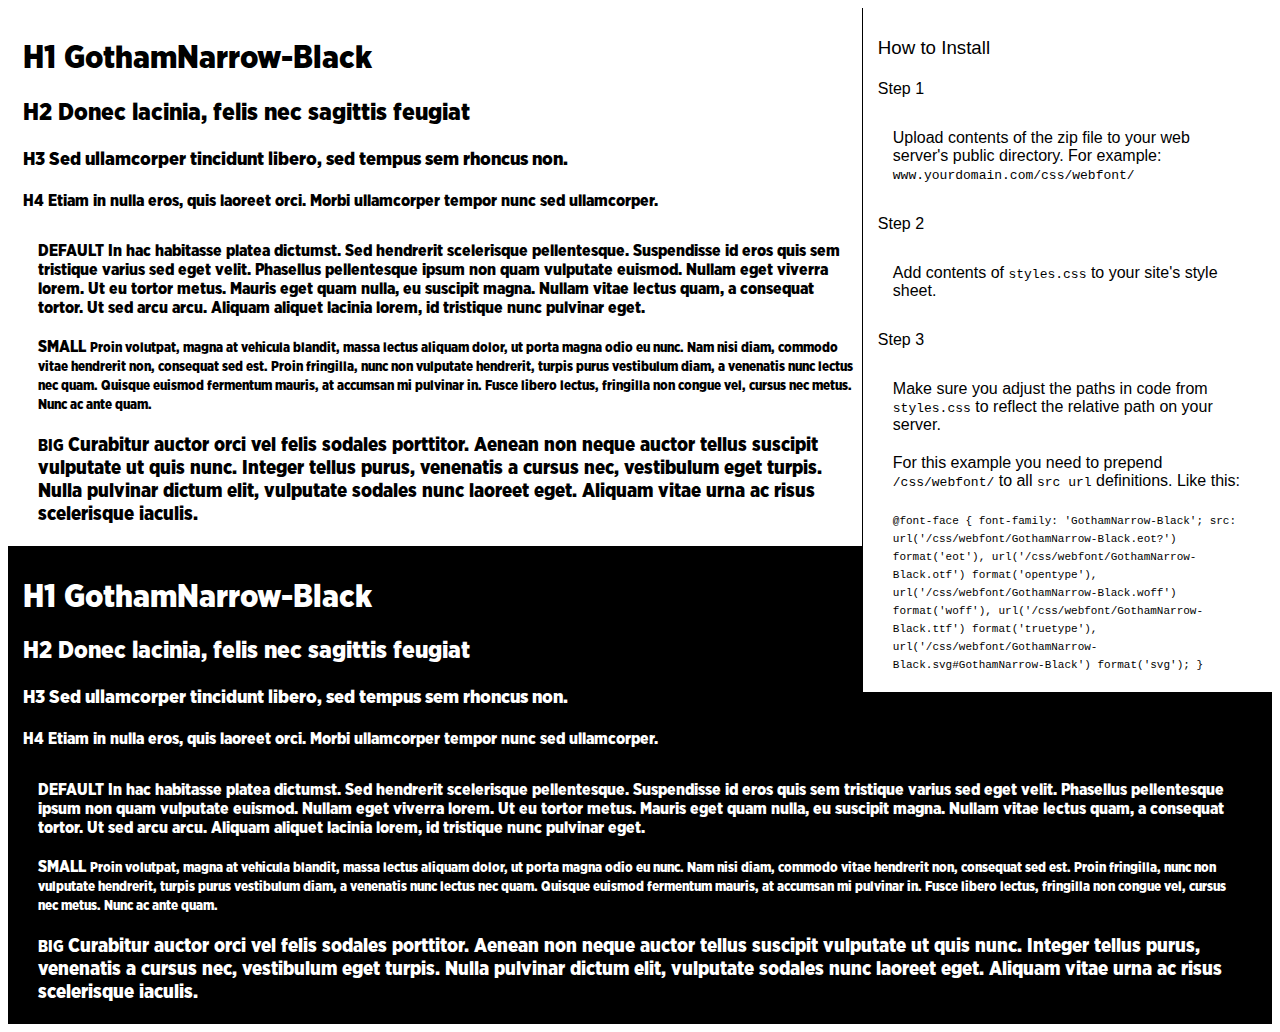
<file: assets/fonts/GothamNarrow-Black/preview.html>
<!DOCTYPE html>
<html>
<head>
<title>
GothamNarrow-Black
 - Web font preview
</title>
<style type='text/css'>

@font-face {
	font-family: 'GothamNarrow-Black';
	src: url('GothamNarrow-Black.eot?') format('eot'), 
	     url('GothamNarrow-Black.otf')  format('opentype'),
	     url('GothamNarrow-Black.woff') format('woff'), 
	     url('GothamNarrow-Black.ttf')  format('truetype'),
	     url('GothamNarrow-Black.svg#GothamNarrow-Black') format('svg');
}

body { font-family: 'GothamNarrow-Black' !important; }
h1, h2, h3, h4 { font-weight: normal; }
.reg { color:black; background:white; }
.inverse { color:white; background:black; }
div { padding: 10px 15px; }
.right { background:white; width:30%; float: right; font-family: sans-serif; border: 1px solid black; border-width: 0 0 1px 1px;}
</style>
</head>
<body>
<div class='right'>
<h3>How to Install</h3>
<h4>Step 1</h4>
<div>
Upload contents of the zip file to your web server's public directory. For example:
<code>www.yourdomain.com/css/webfont/</code>
</div>
<h4>Step 2</h4>
<div>
Add contents of
<code>styles.css</code>
to your site's style sheet.
</div>
<h4>Step 3</h4>
<div>
Make sure you adjust the paths in code from
<code>styles.css</code>
to reflect the relative path on your server.
</div>
<div>
For this example you need to prepend
<code>/css/webfont/</code>
to all
<code>src url</code>
definitions. Like this:
</div>
<div>
<code style='font-size:11px;'>@font-face {
	font-family: 'GothamNarrow-Black';
	src: url('/css/webfont/GothamNarrow-Black.eot?') format('eot'), 
	     url('/css/webfont/GothamNarrow-Black.otf')  format('opentype'),
	     url('/css/webfont/GothamNarrow-Black.woff') format('woff'), 
	     url('/css/webfont/GothamNarrow-Black.ttf')  format('truetype'),
	     url('/css/webfont/GothamNarrow-Black.svg#GothamNarrow-Black') format('svg');
}</code>
</div>
</div>
<div class='reg'>
<h1>
H1
GothamNarrow-Black
</h1>
<h2>
H2
Donec lacinia, felis nec sagittis feugiat
</h2>
<h3>
H3
Sed ullamcorper tincidunt libero, sed tempus sem rhoncus non.
</h3>
<h4>
H4
Etiam in nulla eros, quis laoreet orci. Morbi ullamcorper tempor nunc sed ullamcorper.
</h4>
<div>
DEFAULT
In hac habitasse platea dictumst. Sed hendrerit scelerisque pellentesque. Suspendisse id eros quis sem tristique varius sed eget velit. Phasellus pellentesque ipsum non quam vulputate euismod. Nullam eget viverra lorem. Ut eu tortor metus. Mauris eget quam nulla, eu suscipit magna. Nullam vitae lectus quam, a consequat tortor. Ut sed arcu arcu. Aliquam aliquet lacinia lorem, id tristique nunc pulvinar eget.
</div>
<div>
SMALL
<small>
Proin volutpat, magna at vehicula blandit, massa lectus aliquam dolor, ut porta magna odio eu nunc. Nam nisi diam, commodo vitae hendrerit non, consequat sed est. Proin fringilla, nunc non vulputate hendrerit, turpis purus vestibulum diam, a venenatis nunc lectus nec quam. Quisque euismod fermentum mauris, at accumsan mi pulvinar in. Fusce libero lectus, fringilla non congue vel, cursus nec metus. Nunc ac ante quam.
</small>
</div>
<div>
BIG
<big>
Curabitur auctor orci vel felis sodales porttitor. Aenean non neque auctor tellus suscipit vulputate ut quis nunc. Integer tellus purus, venenatis a cursus nec, vestibulum eget turpis. Nulla pulvinar dictum elit, vulputate sodales nunc laoreet eget. Aliquam vitae urna ac risus scelerisque iaculis.
</big>
</div>

</div>
<div class='inverse'>
<h1>
H1
GothamNarrow-Black
</h1>
<h2>
H2
Donec lacinia, felis nec sagittis feugiat
</h2>
<h3>
H3
Sed ullamcorper tincidunt libero, sed tempus sem rhoncus non.
</h3>
<h4>
H4
Etiam in nulla eros, quis laoreet orci. Morbi ullamcorper tempor nunc sed ullamcorper.
</h4>
<div>
DEFAULT
In hac habitasse platea dictumst. Sed hendrerit scelerisque pellentesque. Suspendisse id eros quis sem tristique varius sed eget velit. Phasellus pellentesque ipsum non quam vulputate euismod. Nullam eget viverra lorem. Ut eu tortor metus. Mauris eget quam nulla, eu suscipit magna. Nullam vitae lectus quam, a consequat tortor. Ut sed arcu arcu. Aliquam aliquet lacinia lorem, id tristique nunc pulvinar eget.
</div>
<div>
SMALL
<small>
Proin volutpat, magna at vehicula blandit, massa lectus aliquam dolor, ut porta magna odio eu nunc. Nam nisi diam, commodo vitae hendrerit non, consequat sed est. Proin fringilla, nunc non vulputate hendrerit, turpis purus vestibulum diam, a venenatis nunc lectus nec quam. Quisque euismod fermentum mauris, at accumsan mi pulvinar in. Fusce libero lectus, fringilla non congue vel, cursus nec metus. Nunc ac ante quam.
</small>
</div>
<div>
BIG
<big>
Curabitur auctor orci vel felis sodales porttitor. Aenean non neque auctor tellus suscipit vulputate ut quis nunc. Integer tellus purus, venenatis a cursus nec, vestibulum eget turpis. Nulla pulvinar dictum elit, vulputate sodales nunc laoreet eget. Aliquam vitae urna ac risus scelerisque iaculis.
</big>
</div>

</div>
</body>
</html>
</file>
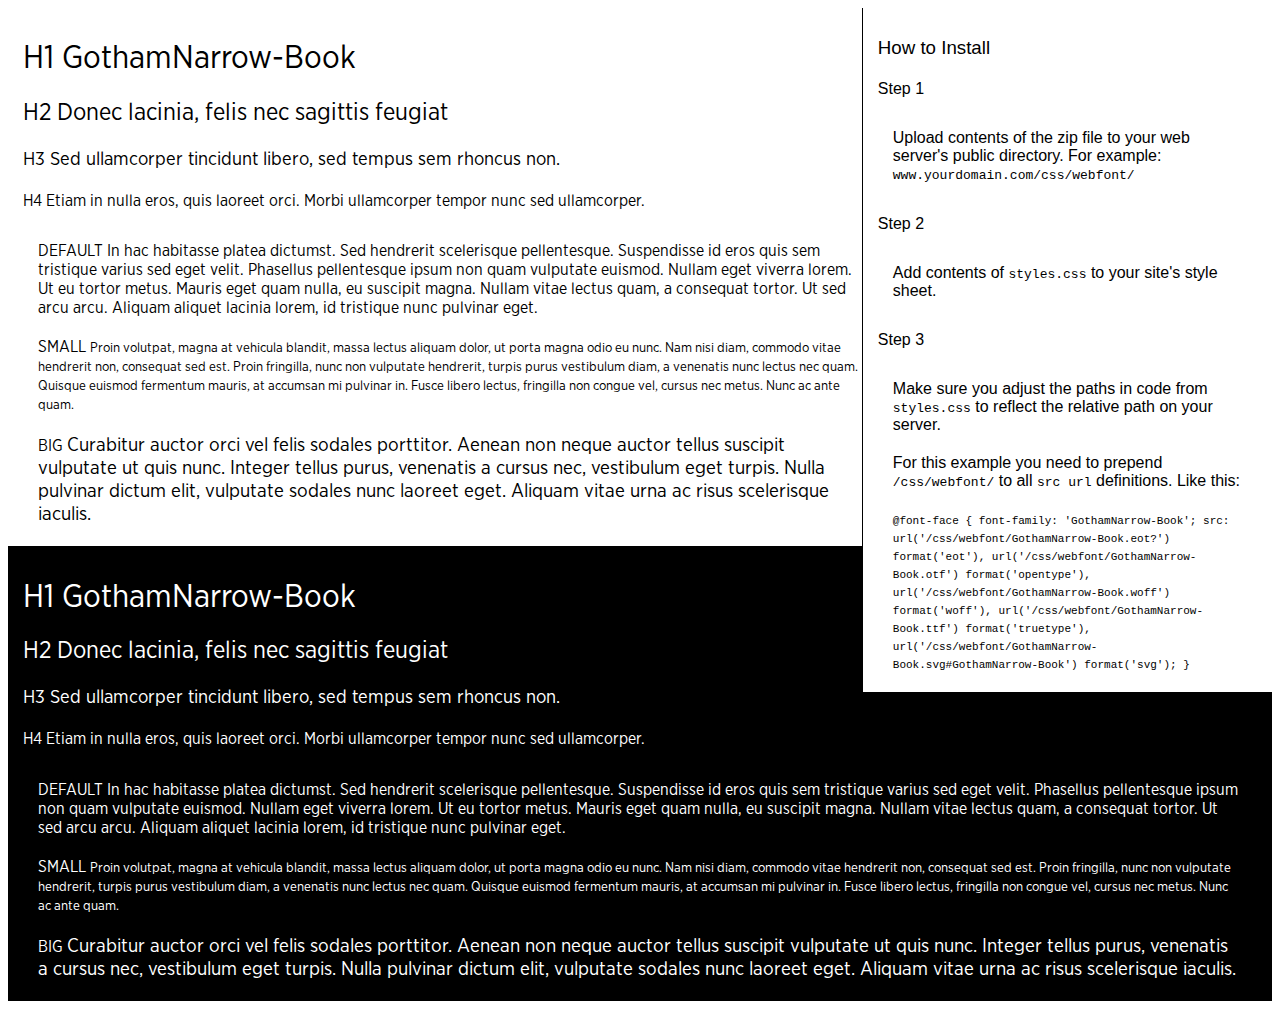
<file: assets/fonts/GothamNarrow-Book/preview.html>
<!DOCTYPE html>
<html>
<head>
<title>
GothamNarrow-Book
 - Web font preview
</title>
<style type='text/css'>

@font-face {
	font-family: 'GothamNarrow-Book';
	src: url('GothamNarrow-Book.eot?') format('eot'), 
	     url('GothamNarrow-Book.otf')  format('opentype'),
	     url('GothamNarrow-Book.woff') format('woff'), 
	     url('GothamNarrow-Book.ttf')  format('truetype'),
	     url('GothamNarrow-Book.svg#GothamNarrow-Book') format('svg');
}

body { font-family: 'GothamNarrow-Book' !important; }
h1, h2, h3, h4 { font-weight: normal; }
.reg { color:black; background:white; }
.inverse { color:white; background:black; }
div { padding: 10px 15px; }
.right { background:white; width:30%; float: right; font-family: sans-serif; border: 1px solid black; border-width: 0 0 1px 1px;}
</style>
</head>
<body>
<div class='right'>
<h3>How to Install</h3>
<h4>Step 1</h4>
<div>
Upload contents of the zip file to your web server's public directory. For example:
<code>www.yourdomain.com/css/webfont/</code>
</div>
<h4>Step 2</h4>
<div>
Add contents of
<code>styles.css</code>
to your site's style sheet.
</div>
<h4>Step 3</h4>
<div>
Make sure you adjust the paths in code from
<code>styles.css</code>
to reflect the relative path on your server.
</div>
<div>
For this example you need to prepend
<code>/css/webfont/</code>
to all
<code>src url</code>
definitions. Like this:
</div>
<div>
<code style='font-size:11px;'>@font-face {
	font-family: 'GothamNarrow-Book';
	src: url('/css/webfont/GothamNarrow-Book.eot?') format('eot'), 
	     url('/css/webfont/GothamNarrow-Book.otf')  format('opentype'),
	     url('/css/webfont/GothamNarrow-Book.woff') format('woff'), 
	     url('/css/webfont/GothamNarrow-Book.ttf')  format('truetype'),
	     url('/css/webfont/GothamNarrow-Book.svg#GothamNarrow-Book') format('svg');
}</code>
</div>
</div>
<div class='reg'>
<h1>
H1
GothamNarrow-Book
</h1>
<h2>
H2
Donec lacinia, felis nec sagittis feugiat
</h2>
<h3>
H3
Sed ullamcorper tincidunt libero, sed tempus sem rhoncus non.
</h3>
<h4>
H4
Etiam in nulla eros, quis laoreet orci. Morbi ullamcorper tempor nunc sed ullamcorper.
</h4>
<div>
DEFAULT
In hac habitasse platea dictumst. Sed hendrerit scelerisque pellentesque. Suspendisse id eros quis sem tristique varius sed eget velit. Phasellus pellentesque ipsum non quam vulputate euismod. Nullam eget viverra lorem. Ut eu tortor metus. Mauris eget quam nulla, eu suscipit magna. Nullam vitae lectus quam, a consequat tortor. Ut sed arcu arcu. Aliquam aliquet lacinia lorem, id tristique nunc pulvinar eget.
</div>
<div>
SMALL
<small>
Proin volutpat, magna at vehicula blandit, massa lectus aliquam dolor, ut porta magna odio eu nunc. Nam nisi diam, commodo vitae hendrerit non, consequat sed est. Proin fringilla, nunc non vulputate hendrerit, turpis purus vestibulum diam, a venenatis nunc lectus nec quam. Quisque euismod fermentum mauris, at accumsan mi pulvinar in. Fusce libero lectus, fringilla non congue vel, cursus nec metus. Nunc ac ante quam.
</small>
</div>
<div>
BIG
<big>
Curabitur auctor orci vel felis sodales porttitor. Aenean non neque auctor tellus suscipit vulputate ut quis nunc. Integer tellus purus, venenatis a cursus nec, vestibulum eget turpis. Nulla pulvinar dictum elit, vulputate sodales nunc laoreet eget. Aliquam vitae urna ac risus scelerisque iaculis.
</big>
</div>

</div>
<div class='inverse'>
<h1>
H1
GothamNarrow-Book
</h1>
<h2>
H2
Donec lacinia, felis nec sagittis feugiat
</h2>
<h3>
H3
Sed ullamcorper tincidunt libero, sed tempus sem rhoncus non.
</h3>
<h4>
H4
Etiam in nulla eros, quis laoreet orci. Morbi ullamcorper tempor nunc sed ullamcorper.
</h4>
<div>
DEFAULT
In hac habitasse platea dictumst. Sed hendrerit scelerisque pellentesque. Suspendisse id eros quis sem tristique varius sed eget velit. Phasellus pellentesque ipsum non quam vulputate euismod. Nullam eget viverra lorem. Ut eu tortor metus. Mauris eget quam nulla, eu suscipit magna. Nullam vitae lectus quam, a consequat tortor. Ut sed arcu arcu. Aliquam aliquet lacinia lorem, id tristique nunc pulvinar eget.
</div>
<div>
SMALL
<small>
Proin volutpat, magna at vehicula blandit, massa lectus aliquam dolor, ut porta magna odio eu nunc. Nam nisi diam, commodo vitae hendrerit non, consequat sed est. Proin fringilla, nunc non vulputate hendrerit, turpis purus vestibulum diam, a venenatis nunc lectus nec quam. Quisque euismod fermentum mauris, at accumsan mi pulvinar in. Fusce libero lectus, fringilla non congue vel, cursus nec metus. Nunc ac ante quam.
</small>
</div>
<div>
BIG
<big>
Curabitur auctor orci vel felis sodales porttitor. Aenean non neque auctor tellus suscipit vulputate ut quis nunc. Integer tellus purus, venenatis a cursus nec, vestibulum eget turpis. Nulla pulvinar dictum elit, vulputate sodales nunc laoreet eget. Aliquam vitae urna ac risus scelerisque iaculis.
</big>
</div>

</div>
</body>
</html>
</file>
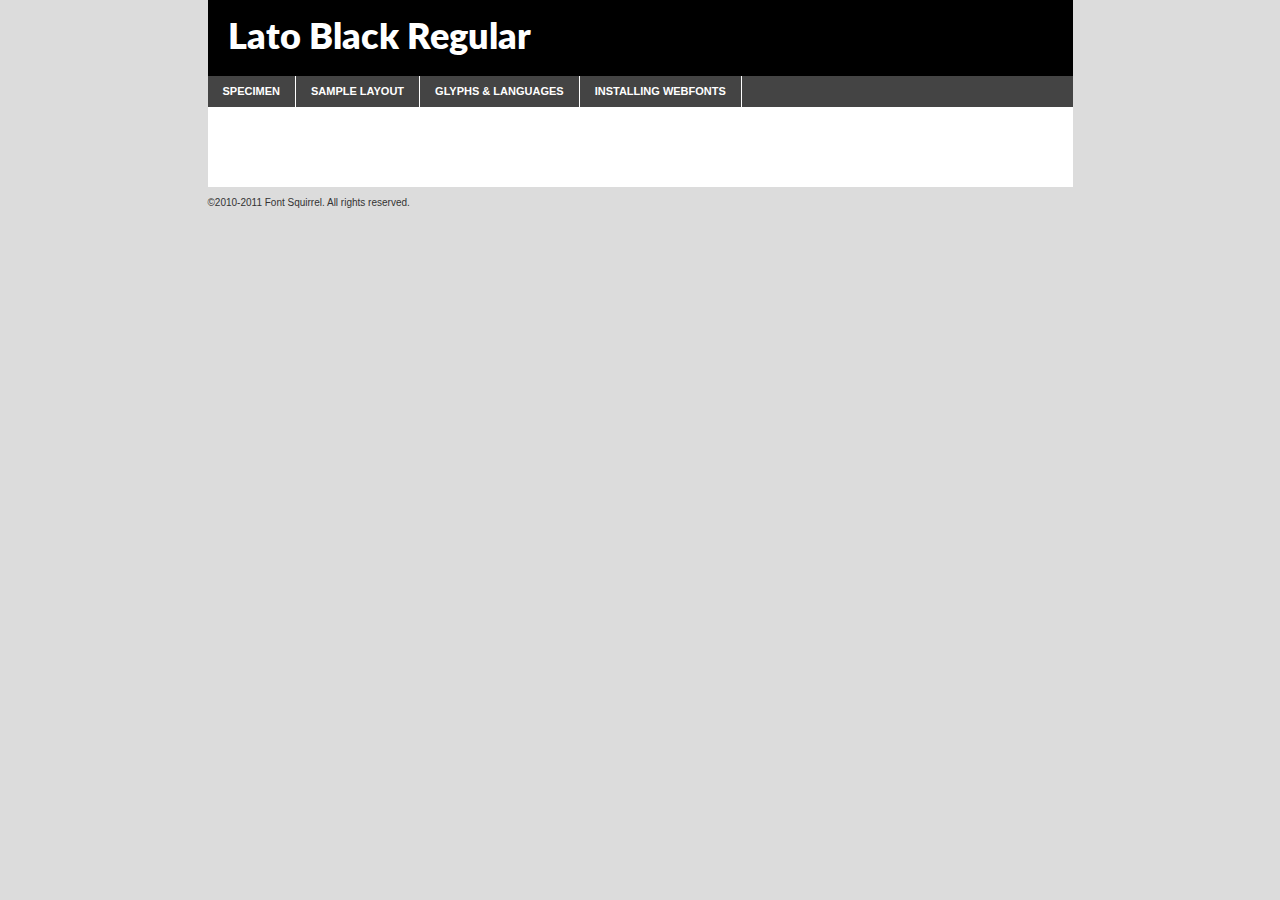
<file: assets/fonts/lato-turkish-font/lato-black-demo.html>
<!DOCTYPE html PUBLIC "-//W3C//DTD XHTML 1.0 Transitional//EN"
	"http://www.w3.org/TR/xhtml1/DTD/xhtml1-transitional.dtd">

<html xmlns="http://www.w3.org/1999/xhtml" xml:lang="en" lang="en">
<head>
	<meta http-equiv="Content-Type" content="text/html; charset=utf-8" />
	<script src="http://ajax.googleapis.com/ajax/libs/jquery/1.7.2/jquery.min.js" type="text/javascript" charset="utf-8"></script>
	<script src="specimen_files/easytabs.js" type="text/javascript" charset="utf-8"></script>
	<link rel="stylesheet" href="specimen_files/specimen_stylesheet.css" type="text/css" charset="utf-8" />
	<link rel="stylesheet" href="stylesheet.css" type="text/css" charset="utf-8" />

	<style type="text/css">
					body{
				font-family: 'latoblack';
							}
		</style>

	<title>Lato Black Regular Specimen</title>
	
	
	<script type="text/javascript" charset="utf-8">
		$(document).ready(function() {
			$('#container').easyTabs({defaultContent:1});
		});
	</script>
</head>

<body>
<div id="container">
	<div id="header">
		Lato Black Regular	</div>
	<ul class="tabs">
		<li><a href="#specimen">Specimen</a></li>
		<li><a href="#layout">Sample Layout</a></li>
				<li><a href="#glyphs">Glyphs &amp; Languages</a></li>
		<li><a href="#installing">Installing Webfonts</a></li>
		
	</ul>
	
	<div id="main_content">

		
			<div id="specimen">
		
				<div class="section">
					<div class="grid12 firstcol">
						<div class="huge">AaBb</div>
					</div>
				</div>
		
				<div class="section">
					<div class="glyph_range">A&#x200B;B&#x200b;C&#x200b;D&#x200b;E&#x200b;F&#x200b;G&#x200b;H&#x200b;I&#x200b;J&#x200b;K&#x200b;L&#x200b;M&#x200b;N&#x200b;O&#x200b;P&#x200b;Q&#x200b;R&#x200b;S&#x200b;T&#x200b;U&#x200b;V&#x200b;W&#x200b;X&#x200b;Y&#x200b;Z&#x200b;a&#x200b;b&#x200b;c&#x200b;d&#x200b;e&#x200b;f&#x200b;g&#x200b;h&#x200b;i&#x200b;j&#x200b;k&#x200b;l&#x200b;m&#x200b;n&#x200b;o&#x200b;p&#x200b;q&#x200b;r&#x200b;s&#x200b;t&#x200b;u&#x200b;v&#x200b;w&#x200b;x&#x200b;y&#x200b;z&#x200b;1&#x200b;2&#x200b;3&#x200b;4&#x200b;5&#x200b;6&#x200b;7&#x200b;8&#x200b;9&#x200b;0&#x200b;&amp;&#x200b;.&#x200b;,&#x200b;?&#x200b;!&#x200b;&#64;&#x200b;(&#x200b;)&#x200b;#&#x200b;$&#x200b;%&#x200b;*&#x200b;+&#x200b;-&#x200b;=&#x200b;:&#x200b;;</div>
				</div>
				<div class="section">
					<div class="grid12 firstcol">
						<table class="sample_table">
							<tr><td>10</td><td class="size10">abcdefghijklmnopqrstuvwxyzABCDEFGHIJKLMNOPQRSTUVWXYZ0123456789abcdefghijklmnopqrstuvwxyzABCDEFGHIJKLMNOPQRSTUVWXYZ0123456789abcdefghijklmnopqrstuvwxyzABCDEFGHIJKLMNOPQRSTUVWXYZ</td></tr>
							<tr><td>11</td><td class="size11">abcdefghijklmnopqrstuvwxyzABCDEFGHIJKLMNOPQRSTUVWXYZ0123456789abcdefghijklmnopqrstuvwxyzABCDEFGHIJKLMNOPQRSTUVWXYZ0123456789abcdefghijklmnopqrstuvwxyzABCDEFGHIJKLMNOPQRSTUVWXYZ</td></tr>
							<tr><td>12</td><td class="size12">abcdefghijklmnopqrstuvwxyzABCDEFGHIJKLMNOPQRSTUVWXYZ0123456789abcdefghijklmnopqrstuvwxyzABCDEFGHIJKLMNOPQRSTUVWXYZ0123456789abcdefghijklmnopqrstuvwxyzABCDEFGHIJKLMNOPQRSTUVWXYZ</td></tr>
							<tr><td>13</td><td class="size13">abcdefghijklmnopqrstuvwxyzABCDEFGHIJKLMNOPQRSTUVWXYZ0123456789abcdefghijklmnopqrstuvwxyzABCDEFGHIJKLMNOPQRSTUVWXYZ0123456789abcdefghijklmnopqrstuvwxyzABCDEFGHIJKLMNOPQRSTUVWXYZ</td></tr>
							<tr><td>14</td><td class="size14">abcdefghijklmnopqrstuvwxyzABCDEFGHIJKLMNOPQRSTUVWXYZ0123456789abcdefghijklmnopqrstuvwxyzABCDEFGHIJKLMNOPQRSTUVWXYZ0123456789abcdefghijklmnopqrstuvwxyzABCDEFGHIJKLMNOPQRSTUVWXYZ</td></tr>
							<tr><td>16</td><td class="size16">abcdefghijklmnopqrstuvwxyzABCDEFGHIJKLMNOPQRSTUVWXYZ0123456789abcdefghijklmnopqrstuvwxyzABCDEFGHIJKLMNOPQRSTUVWXYZ</td></tr>
							<tr><td>18</td><td class="size18">abcdefghijklmnopqrstuvwxyzABCDEFGHIJKLMNOPQRSTUVWXYZ0123456789abcdefghijklmnopqrstuvwxyzABCDEFGHIJKLMNOPQRSTUVWXYZ</td></tr>
							<tr><td>20</td><td class="size20">abcdefghijklmnopqrstuvwxyzABCDEFGHIJKLMNOPQRSTUVWXYZ0123456789abcdefghijklmnopqrstuvwxyzABCDEFGHIJKLMNOPQRSTUVWXYZ</td></tr>
							<tr><td>24</td><td class="size24">abcdefghijklmnopqrstuvwxyzABCDEFGHIJKLMNOPQRSTUVWXYZ0123456789abcdefghijklmnopqrstuvwxyzABCDEFGHIJKLMNOPQRSTUVWXYZ</td></tr>
							<tr><td>30</td><td class="size30">abcdefghijklmnopqrstuvwxyzABCDEFGHIJKLMNOPQRSTUVWXYZ0123456789abcdefghijklmnopqrstuvwxyzABCDEFGHIJKLMNOPQRSTUVWXYZ</td></tr>
							<tr><td>36</td><td class="size36">abcdefghijklmnopqrstuvwxyzABCDEFGHIJKLMNOPQRSTUVWXYZ0123456789abcdefghijklmnopqrstuvwxyzABCDEFGHIJKLMNOPQRSTUVWXYZ</td></tr>
							<tr><td>48</td><td class="size48">abcdefghijklmnopqrstuvwxyzABCDEFGHIJKLMNOPQRSTUVWXYZ0123456789abcdefghijklmnopqrstuvwxyzABCDEFGHIJKLMNOPQRSTUVWXYZ</td></tr>
							<tr><td>60</td><td class="size60">abcdefghijklmnopqrstuvwxyzABCDEFGHIJKLMNOPQRSTUVWXYZ0123456789abcdefghijklmnopqrstuvwxyzABCDEFGHIJKLMNOPQRSTUVWXYZ</td></tr>
							<tr><td>72</td><td class="size72">abcdefghijklmnopqrstuvwxyzABCDEFGHIJKLMNOPQRSTUVWXYZ0123456789abcdefghijklmnopqrstuvwxyzABCDEFGHIJKLMNOPQRSTUVWXYZ</td></tr>
							<tr><td>90</td><td class="size90">abcdefghijklmnopqrstuvwxyzABCDEFGHIJKLMNOPQRSTUVWXYZ0123456789abcdefghijklmnopqrstuvwxyzABCDEFGHIJKLMNOPQRSTUVWXYZ</td></tr>
						</table>
				
					</div>
			
				</div>
		
		
		
								<div class="section" id="bodycomparison">


										<div id="xheight">
				<div class="fontbody">&#x25FC;&#x25FC;&#x25FC;&#x25FC;&#x25FC;&#x25FC;&#x25FC;&#x25FC;&#x25FC;&#x25FC;&#x25FC;&#x25FC;&#x25FC;&#x25FC;&#x25FC;&#x25FC;&#x25FC;&#x25FC;&#x25FC;&#x25FC;&#x25FC;&#x25FC;&#x25FC;&#x25FC;&#x25FC;&#x25FC;&#x25FC;&#x25FC;&#x25FC;&#x25FC;&#x25FC;&#x25FC;&#x25FC;&#x25FC;&#x25FC;&#x25FC;&#x25FC;&#x25FC;&#x25FC;&#x25FC;&#x25FC;&#x25FC;&#x25FC;&#x25FC;&#x25FC;&#x25FC;&#x25FC;&#x25FC;&#x25FC;&#x25FC;&#x25FC;&#x25FC;&#x25FC;&#x25FC;&#x25FC;&#x25FC;&#x25FC;&#x25FC;&#x25FC;&#x25FC;&#x25FC;&#x25FC;&#x25FC;&#x25FC;&#x25FC;&#x25FC;&#x25FC;&#x25FC;&#x25FC;&#x25FC;&#x25FC;&#x25FC;&#x25FC;&#x25FC;&#x25FC;&#x25FC;&#x25FC;&#x25FC;&#x25FC;&#x25FC;&#x25FC;&#x25FC;&#x25FC;&#x25FC;&#x25FC;&#x25FC;&#x25FC;&#x25FC;&#x25FC;&#x25FC;&#x25FC;&#x25FC;&#x25FC;&#x25FC;&#x25FC;&#x25FC;&#x25FC;&#x25FC;&#x25FC;body</div><div class="arialbody">body</div><div class="verdanabody">body</div><div class="georgiabody">body</div></div>
										<div class="fontbody" style="z-index:1">
											body<span>Lato Black Regular</span>
										</div>
										<div class="arialbody" style="z-index:1">
											body<span>Arial</span>
										</div>
										<div class="verdanabody" style="z-index:1">
											body<span>Verdana</span>
										</div>
										<div class="georgiabody" style="z-index:1">
											body<span>Georgia</span>
										</div>



								</div>
		
		
				<div class="section psample psample_row1" id="">
					
					<div class="grid2 firstcol">
						<p class="size10"><span>10.</span>Aenean lacinia bibendum nulla sed consectetur. Fusce dapibus, tellus ac cursus commodo, tortor mauris condimentum nibh, ut fermentum massa justo sit amet risus. Nullam id dolor id nibh ultricies vehicula ut id elit. Cum sociis natoque penatibus et magnis dis parturient montes, nascetur ridiculus mus. Nulla vitae elit libero, a pharetra augue.</p>
			
					</div>
					<div class="grid3">
						<p class="size11"><span>11.</span>Aenean lacinia bibendum nulla sed consectetur. Fusce dapibus, tellus ac cursus commodo, tortor mauris condimentum nibh, ut fermentum massa justo sit amet risus. Nullam id dolor id nibh ultricies vehicula ut id elit. Cum sociis natoque penatibus et magnis dis parturient montes, nascetur ridiculus mus. Nulla vitae elit libero, a pharetra augue.</p>
			
					</div>
					<div class="grid3">
						<p class="size12"><span>12.</span>Aenean lacinia bibendum nulla sed consectetur. Fusce dapibus, tellus ac cursus commodo, tortor mauris condimentum nibh, ut fermentum massa justo sit amet risus. Nullam id dolor id nibh ultricies vehicula ut id elit. Cum sociis natoque penatibus et magnis dis parturient montes, nascetur ridiculus mus. Nulla vitae elit libero, a pharetra augue.</p>
			
					</div>
					<div class="grid4">
						<p class="size13"><span>13.</span>Aenean lacinia bibendum nulla sed consectetur. Fusce dapibus, tellus ac cursus commodo, tortor mauris condimentum nibh, ut fermentum massa justo sit amet risus. Nullam id dolor id nibh ultricies vehicula ut id elit. Cum sociis natoque penatibus et magnis dis parturient montes, nascetur ridiculus mus. Nulla vitae elit libero, a pharetra augue.</p>
			
					</div>
					<div class="white_blend"></div>
					
				</div>
				<div class="section psample psample_row2" id="">
					<div class="grid3 firstcol">
						<p class="size14"><span>14.</span>Aenean lacinia bibendum nulla sed consectetur. Fusce dapibus, tellus ac cursus commodo, tortor mauris condimentum nibh, ut fermentum massa justo sit amet risus. Nullam id dolor id nibh ultricies vehicula ut id elit. Cum sociis natoque penatibus et magnis dis parturient montes, nascetur ridiculus mus. Nulla vitae elit libero, a pharetra augue.</p>
			
					</div>
					<div class="grid4">
						<p class="size16"><span>16.</span>Aenean lacinia bibendum nulla sed consectetur. Fusce dapibus, tellus ac cursus commodo, tortor mauris condimentum nibh, ut fermentum massa justo sit amet risus. Nullam id dolor id nibh ultricies vehicula ut id elit. Cum sociis natoque penatibus et magnis dis parturient montes, nascetur ridiculus mus. Nulla vitae elit libero, a pharetra augue.</p>
			
					</div>
					<div class="grid5">
						<p class="size18"><span>18.</span>Aenean lacinia bibendum nulla sed consectetur. Fusce dapibus, tellus ac cursus commodo, tortor mauris condimentum nibh, ut fermentum massa justo sit amet risus. Nullam id dolor id nibh ultricies vehicula ut id elit. Cum sociis natoque penatibus et magnis dis parturient montes, nascetur ridiculus mus. Nulla vitae elit libero, a pharetra augue.</p>
			
					</div>

					<div class="white_blend"></div>

				</div>
				
				<div class="section psample psample_row3" id="">
					<div class="grid5 firstcol">
						<p class="size20"><span>20.</span>Aenean lacinia bibendum nulla sed consectetur. Fusce dapibus, tellus ac cursus commodo, tortor mauris condimentum nibh, ut fermentum massa justo sit amet risus. Nullam id dolor id nibh ultricies vehicula ut id elit. Cum sociis natoque penatibus et magnis dis parturient montes, nascetur ridiculus mus. Nulla vitae elit libero, a pharetra augue.</p>
					</div>
					<div class="grid7">
						<p class="size24"><span>24.</span>Aenean lacinia bibendum nulla sed consectetur. Fusce dapibus, tellus ac cursus commodo, tortor mauris condimentum nibh, ut fermentum massa justo sit amet risus. Nullam id dolor id nibh ultricies vehicula ut id elit. Cum sociis natoque penatibus et magnis dis parturient montes, nascetur ridiculus mus. Nulla vitae elit libero, a pharetra augue.</p>
					</div>
					
					<div class="white_blend"></div>
					
				</div>
				
				<div class="section psample psample_row4" id="">
					<div class="grid12 firstcol">
						<p class="size30"><span>30.</span>Aenean lacinia bibendum nulla sed consectetur. Fusce dapibus, tellus ac cursus commodo, tortor mauris condimentum nibh, ut fermentum massa justo sit amet risus. Nullam id dolor id nibh ultricies vehicula ut id elit. Cum sociis natoque penatibus et magnis dis parturient montes, nascetur ridiculus mus. Nulla vitae elit libero, a pharetra augue.</p>
					</div>
					<div class="white_blend"></div>
					
				</div>
				
				
				
				<div class="section psample psample_row1 fullreverse">
					<div class="grid2 firstcol">
						<p class="size10"><span>10.</span>Aenean lacinia bibendum nulla sed consectetur. Fusce dapibus, tellus ac cursus commodo, tortor mauris condimentum nibh, ut fermentum massa justo sit amet risus. Nullam id dolor id nibh ultricies vehicula ut id elit. Cum sociis natoque penatibus et magnis dis parturient montes, nascetur ridiculus mus. Nulla vitae elit libero, a pharetra augue.</p>
			
					</div>
					<div class="grid3">
						<p class="size11"><span>11.</span>Aenean lacinia bibendum nulla sed consectetur. Fusce dapibus, tellus ac cursus commodo, tortor mauris condimentum nibh, ut fermentum massa justo sit amet risus. Nullam id dolor id nibh ultricies vehicula ut id elit. Cum sociis natoque penatibus et magnis dis parturient montes, nascetur ridiculus mus. Nulla vitae elit libero, a pharetra augue.</p>
			
					</div>
					<div class="grid3">
						<p class="size12"><span>12.</span>Aenean lacinia bibendum nulla sed consectetur. Fusce dapibus, tellus ac cursus commodo, tortor mauris condimentum nibh, ut fermentum massa justo sit amet risus. Nullam id dolor id nibh ultricies vehicula ut id elit. Cum sociis natoque penatibus et magnis dis parturient montes, nascetur ridiculus mus. Nulla vitae elit libero, a pharetra augue.</p>
			
					</div>
					<div class="grid4">
						<p class="size13"><span>13.</span>Aenean lacinia bibendum nulla sed consectetur. Fusce dapibus, tellus ac cursus commodo, tortor mauris condimentum nibh, ut fermentum massa justo sit amet risus. Nullam id dolor id nibh ultricies vehicula ut id elit. Cum sociis natoque penatibus et magnis dis parturient montes, nascetur ridiculus mus. Nulla vitae elit libero, a pharetra augue.</p>
			
					</div>
					<div class="black_blend"></div>
					
				</div>
				
				<div class="section psample psample_row2 fullreverse">
					<div class="grid3 firstcol">
						<p class="size14"><span>14.</span>Aenean lacinia bibendum nulla sed consectetur. Fusce dapibus, tellus ac cursus commodo, tortor mauris condimentum nibh, ut fermentum massa justo sit amet risus. Nullam id dolor id nibh ultricies vehicula ut id elit. Cum sociis natoque penatibus et magnis dis parturient montes, nascetur ridiculus mus. Nulla vitae elit libero, a pharetra augue.</p>
			
					</div>
					<div class="grid4">
						<p class="size16"><span>16.</span>Aenean lacinia bibendum nulla sed consectetur. Fusce dapibus, tellus ac cursus commodo, tortor mauris condimentum nibh, ut fermentum massa justo sit amet risus. Nullam id dolor id nibh ultricies vehicula ut id elit. Cum sociis natoque penatibus et magnis dis parturient montes, nascetur ridiculus mus. Nulla vitae elit libero, a pharetra augue.</p>
			
					</div>
					<div class="grid5">
						<p class="size18"><span>18.</span>Aenean lacinia bibendum nulla sed consectetur. Fusce dapibus, tellus ac cursus commodo, tortor mauris condimentum nibh, ut fermentum massa justo sit amet risus. Nullam id dolor id nibh ultricies vehicula ut id elit. Cum sociis natoque penatibus et magnis dis parturient montes, nascetur ridiculus mus. Nulla vitae elit libero, a pharetra augue.</p>
			
					</div>
					<div class="black_blend"></div>

				</div>
				
				<div class="section psample fullreverse psample_row3" id="">
					<div class="grid5 firstcol">
						<p class="size20"><span>20.</span>Aenean lacinia bibendum nulla sed consectetur. Fusce dapibus, tellus ac cursus commodo, tortor mauris condimentum nibh, ut fermentum massa justo sit amet risus. Nullam id dolor id nibh ultricies vehicula ut id elit. Cum sociis natoque penatibus et magnis dis parturient montes, nascetur ridiculus mus. Nulla vitae elit libero, a pharetra augue.</p>
					</div>
					<div class="grid7">
						<p class="size24"><span>24.</span>Aenean lacinia bibendum nulla sed consectetur. Fusce dapibus, tellus ac cursus commodo, tortor mauris condimentum nibh, ut fermentum massa justo sit amet risus. Nullam id dolor id nibh ultricies vehicula ut id elit. Cum sociis natoque penatibus et magnis dis parturient montes, nascetur ridiculus mus. Nulla vitae elit libero, a pharetra augue.</p>
					</div>
					
					<div class="black_blend"></div>
					
				</div>
				
				<div class="section psample fullreverse psample_row4" id="" style="border-bottom: 20px #000 solid;">
					<div class="grid12 firstcol">
						<p class="size30"><span>30.</span>Aenean lacinia bibendum nulla sed consectetur. Fusce dapibus, tellus ac cursus commodo, tortor mauris condimentum nibh, ut fermentum massa justo sit amet risus. Nullam id dolor id nibh ultricies vehicula ut id elit. Cum sociis natoque penatibus et magnis dis parturient montes, nascetur ridiculus mus. Nulla vitae elit libero, a pharetra augue.</p>
					</div>
					<div class="black_blend"></div>
					
				</div>
				
				
				
				
			</div>
			
			<div id="layout">
				
				<div class="section">
					
					<div class="grid12 firstcol">
						<h1>Lorem Ipsum Dolor</h1>
						<h2>Etiam porta sem malesuada magna mollis euismod</h2>
						
						<p class="byline">By <a href="#link">Aenean Lacinia</a></p>
					</div>
				</div>
				<div class="section">
					<div class="grid8 firstcol">
						<p class="large">Donec sed odio dui. Morbi leo risus, porta ac consectetur ac, vestibulum at eros. Fusce dapibus, tellus ac cursus commodo, tortor mauris condimentum nibh, ut fermentum massa justo sit amet risus. </p>

						
						<h3>Pellentesque ornare sem</h3>

						<p>Maecenas sed diam eget risus varius blandit sit amet non magna. Maecenas faucibus mollis interdum. Donec ullamcorper nulla non metus auctor fringilla. Nullam id dolor id nibh ultricies vehicula ut id elit. Nullam id dolor id nibh ultricies vehicula ut id elit. </p>

						<p>Aenean eu leo quam. Pellentesque ornare sem lacinia quam venenatis vestibulum. Lorem ipsum dolor sit amet, consectetur adipiscing elit. Cum sociis natoque penatibus et magnis dis parturient montes, nascetur ridiculus mus. </p>

						<p>Nulla vitae elit libero, a pharetra augue. Praesent commodo cursus magna, vel scelerisque nisl consectetur et. Aenean lacinia bibendum nulla sed consectetur. </p>

						<p>Nullam quis risus eget urna mollis ornare vel eu leo. Nullam quis risus eget urna mollis ornare vel eu leo. Maecenas sed diam eget risus varius blandit sit amet non magna. Donec ullamcorper nulla non metus auctor fringilla. </p>

						<h3>Cras mattis consectetur</h3>

						<p>Aenean eu leo quam. Pellentesque ornare sem lacinia quam venenatis vestibulum. Aenean lacinia bibendum nulla sed consectetur. Integer posuere erat a ante venenatis dapibus posuere velit aliquet. Cras mattis consectetur purus sit amet fermentum. </p>

						<p>Nullam id dolor id nibh ultricies vehicula ut id elit. Nullam quis risus eget urna mollis ornare vel eu leo. Cras mattis consectetur purus sit amet fermentum.</p>
					</div>
					
					<div class="grid4 sidebar">
						
						<div class="box reverse">
							<p class="last">Nullam quis risus eget urna mollis ornare vel eu leo. Donec ullamcorper nulla non metus auctor fringilla. Cras mattis consectetur purus sit amet fermentum. Sed posuere consectetur est at lobortis. Lorem ipsum dolor sit amet, consectetur adipiscing elit. </p>
						</div>
						
						<p class="caption">Maecenas sed diam eget risus varius.</p>

						<p>Vestibulum id ligula porta felis euismod semper. Integer posuere erat a ante venenatis dapibus posuere velit aliquet. Vestibulum id ligula porta felis euismod semper. Sed posuere consectetur est at lobortis. Maecenas sed diam eget risus varius blandit sit amet non magna. Fusce dapibus, tellus ac cursus commodo, tortor mauris condimentum nibh, ut fermentum massa justo sit amet risus. </p>

					

						<p>Duis mollis, est non commodo luctus, nisi erat porttitor ligula, eget lacinia odio sem nec elit. Aenean lacinia bibendum nulla sed consectetur. Vivamus sagittis lacus vel augue laoreet rutrum faucibus dolor auctor. Aenean lacinia bibendum nulla sed consectetur. Nullam quis risus eget urna mollis ornare vel eu leo. </p>

						<p>Praesent commodo cursus magna, vel scelerisque nisl consectetur et. Donec ullamcorper nulla non metus auctor fringilla. Maecenas faucibus mollis interdum. Fusce dapibus, tellus ac cursus commodo, tortor mauris condimentum nibh, ut fermentum massa justo sit amet risus. </p>

					</div>
				</div>
				
			</div>


			



		<div id="glyphs">
			<div class="section">
				<div class="grid12 firstcol">
			
				<h1>Language Support</h1>
				<p>The subset of Lato Black Regular in this kit supports the following languages:<br />
			
					Albanian, Basque, Breton, Chamorro, Danish, Dutch, English, Faroese, Finnish, French, Frisian, Galician, German, Icelandic, Italian, Malagasy, Norwegian, Portuguese, Spanish, Swedish				</p>
				<h1>Glyph Chart</h1>
				<p>The subset of Lato Black Regular in this kit includes all the glyphs listed below. Unicode entities are included above each glyph to help you insert individual characters into your layout.</p>
				<div id="glyph_chart">
			
																														 <div><p>&amp;#13;</p>&#13;</div>
																				 <div><p>&amp;#32;</p>&#32;</div>
																				 <div><p>&amp;#33;</p>&#33;</div>
																				 <div><p>&amp;#34;</p>&#34;</div>
																				 <div><p>&amp;#35;</p>&#35;</div>
																				 <div><p>&amp;#36;</p>&#36;</div>
																				 <div><p>&amp;#37;</p>&#37;</div>
																				 <div><p>&amp;#38;</p>&#38;</div>
																				 <div><p>&amp;#39;</p>&#39;</div>
																				 <div><p>&amp;#40;</p>&#40;</div>
																				 <div><p>&amp;#41;</p>&#41;</div>
																				 <div><p>&amp;#42;</p>&#42;</div>
																				 <div><p>&amp;#43;</p>&#43;</div>
																				 <div><p>&amp;#44;</p>&#44;</div>
																				 <div><p>&amp;#45;</p>&#45;</div>
																				 <div><p>&amp;#46;</p>&#46;</div>
																				 <div><p>&amp;#47;</p>&#47;</div>
																				 <div><p>&amp;#48;</p>&#48;</div>
																				 <div><p>&amp;#49;</p>&#49;</div>
																				 <div><p>&amp;#50;</p>&#50;</div>
																				 <div><p>&amp;#51;</p>&#51;</div>
																				 <div><p>&amp;#52;</p>&#52;</div>
																				 <div><p>&amp;#53;</p>&#53;</div>
																				 <div><p>&amp;#54;</p>&#54;</div>
																				 <div><p>&amp;#55;</p>&#55;</div>
																				 <div><p>&amp;#56;</p>&#56;</div>
																				 <div><p>&amp;#57;</p>&#57;</div>
																				 <div><p>&amp;#58;</p>&#58;</div>
																				 <div><p>&amp;#59;</p>&#59;</div>
																				 <div><p>&amp;#60;</p>&#60;</div>
																				 <div><p>&amp;#61;</p>&#61;</div>
																				 <div><p>&amp;#62;</p>&#62;</div>
																				 <div><p>&amp;#63;</p>&#63;</div>
																				 <div><p>&amp;#64;</p>&#64;</div>
																				 <div><p>&amp;#65;</p>&#65;</div>
																				 <div><p>&amp;#66;</p>&#66;</div>
																				 <div><p>&amp;#67;</p>&#67;</div>
																				 <div><p>&amp;#68;</p>&#68;</div>
																				 <div><p>&amp;#69;</p>&#69;</div>
																				 <div><p>&amp;#70;</p>&#70;</div>
																				 <div><p>&amp;#71;</p>&#71;</div>
																				 <div><p>&amp;#72;</p>&#72;</div>
																				 <div><p>&amp;#73;</p>&#73;</div>
																				 <div><p>&amp;#74;</p>&#74;</div>
																				 <div><p>&amp;#75;</p>&#75;</div>
																				 <div><p>&amp;#76;</p>&#76;</div>
																				 <div><p>&amp;#77;</p>&#77;</div>
																				 <div><p>&amp;#78;</p>&#78;</div>
																				 <div><p>&amp;#79;</p>&#79;</div>
																				 <div><p>&amp;#80;</p>&#80;</div>
																				 <div><p>&amp;#81;</p>&#81;</div>
																				 <div><p>&amp;#82;</p>&#82;</div>
																				 <div><p>&amp;#83;</p>&#83;</div>
																				 <div><p>&amp;#84;</p>&#84;</div>
																				 <div><p>&amp;#85;</p>&#85;</div>
																				 <div><p>&amp;#86;</p>&#86;</div>
																				 <div><p>&amp;#87;</p>&#87;</div>
																				 <div><p>&amp;#88;</p>&#88;</div>
																				 <div><p>&amp;#89;</p>&#89;</div>
																				 <div><p>&amp;#90;</p>&#90;</div>
																				 <div><p>&amp;#91;</p>&#91;</div>
																				 <div><p>&amp;#92;</p>&#92;</div>
																				 <div><p>&amp;#93;</p>&#93;</div>
																				 <div><p>&amp;#94;</p>&#94;</div>
																				 <div><p>&amp;#95;</p>&#95;</div>
																				 <div><p>&amp;#96;</p>&#96;</div>
																				 <div><p>&amp;#97;</p>&#97;</div>
																				 <div><p>&amp;#98;</p>&#98;</div>
																				 <div><p>&amp;#99;</p>&#99;</div>
																				 <div><p>&amp;#100;</p>&#100;</div>
																				 <div><p>&amp;#101;</p>&#101;</div>
																				 <div><p>&amp;#102;</p>&#102;</div>
																				 <div><p>&amp;#103;</p>&#103;</div>
																				 <div><p>&amp;#104;</p>&#104;</div>
																				 <div><p>&amp;#105;</p>&#105;</div>
																				 <div><p>&amp;#106;</p>&#106;</div>
																				 <div><p>&amp;#107;</p>&#107;</div>
																				 <div><p>&amp;#108;</p>&#108;</div>
																				 <div><p>&amp;#109;</p>&#109;</div>
																				 <div><p>&amp;#110;</p>&#110;</div>
																				 <div><p>&amp;#111;</p>&#111;</div>
																				 <div><p>&amp;#112;</p>&#112;</div>
																				 <div><p>&amp;#113;</p>&#113;</div>
																				 <div><p>&amp;#114;</p>&#114;</div>
																				 <div><p>&amp;#115;</p>&#115;</div>
																				 <div><p>&amp;#116;</p>&#116;</div>
																				 <div><p>&amp;#117;</p>&#117;</div>
																				 <div><p>&amp;#118;</p>&#118;</div>
																				 <div><p>&amp;#119;</p>&#119;</div>
																				 <div><p>&amp;#120;</p>&#120;</div>
																				 <div><p>&amp;#121;</p>&#121;</div>
																				 <div><p>&amp;#122;</p>&#122;</div>
																				 <div><p>&amp;#123;</p>&#123;</div>
																				 <div><p>&amp;#124;</p>&#124;</div>
																				 <div><p>&amp;#125;</p>&#125;</div>
																				 <div><p>&amp;#126;</p>&#126;</div>
																				 <div><p>&amp;#160;</p>&#160;</div>
																				 <div><p>&amp;#161;</p>&#161;</div>
																				 <div><p>&amp;#162;</p>&#162;</div>
																				 <div><p>&amp;#163;</p>&#163;</div>
																				 <div><p>&amp;#164;</p>&#164;</div>
																				 <div><p>&amp;#165;</p>&#165;</div>
																				 <div><p>&amp;#166;</p>&#166;</div>
																				 <div><p>&amp;#167;</p>&#167;</div>
																				 <div><p>&amp;#168;</p>&#168;</div>
																				 <div><p>&amp;#169;</p>&#169;</div>
																				 <div><p>&amp;#170;</p>&#170;</div>
																				 <div><p>&amp;#171;</p>&#171;</div>
																				 <div><p>&amp;#172;</p>&#172;</div>
																				 <div><p>&amp;#45;</p>&#45;</div>
																				 <div><p>&amp;#174;</p>&#174;</div>
																				 <div><p>&amp;#175;</p>&#175;</div>
																				 <div><p>&amp;#176;</p>&#176;</div>
																				 <div><p>&amp;#177;</p>&#177;</div>
																				 <div><p>&amp;#178;</p>&#178;</div>
																				 <div><p>&amp;#179;</p>&#179;</div>
																				 <div><p>&amp;#180;</p>&#180;</div>
																				 <div><p>&amp;#181;</p>&#181;</div>
																				 <div><p>&amp;#182;</p>&#182;</div>
																				 <div><p>&amp;#183;</p>&#183;</div>
																				 <div><p>&amp;#184;</p>&#184;</div>
																				 <div><p>&amp;#185;</p>&#185;</div>
																				 <div><p>&amp;#186;</p>&#186;</div>
																				 <div><p>&amp;#187;</p>&#187;</div>
																				 <div><p>&amp;#188;</p>&#188;</div>
																				 <div><p>&amp;#189;</p>&#189;</div>
																				 <div><p>&amp;#190;</p>&#190;</div>
																				 <div><p>&amp;#191;</p>&#191;</div>
																				 <div><p>&amp;#192;</p>&#192;</div>
																				 <div><p>&amp;#193;</p>&#193;</div>
																				 <div><p>&amp;#194;</p>&#194;</div>
																				 <div><p>&amp;#195;</p>&#195;</div>
																				 <div><p>&amp;#196;</p>&#196;</div>
																				 <div><p>&amp;#197;</p>&#197;</div>
																				 <div><p>&amp;#198;</p>&#198;</div>
																				 <div><p>&amp;#199;</p>&#199;</div>
																				 <div><p>&amp;#200;</p>&#200;</div>
																				 <div><p>&amp;#201;</p>&#201;</div>
																				 <div><p>&amp;#202;</p>&#202;</div>
																				 <div><p>&amp;#203;</p>&#203;</div>
																				 <div><p>&amp;#204;</p>&#204;</div>
																				 <div><p>&amp;#205;</p>&#205;</div>
																				 <div><p>&amp;#206;</p>&#206;</div>
																				 <div><p>&amp;#207;</p>&#207;</div>
																				 <div><p>&amp;#208;</p>&#208;</div>
																				 <div><p>&amp;#209;</p>&#209;</div>
																				 <div><p>&amp;#210;</p>&#210;</div>
																				 <div><p>&amp;#211;</p>&#211;</div>
																				 <div><p>&amp;#212;</p>&#212;</div>
																				 <div><p>&amp;#213;</p>&#213;</div>
																				 <div><p>&amp;#214;</p>&#214;</div>
																				 <div><p>&amp;#215;</p>&#215;</div>
																				 <div><p>&amp;#216;</p>&#216;</div>
																				 <div><p>&amp;#217;</p>&#217;</div>
																				 <div><p>&amp;#218;</p>&#218;</div>
																				 <div><p>&amp;#219;</p>&#219;</div>
																				 <div><p>&amp;#220;</p>&#220;</div>
																				 <div><p>&amp;#221;</p>&#221;</div>
																				 <div><p>&amp;#222;</p>&#222;</div>
																				 <div><p>&amp;#223;</p>&#223;</div>
																				 <div><p>&amp;#224;</p>&#224;</div>
																				 <div><p>&amp;#225;</p>&#225;</div>
																				 <div><p>&amp;#226;</p>&#226;</div>
																				 <div><p>&amp;#227;</p>&#227;</div>
																				 <div><p>&amp;#228;</p>&#228;</div>
																				 <div><p>&amp;#229;</p>&#229;</div>
																				 <div><p>&amp;#230;</p>&#230;</div>
																				 <div><p>&amp;#231;</p>&#231;</div>
																				 <div><p>&amp;#232;</p>&#232;</div>
																				 <div><p>&amp;#233;</p>&#233;</div>
																				 <div><p>&amp;#234;</p>&#234;</div>
																				 <div><p>&amp;#235;</p>&#235;</div>
																				 <div><p>&amp;#236;</p>&#236;</div>
																				 <div><p>&amp;#237;</p>&#237;</div>
																				 <div><p>&amp;#238;</p>&#238;</div>
																				 <div><p>&amp;#239;</p>&#239;</div>
																				 <div><p>&amp;#240;</p>&#240;</div>
																				 <div><p>&amp;#241;</p>&#241;</div>
																				 <div><p>&amp;#242;</p>&#242;</div>
																				 <div><p>&amp;#243;</p>&#243;</div>
																				 <div><p>&amp;#244;</p>&#244;</div>
																				 <div><p>&amp;#245;</p>&#245;</div>
																				 <div><p>&amp;#246;</p>&#246;</div>
																				 <div><p>&amp;#247;</p>&#247;</div>
																				 <div><p>&amp;#248;</p>&#248;</div>
																				 <div><p>&amp;#249;</p>&#249;</div>
																				 <div><p>&amp;#250;</p>&#250;</div>
																				 <div><p>&amp;#251;</p>&#251;</div>
																				 <div><p>&amp;#252;</p>&#252;</div>
																				 <div><p>&amp;#253;</p>&#253;</div>
																				 <div><p>&amp;#254;</p>&#254;</div>
																				 <div><p>&amp;#255;</p>&#255;</div>
																				 <div><p>&amp;#338;</p>&#338;</div>
																				 <div><p>&amp;#339;</p>&#339;</div>
																				 <div><p>&amp;#376;</p>&#376;</div>
																				 <div><p>&amp;#710;</p>&#710;</div>
																				 <div><p>&amp;#732;</p>&#732;</div>
																				 <div><p>&amp;#8192;</p>&#8192;</div>
																				 <div><p>&amp;#8193;</p>&#8193;</div>
																				 <div><p>&amp;#8194;</p>&#8194;</div>
																				 <div><p>&amp;#8195;</p>&#8195;</div>
																				 <div><p>&amp;#8196;</p>&#8196;</div>
																				 <div><p>&amp;#8197;</p>&#8197;</div>
																				 <div><p>&amp;#8198;</p>&#8198;</div>
																				 <div><p>&amp;#8199;</p>&#8199;</div>
																				 <div><p>&amp;#8200;</p>&#8200;</div>
																				 <div><p>&amp;#8201;</p>&#8201;</div>
																				 <div><p>&amp;#8202;</p>&#8202;</div>
																				 <div><p>&amp;#8208;</p>&#8208;</div>
																				 <div><p>&amp;#8209;</p>&#8209;</div>
																				 <div><p>&amp;#8210;</p>&#8210;</div>
																				 <div><p>&amp;#8211;</p>&#8211;</div>
																				 <div><p>&amp;#8212;</p>&#8212;</div>
																				 <div><p>&amp;#8216;</p>&#8216;</div>
																				 <div><p>&amp;#8217;</p>&#8217;</div>
																				 <div><p>&amp;#8218;</p>&#8218;</div>
																				 <div><p>&amp;#8220;</p>&#8220;</div>
																				 <div><p>&amp;#8221;</p>&#8221;</div>
																				 <div><p>&amp;#8222;</p>&#8222;</div>
																				 <div><p>&amp;#8226;</p>&#8226;</div>
																				 <div><p>&amp;#8230;</p>&#8230;</div>
																				 <div><p>&amp;#8239;</p>&#8239;</div>
																				 <div><p>&amp;#8249;</p>&#8249;</div>
																				 <div><p>&amp;#8250;</p>&#8250;</div>
																				 <div><p>&amp;#8287;</p>&#8287;</div>
																				 <div><p>&amp;#8364;</p>&#8364;</div>
																				 <div><p>&amp;#8482;</p>&#8482;</div>
																				 <div><p>&amp;#9724;</p>&#9724;</div>
																				 <div><p>&amp;#64257;</p>&#64257;</div>
																				 <div><p>&amp;#64258;</p>&#64258;</div>
																				 <div><p>&amp;#64259;</p>&#64259;</div>
																				 <div><p>&amp;#64260;</p>&#64260;</div>
																												</div>	
				</div>
		
		
			</div>
		</div>
		
		
		<div id="specs">
			
		</div>
	
		<div id="installing">
			<div class="section">
				<div class="grid7 firstcol">
					<h1>Installing Webfonts</h1>
					
					<p>Webfonts are supported by all major browser platforms but not all in the same way. There are currently four different font formats that must be included in order to target all browsers. This includes TTF, WOFF, EOT and SVG.</p>
					
					<h2>1. Upload your webfonts</h2>
					<p>You must upload your webfont kit to your website. They should be in or near the same directory as your CSS files.</p>
					
					<h2>2. Include the webfont stylesheet</h2>
					<p>A special CSS @font-face declaration helps the various browsers select the appropriate font it needs without causing you a bunch of headaches. Learn more about this syntax by reading the <a href="http://www.fontspring.com/blog/further-hardening-of-the-bulletproof-syntax">Fontspring blog post</a> about it. The code for it is as follows:</p>


<code>
@font-face{ 
	font-family: 'MyWebFont';
	src: url('WebFont.eot');
	src: url('WebFont.eot?#iefix') format('embedded-opentype'),
	     url('WebFont.woff') format('woff'),
	     url('WebFont.ttf') format('truetype'),
	     url('WebFont.svg#webfont') format('svg');
}
</code>

	<p>We've already gone ahead and generated the code for you. All you have to do is link to the stylesheet in your HTML, like this:</p>
	<code>&lt;link rel=&quot;stylesheet&quot; href=&quot;stylesheet.css&quot; type=&quot;text/css&quot; charset=&quot;utf-8&quot; /&gt;</code>

					<h2>3. Modify your own stylesheet</h2>
					<p>To take advantage of your new fonts, you must tell your stylesheet to use them. Look at the original @font-face declaration above and find the property called "font-family." The name linked there will be what you use to reference the font. Prepend that webfont name to the font stack in the "font-family" property, inside the selector you want to change. For example:</p>
<code>p { font-family: 'WebFont', Arial, sans-serif; }</code>

<h2>4. Test</h2>
<p>Getting webfonts to work cross-browser <em>can</em> be tricky. Use the information in the sidebar to help you if you find that fonts aren't loading in a particular browser.</p>
				</div>
				
				<div class="grid5 sidebar">
					<div class="box">
						<h2>Troubleshooting<br />Font-Face Problems</h2>
						<p>Having trouble getting your webfonts to load in your new website? Here are some tips to sort out what might be the problem.</p>

						<h3>Fonts not showing in any browser</h3>

						<p>This sounds like you need to work on the plumbing. You either did not upload the fonts to the correct directory, or you did not link the fonts properly in the CSS. If you've confirmed that all this is correct and you still have a problem, take a look at your .htaccess file and see if requests are getting intercepted.</p>

						<h3>Fonts not loading in iPhone or iPad</h3>

						<p>The most common problem here is that you are serving the fonts from an IIS server. IIS refuses to serve files that have unknown MIME types. If that is the case, you must set the MIME type for SVG to "image/svg+xml" in the server settings. Follow these instructions from Microsoft if you need help.</p>

						<h3>Fonts not loading in Firefox</h3>

						<p>The primary reason for this failure? You are still using a version Firefox older than 3.5. So upgrade already! If that isn't it, then you are very likely serving fonts from a different domain. Firefox requires that all font assets be served from the same domain. Lastly it is possible that you need to add WOFF to your list of MIME types (if you are serving via IIS.)</p>

						<h3>Fonts not loading in IE</h3>

						<p>Are you looking at Internet Explorer on an actual Windows machine or are you cheating by using a service like Adobe BrowserLab? Many of these screenshot services do not render @font-face for IE. Best to test it on a real machine.</p>

						<h3>Fonts not loading in IE9</h3>

						<p>IE9, like Firefox, requires that fonts be served from the same domain as the website. Make sure that is the case.</p>
					</div>
				</div>
			</div>
			
		</div>
	
	</div>
	<div id="footer">
		<p>&copy;2010-2011 Font Squirrel. All rights reserved.</p>
	</div>
</div>
</body>
</html>
</file>
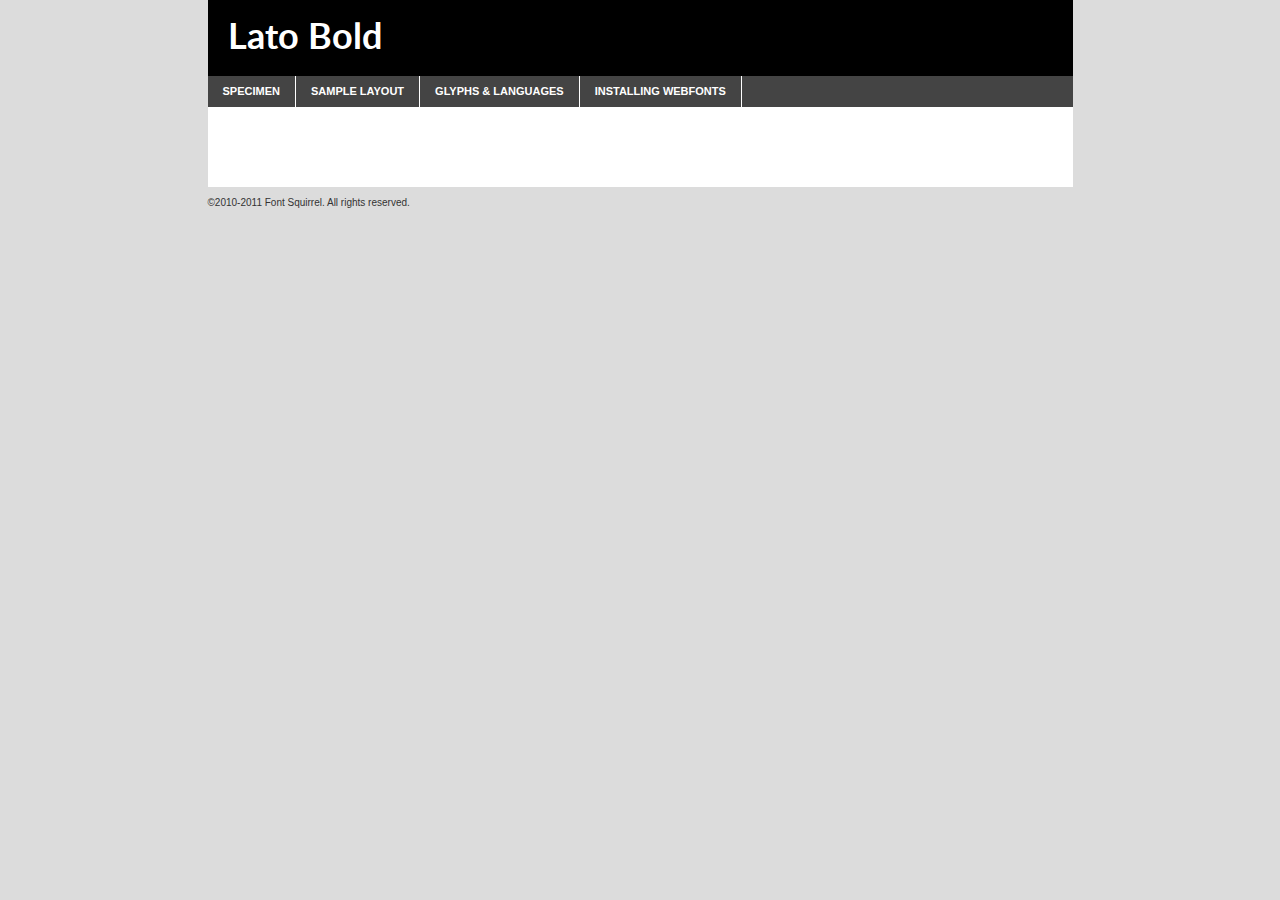
<file: assets/fonts/lato-turkish-font/lato-bold-demo.html>
<!DOCTYPE html PUBLIC "-//W3C//DTD XHTML 1.0 Transitional//EN"
	"http://www.w3.org/TR/xhtml1/DTD/xhtml1-transitional.dtd">

<html xmlns="http://www.w3.org/1999/xhtml" xml:lang="en" lang="en">
<head>
	<meta http-equiv="Content-Type" content="text/html; charset=utf-8" />
	<script src="http://ajax.googleapis.com/ajax/libs/jquery/1.7.2/jquery.min.js" type="text/javascript" charset="utf-8"></script>
	<script src="specimen_files/easytabs.js" type="text/javascript" charset="utf-8"></script>
	<link rel="stylesheet" href="specimen_files/specimen_stylesheet.css" type="text/css" charset="utf-8" />
	<link rel="stylesheet" href="stylesheet.css" type="text/css" charset="utf-8" />

	<style type="text/css">
					body{
				font-family: 'latobold';
							}
		</style>

	<title>Lato Bold Specimen</title>
	
	
	<script type="text/javascript" charset="utf-8">
		$(document).ready(function() {
			$('#container').easyTabs({defaultContent:1});
		});
	</script>
</head>

<body>
<div id="container">
	<div id="header">
		Lato Bold	</div>
	<ul class="tabs">
		<li><a href="#specimen">Specimen</a></li>
		<li><a href="#layout">Sample Layout</a></li>
				<li><a href="#glyphs">Glyphs &amp; Languages</a></li>
		<li><a href="#installing">Installing Webfonts</a></li>
		
	</ul>
	
	<div id="main_content">

		
			<div id="specimen">
		
				<div class="section">
					<div class="grid12 firstcol">
						<div class="huge">AaBb</div>
					</div>
				</div>
		
				<div class="section">
					<div class="glyph_range">A&#x200B;B&#x200b;C&#x200b;D&#x200b;E&#x200b;F&#x200b;G&#x200b;H&#x200b;I&#x200b;J&#x200b;K&#x200b;L&#x200b;M&#x200b;N&#x200b;O&#x200b;P&#x200b;Q&#x200b;R&#x200b;S&#x200b;T&#x200b;U&#x200b;V&#x200b;W&#x200b;X&#x200b;Y&#x200b;Z&#x200b;a&#x200b;b&#x200b;c&#x200b;d&#x200b;e&#x200b;f&#x200b;g&#x200b;h&#x200b;i&#x200b;j&#x200b;k&#x200b;l&#x200b;m&#x200b;n&#x200b;o&#x200b;p&#x200b;q&#x200b;r&#x200b;s&#x200b;t&#x200b;u&#x200b;v&#x200b;w&#x200b;x&#x200b;y&#x200b;z&#x200b;1&#x200b;2&#x200b;3&#x200b;4&#x200b;5&#x200b;6&#x200b;7&#x200b;8&#x200b;9&#x200b;0&#x200b;&amp;&#x200b;.&#x200b;,&#x200b;?&#x200b;!&#x200b;&#64;&#x200b;(&#x200b;)&#x200b;#&#x200b;$&#x200b;%&#x200b;*&#x200b;+&#x200b;-&#x200b;=&#x200b;:&#x200b;;</div>
				</div>
				<div class="section">
					<div class="grid12 firstcol">
						<table class="sample_table">
							<tr><td>10</td><td class="size10">abcdefghijklmnopqrstuvwxyzABCDEFGHIJKLMNOPQRSTUVWXYZ0123456789abcdefghijklmnopqrstuvwxyzABCDEFGHIJKLMNOPQRSTUVWXYZ0123456789abcdefghijklmnopqrstuvwxyzABCDEFGHIJKLMNOPQRSTUVWXYZ</td></tr>
							<tr><td>11</td><td class="size11">abcdefghijklmnopqrstuvwxyzABCDEFGHIJKLMNOPQRSTUVWXYZ0123456789abcdefghijklmnopqrstuvwxyzABCDEFGHIJKLMNOPQRSTUVWXYZ0123456789abcdefghijklmnopqrstuvwxyzABCDEFGHIJKLMNOPQRSTUVWXYZ</td></tr>
							<tr><td>12</td><td class="size12">abcdefghijklmnopqrstuvwxyzABCDEFGHIJKLMNOPQRSTUVWXYZ0123456789abcdefghijklmnopqrstuvwxyzABCDEFGHIJKLMNOPQRSTUVWXYZ0123456789abcdefghijklmnopqrstuvwxyzABCDEFGHIJKLMNOPQRSTUVWXYZ</td></tr>
							<tr><td>13</td><td class="size13">abcdefghijklmnopqrstuvwxyzABCDEFGHIJKLMNOPQRSTUVWXYZ0123456789abcdefghijklmnopqrstuvwxyzABCDEFGHIJKLMNOPQRSTUVWXYZ0123456789abcdefghijklmnopqrstuvwxyzABCDEFGHIJKLMNOPQRSTUVWXYZ</td></tr>
							<tr><td>14</td><td class="size14">abcdefghijklmnopqrstuvwxyzABCDEFGHIJKLMNOPQRSTUVWXYZ0123456789abcdefghijklmnopqrstuvwxyzABCDEFGHIJKLMNOPQRSTUVWXYZ0123456789abcdefghijklmnopqrstuvwxyzABCDEFGHIJKLMNOPQRSTUVWXYZ</td></tr>
							<tr><td>16</td><td class="size16">abcdefghijklmnopqrstuvwxyzABCDEFGHIJKLMNOPQRSTUVWXYZ0123456789abcdefghijklmnopqrstuvwxyzABCDEFGHIJKLMNOPQRSTUVWXYZ</td></tr>
							<tr><td>18</td><td class="size18">abcdefghijklmnopqrstuvwxyzABCDEFGHIJKLMNOPQRSTUVWXYZ0123456789abcdefghijklmnopqrstuvwxyzABCDEFGHIJKLMNOPQRSTUVWXYZ</td></tr>
							<tr><td>20</td><td class="size20">abcdefghijklmnopqrstuvwxyzABCDEFGHIJKLMNOPQRSTUVWXYZ0123456789abcdefghijklmnopqrstuvwxyzABCDEFGHIJKLMNOPQRSTUVWXYZ</td></tr>
							<tr><td>24</td><td class="size24">abcdefghijklmnopqrstuvwxyzABCDEFGHIJKLMNOPQRSTUVWXYZ0123456789abcdefghijklmnopqrstuvwxyzABCDEFGHIJKLMNOPQRSTUVWXYZ</td></tr>
							<tr><td>30</td><td class="size30">abcdefghijklmnopqrstuvwxyzABCDEFGHIJKLMNOPQRSTUVWXYZ0123456789abcdefghijklmnopqrstuvwxyzABCDEFGHIJKLMNOPQRSTUVWXYZ</td></tr>
							<tr><td>36</td><td class="size36">abcdefghijklmnopqrstuvwxyzABCDEFGHIJKLMNOPQRSTUVWXYZ0123456789abcdefghijklmnopqrstuvwxyzABCDEFGHIJKLMNOPQRSTUVWXYZ</td></tr>
							<tr><td>48</td><td class="size48">abcdefghijklmnopqrstuvwxyzABCDEFGHIJKLMNOPQRSTUVWXYZ0123456789abcdefghijklmnopqrstuvwxyzABCDEFGHIJKLMNOPQRSTUVWXYZ</td></tr>
							<tr><td>60</td><td class="size60">abcdefghijklmnopqrstuvwxyzABCDEFGHIJKLMNOPQRSTUVWXYZ0123456789abcdefghijklmnopqrstuvwxyzABCDEFGHIJKLMNOPQRSTUVWXYZ</td></tr>
							<tr><td>72</td><td class="size72">abcdefghijklmnopqrstuvwxyzABCDEFGHIJKLMNOPQRSTUVWXYZ0123456789abcdefghijklmnopqrstuvwxyzABCDEFGHIJKLMNOPQRSTUVWXYZ</td></tr>
							<tr><td>90</td><td class="size90">abcdefghijklmnopqrstuvwxyzABCDEFGHIJKLMNOPQRSTUVWXYZ0123456789abcdefghijklmnopqrstuvwxyzABCDEFGHIJKLMNOPQRSTUVWXYZ</td></tr>
						</table>
				
					</div>
			
				</div>
		
		
		
								<div class="section" id="bodycomparison">


										<div id="xheight">
				<div class="fontbody">&#x25FC;&#x25FC;&#x25FC;&#x25FC;&#x25FC;&#x25FC;&#x25FC;&#x25FC;&#x25FC;&#x25FC;&#x25FC;&#x25FC;&#x25FC;&#x25FC;&#x25FC;&#x25FC;&#x25FC;&#x25FC;&#x25FC;&#x25FC;&#x25FC;&#x25FC;&#x25FC;&#x25FC;&#x25FC;&#x25FC;&#x25FC;&#x25FC;&#x25FC;&#x25FC;&#x25FC;&#x25FC;&#x25FC;&#x25FC;&#x25FC;&#x25FC;&#x25FC;&#x25FC;&#x25FC;&#x25FC;&#x25FC;&#x25FC;&#x25FC;&#x25FC;&#x25FC;&#x25FC;&#x25FC;&#x25FC;&#x25FC;&#x25FC;&#x25FC;&#x25FC;&#x25FC;&#x25FC;&#x25FC;&#x25FC;&#x25FC;&#x25FC;&#x25FC;&#x25FC;&#x25FC;&#x25FC;&#x25FC;&#x25FC;&#x25FC;&#x25FC;&#x25FC;&#x25FC;&#x25FC;&#x25FC;&#x25FC;&#x25FC;&#x25FC;&#x25FC;&#x25FC;&#x25FC;&#x25FC;&#x25FC;&#x25FC;&#x25FC;&#x25FC;&#x25FC;&#x25FC;&#x25FC;&#x25FC;&#x25FC;&#x25FC;&#x25FC;&#x25FC;&#x25FC;&#x25FC;&#x25FC;&#x25FC;&#x25FC;&#x25FC;&#x25FC;&#x25FC;&#x25FC;&#x25FC;body</div><div class="arialbody">body</div><div class="verdanabody">body</div><div class="georgiabody">body</div></div>
										<div class="fontbody" style="z-index:1">
											body<span>Lato Bold</span>
										</div>
										<div class="arialbody" style="z-index:1">
											body<span>Arial</span>
										</div>
										<div class="verdanabody" style="z-index:1">
											body<span>Verdana</span>
										</div>
										<div class="georgiabody" style="z-index:1">
											body<span>Georgia</span>
										</div>



								</div>
		
		
				<div class="section psample psample_row1" id="">
					
					<div class="grid2 firstcol">
						<p class="size10"><span>10.</span>Aenean lacinia bibendum nulla sed consectetur. Fusce dapibus, tellus ac cursus commodo, tortor mauris condimentum nibh, ut fermentum massa justo sit amet risus. Nullam id dolor id nibh ultricies vehicula ut id elit. Cum sociis natoque penatibus et magnis dis parturient montes, nascetur ridiculus mus. Nulla vitae elit libero, a pharetra augue.</p>
			
					</div>
					<div class="grid3">
						<p class="size11"><span>11.</span>Aenean lacinia bibendum nulla sed consectetur. Fusce dapibus, tellus ac cursus commodo, tortor mauris condimentum nibh, ut fermentum massa justo sit amet risus. Nullam id dolor id nibh ultricies vehicula ut id elit. Cum sociis natoque penatibus et magnis dis parturient montes, nascetur ridiculus mus. Nulla vitae elit libero, a pharetra augue.</p>
			
					</div>
					<div class="grid3">
						<p class="size12"><span>12.</span>Aenean lacinia bibendum nulla sed consectetur. Fusce dapibus, tellus ac cursus commodo, tortor mauris condimentum nibh, ut fermentum massa justo sit amet risus. Nullam id dolor id nibh ultricies vehicula ut id elit. Cum sociis natoque penatibus et magnis dis parturient montes, nascetur ridiculus mus. Nulla vitae elit libero, a pharetra augue.</p>
			
					</div>
					<div class="grid4">
						<p class="size13"><span>13.</span>Aenean lacinia bibendum nulla sed consectetur. Fusce dapibus, tellus ac cursus commodo, tortor mauris condimentum nibh, ut fermentum massa justo sit amet risus. Nullam id dolor id nibh ultricies vehicula ut id elit. Cum sociis natoque penatibus et magnis dis parturient montes, nascetur ridiculus mus. Nulla vitae elit libero, a pharetra augue.</p>
			
					</div>
					<div class="white_blend"></div>
					
				</div>
				<div class="section psample psample_row2" id="">
					<div class="grid3 firstcol">
						<p class="size14"><span>14.</span>Aenean lacinia bibendum nulla sed consectetur. Fusce dapibus, tellus ac cursus commodo, tortor mauris condimentum nibh, ut fermentum massa justo sit amet risus. Nullam id dolor id nibh ultricies vehicula ut id elit. Cum sociis natoque penatibus et magnis dis parturient montes, nascetur ridiculus mus. Nulla vitae elit libero, a pharetra augue.</p>
			
					</div>
					<div class="grid4">
						<p class="size16"><span>16.</span>Aenean lacinia bibendum nulla sed consectetur. Fusce dapibus, tellus ac cursus commodo, tortor mauris condimentum nibh, ut fermentum massa justo sit amet risus. Nullam id dolor id nibh ultricies vehicula ut id elit. Cum sociis natoque penatibus et magnis dis parturient montes, nascetur ridiculus mus. Nulla vitae elit libero, a pharetra augue.</p>
			
					</div>
					<div class="grid5">
						<p class="size18"><span>18.</span>Aenean lacinia bibendum nulla sed consectetur. Fusce dapibus, tellus ac cursus commodo, tortor mauris condimentum nibh, ut fermentum massa justo sit amet risus. Nullam id dolor id nibh ultricies vehicula ut id elit. Cum sociis natoque penatibus et magnis dis parturient montes, nascetur ridiculus mus. Nulla vitae elit libero, a pharetra augue.</p>
			
					</div>

					<div class="white_blend"></div>

				</div>
				
				<div class="section psample psample_row3" id="">
					<div class="grid5 firstcol">
						<p class="size20"><span>20.</span>Aenean lacinia bibendum nulla sed consectetur. Fusce dapibus, tellus ac cursus commodo, tortor mauris condimentum nibh, ut fermentum massa justo sit amet risus. Nullam id dolor id nibh ultricies vehicula ut id elit. Cum sociis natoque penatibus et magnis dis parturient montes, nascetur ridiculus mus. Nulla vitae elit libero, a pharetra augue.</p>
					</div>
					<div class="grid7">
						<p class="size24"><span>24.</span>Aenean lacinia bibendum nulla sed consectetur. Fusce dapibus, tellus ac cursus commodo, tortor mauris condimentum nibh, ut fermentum massa justo sit amet risus. Nullam id dolor id nibh ultricies vehicula ut id elit. Cum sociis natoque penatibus et magnis dis parturient montes, nascetur ridiculus mus. Nulla vitae elit libero, a pharetra augue.</p>
					</div>
					
					<div class="white_blend"></div>
					
				</div>
				
				<div class="section psample psample_row4" id="">
					<div class="grid12 firstcol">
						<p class="size30"><span>30.</span>Aenean lacinia bibendum nulla sed consectetur. Fusce dapibus, tellus ac cursus commodo, tortor mauris condimentum nibh, ut fermentum massa justo sit amet risus. Nullam id dolor id nibh ultricies vehicula ut id elit. Cum sociis natoque penatibus et magnis dis parturient montes, nascetur ridiculus mus. Nulla vitae elit libero, a pharetra augue.</p>
					</div>
					<div class="white_blend"></div>
					
				</div>
				
				
				
				<div class="section psample psample_row1 fullreverse">
					<div class="grid2 firstcol">
						<p class="size10"><span>10.</span>Aenean lacinia bibendum nulla sed consectetur. Fusce dapibus, tellus ac cursus commodo, tortor mauris condimentum nibh, ut fermentum massa justo sit amet risus. Nullam id dolor id nibh ultricies vehicula ut id elit. Cum sociis natoque penatibus et magnis dis parturient montes, nascetur ridiculus mus. Nulla vitae elit libero, a pharetra augue.</p>
			
					</div>
					<div class="grid3">
						<p class="size11"><span>11.</span>Aenean lacinia bibendum nulla sed consectetur. Fusce dapibus, tellus ac cursus commodo, tortor mauris condimentum nibh, ut fermentum massa justo sit amet risus. Nullam id dolor id nibh ultricies vehicula ut id elit. Cum sociis natoque penatibus et magnis dis parturient montes, nascetur ridiculus mus. Nulla vitae elit libero, a pharetra augue.</p>
			
					</div>
					<div class="grid3">
						<p class="size12"><span>12.</span>Aenean lacinia bibendum nulla sed consectetur. Fusce dapibus, tellus ac cursus commodo, tortor mauris condimentum nibh, ut fermentum massa justo sit amet risus. Nullam id dolor id nibh ultricies vehicula ut id elit. Cum sociis natoque penatibus et magnis dis parturient montes, nascetur ridiculus mus. Nulla vitae elit libero, a pharetra augue.</p>
			
					</div>
					<div class="grid4">
						<p class="size13"><span>13.</span>Aenean lacinia bibendum nulla sed consectetur. Fusce dapibus, tellus ac cursus commodo, tortor mauris condimentum nibh, ut fermentum massa justo sit amet risus. Nullam id dolor id nibh ultricies vehicula ut id elit. Cum sociis natoque penatibus et magnis dis parturient montes, nascetur ridiculus mus. Nulla vitae elit libero, a pharetra augue.</p>
			
					</div>
					<div class="black_blend"></div>
					
				</div>
				
				<div class="section psample psample_row2 fullreverse">
					<div class="grid3 firstcol">
						<p class="size14"><span>14.</span>Aenean lacinia bibendum nulla sed consectetur. Fusce dapibus, tellus ac cursus commodo, tortor mauris condimentum nibh, ut fermentum massa justo sit amet risus. Nullam id dolor id nibh ultricies vehicula ut id elit. Cum sociis natoque penatibus et magnis dis parturient montes, nascetur ridiculus mus. Nulla vitae elit libero, a pharetra augue.</p>
			
					</div>
					<div class="grid4">
						<p class="size16"><span>16.</span>Aenean lacinia bibendum nulla sed consectetur. Fusce dapibus, tellus ac cursus commodo, tortor mauris condimentum nibh, ut fermentum massa justo sit amet risus. Nullam id dolor id nibh ultricies vehicula ut id elit. Cum sociis natoque penatibus et magnis dis parturient montes, nascetur ridiculus mus. Nulla vitae elit libero, a pharetra augue.</p>
			
					</div>
					<div class="grid5">
						<p class="size18"><span>18.</span>Aenean lacinia bibendum nulla sed consectetur. Fusce dapibus, tellus ac cursus commodo, tortor mauris condimentum nibh, ut fermentum massa justo sit amet risus. Nullam id dolor id nibh ultricies vehicula ut id elit. Cum sociis natoque penatibus et magnis dis parturient montes, nascetur ridiculus mus. Nulla vitae elit libero, a pharetra augue.</p>
			
					</div>
					<div class="black_blend"></div>

				</div>
				
				<div class="section psample fullreverse psample_row3" id="">
					<div class="grid5 firstcol">
						<p class="size20"><span>20.</span>Aenean lacinia bibendum nulla sed consectetur. Fusce dapibus, tellus ac cursus commodo, tortor mauris condimentum nibh, ut fermentum massa justo sit amet risus. Nullam id dolor id nibh ultricies vehicula ut id elit. Cum sociis natoque penatibus et magnis dis parturient montes, nascetur ridiculus mus. Nulla vitae elit libero, a pharetra augue.</p>
					</div>
					<div class="grid7">
						<p class="size24"><span>24.</span>Aenean lacinia bibendum nulla sed consectetur. Fusce dapibus, tellus ac cursus commodo, tortor mauris condimentum nibh, ut fermentum massa justo sit amet risus. Nullam id dolor id nibh ultricies vehicula ut id elit. Cum sociis natoque penatibus et magnis dis parturient montes, nascetur ridiculus mus. Nulla vitae elit libero, a pharetra augue.</p>
					</div>
					
					<div class="black_blend"></div>
					
				</div>
				
				<div class="section psample fullreverse psample_row4" id="" style="border-bottom: 20px #000 solid;">
					<div class="grid12 firstcol">
						<p class="size30"><span>30.</span>Aenean lacinia bibendum nulla sed consectetur. Fusce dapibus, tellus ac cursus commodo, tortor mauris condimentum nibh, ut fermentum massa justo sit amet risus. Nullam id dolor id nibh ultricies vehicula ut id elit. Cum sociis natoque penatibus et magnis dis parturient montes, nascetur ridiculus mus. Nulla vitae elit libero, a pharetra augue.</p>
					</div>
					<div class="black_blend"></div>
					
				</div>
				
				
				
				
			</div>
			
			<div id="layout">
				
				<div class="section">
					
					<div class="grid12 firstcol">
						<h1>Lorem Ipsum Dolor</h1>
						<h2>Etiam porta sem malesuada magna mollis euismod</h2>
						
						<p class="byline">By <a href="#link">Aenean Lacinia</a></p>
					</div>
				</div>
				<div class="section">
					<div class="grid8 firstcol">
						<p class="large">Donec sed odio dui. Morbi leo risus, porta ac consectetur ac, vestibulum at eros. Fusce dapibus, tellus ac cursus commodo, tortor mauris condimentum nibh, ut fermentum massa justo sit amet risus. </p>

						
						<h3>Pellentesque ornare sem</h3>

						<p>Maecenas sed diam eget risus varius blandit sit amet non magna. Maecenas faucibus mollis interdum. Donec ullamcorper nulla non metus auctor fringilla. Nullam id dolor id nibh ultricies vehicula ut id elit. Nullam id dolor id nibh ultricies vehicula ut id elit. </p>

						<p>Aenean eu leo quam. Pellentesque ornare sem lacinia quam venenatis vestibulum. Lorem ipsum dolor sit amet, consectetur adipiscing elit. Cum sociis natoque penatibus et magnis dis parturient montes, nascetur ridiculus mus. </p>

						<p>Nulla vitae elit libero, a pharetra augue. Praesent commodo cursus magna, vel scelerisque nisl consectetur et. Aenean lacinia bibendum nulla sed consectetur. </p>

						<p>Nullam quis risus eget urna mollis ornare vel eu leo. Nullam quis risus eget urna mollis ornare vel eu leo. Maecenas sed diam eget risus varius blandit sit amet non magna. Donec ullamcorper nulla non metus auctor fringilla. </p>

						<h3>Cras mattis consectetur</h3>

						<p>Aenean eu leo quam. Pellentesque ornare sem lacinia quam venenatis vestibulum. Aenean lacinia bibendum nulla sed consectetur. Integer posuere erat a ante venenatis dapibus posuere velit aliquet. Cras mattis consectetur purus sit amet fermentum. </p>

						<p>Nullam id dolor id nibh ultricies vehicula ut id elit. Nullam quis risus eget urna mollis ornare vel eu leo. Cras mattis consectetur purus sit amet fermentum.</p>
					</div>
					
					<div class="grid4 sidebar">
						
						<div class="box reverse">
							<p class="last">Nullam quis risus eget urna mollis ornare vel eu leo. Donec ullamcorper nulla non metus auctor fringilla. Cras mattis consectetur purus sit amet fermentum. Sed posuere consectetur est at lobortis. Lorem ipsum dolor sit amet, consectetur adipiscing elit. </p>
						</div>
						
						<p class="caption">Maecenas sed diam eget risus varius.</p>

						<p>Vestibulum id ligula porta felis euismod semper. Integer posuere erat a ante venenatis dapibus posuere velit aliquet. Vestibulum id ligula porta felis euismod semper. Sed posuere consectetur est at lobortis. Maecenas sed diam eget risus varius blandit sit amet non magna. Fusce dapibus, tellus ac cursus commodo, tortor mauris condimentum nibh, ut fermentum massa justo sit amet risus. </p>

					

						<p>Duis mollis, est non commodo luctus, nisi erat porttitor ligula, eget lacinia odio sem nec elit. Aenean lacinia bibendum nulla sed consectetur. Vivamus sagittis lacus vel augue laoreet rutrum faucibus dolor auctor. Aenean lacinia bibendum nulla sed consectetur. Nullam quis risus eget urna mollis ornare vel eu leo. </p>

						<p>Praesent commodo cursus magna, vel scelerisque nisl consectetur et. Donec ullamcorper nulla non metus auctor fringilla. Maecenas faucibus mollis interdum. Fusce dapibus, tellus ac cursus commodo, tortor mauris condimentum nibh, ut fermentum massa justo sit amet risus. </p>

					</div>
				</div>
				
			</div>


			



		<div id="glyphs">
			<div class="section">
				<div class="grid12 firstcol">
			
				<h1>Language Support</h1>
				<p>The subset of Lato Bold in this kit supports the following languages:<br />
			
					Albanian, Basque, Breton, Chamorro, Danish, Dutch, English, Faroese, Finnish, French, Frisian, Galician, German, Icelandic, Italian, Malagasy, Norwegian, Portuguese, Spanish, Swedish				</p>
				<h1>Glyph Chart</h1>
				<p>The subset of Lato Bold in this kit includes all the glyphs listed below. Unicode entities are included above each glyph to help you insert individual characters into your layout.</p>
				<div id="glyph_chart">
			
																														 <div><p>&amp;#13;</p>&#13;</div>
																				 <div><p>&amp;#32;</p>&#32;</div>
																				 <div><p>&amp;#33;</p>&#33;</div>
																				 <div><p>&amp;#34;</p>&#34;</div>
																				 <div><p>&amp;#35;</p>&#35;</div>
																				 <div><p>&amp;#36;</p>&#36;</div>
																				 <div><p>&amp;#37;</p>&#37;</div>
																				 <div><p>&amp;#38;</p>&#38;</div>
																				 <div><p>&amp;#39;</p>&#39;</div>
																				 <div><p>&amp;#40;</p>&#40;</div>
																				 <div><p>&amp;#41;</p>&#41;</div>
																				 <div><p>&amp;#42;</p>&#42;</div>
																				 <div><p>&amp;#43;</p>&#43;</div>
																				 <div><p>&amp;#44;</p>&#44;</div>
																				 <div><p>&amp;#45;</p>&#45;</div>
																				 <div><p>&amp;#46;</p>&#46;</div>
																				 <div><p>&amp;#47;</p>&#47;</div>
																				 <div><p>&amp;#48;</p>&#48;</div>
																				 <div><p>&amp;#49;</p>&#49;</div>
																				 <div><p>&amp;#50;</p>&#50;</div>
																				 <div><p>&amp;#51;</p>&#51;</div>
																				 <div><p>&amp;#52;</p>&#52;</div>
																				 <div><p>&amp;#53;</p>&#53;</div>
																				 <div><p>&amp;#54;</p>&#54;</div>
																				 <div><p>&amp;#55;</p>&#55;</div>
																				 <div><p>&amp;#56;</p>&#56;</div>
																				 <div><p>&amp;#57;</p>&#57;</div>
																				 <div><p>&amp;#58;</p>&#58;</div>
																				 <div><p>&amp;#59;</p>&#59;</div>
																				 <div><p>&amp;#60;</p>&#60;</div>
																				 <div><p>&amp;#61;</p>&#61;</div>
																				 <div><p>&amp;#62;</p>&#62;</div>
																				 <div><p>&amp;#63;</p>&#63;</div>
																				 <div><p>&amp;#64;</p>&#64;</div>
																				 <div><p>&amp;#65;</p>&#65;</div>
																				 <div><p>&amp;#66;</p>&#66;</div>
																				 <div><p>&amp;#67;</p>&#67;</div>
																				 <div><p>&amp;#68;</p>&#68;</div>
																				 <div><p>&amp;#69;</p>&#69;</div>
																				 <div><p>&amp;#70;</p>&#70;</div>
																				 <div><p>&amp;#71;</p>&#71;</div>
																				 <div><p>&amp;#72;</p>&#72;</div>
																				 <div><p>&amp;#73;</p>&#73;</div>
																				 <div><p>&amp;#74;</p>&#74;</div>
																				 <div><p>&amp;#75;</p>&#75;</div>
																				 <div><p>&amp;#76;</p>&#76;</div>
																				 <div><p>&amp;#77;</p>&#77;</div>
																				 <div><p>&amp;#78;</p>&#78;</div>
																				 <div><p>&amp;#79;</p>&#79;</div>
																				 <div><p>&amp;#80;</p>&#80;</div>
																				 <div><p>&amp;#81;</p>&#81;</div>
																				 <div><p>&amp;#82;</p>&#82;</div>
																				 <div><p>&amp;#83;</p>&#83;</div>
																				 <div><p>&amp;#84;</p>&#84;</div>
																				 <div><p>&amp;#85;</p>&#85;</div>
																				 <div><p>&amp;#86;</p>&#86;</div>
																				 <div><p>&amp;#87;</p>&#87;</div>
																				 <div><p>&amp;#88;</p>&#88;</div>
																				 <div><p>&amp;#89;</p>&#89;</div>
																				 <div><p>&amp;#90;</p>&#90;</div>
																				 <div><p>&amp;#91;</p>&#91;</div>
																				 <div><p>&amp;#92;</p>&#92;</div>
																				 <div><p>&amp;#93;</p>&#93;</div>
																				 <div><p>&amp;#94;</p>&#94;</div>
																				 <div><p>&amp;#95;</p>&#95;</div>
																				 <div><p>&amp;#96;</p>&#96;</div>
																				 <div><p>&amp;#97;</p>&#97;</div>
																				 <div><p>&amp;#98;</p>&#98;</div>
																				 <div><p>&amp;#99;</p>&#99;</div>
																				 <div><p>&amp;#100;</p>&#100;</div>
																				 <div><p>&amp;#101;</p>&#101;</div>
																				 <div><p>&amp;#102;</p>&#102;</div>
																				 <div><p>&amp;#103;</p>&#103;</div>
																				 <div><p>&amp;#104;</p>&#104;</div>
																				 <div><p>&amp;#105;</p>&#105;</div>
																				 <div><p>&amp;#106;</p>&#106;</div>
																				 <div><p>&amp;#107;</p>&#107;</div>
																				 <div><p>&amp;#108;</p>&#108;</div>
																				 <div><p>&amp;#109;</p>&#109;</div>
																				 <div><p>&amp;#110;</p>&#110;</div>
																				 <div><p>&amp;#111;</p>&#111;</div>
																				 <div><p>&amp;#112;</p>&#112;</div>
																				 <div><p>&amp;#113;</p>&#113;</div>
																				 <div><p>&amp;#114;</p>&#114;</div>
																				 <div><p>&amp;#115;</p>&#115;</div>
																				 <div><p>&amp;#116;</p>&#116;</div>
																				 <div><p>&amp;#117;</p>&#117;</div>
																				 <div><p>&amp;#118;</p>&#118;</div>
																				 <div><p>&amp;#119;</p>&#119;</div>
																				 <div><p>&amp;#120;</p>&#120;</div>
																				 <div><p>&amp;#121;</p>&#121;</div>
																				 <div><p>&amp;#122;</p>&#122;</div>
																				 <div><p>&amp;#123;</p>&#123;</div>
																				 <div><p>&amp;#124;</p>&#124;</div>
																				 <div><p>&amp;#125;</p>&#125;</div>
																				 <div><p>&amp;#126;</p>&#126;</div>
																				 <div><p>&amp;#160;</p>&#160;</div>
																				 <div><p>&amp;#161;</p>&#161;</div>
																				 <div><p>&amp;#162;</p>&#162;</div>
																				 <div><p>&amp;#163;</p>&#163;</div>
																				 <div><p>&amp;#164;</p>&#164;</div>
																				 <div><p>&amp;#165;</p>&#165;</div>
																				 <div><p>&amp;#166;</p>&#166;</div>
																				 <div><p>&amp;#167;</p>&#167;</div>
																				 <div><p>&amp;#168;</p>&#168;</div>
																				 <div><p>&amp;#169;</p>&#169;</div>
																				 <div><p>&amp;#170;</p>&#170;</div>
																				 <div><p>&amp;#171;</p>&#171;</div>
																				 <div><p>&amp;#172;</p>&#172;</div>
																				 <div><p>&amp;#45;</p>&#45;</div>
																				 <div><p>&amp;#174;</p>&#174;</div>
																				 <div><p>&amp;#175;</p>&#175;</div>
																				 <div><p>&amp;#176;</p>&#176;</div>
																				 <div><p>&amp;#177;</p>&#177;</div>
																				 <div><p>&amp;#178;</p>&#178;</div>
																				 <div><p>&amp;#179;</p>&#179;</div>
																				 <div><p>&amp;#180;</p>&#180;</div>
																				 <div><p>&amp;#181;</p>&#181;</div>
																				 <div><p>&amp;#182;</p>&#182;</div>
																				 <div><p>&amp;#183;</p>&#183;</div>
																				 <div><p>&amp;#184;</p>&#184;</div>
																				 <div><p>&amp;#185;</p>&#185;</div>
																				 <div><p>&amp;#186;</p>&#186;</div>
																				 <div><p>&amp;#187;</p>&#187;</div>
																				 <div><p>&amp;#188;</p>&#188;</div>
																				 <div><p>&amp;#189;</p>&#189;</div>
																				 <div><p>&amp;#190;</p>&#190;</div>
																				 <div><p>&amp;#191;</p>&#191;</div>
																				 <div><p>&amp;#192;</p>&#192;</div>
																				 <div><p>&amp;#193;</p>&#193;</div>
																				 <div><p>&amp;#194;</p>&#194;</div>
																				 <div><p>&amp;#195;</p>&#195;</div>
																				 <div><p>&amp;#196;</p>&#196;</div>
																				 <div><p>&amp;#197;</p>&#197;</div>
																				 <div><p>&amp;#198;</p>&#198;</div>
																				 <div><p>&amp;#199;</p>&#199;</div>
																				 <div><p>&amp;#200;</p>&#200;</div>
																				 <div><p>&amp;#201;</p>&#201;</div>
																				 <div><p>&amp;#202;</p>&#202;</div>
																				 <div><p>&amp;#203;</p>&#203;</div>
																				 <div><p>&amp;#204;</p>&#204;</div>
																				 <div><p>&amp;#205;</p>&#205;</div>
																				 <div><p>&amp;#206;</p>&#206;</div>
																				 <div><p>&amp;#207;</p>&#207;</div>
																				 <div><p>&amp;#208;</p>&#208;</div>
																				 <div><p>&amp;#209;</p>&#209;</div>
																				 <div><p>&amp;#210;</p>&#210;</div>
																				 <div><p>&amp;#211;</p>&#211;</div>
																				 <div><p>&amp;#212;</p>&#212;</div>
																				 <div><p>&amp;#213;</p>&#213;</div>
																				 <div><p>&amp;#214;</p>&#214;</div>
																				 <div><p>&amp;#215;</p>&#215;</div>
																				 <div><p>&amp;#216;</p>&#216;</div>
																				 <div><p>&amp;#217;</p>&#217;</div>
																				 <div><p>&amp;#218;</p>&#218;</div>
																				 <div><p>&amp;#219;</p>&#219;</div>
																				 <div><p>&amp;#220;</p>&#220;</div>
																				 <div><p>&amp;#221;</p>&#221;</div>
																				 <div><p>&amp;#222;</p>&#222;</div>
																				 <div><p>&amp;#223;</p>&#223;</div>
																				 <div><p>&amp;#224;</p>&#224;</div>
																				 <div><p>&amp;#225;</p>&#225;</div>
																				 <div><p>&amp;#226;</p>&#226;</div>
																				 <div><p>&amp;#227;</p>&#227;</div>
																				 <div><p>&amp;#228;</p>&#228;</div>
																				 <div><p>&amp;#229;</p>&#229;</div>
																				 <div><p>&amp;#230;</p>&#230;</div>
																				 <div><p>&amp;#231;</p>&#231;</div>
																				 <div><p>&amp;#232;</p>&#232;</div>
																				 <div><p>&amp;#233;</p>&#233;</div>
																				 <div><p>&amp;#234;</p>&#234;</div>
																				 <div><p>&amp;#235;</p>&#235;</div>
																				 <div><p>&amp;#236;</p>&#236;</div>
																				 <div><p>&amp;#237;</p>&#237;</div>
																				 <div><p>&amp;#238;</p>&#238;</div>
																				 <div><p>&amp;#239;</p>&#239;</div>
																				 <div><p>&amp;#240;</p>&#240;</div>
																				 <div><p>&amp;#241;</p>&#241;</div>
																				 <div><p>&amp;#242;</p>&#242;</div>
																				 <div><p>&amp;#243;</p>&#243;</div>
																				 <div><p>&amp;#244;</p>&#244;</div>
																				 <div><p>&amp;#245;</p>&#245;</div>
																				 <div><p>&amp;#246;</p>&#246;</div>
																				 <div><p>&amp;#247;</p>&#247;</div>
																				 <div><p>&amp;#248;</p>&#248;</div>
																				 <div><p>&amp;#249;</p>&#249;</div>
																				 <div><p>&amp;#250;</p>&#250;</div>
																				 <div><p>&amp;#251;</p>&#251;</div>
																				 <div><p>&amp;#252;</p>&#252;</div>
																				 <div><p>&amp;#253;</p>&#253;</div>
																				 <div><p>&amp;#254;</p>&#254;</div>
																				 <div><p>&amp;#255;</p>&#255;</div>
																				 <div><p>&amp;#338;</p>&#338;</div>
																				 <div><p>&amp;#339;</p>&#339;</div>
																				 <div><p>&amp;#376;</p>&#376;</div>
																				 <div><p>&amp;#710;</p>&#710;</div>
																				 <div><p>&amp;#732;</p>&#732;</div>
																				 <div><p>&amp;#8192;</p>&#8192;</div>
																				 <div><p>&amp;#8193;</p>&#8193;</div>
																				 <div><p>&amp;#8194;</p>&#8194;</div>
																				 <div><p>&amp;#8195;</p>&#8195;</div>
																				 <div><p>&amp;#8196;</p>&#8196;</div>
																				 <div><p>&amp;#8197;</p>&#8197;</div>
																				 <div><p>&amp;#8198;</p>&#8198;</div>
																				 <div><p>&amp;#8199;</p>&#8199;</div>
																				 <div><p>&amp;#8200;</p>&#8200;</div>
																				 <div><p>&amp;#8201;</p>&#8201;</div>
																				 <div><p>&amp;#8202;</p>&#8202;</div>
																				 <div><p>&amp;#8208;</p>&#8208;</div>
																				 <div><p>&amp;#8209;</p>&#8209;</div>
																				 <div><p>&amp;#8210;</p>&#8210;</div>
																				 <div><p>&amp;#8211;</p>&#8211;</div>
																				 <div><p>&amp;#8212;</p>&#8212;</div>
																				 <div><p>&amp;#8216;</p>&#8216;</div>
																				 <div><p>&amp;#8217;</p>&#8217;</div>
																				 <div><p>&amp;#8218;</p>&#8218;</div>
																				 <div><p>&amp;#8220;</p>&#8220;</div>
																				 <div><p>&amp;#8221;</p>&#8221;</div>
																				 <div><p>&amp;#8222;</p>&#8222;</div>
																				 <div><p>&amp;#8226;</p>&#8226;</div>
																				 <div><p>&amp;#8230;</p>&#8230;</div>
																				 <div><p>&amp;#8239;</p>&#8239;</div>
																				 <div><p>&amp;#8249;</p>&#8249;</div>
																				 <div><p>&amp;#8250;</p>&#8250;</div>
																				 <div><p>&amp;#8287;</p>&#8287;</div>
																				 <div><p>&amp;#8364;</p>&#8364;</div>
																				 <div><p>&amp;#8482;</p>&#8482;</div>
																				 <div><p>&amp;#9724;</p>&#9724;</div>
																				 <div><p>&amp;#64257;</p>&#64257;</div>
																				 <div><p>&amp;#64258;</p>&#64258;</div>
																				 <div><p>&amp;#64259;</p>&#64259;</div>
																				 <div><p>&amp;#64260;</p>&#64260;</div>
																												</div>	
				</div>
		
		
			</div>
		</div>
		
		
		<div id="specs">
			
		</div>
	
		<div id="installing">
			<div class="section">
				<div class="grid7 firstcol">
					<h1>Installing Webfonts</h1>
					
					<p>Webfonts are supported by all major browser platforms but not all in the same way. There are currently four different font formats that must be included in order to target all browsers. This includes TTF, WOFF, EOT and SVG.</p>
					
					<h2>1. Upload your webfonts</h2>
					<p>You must upload your webfont kit to your website. They should be in or near the same directory as your CSS files.</p>
					
					<h2>2. Include the webfont stylesheet</h2>
					<p>A special CSS @font-face declaration helps the various browsers select the appropriate font it needs without causing you a bunch of headaches. Learn more about this syntax by reading the <a href="http://www.fontspring.com/blog/further-hardening-of-the-bulletproof-syntax">Fontspring blog post</a> about it. The code for it is as follows:</p>


<code>
@font-face{ 
	font-family: 'MyWebFont';
	src: url('WebFont.eot');
	src: url('WebFont.eot?#iefix') format('embedded-opentype'),
	     url('WebFont.woff') format('woff'),
	     url('WebFont.ttf') format('truetype'),
	     url('WebFont.svg#webfont') format('svg');
}
</code>

	<p>We've already gone ahead and generated the code for you. All you have to do is link to the stylesheet in your HTML, like this:</p>
	<code>&lt;link rel=&quot;stylesheet&quot; href=&quot;stylesheet.css&quot; type=&quot;text/css&quot; charset=&quot;utf-8&quot; /&gt;</code>

					<h2>3. Modify your own stylesheet</h2>
					<p>To take advantage of your new fonts, you must tell your stylesheet to use them. Look at the original @font-face declaration above and find the property called "font-family." The name linked there will be what you use to reference the font. Prepend that webfont name to the font stack in the "font-family" property, inside the selector you want to change. For example:</p>
<code>p { font-family: 'WebFont', Arial, sans-serif; }</code>

<h2>4. Test</h2>
<p>Getting webfonts to work cross-browser <em>can</em> be tricky. Use the information in the sidebar to help you if you find that fonts aren't loading in a particular browser.</p>
				</div>
				
				<div class="grid5 sidebar">
					<div class="box">
						<h2>Troubleshooting<br />Font-Face Problems</h2>
						<p>Having trouble getting your webfonts to load in your new website? Here are some tips to sort out what might be the problem.</p>

						<h3>Fonts not showing in any browser</h3>

						<p>This sounds like you need to work on the plumbing. You either did not upload the fonts to the correct directory, or you did not link the fonts properly in the CSS. If you've confirmed that all this is correct and you still have a problem, take a look at your .htaccess file and see if requests are getting intercepted.</p>

						<h3>Fonts not loading in iPhone or iPad</h3>

						<p>The most common problem here is that you are serving the fonts from an IIS server. IIS refuses to serve files that have unknown MIME types. If that is the case, you must set the MIME type for SVG to "image/svg+xml" in the server settings. Follow these instructions from Microsoft if you need help.</p>

						<h3>Fonts not loading in Firefox</h3>

						<p>The primary reason for this failure? You are still using a version Firefox older than 3.5. So upgrade already! If that isn't it, then you are very likely serving fonts from a different domain. Firefox requires that all font assets be served from the same domain. Lastly it is possible that you need to add WOFF to your list of MIME types (if you are serving via IIS.)</p>

						<h3>Fonts not loading in IE</h3>

						<p>Are you looking at Internet Explorer on an actual Windows machine or are you cheating by using a service like Adobe BrowserLab? Many of these screenshot services do not render @font-face for IE. Best to test it on a real machine.</p>

						<h3>Fonts not loading in IE9</h3>

						<p>IE9, like Firefox, requires that fonts be served from the same domain as the website. Make sure that is the case.</p>
					</div>
				</div>
			</div>
			
		</div>
	
	</div>
	<div id="footer">
		<p>&copy;2010-2011 Font Squirrel. All rights reserved.</p>
	</div>
</div>
</body>
</html>
</file>
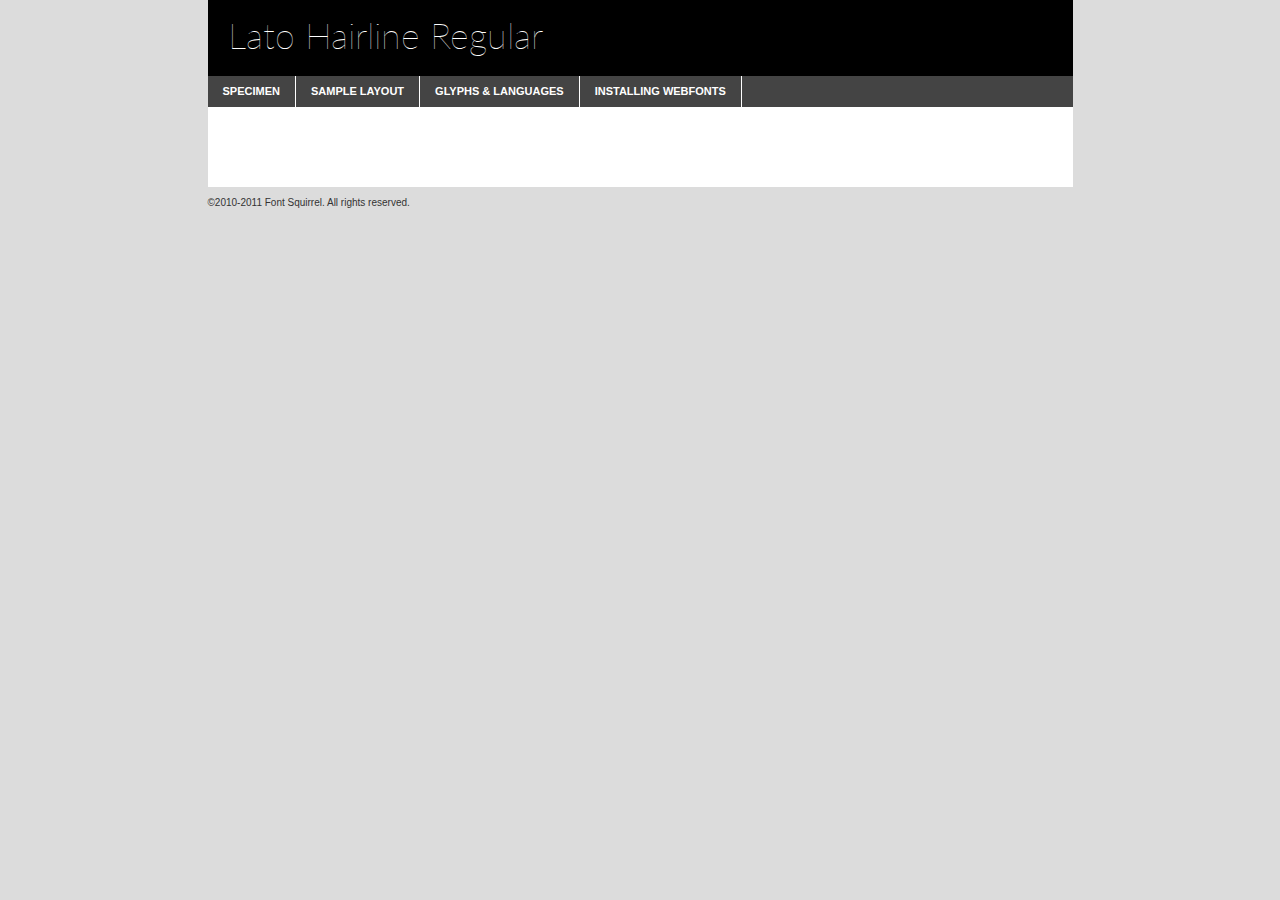
<file: assets/fonts/lato-turkish-font/lato-hairline-demo.html>
<!DOCTYPE html PUBLIC "-//W3C//DTD XHTML 1.0 Transitional//EN"
	"http://www.w3.org/TR/xhtml1/DTD/xhtml1-transitional.dtd">

<html xmlns="http://www.w3.org/1999/xhtml" xml:lang="en" lang="en">
<head>
	<meta http-equiv="Content-Type" content="text/html; charset=utf-8" />
	<script src="http://ajax.googleapis.com/ajax/libs/jquery/1.7.2/jquery.min.js" type="text/javascript" charset="utf-8"></script>
	<script src="specimen_files/easytabs.js" type="text/javascript" charset="utf-8"></script>
	<link rel="stylesheet" href="specimen_files/specimen_stylesheet.css" type="text/css" charset="utf-8" />
	<link rel="stylesheet" href="stylesheet.css" type="text/css" charset="utf-8" />

	<style type="text/css">
					body{
				font-family: 'latohairline';
							}
		</style>

	<title>Lato Hairline Regular Specimen</title>
	
	
	<script type="text/javascript" charset="utf-8">
		$(document).ready(function() {
			$('#container').easyTabs({defaultContent:1});
		});
	</script>
</head>

<body>
<div id="container">
	<div id="header">
		Lato Hairline Regular	</div>
	<ul class="tabs">
		<li><a href="#specimen">Specimen</a></li>
		<li><a href="#layout">Sample Layout</a></li>
				<li><a href="#glyphs">Glyphs &amp; Languages</a></li>
		<li><a href="#installing">Installing Webfonts</a></li>
		
	</ul>
	
	<div id="main_content">

		
			<div id="specimen">
		
				<div class="section">
					<div class="grid12 firstcol">
						<div class="huge">AaBb</div>
					</div>
				</div>
		
				<div class="section">
					<div class="glyph_range">A&#x200B;B&#x200b;C&#x200b;D&#x200b;E&#x200b;F&#x200b;G&#x200b;H&#x200b;I&#x200b;J&#x200b;K&#x200b;L&#x200b;M&#x200b;N&#x200b;O&#x200b;P&#x200b;Q&#x200b;R&#x200b;S&#x200b;T&#x200b;U&#x200b;V&#x200b;W&#x200b;X&#x200b;Y&#x200b;Z&#x200b;a&#x200b;b&#x200b;c&#x200b;d&#x200b;e&#x200b;f&#x200b;g&#x200b;h&#x200b;i&#x200b;j&#x200b;k&#x200b;l&#x200b;m&#x200b;n&#x200b;o&#x200b;p&#x200b;q&#x200b;r&#x200b;s&#x200b;t&#x200b;u&#x200b;v&#x200b;w&#x200b;x&#x200b;y&#x200b;z&#x200b;1&#x200b;2&#x200b;3&#x200b;4&#x200b;5&#x200b;6&#x200b;7&#x200b;8&#x200b;9&#x200b;0&#x200b;&amp;&#x200b;.&#x200b;,&#x200b;?&#x200b;!&#x200b;&#64;&#x200b;(&#x200b;)&#x200b;#&#x200b;$&#x200b;%&#x200b;*&#x200b;+&#x200b;-&#x200b;=&#x200b;:&#x200b;;</div>
				</div>
				<div class="section">
					<div class="grid12 firstcol">
						<table class="sample_table">
							<tr><td>10</td><td class="size10">abcdefghijklmnopqrstuvwxyzABCDEFGHIJKLMNOPQRSTUVWXYZ0123456789abcdefghijklmnopqrstuvwxyzABCDEFGHIJKLMNOPQRSTUVWXYZ0123456789abcdefghijklmnopqrstuvwxyzABCDEFGHIJKLMNOPQRSTUVWXYZ</td></tr>
							<tr><td>11</td><td class="size11">abcdefghijklmnopqrstuvwxyzABCDEFGHIJKLMNOPQRSTUVWXYZ0123456789abcdefghijklmnopqrstuvwxyzABCDEFGHIJKLMNOPQRSTUVWXYZ0123456789abcdefghijklmnopqrstuvwxyzABCDEFGHIJKLMNOPQRSTUVWXYZ</td></tr>
							<tr><td>12</td><td class="size12">abcdefghijklmnopqrstuvwxyzABCDEFGHIJKLMNOPQRSTUVWXYZ0123456789abcdefghijklmnopqrstuvwxyzABCDEFGHIJKLMNOPQRSTUVWXYZ0123456789abcdefghijklmnopqrstuvwxyzABCDEFGHIJKLMNOPQRSTUVWXYZ</td></tr>
							<tr><td>13</td><td class="size13">abcdefghijklmnopqrstuvwxyzABCDEFGHIJKLMNOPQRSTUVWXYZ0123456789abcdefghijklmnopqrstuvwxyzABCDEFGHIJKLMNOPQRSTUVWXYZ0123456789abcdefghijklmnopqrstuvwxyzABCDEFGHIJKLMNOPQRSTUVWXYZ</td></tr>
							<tr><td>14</td><td class="size14">abcdefghijklmnopqrstuvwxyzABCDEFGHIJKLMNOPQRSTUVWXYZ0123456789abcdefghijklmnopqrstuvwxyzABCDEFGHIJKLMNOPQRSTUVWXYZ0123456789abcdefghijklmnopqrstuvwxyzABCDEFGHIJKLMNOPQRSTUVWXYZ</td></tr>
							<tr><td>16</td><td class="size16">abcdefghijklmnopqrstuvwxyzABCDEFGHIJKLMNOPQRSTUVWXYZ0123456789abcdefghijklmnopqrstuvwxyzABCDEFGHIJKLMNOPQRSTUVWXYZ</td></tr>
							<tr><td>18</td><td class="size18">abcdefghijklmnopqrstuvwxyzABCDEFGHIJKLMNOPQRSTUVWXYZ0123456789abcdefghijklmnopqrstuvwxyzABCDEFGHIJKLMNOPQRSTUVWXYZ</td></tr>
							<tr><td>20</td><td class="size20">abcdefghijklmnopqrstuvwxyzABCDEFGHIJKLMNOPQRSTUVWXYZ0123456789abcdefghijklmnopqrstuvwxyzABCDEFGHIJKLMNOPQRSTUVWXYZ</td></tr>
							<tr><td>24</td><td class="size24">abcdefghijklmnopqrstuvwxyzABCDEFGHIJKLMNOPQRSTUVWXYZ0123456789abcdefghijklmnopqrstuvwxyzABCDEFGHIJKLMNOPQRSTUVWXYZ</td></tr>
							<tr><td>30</td><td class="size30">abcdefghijklmnopqrstuvwxyzABCDEFGHIJKLMNOPQRSTUVWXYZ0123456789abcdefghijklmnopqrstuvwxyzABCDEFGHIJKLMNOPQRSTUVWXYZ</td></tr>
							<tr><td>36</td><td class="size36">abcdefghijklmnopqrstuvwxyzABCDEFGHIJKLMNOPQRSTUVWXYZ0123456789abcdefghijklmnopqrstuvwxyzABCDEFGHIJKLMNOPQRSTUVWXYZ</td></tr>
							<tr><td>48</td><td class="size48">abcdefghijklmnopqrstuvwxyzABCDEFGHIJKLMNOPQRSTUVWXYZ0123456789abcdefghijklmnopqrstuvwxyzABCDEFGHIJKLMNOPQRSTUVWXYZ</td></tr>
							<tr><td>60</td><td class="size60">abcdefghijklmnopqrstuvwxyzABCDEFGHIJKLMNOPQRSTUVWXYZ0123456789abcdefghijklmnopqrstuvwxyzABCDEFGHIJKLMNOPQRSTUVWXYZ</td></tr>
							<tr><td>72</td><td class="size72">abcdefghijklmnopqrstuvwxyzABCDEFGHIJKLMNOPQRSTUVWXYZ0123456789abcdefghijklmnopqrstuvwxyzABCDEFGHIJKLMNOPQRSTUVWXYZ</td></tr>
							<tr><td>90</td><td class="size90">abcdefghijklmnopqrstuvwxyzABCDEFGHIJKLMNOPQRSTUVWXYZ0123456789abcdefghijklmnopqrstuvwxyzABCDEFGHIJKLMNOPQRSTUVWXYZ</td></tr>
						</table>
				
					</div>
			
				</div>
		
		
		
								<div class="section" id="bodycomparison">


										<div id="xheight">
				<div class="fontbody">&#x25FC;&#x25FC;&#x25FC;&#x25FC;&#x25FC;&#x25FC;&#x25FC;&#x25FC;&#x25FC;&#x25FC;&#x25FC;&#x25FC;&#x25FC;&#x25FC;&#x25FC;&#x25FC;&#x25FC;&#x25FC;&#x25FC;&#x25FC;&#x25FC;&#x25FC;&#x25FC;&#x25FC;&#x25FC;&#x25FC;&#x25FC;&#x25FC;&#x25FC;&#x25FC;&#x25FC;&#x25FC;&#x25FC;&#x25FC;&#x25FC;&#x25FC;&#x25FC;&#x25FC;&#x25FC;&#x25FC;&#x25FC;&#x25FC;&#x25FC;&#x25FC;&#x25FC;&#x25FC;&#x25FC;&#x25FC;&#x25FC;&#x25FC;&#x25FC;&#x25FC;&#x25FC;&#x25FC;&#x25FC;&#x25FC;&#x25FC;&#x25FC;&#x25FC;&#x25FC;&#x25FC;&#x25FC;&#x25FC;&#x25FC;&#x25FC;&#x25FC;&#x25FC;&#x25FC;&#x25FC;&#x25FC;&#x25FC;&#x25FC;&#x25FC;&#x25FC;&#x25FC;&#x25FC;&#x25FC;&#x25FC;&#x25FC;&#x25FC;&#x25FC;&#x25FC;&#x25FC;&#x25FC;&#x25FC;&#x25FC;&#x25FC;&#x25FC;&#x25FC;&#x25FC;&#x25FC;&#x25FC;&#x25FC;&#x25FC;&#x25FC;&#x25FC;&#x25FC;&#x25FC;&#x25FC;body</div><div class="arialbody">body</div><div class="verdanabody">body</div><div class="georgiabody">body</div></div>
										<div class="fontbody" style="z-index:1">
											body<span>Lato Hairline Regular</span>
										</div>
										<div class="arialbody" style="z-index:1">
											body<span>Arial</span>
										</div>
										<div class="verdanabody" style="z-index:1">
											body<span>Verdana</span>
										</div>
										<div class="georgiabody" style="z-index:1">
											body<span>Georgia</span>
										</div>



								</div>
		
		
				<div class="section psample psample_row1" id="">
					
					<div class="grid2 firstcol">
						<p class="size10"><span>10.</span>Aenean lacinia bibendum nulla sed consectetur. Fusce dapibus, tellus ac cursus commodo, tortor mauris condimentum nibh, ut fermentum massa justo sit amet risus. Nullam id dolor id nibh ultricies vehicula ut id elit. Cum sociis natoque penatibus et magnis dis parturient montes, nascetur ridiculus mus. Nulla vitae elit libero, a pharetra augue.</p>
			
					</div>
					<div class="grid3">
						<p class="size11"><span>11.</span>Aenean lacinia bibendum nulla sed consectetur. Fusce dapibus, tellus ac cursus commodo, tortor mauris condimentum nibh, ut fermentum massa justo sit amet risus. Nullam id dolor id nibh ultricies vehicula ut id elit. Cum sociis natoque penatibus et magnis dis parturient montes, nascetur ridiculus mus. Nulla vitae elit libero, a pharetra augue.</p>
			
					</div>
					<div class="grid3">
						<p class="size12"><span>12.</span>Aenean lacinia bibendum nulla sed consectetur. Fusce dapibus, tellus ac cursus commodo, tortor mauris condimentum nibh, ut fermentum massa justo sit amet risus. Nullam id dolor id nibh ultricies vehicula ut id elit. Cum sociis natoque penatibus et magnis dis parturient montes, nascetur ridiculus mus. Nulla vitae elit libero, a pharetra augue.</p>
			
					</div>
					<div class="grid4">
						<p class="size13"><span>13.</span>Aenean lacinia bibendum nulla sed consectetur. Fusce dapibus, tellus ac cursus commodo, tortor mauris condimentum nibh, ut fermentum massa justo sit amet risus. Nullam id dolor id nibh ultricies vehicula ut id elit. Cum sociis natoque penatibus et magnis dis parturient montes, nascetur ridiculus mus. Nulla vitae elit libero, a pharetra augue.</p>
			
					</div>
					<div class="white_blend"></div>
					
				</div>
				<div class="section psample psample_row2" id="">
					<div class="grid3 firstcol">
						<p class="size14"><span>14.</span>Aenean lacinia bibendum nulla sed consectetur. Fusce dapibus, tellus ac cursus commodo, tortor mauris condimentum nibh, ut fermentum massa justo sit amet risus. Nullam id dolor id nibh ultricies vehicula ut id elit. Cum sociis natoque penatibus et magnis dis parturient montes, nascetur ridiculus mus. Nulla vitae elit libero, a pharetra augue.</p>
			
					</div>
					<div class="grid4">
						<p class="size16"><span>16.</span>Aenean lacinia bibendum nulla sed consectetur. Fusce dapibus, tellus ac cursus commodo, tortor mauris condimentum nibh, ut fermentum massa justo sit amet risus. Nullam id dolor id nibh ultricies vehicula ut id elit. Cum sociis natoque penatibus et magnis dis parturient montes, nascetur ridiculus mus. Nulla vitae elit libero, a pharetra augue.</p>
			
					</div>
					<div class="grid5">
						<p class="size18"><span>18.</span>Aenean lacinia bibendum nulla sed consectetur. Fusce dapibus, tellus ac cursus commodo, tortor mauris condimentum nibh, ut fermentum massa justo sit amet risus. Nullam id dolor id nibh ultricies vehicula ut id elit. Cum sociis natoque penatibus et magnis dis parturient montes, nascetur ridiculus mus. Nulla vitae elit libero, a pharetra augue.</p>
			
					</div>

					<div class="white_blend"></div>

				</div>
				
				<div class="section psample psample_row3" id="">
					<div class="grid5 firstcol">
						<p class="size20"><span>20.</span>Aenean lacinia bibendum nulla sed consectetur. Fusce dapibus, tellus ac cursus commodo, tortor mauris condimentum nibh, ut fermentum massa justo sit amet risus. Nullam id dolor id nibh ultricies vehicula ut id elit. Cum sociis natoque penatibus et magnis dis parturient montes, nascetur ridiculus mus. Nulla vitae elit libero, a pharetra augue.</p>
					</div>
					<div class="grid7">
						<p class="size24"><span>24.</span>Aenean lacinia bibendum nulla sed consectetur. Fusce dapibus, tellus ac cursus commodo, tortor mauris condimentum nibh, ut fermentum massa justo sit amet risus. Nullam id dolor id nibh ultricies vehicula ut id elit. Cum sociis natoque penatibus et magnis dis parturient montes, nascetur ridiculus mus. Nulla vitae elit libero, a pharetra augue.</p>
					</div>
					
					<div class="white_blend"></div>
					
				</div>
				
				<div class="section psample psample_row4" id="">
					<div class="grid12 firstcol">
						<p class="size30"><span>30.</span>Aenean lacinia bibendum nulla sed consectetur. Fusce dapibus, tellus ac cursus commodo, tortor mauris condimentum nibh, ut fermentum massa justo sit amet risus. Nullam id dolor id nibh ultricies vehicula ut id elit. Cum sociis natoque penatibus et magnis dis parturient montes, nascetur ridiculus mus. Nulla vitae elit libero, a pharetra augue.</p>
					</div>
					<div class="white_blend"></div>
					
				</div>
				
				
				
				<div class="section psample psample_row1 fullreverse">
					<div class="grid2 firstcol">
						<p class="size10"><span>10.</span>Aenean lacinia bibendum nulla sed consectetur. Fusce dapibus, tellus ac cursus commodo, tortor mauris condimentum nibh, ut fermentum massa justo sit amet risus. Nullam id dolor id nibh ultricies vehicula ut id elit. Cum sociis natoque penatibus et magnis dis parturient montes, nascetur ridiculus mus. Nulla vitae elit libero, a pharetra augue.</p>
			
					</div>
					<div class="grid3">
						<p class="size11"><span>11.</span>Aenean lacinia bibendum nulla sed consectetur. Fusce dapibus, tellus ac cursus commodo, tortor mauris condimentum nibh, ut fermentum massa justo sit amet risus. Nullam id dolor id nibh ultricies vehicula ut id elit. Cum sociis natoque penatibus et magnis dis parturient montes, nascetur ridiculus mus. Nulla vitae elit libero, a pharetra augue.</p>
			
					</div>
					<div class="grid3">
						<p class="size12"><span>12.</span>Aenean lacinia bibendum nulla sed consectetur. Fusce dapibus, tellus ac cursus commodo, tortor mauris condimentum nibh, ut fermentum massa justo sit amet risus. Nullam id dolor id nibh ultricies vehicula ut id elit. Cum sociis natoque penatibus et magnis dis parturient montes, nascetur ridiculus mus. Nulla vitae elit libero, a pharetra augue.</p>
			
					</div>
					<div class="grid4">
						<p class="size13"><span>13.</span>Aenean lacinia bibendum nulla sed consectetur. Fusce dapibus, tellus ac cursus commodo, tortor mauris condimentum nibh, ut fermentum massa justo sit amet risus. Nullam id dolor id nibh ultricies vehicula ut id elit. Cum sociis natoque penatibus et magnis dis parturient montes, nascetur ridiculus mus. Nulla vitae elit libero, a pharetra augue.</p>
			
					</div>
					<div class="black_blend"></div>
					
				</div>
				
				<div class="section psample psample_row2 fullreverse">
					<div class="grid3 firstcol">
						<p class="size14"><span>14.</span>Aenean lacinia bibendum nulla sed consectetur. Fusce dapibus, tellus ac cursus commodo, tortor mauris condimentum nibh, ut fermentum massa justo sit amet risus. Nullam id dolor id nibh ultricies vehicula ut id elit. Cum sociis natoque penatibus et magnis dis parturient montes, nascetur ridiculus mus. Nulla vitae elit libero, a pharetra augue.</p>
			
					</div>
					<div class="grid4">
						<p class="size16"><span>16.</span>Aenean lacinia bibendum nulla sed consectetur. Fusce dapibus, tellus ac cursus commodo, tortor mauris condimentum nibh, ut fermentum massa justo sit amet risus. Nullam id dolor id nibh ultricies vehicula ut id elit. Cum sociis natoque penatibus et magnis dis parturient montes, nascetur ridiculus mus. Nulla vitae elit libero, a pharetra augue.</p>
			
					</div>
					<div class="grid5">
						<p class="size18"><span>18.</span>Aenean lacinia bibendum nulla sed consectetur. Fusce dapibus, tellus ac cursus commodo, tortor mauris condimentum nibh, ut fermentum massa justo sit amet risus. Nullam id dolor id nibh ultricies vehicula ut id elit. Cum sociis natoque penatibus et magnis dis parturient montes, nascetur ridiculus mus. Nulla vitae elit libero, a pharetra augue.</p>
			
					</div>
					<div class="black_blend"></div>

				</div>
				
				<div class="section psample fullreverse psample_row3" id="">
					<div class="grid5 firstcol">
						<p class="size20"><span>20.</span>Aenean lacinia bibendum nulla sed consectetur. Fusce dapibus, tellus ac cursus commodo, tortor mauris condimentum nibh, ut fermentum massa justo sit amet risus. Nullam id dolor id nibh ultricies vehicula ut id elit. Cum sociis natoque penatibus et magnis dis parturient montes, nascetur ridiculus mus. Nulla vitae elit libero, a pharetra augue.</p>
					</div>
					<div class="grid7">
						<p class="size24"><span>24.</span>Aenean lacinia bibendum nulla sed consectetur. Fusce dapibus, tellus ac cursus commodo, tortor mauris condimentum nibh, ut fermentum massa justo sit amet risus. Nullam id dolor id nibh ultricies vehicula ut id elit. Cum sociis natoque penatibus et magnis dis parturient montes, nascetur ridiculus mus. Nulla vitae elit libero, a pharetra augue.</p>
					</div>
					
					<div class="black_blend"></div>
					
				</div>
				
				<div class="section psample fullreverse psample_row4" id="" style="border-bottom: 20px #000 solid;">
					<div class="grid12 firstcol">
						<p class="size30"><span>30.</span>Aenean lacinia bibendum nulla sed consectetur. Fusce dapibus, tellus ac cursus commodo, tortor mauris condimentum nibh, ut fermentum massa justo sit amet risus. Nullam id dolor id nibh ultricies vehicula ut id elit. Cum sociis natoque penatibus et magnis dis parturient montes, nascetur ridiculus mus. Nulla vitae elit libero, a pharetra augue.</p>
					</div>
					<div class="black_blend"></div>
					
				</div>
				
				
				
				
			</div>
			
			<div id="layout">
				
				<div class="section">
					
					<div class="grid12 firstcol">
						<h1>Lorem Ipsum Dolor</h1>
						<h2>Etiam porta sem malesuada magna mollis euismod</h2>
						
						<p class="byline">By <a href="#link">Aenean Lacinia</a></p>
					</div>
				</div>
				<div class="section">
					<div class="grid8 firstcol">
						<p class="large">Donec sed odio dui. Morbi leo risus, porta ac consectetur ac, vestibulum at eros. Fusce dapibus, tellus ac cursus commodo, tortor mauris condimentum nibh, ut fermentum massa justo sit amet risus. </p>

						
						<h3>Pellentesque ornare sem</h3>

						<p>Maecenas sed diam eget risus varius blandit sit amet non magna. Maecenas faucibus mollis interdum. Donec ullamcorper nulla non metus auctor fringilla. Nullam id dolor id nibh ultricies vehicula ut id elit. Nullam id dolor id nibh ultricies vehicula ut id elit. </p>

						<p>Aenean eu leo quam. Pellentesque ornare sem lacinia quam venenatis vestibulum. Lorem ipsum dolor sit amet, consectetur adipiscing elit. Cum sociis natoque penatibus et magnis dis parturient montes, nascetur ridiculus mus. </p>

						<p>Nulla vitae elit libero, a pharetra augue. Praesent commodo cursus magna, vel scelerisque nisl consectetur et. Aenean lacinia bibendum nulla sed consectetur. </p>

						<p>Nullam quis risus eget urna mollis ornare vel eu leo. Nullam quis risus eget urna mollis ornare vel eu leo. Maecenas sed diam eget risus varius blandit sit amet non magna. Donec ullamcorper nulla non metus auctor fringilla. </p>

						<h3>Cras mattis consectetur</h3>

						<p>Aenean eu leo quam. Pellentesque ornare sem lacinia quam venenatis vestibulum. Aenean lacinia bibendum nulla sed consectetur. Integer posuere erat a ante venenatis dapibus posuere velit aliquet. Cras mattis consectetur purus sit amet fermentum. </p>

						<p>Nullam id dolor id nibh ultricies vehicula ut id elit. Nullam quis risus eget urna mollis ornare vel eu leo. Cras mattis consectetur purus sit amet fermentum.</p>
					</div>
					
					<div class="grid4 sidebar">
						
						<div class="box reverse">
							<p class="last">Nullam quis risus eget urna mollis ornare vel eu leo. Donec ullamcorper nulla non metus auctor fringilla. Cras mattis consectetur purus sit amet fermentum. Sed posuere consectetur est at lobortis. Lorem ipsum dolor sit amet, consectetur adipiscing elit. </p>
						</div>
						
						<p class="caption">Maecenas sed diam eget risus varius.</p>

						<p>Vestibulum id ligula porta felis euismod semper. Integer posuere erat a ante venenatis dapibus posuere velit aliquet. Vestibulum id ligula porta felis euismod semper. Sed posuere consectetur est at lobortis. Maecenas sed diam eget risus varius blandit sit amet non magna. Fusce dapibus, tellus ac cursus commodo, tortor mauris condimentum nibh, ut fermentum massa justo sit amet risus. </p>

					

						<p>Duis mollis, est non commodo luctus, nisi erat porttitor ligula, eget lacinia odio sem nec elit. Aenean lacinia bibendum nulla sed consectetur. Vivamus sagittis lacus vel augue laoreet rutrum faucibus dolor auctor. Aenean lacinia bibendum nulla sed consectetur. Nullam quis risus eget urna mollis ornare vel eu leo. </p>

						<p>Praesent commodo cursus magna, vel scelerisque nisl consectetur et. Donec ullamcorper nulla non metus auctor fringilla. Maecenas faucibus mollis interdum. Fusce dapibus, tellus ac cursus commodo, tortor mauris condimentum nibh, ut fermentum massa justo sit amet risus. </p>

					</div>
				</div>
				
			</div>


			



		<div id="glyphs">
			<div class="section">
				<div class="grid12 firstcol">
			
				<h1>Language Support</h1>
				<p>The subset of Lato Hairline Regular in this kit supports the following languages:<br />
			
					Albanian, Basque, Breton, Chamorro, Danish, Dutch, English, Faroese, Finnish, French, Frisian, Galician, German, Icelandic, Italian, Malagasy, Norwegian, Portuguese, Spanish, Swedish				</p>
				<h1>Glyph Chart</h1>
				<p>The subset of Lato Hairline Regular in this kit includes all the glyphs listed below. Unicode entities are included above each glyph to help you insert individual characters into your layout.</p>
				<div id="glyph_chart">
			
																														 <div><p>&amp;#13;</p>&#13;</div>
																				 <div><p>&amp;#32;</p>&#32;</div>
																				 <div><p>&amp;#33;</p>&#33;</div>
																				 <div><p>&amp;#34;</p>&#34;</div>
																				 <div><p>&amp;#35;</p>&#35;</div>
																				 <div><p>&amp;#36;</p>&#36;</div>
																				 <div><p>&amp;#37;</p>&#37;</div>
																				 <div><p>&amp;#38;</p>&#38;</div>
																				 <div><p>&amp;#39;</p>&#39;</div>
																				 <div><p>&amp;#40;</p>&#40;</div>
																				 <div><p>&amp;#41;</p>&#41;</div>
																				 <div><p>&amp;#42;</p>&#42;</div>
																				 <div><p>&amp;#43;</p>&#43;</div>
																				 <div><p>&amp;#44;</p>&#44;</div>
																				 <div><p>&amp;#45;</p>&#45;</div>
																				 <div><p>&amp;#46;</p>&#46;</div>
																				 <div><p>&amp;#47;</p>&#47;</div>
																				 <div><p>&amp;#48;</p>&#48;</div>
																				 <div><p>&amp;#49;</p>&#49;</div>
																				 <div><p>&amp;#50;</p>&#50;</div>
																				 <div><p>&amp;#51;</p>&#51;</div>
																				 <div><p>&amp;#52;</p>&#52;</div>
																				 <div><p>&amp;#53;</p>&#53;</div>
																				 <div><p>&amp;#54;</p>&#54;</div>
																				 <div><p>&amp;#55;</p>&#55;</div>
																				 <div><p>&amp;#56;</p>&#56;</div>
																				 <div><p>&amp;#57;</p>&#57;</div>
																				 <div><p>&amp;#58;</p>&#58;</div>
																				 <div><p>&amp;#59;</p>&#59;</div>
																				 <div><p>&amp;#60;</p>&#60;</div>
																				 <div><p>&amp;#61;</p>&#61;</div>
																				 <div><p>&amp;#62;</p>&#62;</div>
																				 <div><p>&amp;#63;</p>&#63;</div>
																				 <div><p>&amp;#64;</p>&#64;</div>
																				 <div><p>&amp;#65;</p>&#65;</div>
																				 <div><p>&amp;#66;</p>&#66;</div>
																				 <div><p>&amp;#67;</p>&#67;</div>
																				 <div><p>&amp;#68;</p>&#68;</div>
																				 <div><p>&amp;#69;</p>&#69;</div>
																				 <div><p>&amp;#70;</p>&#70;</div>
																				 <div><p>&amp;#71;</p>&#71;</div>
																				 <div><p>&amp;#72;</p>&#72;</div>
																				 <div><p>&amp;#73;</p>&#73;</div>
																				 <div><p>&amp;#74;</p>&#74;</div>
																				 <div><p>&amp;#75;</p>&#75;</div>
																				 <div><p>&amp;#76;</p>&#76;</div>
																				 <div><p>&amp;#77;</p>&#77;</div>
																				 <div><p>&amp;#78;</p>&#78;</div>
																				 <div><p>&amp;#79;</p>&#79;</div>
																				 <div><p>&amp;#80;</p>&#80;</div>
																				 <div><p>&amp;#81;</p>&#81;</div>
																				 <div><p>&amp;#82;</p>&#82;</div>
																				 <div><p>&amp;#83;</p>&#83;</div>
																				 <div><p>&amp;#84;</p>&#84;</div>
																				 <div><p>&amp;#85;</p>&#85;</div>
																				 <div><p>&amp;#86;</p>&#86;</div>
																				 <div><p>&amp;#87;</p>&#87;</div>
																				 <div><p>&amp;#88;</p>&#88;</div>
																				 <div><p>&amp;#89;</p>&#89;</div>
																				 <div><p>&amp;#90;</p>&#90;</div>
																				 <div><p>&amp;#91;</p>&#91;</div>
																				 <div><p>&amp;#92;</p>&#92;</div>
																				 <div><p>&amp;#93;</p>&#93;</div>
																				 <div><p>&amp;#94;</p>&#94;</div>
																				 <div><p>&amp;#95;</p>&#95;</div>
																				 <div><p>&amp;#96;</p>&#96;</div>
																				 <div><p>&amp;#97;</p>&#97;</div>
																				 <div><p>&amp;#98;</p>&#98;</div>
																				 <div><p>&amp;#99;</p>&#99;</div>
																				 <div><p>&amp;#100;</p>&#100;</div>
																				 <div><p>&amp;#101;</p>&#101;</div>
																				 <div><p>&amp;#102;</p>&#102;</div>
																				 <div><p>&amp;#103;</p>&#103;</div>
																				 <div><p>&amp;#104;</p>&#104;</div>
																				 <div><p>&amp;#105;</p>&#105;</div>
																				 <div><p>&amp;#106;</p>&#106;</div>
																				 <div><p>&amp;#107;</p>&#107;</div>
																				 <div><p>&amp;#108;</p>&#108;</div>
																				 <div><p>&amp;#109;</p>&#109;</div>
																				 <div><p>&amp;#110;</p>&#110;</div>
																				 <div><p>&amp;#111;</p>&#111;</div>
																				 <div><p>&amp;#112;</p>&#112;</div>
																				 <div><p>&amp;#113;</p>&#113;</div>
																				 <div><p>&amp;#114;</p>&#114;</div>
																				 <div><p>&amp;#115;</p>&#115;</div>
																				 <div><p>&amp;#116;</p>&#116;</div>
																				 <div><p>&amp;#117;</p>&#117;</div>
																				 <div><p>&amp;#118;</p>&#118;</div>
																				 <div><p>&amp;#119;</p>&#119;</div>
																				 <div><p>&amp;#120;</p>&#120;</div>
																				 <div><p>&amp;#121;</p>&#121;</div>
																				 <div><p>&amp;#122;</p>&#122;</div>
																				 <div><p>&amp;#123;</p>&#123;</div>
																				 <div><p>&amp;#124;</p>&#124;</div>
																				 <div><p>&amp;#125;</p>&#125;</div>
																				 <div><p>&amp;#126;</p>&#126;</div>
																				 <div><p>&amp;#160;</p>&#160;</div>
																				 <div><p>&amp;#161;</p>&#161;</div>
																				 <div><p>&amp;#162;</p>&#162;</div>
																				 <div><p>&amp;#163;</p>&#163;</div>
																				 <div><p>&amp;#164;</p>&#164;</div>
																				 <div><p>&amp;#165;</p>&#165;</div>
																				 <div><p>&amp;#166;</p>&#166;</div>
																				 <div><p>&amp;#167;</p>&#167;</div>
																				 <div><p>&amp;#168;</p>&#168;</div>
																				 <div><p>&amp;#169;</p>&#169;</div>
																				 <div><p>&amp;#170;</p>&#170;</div>
																				 <div><p>&amp;#171;</p>&#171;</div>
																				 <div><p>&amp;#172;</p>&#172;</div>
																				 <div><p>&amp;#45;</p>&#45;</div>
																				 <div><p>&amp;#174;</p>&#174;</div>
																				 <div><p>&amp;#175;</p>&#175;</div>
																				 <div><p>&amp;#176;</p>&#176;</div>
																				 <div><p>&amp;#177;</p>&#177;</div>
																				 <div><p>&amp;#178;</p>&#178;</div>
																				 <div><p>&amp;#179;</p>&#179;</div>
																				 <div><p>&amp;#180;</p>&#180;</div>
																				 <div><p>&amp;#181;</p>&#181;</div>
																				 <div><p>&amp;#182;</p>&#182;</div>
																				 <div><p>&amp;#183;</p>&#183;</div>
																				 <div><p>&amp;#184;</p>&#184;</div>
																				 <div><p>&amp;#185;</p>&#185;</div>
																				 <div><p>&amp;#186;</p>&#186;</div>
																				 <div><p>&amp;#187;</p>&#187;</div>
																				 <div><p>&amp;#188;</p>&#188;</div>
																				 <div><p>&amp;#189;</p>&#189;</div>
																				 <div><p>&amp;#190;</p>&#190;</div>
																				 <div><p>&amp;#191;</p>&#191;</div>
																				 <div><p>&amp;#192;</p>&#192;</div>
																				 <div><p>&amp;#193;</p>&#193;</div>
																				 <div><p>&amp;#194;</p>&#194;</div>
																				 <div><p>&amp;#195;</p>&#195;</div>
																				 <div><p>&amp;#196;</p>&#196;</div>
																				 <div><p>&amp;#197;</p>&#197;</div>
																				 <div><p>&amp;#198;</p>&#198;</div>
																				 <div><p>&amp;#199;</p>&#199;</div>
																				 <div><p>&amp;#200;</p>&#200;</div>
																				 <div><p>&amp;#201;</p>&#201;</div>
																				 <div><p>&amp;#202;</p>&#202;</div>
																				 <div><p>&amp;#203;</p>&#203;</div>
																				 <div><p>&amp;#204;</p>&#204;</div>
																				 <div><p>&amp;#205;</p>&#205;</div>
																				 <div><p>&amp;#206;</p>&#206;</div>
																				 <div><p>&amp;#207;</p>&#207;</div>
																				 <div><p>&amp;#208;</p>&#208;</div>
																				 <div><p>&amp;#209;</p>&#209;</div>
																				 <div><p>&amp;#210;</p>&#210;</div>
																				 <div><p>&amp;#211;</p>&#211;</div>
																				 <div><p>&amp;#212;</p>&#212;</div>
																				 <div><p>&amp;#213;</p>&#213;</div>
																				 <div><p>&amp;#214;</p>&#214;</div>
																				 <div><p>&amp;#215;</p>&#215;</div>
																				 <div><p>&amp;#216;</p>&#216;</div>
																				 <div><p>&amp;#217;</p>&#217;</div>
																				 <div><p>&amp;#218;</p>&#218;</div>
																				 <div><p>&amp;#219;</p>&#219;</div>
																				 <div><p>&amp;#220;</p>&#220;</div>
																				 <div><p>&amp;#221;</p>&#221;</div>
																				 <div><p>&amp;#222;</p>&#222;</div>
																				 <div><p>&amp;#223;</p>&#223;</div>
																				 <div><p>&amp;#224;</p>&#224;</div>
																				 <div><p>&amp;#225;</p>&#225;</div>
																				 <div><p>&amp;#226;</p>&#226;</div>
																				 <div><p>&amp;#227;</p>&#227;</div>
																				 <div><p>&amp;#228;</p>&#228;</div>
																				 <div><p>&amp;#229;</p>&#229;</div>
																				 <div><p>&amp;#230;</p>&#230;</div>
																				 <div><p>&amp;#231;</p>&#231;</div>
																				 <div><p>&amp;#232;</p>&#232;</div>
																				 <div><p>&amp;#233;</p>&#233;</div>
																				 <div><p>&amp;#234;</p>&#234;</div>
																				 <div><p>&amp;#235;</p>&#235;</div>
																				 <div><p>&amp;#236;</p>&#236;</div>
																				 <div><p>&amp;#237;</p>&#237;</div>
																				 <div><p>&amp;#238;</p>&#238;</div>
																				 <div><p>&amp;#239;</p>&#239;</div>
																				 <div><p>&amp;#240;</p>&#240;</div>
																				 <div><p>&amp;#241;</p>&#241;</div>
																				 <div><p>&amp;#242;</p>&#242;</div>
																				 <div><p>&amp;#243;</p>&#243;</div>
																				 <div><p>&amp;#244;</p>&#244;</div>
																				 <div><p>&amp;#245;</p>&#245;</div>
																				 <div><p>&amp;#246;</p>&#246;</div>
																				 <div><p>&amp;#247;</p>&#247;</div>
																				 <div><p>&amp;#248;</p>&#248;</div>
																				 <div><p>&amp;#249;</p>&#249;</div>
																				 <div><p>&amp;#250;</p>&#250;</div>
																				 <div><p>&amp;#251;</p>&#251;</div>
																				 <div><p>&amp;#252;</p>&#252;</div>
																				 <div><p>&amp;#253;</p>&#253;</div>
																				 <div><p>&amp;#254;</p>&#254;</div>
																				 <div><p>&amp;#255;</p>&#255;</div>
																				 <div><p>&amp;#338;</p>&#338;</div>
																				 <div><p>&amp;#339;</p>&#339;</div>
																				 <div><p>&amp;#376;</p>&#376;</div>
																				 <div><p>&amp;#710;</p>&#710;</div>
																				 <div><p>&amp;#732;</p>&#732;</div>
																				 <div><p>&amp;#8192;</p>&#8192;</div>
																				 <div><p>&amp;#8193;</p>&#8193;</div>
																				 <div><p>&amp;#8194;</p>&#8194;</div>
																				 <div><p>&amp;#8195;</p>&#8195;</div>
																				 <div><p>&amp;#8196;</p>&#8196;</div>
																				 <div><p>&amp;#8197;</p>&#8197;</div>
																				 <div><p>&amp;#8198;</p>&#8198;</div>
																				 <div><p>&amp;#8199;</p>&#8199;</div>
																				 <div><p>&amp;#8200;</p>&#8200;</div>
																				 <div><p>&amp;#8201;</p>&#8201;</div>
																				 <div><p>&amp;#8202;</p>&#8202;</div>
																				 <div><p>&amp;#8208;</p>&#8208;</div>
																				 <div><p>&amp;#8209;</p>&#8209;</div>
																				 <div><p>&amp;#8210;</p>&#8210;</div>
																				 <div><p>&amp;#8211;</p>&#8211;</div>
																				 <div><p>&amp;#8212;</p>&#8212;</div>
																				 <div><p>&amp;#8216;</p>&#8216;</div>
																				 <div><p>&amp;#8217;</p>&#8217;</div>
																				 <div><p>&amp;#8218;</p>&#8218;</div>
																				 <div><p>&amp;#8220;</p>&#8220;</div>
																				 <div><p>&amp;#8221;</p>&#8221;</div>
																				 <div><p>&amp;#8222;</p>&#8222;</div>
																				 <div><p>&amp;#8226;</p>&#8226;</div>
																				 <div><p>&amp;#8230;</p>&#8230;</div>
																				 <div><p>&amp;#8239;</p>&#8239;</div>
																				 <div><p>&amp;#8249;</p>&#8249;</div>
																				 <div><p>&amp;#8250;</p>&#8250;</div>
																				 <div><p>&amp;#8287;</p>&#8287;</div>
																				 <div><p>&amp;#8364;</p>&#8364;</div>
																				 <div><p>&amp;#8482;</p>&#8482;</div>
																				 <div><p>&amp;#9724;</p>&#9724;</div>
																				 <div><p>&amp;#64257;</p>&#64257;</div>
																				 <div><p>&amp;#64258;</p>&#64258;</div>
																				 <div><p>&amp;#64259;</p>&#64259;</div>
																				 <div><p>&amp;#64260;</p>&#64260;</div>
																												</div>	
				</div>
		
		
			</div>
		</div>
		
		
		<div id="specs">
			
		</div>
	
		<div id="installing">
			<div class="section">
				<div class="grid7 firstcol">
					<h1>Installing Webfonts</h1>
					
					<p>Webfonts are supported by all major browser platforms but not all in the same way. There are currently four different font formats that must be included in order to target all browsers. This includes TTF, WOFF, EOT and SVG.</p>
					
					<h2>1. Upload your webfonts</h2>
					<p>You must upload your webfont kit to your website. They should be in or near the same directory as your CSS files.</p>
					
					<h2>2. Include the webfont stylesheet</h2>
					<p>A special CSS @font-face declaration helps the various browsers select the appropriate font it needs without causing you a bunch of headaches. Learn more about this syntax by reading the <a href="http://www.fontspring.com/blog/further-hardening-of-the-bulletproof-syntax">Fontspring blog post</a> about it. The code for it is as follows:</p>


<code>
@font-face{ 
	font-family: 'MyWebFont';
	src: url('WebFont.eot');
	src: url('WebFont.eot?#iefix') format('embedded-opentype'),
	     url('WebFont.woff') format('woff'),
	     url('WebFont.ttf') format('truetype'),
	     url('WebFont.svg#webfont') format('svg');
}
</code>

	<p>We've already gone ahead and generated the code for you. All you have to do is link to the stylesheet in your HTML, like this:</p>
	<code>&lt;link rel=&quot;stylesheet&quot; href=&quot;stylesheet.css&quot; type=&quot;text/css&quot; charset=&quot;utf-8&quot; /&gt;</code>

					<h2>3. Modify your own stylesheet</h2>
					<p>To take advantage of your new fonts, you must tell your stylesheet to use them. Look at the original @font-face declaration above and find the property called "font-family." The name linked there will be what you use to reference the font. Prepend that webfont name to the font stack in the "font-family" property, inside the selector you want to change. For example:</p>
<code>p { font-family: 'WebFont', Arial, sans-serif; }</code>

<h2>4. Test</h2>
<p>Getting webfonts to work cross-browser <em>can</em> be tricky. Use the information in the sidebar to help you if you find that fonts aren't loading in a particular browser.</p>
				</div>
				
				<div class="grid5 sidebar">
					<div class="box">
						<h2>Troubleshooting<br />Font-Face Problems</h2>
						<p>Having trouble getting your webfonts to load in your new website? Here are some tips to sort out what might be the problem.</p>

						<h3>Fonts not showing in any browser</h3>

						<p>This sounds like you need to work on the plumbing. You either did not upload the fonts to the correct directory, or you did not link the fonts properly in the CSS. If you've confirmed that all this is correct and you still have a problem, take a look at your .htaccess file and see if requests are getting intercepted.</p>

						<h3>Fonts not loading in iPhone or iPad</h3>

						<p>The most common problem here is that you are serving the fonts from an IIS server. IIS refuses to serve files that have unknown MIME types. If that is the case, you must set the MIME type for SVG to "image/svg+xml" in the server settings. Follow these instructions from Microsoft if you need help.</p>

						<h3>Fonts not loading in Firefox</h3>

						<p>The primary reason for this failure? You are still using a version Firefox older than 3.5. So upgrade already! If that isn't it, then you are very likely serving fonts from a different domain. Firefox requires that all font assets be served from the same domain. Lastly it is possible that you need to add WOFF to your list of MIME types (if you are serving via IIS.)</p>

						<h3>Fonts not loading in IE</h3>

						<p>Are you looking at Internet Explorer on an actual Windows machine or are you cheating by using a service like Adobe BrowserLab? Many of these screenshot services do not render @font-face for IE. Best to test it on a real machine.</p>

						<h3>Fonts not loading in IE9</h3>

						<p>IE9, like Firefox, requires that fonts be served from the same domain as the website. Make sure that is the case.</p>
					</div>
				</div>
			</div>
			
		</div>
	
	</div>
	<div id="footer">
		<p>&copy;2010-2011 Font Squirrel. All rights reserved.</p>
	</div>
</div>
</body>
</html>
</file>
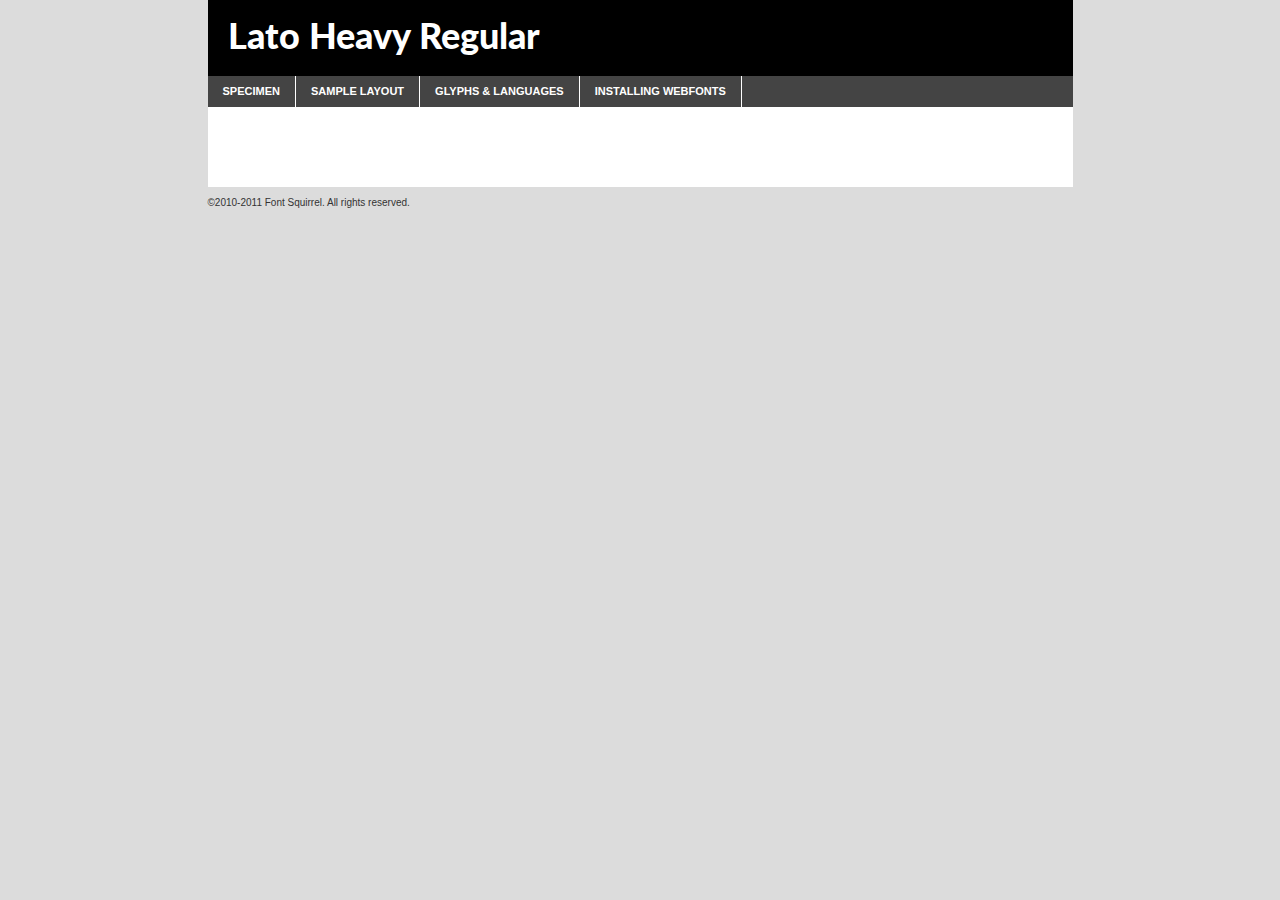
<file: assets/fonts/lato-turkish-font/lato-heavy-demo.html>
<!DOCTYPE html PUBLIC "-//W3C//DTD XHTML 1.0 Transitional//EN"
	"http://www.w3.org/TR/xhtml1/DTD/xhtml1-transitional.dtd">

<html xmlns="http://www.w3.org/1999/xhtml" xml:lang="en" lang="en">
<head>
	<meta http-equiv="Content-Type" content="text/html; charset=utf-8" />
	<script src="http://ajax.googleapis.com/ajax/libs/jquery/1.7.2/jquery.min.js" type="text/javascript" charset="utf-8"></script>
	<script src="specimen_files/easytabs.js" type="text/javascript" charset="utf-8"></script>
	<link rel="stylesheet" href="specimen_files/specimen_stylesheet.css" type="text/css" charset="utf-8" />
	<link rel="stylesheet" href="stylesheet.css" type="text/css" charset="utf-8" />

	<style type="text/css">
					body{
				font-family: 'latoheavy';
							}
		</style>

	<title>Lato Heavy Regular Specimen</title>
	
	
	<script type="text/javascript" charset="utf-8">
		$(document).ready(function() {
			$('#container').easyTabs({defaultContent:1});
		});
	</script>
</head>

<body>
<div id="container">
	<div id="header">
		Lato Heavy Regular	</div>
	<ul class="tabs">
		<li><a href="#specimen">Specimen</a></li>
		<li><a href="#layout">Sample Layout</a></li>
				<li><a href="#glyphs">Glyphs &amp; Languages</a></li>
		<li><a href="#installing">Installing Webfonts</a></li>
		
	</ul>
	
	<div id="main_content">

		
			<div id="specimen">
		
				<div class="section">
					<div class="grid12 firstcol">
						<div class="huge">AaBb</div>
					</div>
				</div>
		
				<div class="section">
					<div class="glyph_range">A&#x200B;B&#x200b;C&#x200b;D&#x200b;E&#x200b;F&#x200b;G&#x200b;H&#x200b;I&#x200b;J&#x200b;K&#x200b;L&#x200b;M&#x200b;N&#x200b;O&#x200b;P&#x200b;Q&#x200b;R&#x200b;S&#x200b;T&#x200b;U&#x200b;V&#x200b;W&#x200b;X&#x200b;Y&#x200b;Z&#x200b;a&#x200b;b&#x200b;c&#x200b;d&#x200b;e&#x200b;f&#x200b;g&#x200b;h&#x200b;i&#x200b;j&#x200b;k&#x200b;l&#x200b;m&#x200b;n&#x200b;o&#x200b;p&#x200b;q&#x200b;r&#x200b;s&#x200b;t&#x200b;u&#x200b;v&#x200b;w&#x200b;x&#x200b;y&#x200b;z&#x200b;1&#x200b;2&#x200b;3&#x200b;4&#x200b;5&#x200b;6&#x200b;7&#x200b;8&#x200b;9&#x200b;0&#x200b;&amp;&#x200b;.&#x200b;,&#x200b;?&#x200b;!&#x200b;&#64;&#x200b;(&#x200b;)&#x200b;#&#x200b;$&#x200b;%&#x200b;*&#x200b;+&#x200b;-&#x200b;=&#x200b;:&#x200b;;</div>
				</div>
				<div class="section">
					<div class="grid12 firstcol">
						<table class="sample_table">
							<tr><td>10</td><td class="size10">abcdefghijklmnopqrstuvwxyzABCDEFGHIJKLMNOPQRSTUVWXYZ0123456789abcdefghijklmnopqrstuvwxyzABCDEFGHIJKLMNOPQRSTUVWXYZ0123456789abcdefghijklmnopqrstuvwxyzABCDEFGHIJKLMNOPQRSTUVWXYZ</td></tr>
							<tr><td>11</td><td class="size11">abcdefghijklmnopqrstuvwxyzABCDEFGHIJKLMNOPQRSTUVWXYZ0123456789abcdefghijklmnopqrstuvwxyzABCDEFGHIJKLMNOPQRSTUVWXYZ0123456789abcdefghijklmnopqrstuvwxyzABCDEFGHIJKLMNOPQRSTUVWXYZ</td></tr>
							<tr><td>12</td><td class="size12">abcdefghijklmnopqrstuvwxyzABCDEFGHIJKLMNOPQRSTUVWXYZ0123456789abcdefghijklmnopqrstuvwxyzABCDEFGHIJKLMNOPQRSTUVWXYZ0123456789abcdefghijklmnopqrstuvwxyzABCDEFGHIJKLMNOPQRSTUVWXYZ</td></tr>
							<tr><td>13</td><td class="size13">abcdefghijklmnopqrstuvwxyzABCDEFGHIJKLMNOPQRSTUVWXYZ0123456789abcdefghijklmnopqrstuvwxyzABCDEFGHIJKLMNOPQRSTUVWXYZ0123456789abcdefghijklmnopqrstuvwxyzABCDEFGHIJKLMNOPQRSTUVWXYZ</td></tr>
							<tr><td>14</td><td class="size14">abcdefghijklmnopqrstuvwxyzABCDEFGHIJKLMNOPQRSTUVWXYZ0123456789abcdefghijklmnopqrstuvwxyzABCDEFGHIJKLMNOPQRSTUVWXYZ0123456789abcdefghijklmnopqrstuvwxyzABCDEFGHIJKLMNOPQRSTUVWXYZ</td></tr>
							<tr><td>16</td><td class="size16">abcdefghijklmnopqrstuvwxyzABCDEFGHIJKLMNOPQRSTUVWXYZ0123456789abcdefghijklmnopqrstuvwxyzABCDEFGHIJKLMNOPQRSTUVWXYZ</td></tr>
							<tr><td>18</td><td class="size18">abcdefghijklmnopqrstuvwxyzABCDEFGHIJKLMNOPQRSTUVWXYZ0123456789abcdefghijklmnopqrstuvwxyzABCDEFGHIJKLMNOPQRSTUVWXYZ</td></tr>
							<tr><td>20</td><td class="size20">abcdefghijklmnopqrstuvwxyzABCDEFGHIJKLMNOPQRSTUVWXYZ0123456789abcdefghijklmnopqrstuvwxyzABCDEFGHIJKLMNOPQRSTUVWXYZ</td></tr>
							<tr><td>24</td><td class="size24">abcdefghijklmnopqrstuvwxyzABCDEFGHIJKLMNOPQRSTUVWXYZ0123456789abcdefghijklmnopqrstuvwxyzABCDEFGHIJKLMNOPQRSTUVWXYZ</td></tr>
							<tr><td>30</td><td class="size30">abcdefghijklmnopqrstuvwxyzABCDEFGHIJKLMNOPQRSTUVWXYZ0123456789abcdefghijklmnopqrstuvwxyzABCDEFGHIJKLMNOPQRSTUVWXYZ</td></tr>
							<tr><td>36</td><td class="size36">abcdefghijklmnopqrstuvwxyzABCDEFGHIJKLMNOPQRSTUVWXYZ0123456789abcdefghijklmnopqrstuvwxyzABCDEFGHIJKLMNOPQRSTUVWXYZ</td></tr>
							<tr><td>48</td><td class="size48">abcdefghijklmnopqrstuvwxyzABCDEFGHIJKLMNOPQRSTUVWXYZ0123456789abcdefghijklmnopqrstuvwxyzABCDEFGHIJKLMNOPQRSTUVWXYZ</td></tr>
							<tr><td>60</td><td class="size60">abcdefghijklmnopqrstuvwxyzABCDEFGHIJKLMNOPQRSTUVWXYZ0123456789abcdefghijklmnopqrstuvwxyzABCDEFGHIJKLMNOPQRSTUVWXYZ</td></tr>
							<tr><td>72</td><td class="size72">abcdefghijklmnopqrstuvwxyzABCDEFGHIJKLMNOPQRSTUVWXYZ0123456789abcdefghijklmnopqrstuvwxyzABCDEFGHIJKLMNOPQRSTUVWXYZ</td></tr>
							<tr><td>90</td><td class="size90">abcdefghijklmnopqrstuvwxyzABCDEFGHIJKLMNOPQRSTUVWXYZ0123456789abcdefghijklmnopqrstuvwxyzABCDEFGHIJKLMNOPQRSTUVWXYZ</td></tr>
						</table>
				
					</div>
			
				</div>
		
		
		
								<div class="section" id="bodycomparison">


										<div id="xheight">
				<div class="fontbody">&#x25FC;&#x25FC;&#x25FC;&#x25FC;&#x25FC;&#x25FC;&#x25FC;&#x25FC;&#x25FC;&#x25FC;&#x25FC;&#x25FC;&#x25FC;&#x25FC;&#x25FC;&#x25FC;&#x25FC;&#x25FC;&#x25FC;&#x25FC;&#x25FC;&#x25FC;&#x25FC;&#x25FC;&#x25FC;&#x25FC;&#x25FC;&#x25FC;&#x25FC;&#x25FC;&#x25FC;&#x25FC;&#x25FC;&#x25FC;&#x25FC;&#x25FC;&#x25FC;&#x25FC;&#x25FC;&#x25FC;&#x25FC;&#x25FC;&#x25FC;&#x25FC;&#x25FC;&#x25FC;&#x25FC;&#x25FC;&#x25FC;&#x25FC;&#x25FC;&#x25FC;&#x25FC;&#x25FC;&#x25FC;&#x25FC;&#x25FC;&#x25FC;&#x25FC;&#x25FC;&#x25FC;&#x25FC;&#x25FC;&#x25FC;&#x25FC;&#x25FC;&#x25FC;&#x25FC;&#x25FC;&#x25FC;&#x25FC;&#x25FC;&#x25FC;&#x25FC;&#x25FC;&#x25FC;&#x25FC;&#x25FC;&#x25FC;&#x25FC;&#x25FC;&#x25FC;&#x25FC;&#x25FC;&#x25FC;&#x25FC;&#x25FC;&#x25FC;&#x25FC;&#x25FC;&#x25FC;&#x25FC;&#x25FC;&#x25FC;&#x25FC;&#x25FC;&#x25FC;&#x25FC;&#x25FC;body</div><div class="arialbody">body</div><div class="verdanabody">body</div><div class="georgiabody">body</div></div>
										<div class="fontbody" style="z-index:1">
											body<span>Lato Heavy Regular</span>
										</div>
										<div class="arialbody" style="z-index:1">
											body<span>Arial</span>
										</div>
										<div class="verdanabody" style="z-index:1">
											body<span>Verdana</span>
										</div>
										<div class="georgiabody" style="z-index:1">
											body<span>Georgia</span>
										</div>



								</div>
		
		
				<div class="section psample psample_row1" id="">
					
					<div class="grid2 firstcol">
						<p class="size10"><span>10.</span>Aenean lacinia bibendum nulla sed consectetur. Fusce dapibus, tellus ac cursus commodo, tortor mauris condimentum nibh, ut fermentum massa justo sit amet risus. Nullam id dolor id nibh ultricies vehicula ut id elit. Cum sociis natoque penatibus et magnis dis parturient montes, nascetur ridiculus mus. Nulla vitae elit libero, a pharetra augue.</p>
			
					</div>
					<div class="grid3">
						<p class="size11"><span>11.</span>Aenean lacinia bibendum nulla sed consectetur. Fusce dapibus, tellus ac cursus commodo, tortor mauris condimentum nibh, ut fermentum massa justo sit amet risus. Nullam id dolor id nibh ultricies vehicula ut id elit. Cum sociis natoque penatibus et magnis dis parturient montes, nascetur ridiculus mus. Nulla vitae elit libero, a pharetra augue.</p>
			
					</div>
					<div class="grid3">
						<p class="size12"><span>12.</span>Aenean lacinia bibendum nulla sed consectetur. Fusce dapibus, tellus ac cursus commodo, tortor mauris condimentum nibh, ut fermentum massa justo sit amet risus. Nullam id dolor id nibh ultricies vehicula ut id elit. Cum sociis natoque penatibus et magnis dis parturient montes, nascetur ridiculus mus. Nulla vitae elit libero, a pharetra augue.</p>
			
					</div>
					<div class="grid4">
						<p class="size13"><span>13.</span>Aenean lacinia bibendum nulla sed consectetur. Fusce dapibus, tellus ac cursus commodo, tortor mauris condimentum nibh, ut fermentum massa justo sit amet risus. Nullam id dolor id nibh ultricies vehicula ut id elit. Cum sociis natoque penatibus et magnis dis parturient montes, nascetur ridiculus mus. Nulla vitae elit libero, a pharetra augue.</p>
			
					</div>
					<div class="white_blend"></div>
					
				</div>
				<div class="section psample psample_row2" id="">
					<div class="grid3 firstcol">
						<p class="size14"><span>14.</span>Aenean lacinia bibendum nulla sed consectetur. Fusce dapibus, tellus ac cursus commodo, tortor mauris condimentum nibh, ut fermentum massa justo sit amet risus. Nullam id dolor id nibh ultricies vehicula ut id elit. Cum sociis natoque penatibus et magnis dis parturient montes, nascetur ridiculus mus. Nulla vitae elit libero, a pharetra augue.</p>
			
					</div>
					<div class="grid4">
						<p class="size16"><span>16.</span>Aenean lacinia bibendum nulla sed consectetur. Fusce dapibus, tellus ac cursus commodo, tortor mauris condimentum nibh, ut fermentum massa justo sit amet risus. Nullam id dolor id nibh ultricies vehicula ut id elit. Cum sociis natoque penatibus et magnis dis parturient montes, nascetur ridiculus mus. Nulla vitae elit libero, a pharetra augue.</p>
			
					</div>
					<div class="grid5">
						<p class="size18"><span>18.</span>Aenean lacinia bibendum nulla sed consectetur. Fusce dapibus, tellus ac cursus commodo, tortor mauris condimentum nibh, ut fermentum massa justo sit amet risus. Nullam id dolor id nibh ultricies vehicula ut id elit. Cum sociis natoque penatibus et magnis dis parturient montes, nascetur ridiculus mus. Nulla vitae elit libero, a pharetra augue.</p>
			
					</div>

					<div class="white_blend"></div>

				</div>
				
				<div class="section psample psample_row3" id="">
					<div class="grid5 firstcol">
						<p class="size20"><span>20.</span>Aenean lacinia bibendum nulla sed consectetur. Fusce dapibus, tellus ac cursus commodo, tortor mauris condimentum nibh, ut fermentum massa justo sit amet risus. Nullam id dolor id nibh ultricies vehicula ut id elit. Cum sociis natoque penatibus et magnis dis parturient montes, nascetur ridiculus mus. Nulla vitae elit libero, a pharetra augue.</p>
					</div>
					<div class="grid7">
						<p class="size24"><span>24.</span>Aenean lacinia bibendum nulla sed consectetur. Fusce dapibus, tellus ac cursus commodo, tortor mauris condimentum nibh, ut fermentum massa justo sit amet risus. Nullam id dolor id nibh ultricies vehicula ut id elit. Cum sociis natoque penatibus et magnis dis parturient montes, nascetur ridiculus mus. Nulla vitae elit libero, a pharetra augue.</p>
					</div>
					
					<div class="white_blend"></div>
					
				</div>
				
				<div class="section psample psample_row4" id="">
					<div class="grid12 firstcol">
						<p class="size30"><span>30.</span>Aenean lacinia bibendum nulla sed consectetur. Fusce dapibus, tellus ac cursus commodo, tortor mauris condimentum nibh, ut fermentum massa justo sit amet risus. Nullam id dolor id nibh ultricies vehicula ut id elit. Cum sociis natoque penatibus et magnis dis parturient montes, nascetur ridiculus mus. Nulla vitae elit libero, a pharetra augue.</p>
					</div>
					<div class="white_blend"></div>
					
				</div>
				
				
				
				<div class="section psample psample_row1 fullreverse">
					<div class="grid2 firstcol">
						<p class="size10"><span>10.</span>Aenean lacinia bibendum nulla sed consectetur. Fusce dapibus, tellus ac cursus commodo, tortor mauris condimentum nibh, ut fermentum massa justo sit amet risus. Nullam id dolor id nibh ultricies vehicula ut id elit. Cum sociis natoque penatibus et magnis dis parturient montes, nascetur ridiculus mus. Nulla vitae elit libero, a pharetra augue.</p>
			
					</div>
					<div class="grid3">
						<p class="size11"><span>11.</span>Aenean lacinia bibendum nulla sed consectetur. Fusce dapibus, tellus ac cursus commodo, tortor mauris condimentum nibh, ut fermentum massa justo sit amet risus. Nullam id dolor id nibh ultricies vehicula ut id elit. Cum sociis natoque penatibus et magnis dis parturient montes, nascetur ridiculus mus. Nulla vitae elit libero, a pharetra augue.</p>
			
					</div>
					<div class="grid3">
						<p class="size12"><span>12.</span>Aenean lacinia bibendum nulla sed consectetur. Fusce dapibus, tellus ac cursus commodo, tortor mauris condimentum nibh, ut fermentum massa justo sit amet risus. Nullam id dolor id nibh ultricies vehicula ut id elit. Cum sociis natoque penatibus et magnis dis parturient montes, nascetur ridiculus mus. Nulla vitae elit libero, a pharetra augue.</p>
			
					</div>
					<div class="grid4">
						<p class="size13"><span>13.</span>Aenean lacinia bibendum nulla sed consectetur. Fusce dapibus, tellus ac cursus commodo, tortor mauris condimentum nibh, ut fermentum massa justo sit amet risus. Nullam id dolor id nibh ultricies vehicula ut id elit. Cum sociis natoque penatibus et magnis dis parturient montes, nascetur ridiculus mus. Nulla vitae elit libero, a pharetra augue.</p>
			
					</div>
					<div class="black_blend"></div>
					
				</div>
				
				<div class="section psample psample_row2 fullreverse">
					<div class="grid3 firstcol">
						<p class="size14"><span>14.</span>Aenean lacinia bibendum nulla sed consectetur. Fusce dapibus, tellus ac cursus commodo, tortor mauris condimentum nibh, ut fermentum massa justo sit amet risus. Nullam id dolor id nibh ultricies vehicula ut id elit. Cum sociis natoque penatibus et magnis dis parturient montes, nascetur ridiculus mus. Nulla vitae elit libero, a pharetra augue.</p>
			
					</div>
					<div class="grid4">
						<p class="size16"><span>16.</span>Aenean lacinia bibendum nulla sed consectetur. Fusce dapibus, tellus ac cursus commodo, tortor mauris condimentum nibh, ut fermentum massa justo sit amet risus. Nullam id dolor id nibh ultricies vehicula ut id elit. Cum sociis natoque penatibus et magnis dis parturient montes, nascetur ridiculus mus. Nulla vitae elit libero, a pharetra augue.</p>
			
					</div>
					<div class="grid5">
						<p class="size18"><span>18.</span>Aenean lacinia bibendum nulla sed consectetur. Fusce dapibus, tellus ac cursus commodo, tortor mauris condimentum nibh, ut fermentum massa justo sit amet risus. Nullam id dolor id nibh ultricies vehicula ut id elit. Cum sociis natoque penatibus et magnis dis parturient montes, nascetur ridiculus mus. Nulla vitae elit libero, a pharetra augue.</p>
			
					</div>
					<div class="black_blend"></div>

				</div>
				
				<div class="section psample fullreverse psample_row3" id="">
					<div class="grid5 firstcol">
						<p class="size20"><span>20.</span>Aenean lacinia bibendum nulla sed consectetur. Fusce dapibus, tellus ac cursus commodo, tortor mauris condimentum nibh, ut fermentum massa justo sit amet risus. Nullam id dolor id nibh ultricies vehicula ut id elit. Cum sociis natoque penatibus et magnis dis parturient montes, nascetur ridiculus mus. Nulla vitae elit libero, a pharetra augue.</p>
					</div>
					<div class="grid7">
						<p class="size24"><span>24.</span>Aenean lacinia bibendum nulla sed consectetur. Fusce dapibus, tellus ac cursus commodo, tortor mauris condimentum nibh, ut fermentum massa justo sit amet risus. Nullam id dolor id nibh ultricies vehicula ut id elit. Cum sociis natoque penatibus et magnis dis parturient montes, nascetur ridiculus mus. Nulla vitae elit libero, a pharetra augue.</p>
					</div>
					
					<div class="black_blend"></div>
					
				</div>
				
				<div class="section psample fullreverse psample_row4" id="" style="border-bottom: 20px #000 solid;">
					<div class="grid12 firstcol">
						<p class="size30"><span>30.</span>Aenean lacinia bibendum nulla sed consectetur. Fusce dapibus, tellus ac cursus commodo, tortor mauris condimentum nibh, ut fermentum massa justo sit amet risus. Nullam id dolor id nibh ultricies vehicula ut id elit. Cum sociis natoque penatibus et magnis dis parturient montes, nascetur ridiculus mus. Nulla vitae elit libero, a pharetra augue.</p>
					</div>
					<div class="black_blend"></div>
					
				</div>
				
				
				
				
			</div>
			
			<div id="layout">
				
				<div class="section">
					
					<div class="grid12 firstcol">
						<h1>Lorem Ipsum Dolor</h1>
						<h2>Etiam porta sem malesuada magna mollis euismod</h2>
						
						<p class="byline">By <a href="#link">Aenean Lacinia</a></p>
					</div>
				</div>
				<div class="section">
					<div class="grid8 firstcol">
						<p class="large">Donec sed odio dui. Morbi leo risus, porta ac consectetur ac, vestibulum at eros. Fusce dapibus, tellus ac cursus commodo, tortor mauris condimentum nibh, ut fermentum massa justo sit amet risus. </p>

						
						<h3>Pellentesque ornare sem</h3>

						<p>Maecenas sed diam eget risus varius blandit sit amet non magna. Maecenas faucibus mollis interdum. Donec ullamcorper nulla non metus auctor fringilla. Nullam id dolor id nibh ultricies vehicula ut id elit. Nullam id dolor id nibh ultricies vehicula ut id elit. </p>

						<p>Aenean eu leo quam. Pellentesque ornare sem lacinia quam venenatis vestibulum. Lorem ipsum dolor sit amet, consectetur adipiscing elit. Cum sociis natoque penatibus et magnis dis parturient montes, nascetur ridiculus mus. </p>

						<p>Nulla vitae elit libero, a pharetra augue. Praesent commodo cursus magna, vel scelerisque nisl consectetur et. Aenean lacinia bibendum nulla sed consectetur. </p>

						<p>Nullam quis risus eget urna mollis ornare vel eu leo. Nullam quis risus eget urna mollis ornare vel eu leo. Maecenas sed diam eget risus varius blandit sit amet non magna. Donec ullamcorper nulla non metus auctor fringilla. </p>

						<h3>Cras mattis consectetur</h3>

						<p>Aenean eu leo quam. Pellentesque ornare sem lacinia quam venenatis vestibulum. Aenean lacinia bibendum nulla sed consectetur. Integer posuere erat a ante venenatis dapibus posuere velit aliquet. Cras mattis consectetur purus sit amet fermentum. </p>

						<p>Nullam id dolor id nibh ultricies vehicula ut id elit. Nullam quis risus eget urna mollis ornare vel eu leo. Cras mattis consectetur purus sit amet fermentum.</p>
					</div>
					
					<div class="grid4 sidebar">
						
						<div class="box reverse">
							<p class="last">Nullam quis risus eget urna mollis ornare vel eu leo. Donec ullamcorper nulla non metus auctor fringilla. Cras mattis consectetur purus sit amet fermentum. Sed posuere consectetur est at lobortis. Lorem ipsum dolor sit amet, consectetur adipiscing elit. </p>
						</div>
						
						<p class="caption">Maecenas sed diam eget risus varius.</p>

						<p>Vestibulum id ligula porta felis euismod semper. Integer posuere erat a ante venenatis dapibus posuere velit aliquet. Vestibulum id ligula porta felis euismod semper. Sed posuere consectetur est at lobortis. Maecenas sed diam eget risus varius blandit sit amet non magna. Fusce dapibus, tellus ac cursus commodo, tortor mauris condimentum nibh, ut fermentum massa justo sit amet risus. </p>

					

						<p>Duis mollis, est non commodo luctus, nisi erat porttitor ligula, eget lacinia odio sem nec elit. Aenean lacinia bibendum nulla sed consectetur. Vivamus sagittis lacus vel augue laoreet rutrum faucibus dolor auctor. Aenean lacinia bibendum nulla sed consectetur. Nullam quis risus eget urna mollis ornare vel eu leo. </p>

						<p>Praesent commodo cursus magna, vel scelerisque nisl consectetur et. Donec ullamcorper nulla non metus auctor fringilla. Maecenas faucibus mollis interdum. Fusce dapibus, tellus ac cursus commodo, tortor mauris condimentum nibh, ut fermentum massa justo sit amet risus. </p>

					</div>
				</div>
				
			</div>


			



		<div id="glyphs">
			<div class="section">
				<div class="grid12 firstcol">
			
				<h1>Language Support</h1>
				<p>The subset of Lato Heavy Regular in this kit supports the following languages:<br />
			
					Albanian, Basque, Breton, Chamorro, Danish, Dutch, English, Faroese, Finnish, French, Frisian, Galician, German, Icelandic, Italian, Malagasy, Norwegian, Portuguese, Spanish, Swedish				</p>
				<h1>Glyph Chart</h1>
				<p>The subset of Lato Heavy Regular in this kit includes all the glyphs listed below. Unicode entities are included above each glyph to help you insert individual characters into your layout.</p>
				<div id="glyph_chart">
			
																														 <div><p>&amp;#13;</p>&#13;</div>
																				 <div><p>&amp;#32;</p>&#32;</div>
																				 <div><p>&amp;#33;</p>&#33;</div>
																				 <div><p>&amp;#34;</p>&#34;</div>
																				 <div><p>&amp;#35;</p>&#35;</div>
																				 <div><p>&amp;#36;</p>&#36;</div>
																				 <div><p>&amp;#37;</p>&#37;</div>
																				 <div><p>&amp;#38;</p>&#38;</div>
																				 <div><p>&amp;#39;</p>&#39;</div>
																				 <div><p>&amp;#40;</p>&#40;</div>
																				 <div><p>&amp;#41;</p>&#41;</div>
																				 <div><p>&amp;#42;</p>&#42;</div>
																				 <div><p>&amp;#43;</p>&#43;</div>
																				 <div><p>&amp;#44;</p>&#44;</div>
																				 <div><p>&amp;#45;</p>&#45;</div>
																				 <div><p>&amp;#46;</p>&#46;</div>
																				 <div><p>&amp;#47;</p>&#47;</div>
																				 <div><p>&amp;#48;</p>&#48;</div>
																				 <div><p>&amp;#49;</p>&#49;</div>
																				 <div><p>&amp;#50;</p>&#50;</div>
																				 <div><p>&amp;#51;</p>&#51;</div>
																				 <div><p>&amp;#52;</p>&#52;</div>
																				 <div><p>&amp;#53;</p>&#53;</div>
																				 <div><p>&amp;#54;</p>&#54;</div>
																				 <div><p>&amp;#55;</p>&#55;</div>
																				 <div><p>&amp;#56;</p>&#56;</div>
																				 <div><p>&amp;#57;</p>&#57;</div>
																				 <div><p>&amp;#58;</p>&#58;</div>
																				 <div><p>&amp;#59;</p>&#59;</div>
																				 <div><p>&amp;#60;</p>&#60;</div>
																				 <div><p>&amp;#61;</p>&#61;</div>
																				 <div><p>&amp;#62;</p>&#62;</div>
																				 <div><p>&amp;#63;</p>&#63;</div>
																				 <div><p>&amp;#64;</p>&#64;</div>
																				 <div><p>&amp;#65;</p>&#65;</div>
																				 <div><p>&amp;#66;</p>&#66;</div>
																				 <div><p>&amp;#67;</p>&#67;</div>
																				 <div><p>&amp;#68;</p>&#68;</div>
																				 <div><p>&amp;#69;</p>&#69;</div>
																				 <div><p>&amp;#70;</p>&#70;</div>
																				 <div><p>&amp;#71;</p>&#71;</div>
																				 <div><p>&amp;#72;</p>&#72;</div>
																				 <div><p>&amp;#73;</p>&#73;</div>
																				 <div><p>&amp;#74;</p>&#74;</div>
																				 <div><p>&amp;#75;</p>&#75;</div>
																				 <div><p>&amp;#76;</p>&#76;</div>
																				 <div><p>&amp;#77;</p>&#77;</div>
																				 <div><p>&amp;#78;</p>&#78;</div>
																				 <div><p>&amp;#79;</p>&#79;</div>
																				 <div><p>&amp;#80;</p>&#80;</div>
																				 <div><p>&amp;#81;</p>&#81;</div>
																				 <div><p>&amp;#82;</p>&#82;</div>
																				 <div><p>&amp;#83;</p>&#83;</div>
																				 <div><p>&amp;#84;</p>&#84;</div>
																				 <div><p>&amp;#85;</p>&#85;</div>
																				 <div><p>&amp;#86;</p>&#86;</div>
																				 <div><p>&amp;#87;</p>&#87;</div>
																				 <div><p>&amp;#88;</p>&#88;</div>
																				 <div><p>&amp;#89;</p>&#89;</div>
																				 <div><p>&amp;#90;</p>&#90;</div>
																				 <div><p>&amp;#91;</p>&#91;</div>
																				 <div><p>&amp;#92;</p>&#92;</div>
																				 <div><p>&amp;#93;</p>&#93;</div>
																				 <div><p>&amp;#94;</p>&#94;</div>
																				 <div><p>&amp;#95;</p>&#95;</div>
																				 <div><p>&amp;#96;</p>&#96;</div>
																				 <div><p>&amp;#97;</p>&#97;</div>
																				 <div><p>&amp;#98;</p>&#98;</div>
																				 <div><p>&amp;#99;</p>&#99;</div>
																				 <div><p>&amp;#100;</p>&#100;</div>
																				 <div><p>&amp;#101;</p>&#101;</div>
																				 <div><p>&amp;#102;</p>&#102;</div>
																				 <div><p>&amp;#103;</p>&#103;</div>
																				 <div><p>&amp;#104;</p>&#104;</div>
																				 <div><p>&amp;#105;</p>&#105;</div>
																				 <div><p>&amp;#106;</p>&#106;</div>
																				 <div><p>&amp;#107;</p>&#107;</div>
																				 <div><p>&amp;#108;</p>&#108;</div>
																				 <div><p>&amp;#109;</p>&#109;</div>
																				 <div><p>&amp;#110;</p>&#110;</div>
																				 <div><p>&amp;#111;</p>&#111;</div>
																				 <div><p>&amp;#112;</p>&#112;</div>
																				 <div><p>&amp;#113;</p>&#113;</div>
																				 <div><p>&amp;#114;</p>&#114;</div>
																				 <div><p>&amp;#115;</p>&#115;</div>
																				 <div><p>&amp;#116;</p>&#116;</div>
																				 <div><p>&amp;#117;</p>&#117;</div>
																				 <div><p>&amp;#118;</p>&#118;</div>
																				 <div><p>&amp;#119;</p>&#119;</div>
																				 <div><p>&amp;#120;</p>&#120;</div>
																				 <div><p>&amp;#121;</p>&#121;</div>
																				 <div><p>&amp;#122;</p>&#122;</div>
																				 <div><p>&amp;#123;</p>&#123;</div>
																				 <div><p>&amp;#124;</p>&#124;</div>
																				 <div><p>&amp;#125;</p>&#125;</div>
																				 <div><p>&amp;#126;</p>&#126;</div>
																				 <div><p>&amp;#160;</p>&#160;</div>
																				 <div><p>&amp;#161;</p>&#161;</div>
																				 <div><p>&amp;#162;</p>&#162;</div>
																				 <div><p>&amp;#163;</p>&#163;</div>
																				 <div><p>&amp;#164;</p>&#164;</div>
																				 <div><p>&amp;#165;</p>&#165;</div>
																				 <div><p>&amp;#166;</p>&#166;</div>
																				 <div><p>&amp;#167;</p>&#167;</div>
																				 <div><p>&amp;#168;</p>&#168;</div>
																				 <div><p>&amp;#169;</p>&#169;</div>
																				 <div><p>&amp;#170;</p>&#170;</div>
																				 <div><p>&amp;#171;</p>&#171;</div>
																				 <div><p>&amp;#172;</p>&#172;</div>
																				 <div><p>&amp;#45;</p>&#45;</div>
																				 <div><p>&amp;#174;</p>&#174;</div>
																				 <div><p>&amp;#175;</p>&#175;</div>
																				 <div><p>&amp;#176;</p>&#176;</div>
																				 <div><p>&amp;#177;</p>&#177;</div>
																				 <div><p>&amp;#178;</p>&#178;</div>
																				 <div><p>&amp;#179;</p>&#179;</div>
																				 <div><p>&amp;#180;</p>&#180;</div>
																				 <div><p>&amp;#181;</p>&#181;</div>
																				 <div><p>&amp;#182;</p>&#182;</div>
																				 <div><p>&amp;#183;</p>&#183;</div>
																				 <div><p>&amp;#184;</p>&#184;</div>
																				 <div><p>&amp;#185;</p>&#185;</div>
																				 <div><p>&amp;#186;</p>&#186;</div>
																				 <div><p>&amp;#187;</p>&#187;</div>
																				 <div><p>&amp;#188;</p>&#188;</div>
																				 <div><p>&amp;#189;</p>&#189;</div>
																				 <div><p>&amp;#190;</p>&#190;</div>
																				 <div><p>&amp;#191;</p>&#191;</div>
																				 <div><p>&amp;#192;</p>&#192;</div>
																				 <div><p>&amp;#193;</p>&#193;</div>
																				 <div><p>&amp;#194;</p>&#194;</div>
																				 <div><p>&amp;#195;</p>&#195;</div>
																				 <div><p>&amp;#196;</p>&#196;</div>
																				 <div><p>&amp;#197;</p>&#197;</div>
																				 <div><p>&amp;#198;</p>&#198;</div>
																				 <div><p>&amp;#199;</p>&#199;</div>
																				 <div><p>&amp;#200;</p>&#200;</div>
																				 <div><p>&amp;#201;</p>&#201;</div>
																				 <div><p>&amp;#202;</p>&#202;</div>
																				 <div><p>&amp;#203;</p>&#203;</div>
																				 <div><p>&amp;#204;</p>&#204;</div>
																				 <div><p>&amp;#205;</p>&#205;</div>
																				 <div><p>&amp;#206;</p>&#206;</div>
																				 <div><p>&amp;#207;</p>&#207;</div>
																				 <div><p>&amp;#208;</p>&#208;</div>
																				 <div><p>&amp;#209;</p>&#209;</div>
																				 <div><p>&amp;#210;</p>&#210;</div>
																				 <div><p>&amp;#211;</p>&#211;</div>
																				 <div><p>&amp;#212;</p>&#212;</div>
																				 <div><p>&amp;#213;</p>&#213;</div>
																				 <div><p>&amp;#214;</p>&#214;</div>
																				 <div><p>&amp;#215;</p>&#215;</div>
																				 <div><p>&amp;#216;</p>&#216;</div>
																				 <div><p>&amp;#217;</p>&#217;</div>
																				 <div><p>&amp;#218;</p>&#218;</div>
																				 <div><p>&amp;#219;</p>&#219;</div>
																				 <div><p>&amp;#220;</p>&#220;</div>
																				 <div><p>&amp;#221;</p>&#221;</div>
																				 <div><p>&amp;#222;</p>&#222;</div>
																				 <div><p>&amp;#223;</p>&#223;</div>
																				 <div><p>&amp;#224;</p>&#224;</div>
																				 <div><p>&amp;#225;</p>&#225;</div>
																				 <div><p>&amp;#226;</p>&#226;</div>
																				 <div><p>&amp;#227;</p>&#227;</div>
																				 <div><p>&amp;#228;</p>&#228;</div>
																				 <div><p>&amp;#229;</p>&#229;</div>
																				 <div><p>&amp;#230;</p>&#230;</div>
																				 <div><p>&amp;#231;</p>&#231;</div>
																				 <div><p>&amp;#232;</p>&#232;</div>
																				 <div><p>&amp;#233;</p>&#233;</div>
																				 <div><p>&amp;#234;</p>&#234;</div>
																				 <div><p>&amp;#235;</p>&#235;</div>
																				 <div><p>&amp;#236;</p>&#236;</div>
																				 <div><p>&amp;#237;</p>&#237;</div>
																				 <div><p>&amp;#238;</p>&#238;</div>
																				 <div><p>&amp;#239;</p>&#239;</div>
																				 <div><p>&amp;#240;</p>&#240;</div>
																				 <div><p>&amp;#241;</p>&#241;</div>
																				 <div><p>&amp;#242;</p>&#242;</div>
																				 <div><p>&amp;#243;</p>&#243;</div>
																				 <div><p>&amp;#244;</p>&#244;</div>
																				 <div><p>&amp;#245;</p>&#245;</div>
																				 <div><p>&amp;#246;</p>&#246;</div>
																				 <div><p>&amp;#247;</p>&#247;</div>
																				 <div><p>&amp;#248;</p>&#248;</div>
																				 <div><p>&amp;#249;</p>&#249;</div>
																				 <div><p>&amp;#250;</p>&#250;</div>
																				 <div><p>&amp;#251;</p>&#251;</div>
																				 <div><p>&amp;#252;</p>&#252;</div>
																				 <div><p>&amp;#253;</p>&#253;</div>
																				 <div><p>&amp;#254;</p>&#254;</div>
																				 <div><p>&amp;#255;</p>&#255;</div>
																				 <div><p>&amp;#338;</p>&#338;</div>
																				 <div><p>&amp;#339;</p>&#339;</div>
																				 <div><p>&amp;#376;</p>&#376;</div>
																				 <div><p>&amp;#710;</p>&#710;</div>
																				 <div><p>&amp;#732;</p>&#732;</div>
																				 <div><p>&amp;#8192;</p>&#8192;</div>
																				 <div><p>&amp;#8193;</p>&#8193;</div>
																				 <div><p>&amp;#8194;</p>&#8194;</div>
																				 <div><p>&amp;#8195;</p>&#8195;</div>
																				 <div><p>&amp;#8196;</p>&#8196;</div>
																				 <div><p>&amp;#8197;</p>&#8197;</div>
																				 <div><p>&amp;#8198;</p>&#8198;</div>
																				 <div><p>&amp;#8199;</p>&#8199;</div>
																				 <div><p>&amp;#8200;</p>&#8200;</div>
																				 <div><p>&amp;#8201;</p>&#8201;</div>
																				 <div><p>&amp;#8202;</p>&#8202;</div>
																				 <div><p>&amp;#8208;</p>&#8208;</div>
																				 <div><p>&amp;#8209;</p>&#8209;</div>
																				 <div><p>&amp;#8210;</p>&#8210;</div>
																				 <div><p>&amp;#8211;</p>&#8211;</div>
																				 <div><p>&amp;#8212;</p>&#8212;</div>
																				 <div><p>&amp;#8216;</p>&#8216;</div>
																				 <div><p>&amp;#8217;</p>&#8217;</div>
																				 <div><p>&amp;#8218;</p>&#8218;</div>
																				 <div><p>&amp;#8220;</p>&#8220;</div>
																				 <div><p>&amp;#8221;</p>&#8221;</div>
																				 <div><p>&amp;#8222;</p>&#8222;</div>
																				 <div><p>&amp;#8226;</p>&#8226;</div>
																				 <div><p>&amp;#8230;</p>&#8230;</div>
																				 <div><p>&amp;#8239;</p>&#8239;</div>
																				 <div><p>&amp;#8249;</p>&#8249;</div>
																				 <div><p>&amp;#8250;</p>&#8250;</div>
																				 <div><p>&amp;#8287;</p>&#8287;</div>
																				 <div><p>&amp;#8364;</p>&#8364;</div>
																				 <div><p>&amp;#8482;</p>&#8482;</div>
																				 <div><p>&amp;#9724;</p>&#9724;</div>
																				 <div><p>&amp;#64257;</p>&#64257;</div>
																				 <div><p>&amp;#64258;</p>&#64258;</div>
																				 <div><p>&amp;#64259;</p>&#64259;</div>
																				 <div><p>&amp;#64260;</p>&#64260;</div>
																												</div>	
				</div>
		
		
			</div>
		</div>
		
		
		<div id="specs">
			
		</div>
	
		<div id="installing">
			<div class="section">
				<div class="grid7 firstcol">
					<h1>Installing Webfonts</h1>
					
					<p>Webfonts are supported by all major browser platforms but not all in the same way. There are currently four different font formats that must be included in order to target all browsers. This includes TTF, WOFF, EOT and SVG.</p>
					
					<h2>1. Upload your webfonts</h2>
					<p>You must upload your webfont kit to your website. They should be in or near the same directory as your CSS files.</p>
					
					<h2>2. Include the webfont stylesheet</h2>
					<p>A special CSS @font-face declaration helps the various browsers select the appropriate font it needs without causing you a bunch of headaches. Learn more about this syntax by reading the <a href="http://www.fontspring.com/blog/further-hardening-of-the-bulletproof-syntax">Fontspring blog post</a> about it. The code for it is as follows:</p>


<code>
@font-face{ 
	font-family: 'MyWebFont';
	src: url('WebFont.eot');
	src: url('WebFont.eot?#iefix') format('embedded-opentype'),
	     url('WebFont.woff') format('woff'),
	     url('WebFont.ttf') format('truetype'),
	     url('WebFont.svg#webfont') format('svg');
}
</code>

	<p>We've already gone ahead and generated the code for you. All you have to do is link to the stylesheet in your HTML, like this:</p>
	<code>&lt;link rel=&quot;stylesheet&quot; href=&quot;stylesheet.css&quot; type=&quot;text/css&quot; charset=&quot;utf-8&quot; /&gt;</code>

					<h2>3. Modify your own stylesheet</h2>
					<p>To take advantage of your new fonts, you must tell your stylesheet to use them. Look at the original @font-face declaration above and find the property called "font-family." The name linked there will be what you use to reference the font. Prepend that webfont name to the font stack in the "font-family" property, inside the selector you want to change. For example:</p>
<code>p { font-family: 'WebFont', Arial, sans-serif; }</code>

<h2>4. Test</h2>
<p>Getting webfonts to work cross-browser <em>can</em> be tricky. Use the information in the sidebar to help you if you find that fonts aren't loading in a particular browser.</p>
				</div>
				
				<div class="grid5 sidebar">
					<div class="box">
						<h2>Troubleshooting<br />Font-Face Problems</h2>
						<p>Having trouble getting your webfonts to load in your new website? Here are some tips to sort out what might be the problem.</p>

						<h3>Fonts not showing in any browser</h3>

						<p>This sounds like you need to work on the plumbing. You either did not upload the fonts to the correct directory, or you did not link the fonts properly in the CSS. If you've confirmed that all this is correct and you still have a problem, take a look at your .htaccess file and see if requests are getting intercepted.</p>

						<h3>Fonts not loading in iPhone or iPad</h3>

						<p>The most common problem here is that you are serving the fonts from an IIS server. IIS refuses to serve files that have unknown MIME types. If that is the case, you must set the MIME type for SVG to "image/svg+xml" in the server settings. Follow these instructions from Microsoft if you need help.</p>

						<h3>Fonts not loading in Firefox</h3>

						<p>The primary reason for this failure? You are still using a version Firefox older than 3.5. So upgrade already! If that isn't it, then you are very likely serving fonts from a different domain. Firefox requires that all font assets be served from the same domain. Lastly it is possible that you need to add WOFF to your list of MIME types (if you are serving via IIS.)</p>

						<h3>Fonts not loading in IE</h3>

						<p>Are you looking at Internet Explorer on an actual Windows machine or are you cheating by using a service like Adobe BrowserLab? Many of these screenshot services do not render @font-face for IE. Best to test it on a real machine.</p>

						<h3>Fonts not loading in IE9</h3>

						<p>IE9, like Firefox, requires that fonts be served from the same domain as the website. Make sure that is the case.</p>
					</div>
				</div>
			</div>
			
		</div>
	
	</div>
	<div id="footer">
		<p>&copy;2010-2011 Font Squirrel. All rights reserved.</p>
	</div>
</div>
</body>
</html>
</file>
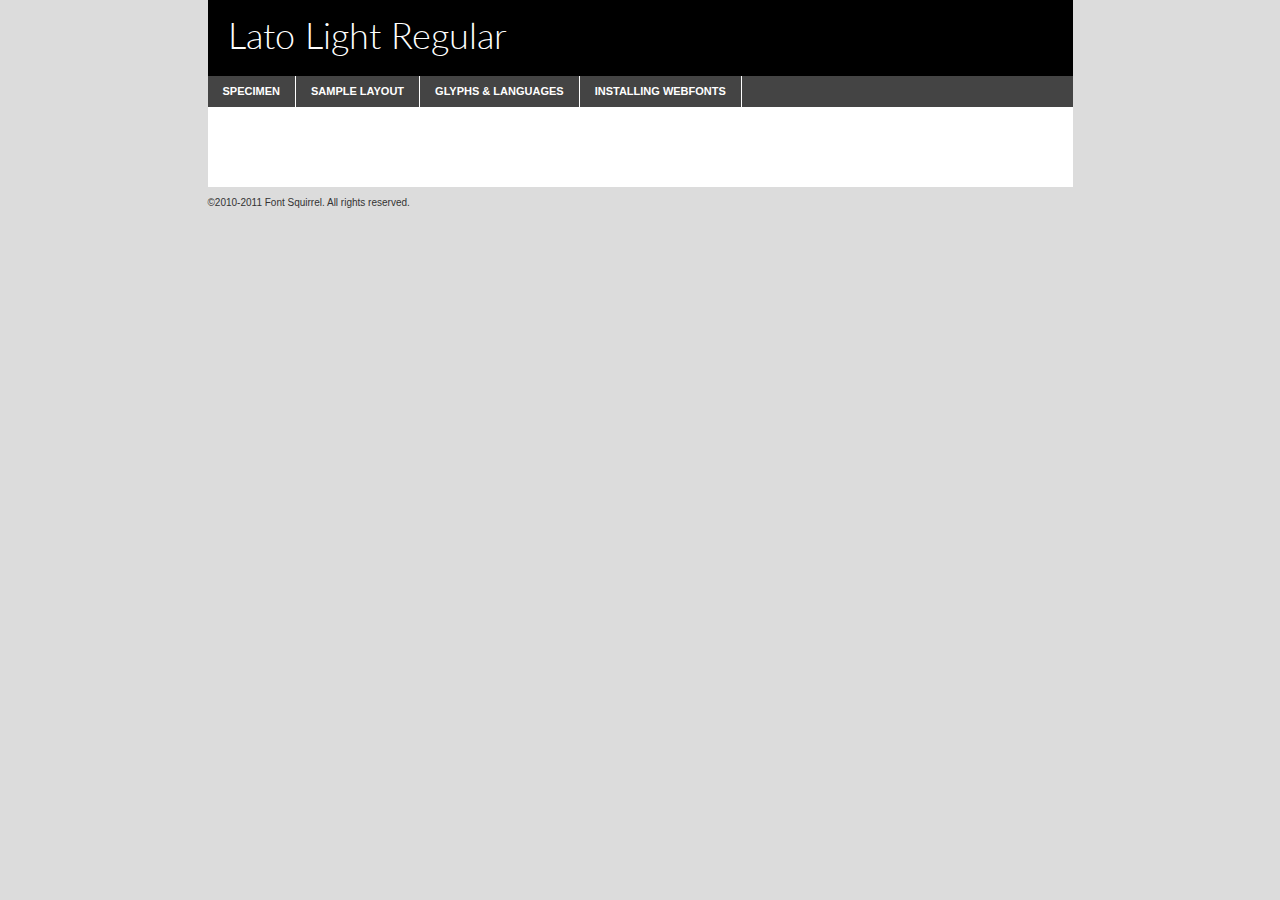
<file: assets/fonts/lato-turkish-font/lato-light-demo.html>
<!DOCTYPE html PUBLIC "-//W3C//DTD XHTML 1.0 Transitional//EN"
	"http://www.w3.org/TR/xhtml1/DTD/xhtml1-transitional.dtd">

<html xmlns="http://www.w3.org/1999/xhtml" xml:lang="en" lang="en">
<head>
	<meta http-equiv="Content-Type" content="text/html; charset=utf-8" />
	<script src="http://ajax.googleapis.com/ajax/libs/jquery/1.7.2/jquery.min.js" type="text/javascript" charset="utf-8"></script>
	<script src="specimen_files/easytabs.js" type="text/javascript" charset="utf-8"></script>
	<link rel="stylesheet" href="specimen_files/specimen_stylesheet.css" type="text/css" charset="utf-8" />
	<link rel="stylesheet" href="stylesheet.css" type="text/css" charset="utf-8" />

	<style type="text/css">
					body{
				font-family: 'latolight';
							}
		</style>

	<title>Lato Light Regular Specimen</title>
	
	
	<script type="text/javascript" charset="utf-8">
		$(document).ready(function() {
			$('#container').easyTabs({defaultContent:1});
		});
	</script>
</head>

<body>
<div id="container">
	<div id="header">
		Lato Light Regular	</div>
	<ul class="tabs">
		<li><a href="#specimen">Specimen</a></li>
		<li><a href="#layout">Sample Layout</a></li>
				<li><a href="#glyphs">Glyphs &amp; Languages</a></li>
		<li><a href="#installing">Installing Webfonts</a></li>
		
	</ul>
	
	<div id="main_content">

		
			<div id="specimen">
		
				<div class="section">
					<div class="grid12 firstcol">
						<div class="huge">AaBb</div>
					</div>
				</div>
		
				<div class="section">
					<div class="glyph_range">A&#x200B;B&#x200b;C&#x200b;D&#x200b;E&#x200b;F&#x200b;G&#x200b;H&#x200b;I&#x200b;J&#x200b;K&#x200b;L&#x200b;M&#x200b;N&#x200b;O&#x200b;P&#x200b;Q&#x200b;R&#x200b;S&#x200b;T&#x200b;U&#x200b;V&#x200b;W&#x200b;X&#x200b;Y&#x200b;Z&#x200b;a&#x200b;b&#x200b;c&#x200b;d&#x200b;e&#x200b;f&#x200b;g&#x200b;h&#x200b;i&#x200b;j&#x200b;k&#x200b;l&#x200b;m&#x200b;n&#x200b;o&#x200b;p&#x200b;q&#x200b;r&#x200b;s&#x200b;t&#x200b;u&#x200b;v&#x200b;w&#x200b;x&#x200b;y&#x200b;z&#x200b;1&#x200b;2&#x200b;3&#x200b;4&#x200b;5&#x200b;6&#x200b;7&#x200b;8&#x200b;9&#x200b;0&#x200b;&amp;&#x200b;.&#x200b;,&#x200b;?&#x200b;!&#x200b;&#64;&#x200b;(&#x200b;)&#x200b;#&#x200b;$&#x200b;%&#x200b;*&#x200b;+&#x200b;-&#x200b;=&#x200b;:&#x200b;;</div>
				</div>
				<div class="section">
					<div class="grid12 firstcol">
						<table class="sample_table">
							<tr><td>10</td><td class="size10">abcdefghijklmnopqrstuvwxyzABCDEFGHIJKLMNOPQRSTUVWXYZ0123456789abcdefghijklmnopqrstuvwxyzABCDEFGHIJKLMNOPQRSTUVWXYZ0123456789abcdefghijklmnopqrstuvwxyzABCDEFGHIJKLMNOPQRSTUVWXYZ</td></tr>
							<tr><td>11</td><td class="size11">abcdefghijklmnopqrstuvwxyzABCDEFGHIJKLMNOPQRSTUVWXYZ0123456789abcdefghijklmnopqrstuvwxyzABCDEFGHIJKLMNOPQRSTUVWXYZ0123456789abcdefghijklmnopqrstuvwxyzABCDEFGHIJKLMNOPQRSTUVWXYZ</td></tr>
							<tr><td>12</td><td class="size12">abcdefghijklmnopqrstuvwxyzABCDEFGHIJKLMNOPQRSTUVWXYZ0123456789abcdefghijklmnopqrstuvwxyzABCDEFGHIJKLMNOPQRSTUVWXYZ0123456789abcdefghijklmnopqrstuvwxyzABCDEFGHIJKLMNOPQRSTUVWXYZ</td></tr>
							<tr><td>13</td><td class="size13">abcdefghijklmnopqrstuvwxyzABCDEFGHIJKLMNOPQRSTUVWXYZ0123456789abcdefghijklmnopqrstuvwxyzABCDEFGHIJKLMNOPQRSTUVWXYZ0123456789abcdefghijklmnopqrstuvwxyzABCDEFGHIJKLMNOPQRSTUVWXYZ</td></tr>
							<tr><td>14</td><td class="size14">abcdefghijklmnopqrstuvwxyzABCDEFGHIJKLMNOPQRSTUVWXYZ0123456789abcdefghijklmnopqrstuvwxyzABCDEFGHIJKLMNOPQRSTUVWXYZ0123456789abcdefghijklmnopqrstuvwxyzABCDEFGHIJKLMNOPQRSTUVWXYZ</td></tr>
							<tr><td>16</td><td class="size16">abcdefghijklmnopqrstuvwxyzABCDEFGHIJKLMNOPQRSTUVWXYZ0123456789abcdefghijklmnopqrstuvwxyzABCDEFGHIJKLMNOPQRSTUVWXYZ</td></tr>
							<tr><td>18</td><td class="size18">abcdefghijklmnopqrstuvwxyzABCDEFGHIJKLMNOPQRSTUVWXYZ0123456789abcdefghijklmnopqrstuvwxyzABCDEFGHIJKLMNOPQRSTUVWXYZ</td></tr>
							<tr><td>20</td><td class="size20">abcdefghijklmnopqrstuvwxyzABCDEFGHIJKLMNOPQRSTUVWXYZ0123456789abcdefghijklmnopqrstuvwxyzABCDEFGHIJKLMNOPQRSTUVWXYZ</td></tr>
							<tr><td>24</td><td class="size24">abcdefghijklmnopqrstuvwxyzABCDEFGHIJKLMNOPQRSTUVWXYZ0123456789abcdefghijklmnopqrstuvwxyzABCDEFGHIJKLMNOPQRSTUVWXYZ</td></tr>
							<tr><td>30</td><td class="size30">abcdefghijklmnopqrstuvwxyzABCDEFGHIJKLMNOPQRSTUVWXYZ0123456789abcdefghijklmnopqrstuvwxyzABCDEFGHIJKLMNOPQRSTUVWXYZ</td></tr>
							<tr><td>36</td><td class="size36">abcdefghijklmnopqrstuvwxyzABCDEFGHIJKLMNOPQRSTUVWXYZ0123456789abcdefghijklmnopqrstuvwxyzABCDEFGHIJKLMNOPQRSTUVWXYZ</td></tr>
							<tr><td>48</td><td class="size48">abcdefghijklmnopqrstuvwxyzABCDEFGHIJKLMNOPQRSTUVWXYZ0123456789abcdefghijklmnopqrstuvwxyzABCDEFGHIJKLMNOPQRSTUVWXYZ</td></tr>
							<tr><td>60</td><td class="size60">abcdefghijklmnopqrstuvwxyzABCDEFGHIJKLMNOPQRSTUVWXYZ0123456789abcdefghijklmnopqrstuvwxyzABCDEFGHIJKLMNOPQRSTUVWXYZ</td></tr>
							<tr><td>72</td><td class="size72">abcdefghijklmnopqrstuvwxyzABCDEFGHIJKLMNOPQRSTUVWXYZ0123456789abcdefghijklmnopqrstuvwxyzABCDEFGHIJKLMNOPQRSTUVWXYZ</td></tr>
							<tr><td>90</td><td class="size90">abcdefghijklmnopqrstuvwxyzABCDEFGHIJKLMNOPQRSTUVWXYZ0123456789abcdefghijklmnopqrstuvwxyzABCDEFGHIJKLMNOPQRSTUVWXYZ</td></tr>
						</table>
				
					</div>
			
				</div>
		
		
		
								<div class="section" id="bodycomparison">


										<div id="xheight">
				<div class="fontbody">&#x25FC;&#x25FC;&#x25FC;&#x25FC;&#x25FC;&#x25FC;&#x25FC;&#x25FC;&#x25FC;&#x25FC;&#x25FC;&#x25FC;&#x25FC;&#x25FC;&#x25FC;&#x25FC;&#x25FC;&#x25FC;&#x25FC;&#x25FC;&#x25FC;&#x25FC;&#x25FC;&#x25FC;&#x25FC;&#x25FC;&#x25FC;&#x25FC;&#x25FC;&#x25FC;&#x25FC;&#x25FC;&#x25FC;&#x25FC;&#x25FC;&#x25FC;&#x25FC;&#x25FC;&#x25FC;&#x25FC;&#x25FC;&#x25FC;&#x25FC;&#x25FC;&#x25FC;&#x25FC;&#x25FC;&#x25FC;&#x25FC;&#x25FC;&#x25FC;&#x25FC;&#x25FC;&#x25FC;&#x25FC;&#x25FC;&#x25FC;&#x25FC;&#x25FC;&#x25FC;&#x25FC;&#x25FC;&#x25FC;&#x25FC;&#x25FC;&#x25FC;&#x25FC;&#x25FC;&#x25FC;&#x25FC;&#x25FC;&#x25FC;&#x25FC;&#x25FC;&#x25FC;&#x25FC;&#x25FC;&#x25FC;&#x25FC;&#x25FC;&#x25FC;&#x25FC;&#x25FC;&#x25FC;&#x25FC;&#x25FC;&#x25FC;&#x25FC;&#x25FC;&#x25FC;&#x25FC;&#x25FC;&#x25FC;&#x25FC;&#x25FC;&#x25FC;&#x25FC;&#x25FC;&#x25FC;body</div><div class="arialbody">body</div><div class="verdanabody">body</div><div class="georgiabody">body</div></div>
										<div class="fontbody" style="z-index:1">
											body<span>Lato Light Regular</span>
										</div>
										<div class="arialbody" style="z-index:1">
											body<span>Arial</span>
										</div>
										<div class="verdanabody" style="z-index:1">
											body<span>Verdana</span>
										</div>
										<div class="georgiabody" style="z-index:1">
											body<span>Georgia</span>
										</div>



								</div>
		
		
				<div class="section psample psample_row1" id="">
					
					<div class="grid2 firstcol">
						<p class="size10"><span>10.</span>Aenean lacinia bibendum nulla sed consectetur. Fusce dapibus, tellus ac cursus commodo, tortor mauris condimentum nibh, ut fermentum massa justo sit amet risus. Nullam id dolor id nibh ultricies vehicula ut id elit. Cum sociis natoque penatibus et magnis dis parturient montes, nascetur ridiculus mus. Nulla vitae elit libero, a pharetra augue.</p>
			
					</div>
					<div class="grid3">
						<p class="size11"><span>11.</span>Aenean lacinia bibendum nulla sed consectetur. Fusce dapibus, tellus ac cursus commodo, tortor mauris condimentum nibh, ut fermentum massa justo sit amet risus. Nullam id dolor id nibh ultricies vehicula ut id elit. Cum sociis natoque penatibus et magnis dis parturient montes, nascetur ridiculus mus. Nulla vitae elit libero, a pharetra augue.</p>
			
					</div>
					<div class="grid3">
						<p class="size12"><span>12.</span>Aenean lacinia bibendum nulla sed consectetur. Fusce dapibus, tellus ac cursus commodo, tortor mauris condimentum nibh, ut fermentum massa justo sit amet risus. Nullam id dolor id nibh ultricies vehicula ut id elit. Cum sociis natoque penatibus et magnis dis parturient montes, nascetur ridiculus mus. Nulla vitae elit libero, a pharetra augue.</p>
			
					</div>
					<div class="grid4">
						<p class="size13"><span>13.</span>Aenean lacinia bibendum nulla sed consectetur. Fusce dapibus, tellus ac cursus commodo, tortor mauris condimentum nibh, ut fermentum massa justo sit amet risus. Nullam id dolor id nibh ultricies vehicula ut id elit. Cum sociis natoque penatibus et magnis dis parturient montes, nascetur ridiculus mus. Nulla vitae elit libero, a pharetra augue.</p>
			
					</div>
					<div class="white_blend"></div>
					
				</div>
				<div class="section psample psample_row2" id="">
					<div class="grid3 firstcol">
						<p class="size14"><span>14.</span>Aenean lacinia bibendum nulla sed consectetur. Fusce dapibus, tellus ac cursus commodo, tortor mauris condimentum nibh, ut fermentum massa justo sit amet risus. Nullam id dolor id nibh ultricies vehicula ut id elit. Cum sociis natoque penatibus et magnis dis parturient montes, nascetur ridiculus mus. Nulla vitae elit libero, a pharetra augue.</p>
			
					</div>
					<div class="grid4">
						<p class="size16"><span>16.</span>Aenean lacinia bibendum nulla sed consectetur. Fusce dapibus, tellus ac cursus commodo, tortor mauris condimentum nibh, ut fermentum massa justo sit amet risus. Nullam id dolor id nibh ultricies vehicula ut id elit. Cum sociis natoque penatibus et magnis dis parturient montes, nascetur ridiculus mus. Nulla vitae elit libero, a pharetra augue.</p>
			
					</div>
					<div class="grid5">
						<p class="size18"><span>18.</span>Aenean lacinia bibendum nulla sed consectetur. Fusce dapibus, tellus ac cursus commodo, tortor mauris condimentum nibh, ut fermentum massa justo sit amet risus. Nullam id dolor id nibh ultricies vehicula ut id elit. Cum sociis natoque penatibus et magnis dis parturient montes, nascetur ridiculus mus. Nulla vitae elit libero, a pharetra augue.</p>
			
					</div>

					<div class="white_blend"></div>

				</div>
				
				<div class="section psample psample_row3" id="">
					<div class="grid5 firstcol">
						<p class="size20"><span>20.</span>Aenean lacinia bibendum nulla sed consectetur. Fusce dapibus, tellus ac cursus commodo, tortor mauris condimentum nibh, ut fermentum massa justo sit amet risus. Nullam id dolor id nibh ultricies vehicula ut id elit. Cum sociis natoque penatibus et magnis dis parturient montes, nascetur ridiculus mus. Nulla vitae elit libero, a pharetra augue.</p>
					</div>
					<div class="grid7">
						<p class="size24"><span>24.</span>Aenean lacinia bibendum nulla sed consectetur. Fusce dapibus, tellus ac cursus commodo, tortor mauris condimentum nibh, ut fermentum massa justo sit amet risus. Nullam id dolor id nibh ultricies vehicula ut id elit. Cum sociis natoque penatibus et magnis dis parturient montes, nascetur ridiculus mus. Nulla vitae elit libero, a pharetra augue.</p>
					</div>
					
					<div class="white_blend"></div>
					
				</div>
				
				<div class="section psample psample_row4" id="">
					<div class="grid12 firstcol">
						<p class="size30"><span>30.</span>Aenean lacinia bibendum nulla sed consectetur. Fusce dapibus, tellus ac cursus commodo, tortor mauris condimentum nibh, ut fermentum massa justo sit amet risus. Nullam id dolor id nibh ultricies vehicula ut id elit. Cum sociis natoque penatibus et magnis dis parturient montes, nascetur ridiculus mus. Nulla vitae elit libero, a pharetra augue.</p>
					</div>
					<div class="white_blend"></div>
					
				</div>
				
				
				
				<div class="section psample psample_row1 fullreverse">
					<div class="grid2 firstcol">
						<p class="size10"><span>10.</span>Aenean lacinia bibendum nulla sed consectetur. Fusce dapibus, tellus ac cursus commodo, tortor mauris condimentum nibh, ut fermentum massa justo sit amet risus. Nullam id dolor id nibh ultricies vehicula ut id elit. Cum sociis natoque penatibus et magnis dis parturient montes, nascetur ridiculus mus. Nulla vitae elit libero, a pharetra augue.</p>
			
					</div>
					<div class="grid3">
						<p class="size11"><span>11.</span>Aenean lacinia bibendum nulla sed consectetur. Fusce dapibus, tellus ac cursus commodo, tortor mauris condimentum nibh, ut fermentum massa justo sit amet risus. Nullam id dolor id nibh ultricies vehicula ut id elit. Cum sociis natoque penatibus et magnis dis parturient montes, nascetur ridiculus mus. Nulla vitae elit libero, a pharetra augue.</p>
			
					</div>
					<div class="grid3">
						<p class="size12"><span>12.</span>Aenean lacinia bibendum nulla sed consectetur. Fusce dapibus, tellus ac cursus commodo, tortor mauris condimentum nibh, ut fermentum massa justo sit amet risus. Nullam id dolor id nibh ultricies vehicula ut id elit. Cum sociis natoque penatibus et magnis dis parturient montes, nascetur ridiculus mus. Nulla vitae elit libero, a pharetra augue.</p>
			
					</div>
					<div class="grid4">
						<p class="size13"><span>13.</span>Aenean lacinia bibendum nulla sed consectetur. Fusce dapibus, tellus ac cursus commodo, tortor mauris condimentum nibh, ut fermentum massa justo sit amet risus. Nullam id dolor id nibh ultricies vehicula ut id elit. Cum sociis natoque penatibus et magnis dis parturient montes, nascetur ridiculus mus. Nulla vitae elit libero, a pharetra augue.</p>
			
					</div>
					<div class="black_blend"></div>
					
				</div>
				
				<div class="section psample psample_row2 fullreverse">
					<div class="grid3 firstcol">
						<p class="size14"><span>14.</span>Aenean lacinia bibendum nulla sed consectetur. Fusce dapibus, tellus ac cursus commodo, tortor mauris condimentum nibh, ut fermentum massa justo sit amet risus. Nullam id dolor id nibh ultricies vehicula ut id elit. Cum sociis natoque penatibus et magnis dis parturient montes, nascetur ridiculus mus. Nulla vitae elit libero, a pharetra augue.</p>
			
					</div>
					<div class="grid4">
						<p class="size16"><span>16.</span>Aenean lacinia bibendum nulla sed consectetur. Fusce dapibus, tellus ac cursus commodo, tortor mauris condimentum nibh, ut fermentum massa justo sit amet risus. Nullam id dolor id nibh ultricies vehicula ut id elit. Cum sociis natoque penatibus et magnis dis parturient montes, nascetur ridiculus mus. Nulla vitae elit libero, a pharetra augue.</p>
			
					</div>
					<div class="grid5">
						<p class="size18"><span>18.</span>Aenean lacinia bibendum nulla sed consectetur. Fusce dapibus, tellus ac cursus commodo, tortor mauris condimentum nibh, ut fermentum massa justo sit amet risus. Nullam id dolor id nibh ultricies vehicula ut id elit. Cum sociis natoque penatibus et magnis dis parturient montes, nascetur ridiculus mus. Nulla vitae elit libero, a pharetra augue.</p>
			
					</div>
					<div class="black_blend"></div>

				</div>
				
				<div class="section psample fullreverse psample_row3" id="">
					<div class="grid5 firstcol">
						<p class="size20"><span>20.</span>Aenean lacinia bibendum nulla sed consectetur. Fusce dapibus, tellus ac cursus commodo, tortor mauris condimentum nibh, ut fermentum massa justo sit amet risus. Nullam id dolor id nibh ultricies vehicula ut id elit. Cum sociis natoque penatibus et magnis dis parturient montes, nascetur ridiculus mus. Nulla vitae elit libero, a pharetra augue.</p>
					</div>
					<div class="grid7">
						<p class="size24"><span>24.</span>Aenean lacinia bibendum nulla sed consectetur. Fusce dapibus, tellus ac cursus commodo, tortor mauris condimentum nibh, ut fermentum massa justo sit amet risus. Nullam id dolor id nibh ultricies vehicula ut id elit. Cum sociis natoque penatibus et magnis dis parturient montes, nascetur ridiculus mus. Nulla vitae elit libero, a pharetra augue.</p>
					</div>
					
					<div class="black_blend"></div>
					
				</div>
				
				<div class="section psample fullreverse psample_row4" id="" style="border-bottom: 20px #000 solid;">
					<div class="grid12 firstcol">
						<p class="size30"><span>30.</span>Aenean lacinia bibendum nulla sed consectetur. Fusce dapibus, tellus ac cursus commodo, tortor mauris condimentum nibh, ut fermentum massa justo sit amet risus. Nullam id dolor id nibh ultricies vehicula ut id elit. Cum sociis natoque penatibus et magnis dis parturient montes, nascetur ridiculus mus. Nulla vitae elit libero, a pharetra augue.</p>
					</div>
					<div class="black_blend"></div>
					
				</div>
				
				
				
				
			</div>
			
			<div id="layout">
				
				<div class="section">
					
					<div class="grid12 firstcol">
						<h1>Lorem Ipsum Dolor</h1>
						<h2>Etiam porta sem malesuada magna mollis euismod</h2>
						
						<p class="byline">By <a href="#link">Aenean Lacinia</a></p>
					</div>
				</div>
				<div class="section">
					<div class="grid8 firstcol">
						<p class="large">Donec sed odio dui. Morbi leo risus, porta ac consectetur ac, vestibulum at eros. Fusce dapibus, tellus ac cursus commodo, tortor mauris condimentum nibh, ut fermentum massa justo sit amet risus. </p>

						
						<h3>Pellentesque ornare sem</h3>

						<p>Maecenas sed diam eget risus varius blandit sit amet non magna. Maecenas faucibus mollis interdum. Donec ullamcorper nulla non metus auctor fringilla. Nullam id dolor id nibh ultricies vehicula ut id elit. Nullam id dolor id nibh ultricies vehicula ut id elit. </p>

						<p>Aenean eu leo quam. Pellentesque ornare sem lacinia quam venenatis vestibulum. Lorem ipsum dolor sit amet, consectetur adipiscing elit. Cum sociis natoque penatibus et magnis dis parturient montes, nascetur ridiculus mus. </p>

						<p>Nulla vitae elit libero, a pharetra augue. Praesent commodo cursus magna, vel scelerisque nisl consectetur et. Aenean lacinia bibendum nulla sed consectetur. </p>

						<p>Nullam quis risus eget urna mollis ornare vel eu leo. Nullam quis risus eget urna mollis ornare vel eu leo. Maecenas sed diam eget risus varius blandit sit amet non magna. Donec ullamcorper nulla non metus auctor fringilla. </p>

						<h3>Cras mattis consectetur</h3>

						<p>Aenean eu leo quam. Pellentesque ornare sem lacinia quam venenatis vestibulum. Aenean lacinia bibendum nulla sed consectetur. Integer posuere erat a ante venenatis dapibus posuere velit aliquet. Cras mattis consectetur purus sit amet fermentum. </p>

						<p>Nullam id dolor id nibh ultricies vehicula ut id elit. Nullam quis risus eget urna mollis ornare vel eu leo. Cras mattis consectetur purus sit amet fermentum.</p>
					</div>
					
					<div class="grid4 sidebar">
						
						<div class="box reverse">
							<p class="last">Nullam quis risus eget urna mollis ornare vel eu leo. Donec ullamcorper nulla non metus auctor fringilla. Cras mattis consectetur purus sit amet fermentum. Sed posuere consectetur est at lobortis. Lorem ipsum dolor sit amet, consectetur adipiscing elit. </p>
						</div>
						
						<p class="caption">Maecenas sed diam eget risus varius.</p>

						<p>Vestibulum id ligula porta felis euismod semper. Integer posuere erat a ante venenatis dapibus posuere velit aliquet. Vestibulum id ligula porta felis euismod semper. Sed posuere consectetur est at lobortis. Maecenas sed diam eget risus varius blandit sit amet non magna. Fusce dapibus, tellus ac cursus commodo, tortor mauris condimentum nibh, ut fermentum massa justo sit amet risus. </p>

					

						<p>Duis mollis, est non commodo luctus, nisi erat porttitor ligula, eget lacinia odio sem nec elit. Aenean lacinia bibendum nulla sed consectetur. Vivamus sagittis lacus vel augue laoreet rutrum faucibus dolor auctor. Aenean lacinia bibendum nulla sed consectetur. Nullam quis risus eget urna mollis ornare vel eu leo. </p>

						<p>Praesent commodo cursus magna, vel scelerisque nisl consectetur et. Donec ullamcorper nulla non metus auctor fringilla. Maecenas faucibus mollis interdum. Fusce dapibus, tellus ac cursus commodo, tortor mauris condimentum nibh, ut fermentum massa justo sit amet risus. </p>

					</div>
				</div>
				
			</div>


			



		<div id="glyphs">
			<div class="section">
				<div class="grid12 firstcol">
			
				<h1>Language Support</h1>
				<p>The subset of Lato Light Regular in this kit supports the following languages:<br />
			
					Albanian, Basque, Breton, Chamorro, Danish, Dutch, English, Faroese, Finnish, French, Frisian, Galician, German, Icelandic, Italian, Malagasy, Norwegian, Portuguese, Spanish, Swedish				</p>
				<h1>Glyph Chart</h1>
				<p>The subset of Lato Light Regular in this kit includes all the glyphs listed below. Unicode entities are included above each glyph to help you insert individual characters into your layout.</p>
				<div id="glyph_chart">
			
																														 <div><p>&amp;#13;</p>&#13;</div>
																				 <div><p>&amp;#32;</p>&#32;</div>
																				 <div><p>&amp;#33;</p>&#33;</div>
																				 <div><p>&amp;#34;</p>&#34;</div>
																				 <div><p>&amp;#35;</p>&#35;</div>
																				 <div><p>&amp;#36;</p>&#36;</div>
																				 <div><p>&amp;#37;</p>&#37;</div>
																				 <div><p>&amp;#38;</p>&#38;</div>
																				 <div><p>&amp;#39;</p>&#39;</div>
																				 <div><p>&amp;#40;</p>&#40;</div>
																				 <div><p>&amp;#41;</p>&#41;</div>
																				 <div><p>&amp;#42;</p>&#42;</div>
																				 <div><p>&amp;#43;</p>&#43;</div>
																				 <div><p>&amp;#44;</p>&#44;</div>
																				 <div><p>&amp;#45;</p>&#45;</div>
																				 <div><p>&amp;#46;</p>&#46;</div>
																				 <div><p>&amp;#47;</p>&#47;</div>
																				 <div><p>&amp;#48;</p>&#48;</div>
																				 <div><p>&amp;#49;</p>&#49;</div>
																				 <div><p>&amp;#50;</p>&#50;</div>
																				 <div><p>&amp;#51;</p>&#51;</div>
																				 <div><p>&amp;#52;</p>&#52;</div>
																				 <div><p>&amp;#53;</p>&#53;</div>
																				 <div><p>&amp;#54;</p>&#54;</div>
																				 <div><p>&amp;#55;</p>&#55;</div>
																				 <div><p>&amp;#56;</p>&#56;</div>
																				 <div><p>&amp;#57;</p>&#57;</div>
																				 <div><p>&amp;#58;</p>&#58;</div>
																				 <div><p>&amp;#59;</p>&#59;</div>
																				 <div><p>&amp;#60;</p>&#60;</div>
																				 <div><p>&amp;#61;</p>&#61;</div>
																				 <div><p>&amp;#62;</p>&#62;</div>
																				 <div><p>&amp;#63;</p>&#63;</div>
																				 <div><p>&amp;#64;</p>&#64;</div>
																				 <div><p>&amp;#65;</p>&#65;</div>
																				 <div><p>&amp;#66;</p>&#66;</div>
																				 <div><p>&amp;#67;</p>&#67;</div>
																				 <div><p>&amp;#68;</p>&#68;</div>
																				 <div><p>&amp;#69;</p>&#69;</div>
																				 <div><p>&amp;#70;</p>&#70;</div>
																				 <div><p>&amp;#71;</p>&#71;</div>
																				 <div><p>&amp;#72;</p>&#72;</div>
																				 <div><p>&amp;#73;</p>&#73;</div>
																				 <div><p>&amp;#74;</p>&#74;</div>
																				 <div><p>&amp;#75;</p>&#75;</div>
																				 <div><p>&amp;#76;</p>&#76;</div>
																				 <div><p>&amp;#77;</p>&#77;</div>
																				 <div><p>&amp;#78;</p>&#78;</div>
																				 <div><p>&amp;#79;</p>&#79;</div>
																				 <div><p>&amp;#80;</p>&#80;</div>
																				 <div><p>&amp;#81;</p>&#81;</div>
																				 <div><p>&amp;#82;</p>&#82;</div>
																				 <div><p>&amp;#83;</p>&#83;</div>
																				 <div><p>&amp;#84;</p>&#84;</div>
																				 <div><p>&amp;#85;</p>&#85;</div>
																				 <div><p>&amp;#86;</p>&#86;</div>
																				 <div><p>&amp;#87;</p>&#87;</div>
																				 <div><p>&amp;#88;</p>&#88;</div>
																				 <div><p>&amp;#89;</p>&#89;</div>
																				 <div><p>&amp;#90;</p>&#90;</div>
																				 <div><p>&amp;#91;</p>&#91;</div>
																				 <div><p>&amp;#92;</p>&#92;</div>
																				 <div><p>&amp;#93;</p>&#93;</div>
																				 <div><p>&amp;#94;</p>&#94;</div>
																				 <div><p>&amp;#95;</p>&#95;</div>
																				 <div><p>&amp;#96;</p>&#96;</div>
																				 <div><p>&amp;#97;</p>&#97;</div>
																				 <div><p>&amp;#98;</p>&#98;</div>
																				 <div><p>&amp;#99;</p>&#99;</div>
																				 <div><p>&amp;#100;</p>&#100;</div>
																				 <div><p>&amp;#101;</p>&#101;</div>
																				 <div><p>&amp;#102;</p>&#102;</div>
																				 <div><p>&amp;#103;</p>&#103;</div>
																				 <div><p>&amp;#104;</p>&#104;</div>
																				 <div><p>&amp;#105;</p>&#105;</div>
																				 <div><p>&amp;#106;</p>&#106;</div>
																				 <div><p>&amp;#107;</p>&#107;</div>
																				 <div><p>&amp;#108;</p>&#108;</div>
																				 <div><p>&amp;#109;</p>&#109;</div>
																				 <div><p>&amp;#110;</p>&#110;</div>
																				 <div><p>&amp;#111;</p>&#111;</div>
																				 <div><p>&amp;#112;</p>&#112;</div>
																				 <div><p>&amp;#113;</p>&#113;</div>
																				 <div><p>&amp;#114;</p>&#114;</div>
																				 <div><p>&amp;#115;</p>&#115;</div>
																				 <div><p>&amp;#116;</p>&#116;</div>
																				 <div><p>&amp;#117;</p>&#117;</div>
																				 <div><p>&amp;#118;</p>&#118;</div>
																				 <div><p>&amp;#119;</p>&#119;</div>
																				 <div><p>&amp;#120;</p>&#120;</div>
																				 <div><p>&amp;#121;</p>&#121;</div>
																				 <div><p>&amp;#122;</p>&#122;</div>
																				 <div><p>&amp;#123;</p>&#123;</div>
																				 <div><p>&amp;#124;</p>&#124;</div>
																				 <div><p>&amp;#125;</p>&#125;</div>
																				 <div><p>&amp;#126;</p>&#126;</div>
																				 <div><p>&amp;#160;</p>&#160;</div>
																				 <div><p>&amp;#161;</p>&#161;</div>
																				 <div><p>&amp;#162;</p>&#162;</div>
																				 <div><p>&amp;#163;</p>&#163;</div>
																				 <div><p>&amp;#164;</p>&#164;</div>
																				 <div><p>&amp;#165;</p>&#165;</div>
																				 <div><p>&amp;#166;</p>&#166;</div>
																				 <div><p>&amp;#167;</p>&#167;</div>
																				 <div><p>&amp;#168;</p>&#168;</div>
																				 <div><p>&amp;#169;</p>&#169;</div>
																				 <div><p>&amp;#170;</p>&#170;</div>
																				 <div><p>&amp;#171;</p>&#171;</div>
																				 <div><p>&amp;#172;</p>&#172;</div>
																				 <div><p>&amp;#45;</p>&#45;</div>
																				 <div><p>&amp;#174;</p>&#174;</div>
																				 <div><p>&amp;#175;</p>&#175;</div>
																				 <div><p>&amp;#176;</p>&#176;</div>
																				 <div><p>&amp;#177;</p>&#177;</div>
																				 <div><p>&amp;#178;</p>&#178;</div>
																				 <div><p>&amp;#179;</p>&#179;</div>
																				 <div><p>&amp;#180;</p>&#180;</div>
																				 <div><p>&amp;#181;</p>&#181;</div>
																				 <div><p>&amp;#182;</p>&#182;</div>
																				 <div><p>&amp;#183;</p>&#183;</div>
																				 <div><p>&amp;#184;</p>&#184;</div>
																				 <div><p>&amp;#185;</p>&#185;</div>
																				 <div><p>&amp;#186;</p>&#186;</div>
																				 <div><p>&amp;#187;</p>&#187;</div>
																				 <div><p>&amp;#188;</p>&#188;</div>
																				 <div><p>&amp;#189;</p>&#189;</div>
																				 <div><p>&amp;#190;</p>&#190;</div>
																				 <div><p>&amp;#191;</p>&#191;</div>
																				 <div><p>&amp;#192;</p>&#192;</div>
																				 <div><p>&amp;#193;</p>&#193;</div>
																				 <div><p>&amp;#194;</p>&#194;</div>
																				 <div><p>&amp;#195;</p>&#195;</div>
																				 <div><p>&amp;#196;</p>&#196;</div>
																				 <div><p>&amp;#197;</p>&#197;</div>
																				 <div><p>&amp;#198;</p>&#198;</div>
																				 <div><p>&amp;#199;</p>&#199;</div>
																				 <div><p>&amp;#200;</p>&#200;</div>
																				 <div><p>&amp;#201;</p>&#201;</div>
																				 <div><p>&amp;#202;</p>&#202;</div>
																				 <div><p>&amp;#203;</p>&#203;</div>
																				 <div><p>&amp;#204;</p>&#204;</div>
																				 <div><p>&amp;#205;</p>&#205;</div>
																				 <div><p>&amp;#206;</p>&#206;</div>
																				 <div><p>&amp;#207;</p>&#207;</div>
																				 <div><p>&amp;#208;</p>&#208;</div>
																				 <div><p>&amp;#209;</p>&#209;</div>
																				 <div><p>&amp;#210;</p>&#210;</div>
																				 <div><p>&amp;#211;</p>&#211;</div>
																				 <div><p>&amp;#212;</p>&#212;</div>
																				 <div><p>&amp;#213;</p>&#213;</div>
																				 <div><p>&amp;#214;</p>&#214;</div>
																				 <div><p>&amp;#215;</p>&#215;</div>
																				 <div><p>&amp;#216;</p>&#216;</div>
																				 <div><p>&amp;#217;</p>&#217;</div>
																				 <div><p>&amp;#218;</p>&#218;</div>
																				 <div><p>&amp;#219;</p>&#219;</div>
																				 <div><p>&amp;#220;</p>&#220;</div>
																				 <div><p>&amp;#221;</p>&#221;</div>
																				 <div><p>&amp;#222;</p>&#222;</div>
																				 <div><p>&amp;#223;</p>&#223;</div>
																				 <div><p>&amp;#224;</p>&#224;</div>
																				 <div><p>&amp;#225;</p>&#225;</div>
																				 <div><p>&amp;#226;</p>&#226;</div>
																				 <div><p>&amp;#227;</p>&#227;</div>
																				 <div><p>&amp;#228;</p>&#228;</div>
																				 <div><p>&amp;#229;</p>&#229;</div>
																				 <div><p>&amp;#230;</p>&#230;</div>
																				 <div><p>&amp;#231;</p>&#231;</div>
																				 <div><p>&amp;#232;</p>&#232;</div>
																				 <div><p>&amp;#233;</p>&#233;</div>
																				 <div><p>&amp;#234;</p>&#234;</div>
																				 <div><p>&amp;#235;</p>&#235;</div>
																				 <div><p>&amp;#236;</p>&#236;</div>
																				 <div><p>&amp;#237;</p>&#237;</div>
																				 <div><p>&amp;#238;</p>&#238;</div>
																				 <div><p>&amp;#239;</p>&#239;</div>
																				 <div><p>&amp;#240;</p>&#240;</div>
																				 <div><p>&amp;#241;</p>&#241;</div>
																				 <div><p>&amp;#242;</p>&#242;</div>
																				 <div><p>&amp;#243;</p>&#243;</div>
																				 <div><p>&amp;#244;</p>&#244;</div>
																				 <div><p>&amp;#245;</p>&#245;</div>
																				 <div><p>&amp;#246;</p>&#246;</div>
																				 <div><p>&amp;#247;</p>&#247;</div>
																				 <div><p>&amp;#248;</p>&#248;</div>
																				 <div><p>&amp;#249;</p>&#249;</div>
																				 <div><p>&amp;#250;</p>&#250;</div>
																				 <div><p>&amp;#251;</p>&#251;</div>
																				 <div><p>&amp;#252;</p>&#252;</div>
																				 <div><p>&amp;#253;</p>&#253;</div>
																				 <div><p>&amp;#254;</p>&#254;</div>
																				 <div><p>&amp;#255;</p>&#255;</div>
																				 <div><p>&amp;#338;</p>&#338;</div>
																				 <div><p>&amp;#339;</p>&#339;</div>
																				 <div><p>&amp;#376;</p>&#376;</div>
																				 <div><p>&amp;#710;</p>&#710;</div>
																				 <div><p>&amp;#732;</p>&#732;</div>
																				 <div><p>&amp;#8192;</p>&#8192;</div>
																				 <div><p>&amp;#8193;</p>&#8193;</div>
																				 <div><p>&amp;#8194;</p>&#8194;</div>
																				 <div><p>&amp;#8195;</p>&#8195;</div>
																				 <div><p>&amp;#8196;</p>&#8196;</div>
																				 <div><p>&amp;#8197;</p>&#8197;</div>
																				 <div><p>&amp;#8198;</p>&#8198;</div>
																				 <div><p>&amp;#8199;</p>&#8199;</div>
																				 <div><p>&amp;#8200;</p>&#8200;</div>
																				 <div><p>&amp;#8201;</p>&#8201;</div>
																				 <div><p>&amp;#8202;</p>&#8202;</div>
																				 <div><p>&amp;#8208;</p>&#8208;</div>
																				 <div><p>&amp;#8209;</p>&#8209;</div>
																				 <div><p>&amp;#8210;</p>&#8210;</div>
																				 <div><p>&amp;#8211;</p>&#8211;</div>
																				 <div><p>&amp;#8212;</p>&#8212;</div>
																				 <div><p>&amp;#8216;</p>&#8216;</div>
																				 <div><p>&amp;#8217;</p>&#8217;</div>
																				 <div><p>&amp;#8218;</p>&#8218;</div>
																				 <div><p>&amp;#8220;</p>&#8220;</div>
																				 <div><p>&amp;#8221;</p>&#8221;</div>
																				 <div><p>&amp;#8222;</p>&#8222;</div>
																				 <div><p>&amp;#8226;</p>&#8226;</div>
																				 <div><p>&amp;#8230;</p>&#8230;</div>
																				 <div><p>&amp;#8239;</p>&#8239;</div>
																				 <div><p>&amp;#8249;</p>&#8249;</div>
																				 <div><p>&amp;#8250;</p>&#8250;</div>
																				 <div><p>&amp;#8287;</p>&#8287;</div>
																				 <div><p>&amp;#8364;</p>&#8364;</div>
																				 <div><p>&amp;#8482;</p>&#8482;</div>
																				 <div><p>&amp;#9724;</p>&#9724;</div>
																				 <div><p>&amp;#64257;</p>&#64257;</div>
																				 <div><p>&amp;#64258;</p>&#64258;</div>
																				 <div><p>&amp;#64259;</p>&#64259;</div>
																				 <div><p>&amp;#64260;</p>&#64260;</div>
																												</div>	
				</div>
		
		
			</div>
		</div>
		
		
		<div id="specs">
			
		</div>
	
		<div id="installing">
			<div class="section">
				<div class="grid7 firstcol">
					<h1>Installing Webfonts</h1>
					
					<p>Webfonts are supported by all major browser platforms but not all in the same way. There are currently four different font formats that must be included in order to target all browsers. This includes TTF, WOFF, EOT and SVG.</p>
					
					<h2>1. Upload your webfonts</h2>
					<p>You must upload your webfont kit to your website. They should be in or near the same directory as your CSS files.</p>
					
					<h2>2. Include the webfont stylesheet</h2>
					<p>A special CSS @font-face declaration helps the various browsers select the appropriate font it needs without causing you a bunch of headaches. Learn more about this syntax by reading the <a href="http://www.fontspring.com/blog/further-hardening-of-the-bulletproof-syntax">Fontspring blog post</a> about it. The code for it is as follows:</p>


<code>
@font-face{ 
	font-family: 'MyWebFont';
	src: url('WebFont.eot');
	src: url('WebFont.eot?#iefix') format('embedded-opentype'),
	     url('WebFont.woff') format('woff'),
	     url('WebFont.ttf') format('truetype'),
	     url('WebFont.svg#webfont') format('svg');
}
</code>

	<p>We've already gone ahead and generated the code for you. All you have to do is link to the stylesheet in your HTML, like this:</p>
	<code>&lt;link rel=&quot;stylesheet&quot; href=&quot;stylesheet.css&quot; type=&quot;text/css&quot; charset=&quot;utf-8&quot; /&gt;</code>

					<h2>3. Modify your own stylesheet</h2>
					<p>To take advantage of your new fonts, you must tell your stylesheet to use them. Look at the original @font-face declaration above and find the property called "font-family." The name linked there will be what you use to reference the font. Prepend that webfont name to the font stack in the "font-family" property, inside the selector you want to change. For example:</p>
<code>p { font-family: 'WebFont', Arial, sans-serif; }</code>

<h2>4. Test</h2>
<p>Getting webfonts to work cross-browser <em>can</em> be tricky. Use the information in the sidebar to help you if you find that fonts aren't loading in a particular browser.</p>
				</div>
				
				<div class="grid5 sidebar">
					<div class="box">
						<h2>Troubleshooting<br />Font-Face Problems</h2>
						<p>Having trouble getting your webfonts to load in your new website? Here are some tips to sort out what might be the problem.</p>

						<h3>Fonts not showing in any browser</h3>

						<p>This sounds like you need to work on the plumbing. You either did not upload the fonts to the correct directory, or you did not link the fonts properly in the CSS. If you've confirmed that all this is correct and you still have a problem, take a look at your .htaccess file and see if requests are getting intercepted.</p>

						<h3>Fonts not loading in iPhone or iPad</h3>

						<p>The most common problem here is that you are serving the fonts from an IIS server. IIS refuses to serve files that have unknown MIME types. If that is the case, you must set the MIME type for SVG to "image/svg+xml" in the server settings. Follow these instructions from Microsoft if you need help.</p>

						<h3>Fonts not loading in Firefox</h3>

						<p>The primary reason for this failure? You are still using a version Firefox older than 3.5. So upgrade already! If that isn't it, then you are very likely serving fonts from a different domain. Firefox requires that all font assets be served from the same domain. Lastly it is possible that you need to add WOFF to your list of MIME types (if you are serving via IIS.)</p>

						<h3>Fonts not loading in IE</h3>

						<p>Are you looking at Internet Explorer on an actual Windows machine or are you cheating by using a service like Adobe BrowserLab? Many of these screenshot services do not render @font-face for IE. Best to test it on a real machine.</p>

						<h3>Fonts not loading in IE9</h3>

						<p>IE9, like Firefox, requires that fonts be served from the same domain as the website. Make sure that is the case.</p>
					</div>
				</div>
			</div>
			
		</div>
	
	</div>
	<div id="footer">
		<p>&copy;2010-2011 Font Squirrel. All rights reserved.</p>
	</div>
</div>
</body>
</html>
</file>
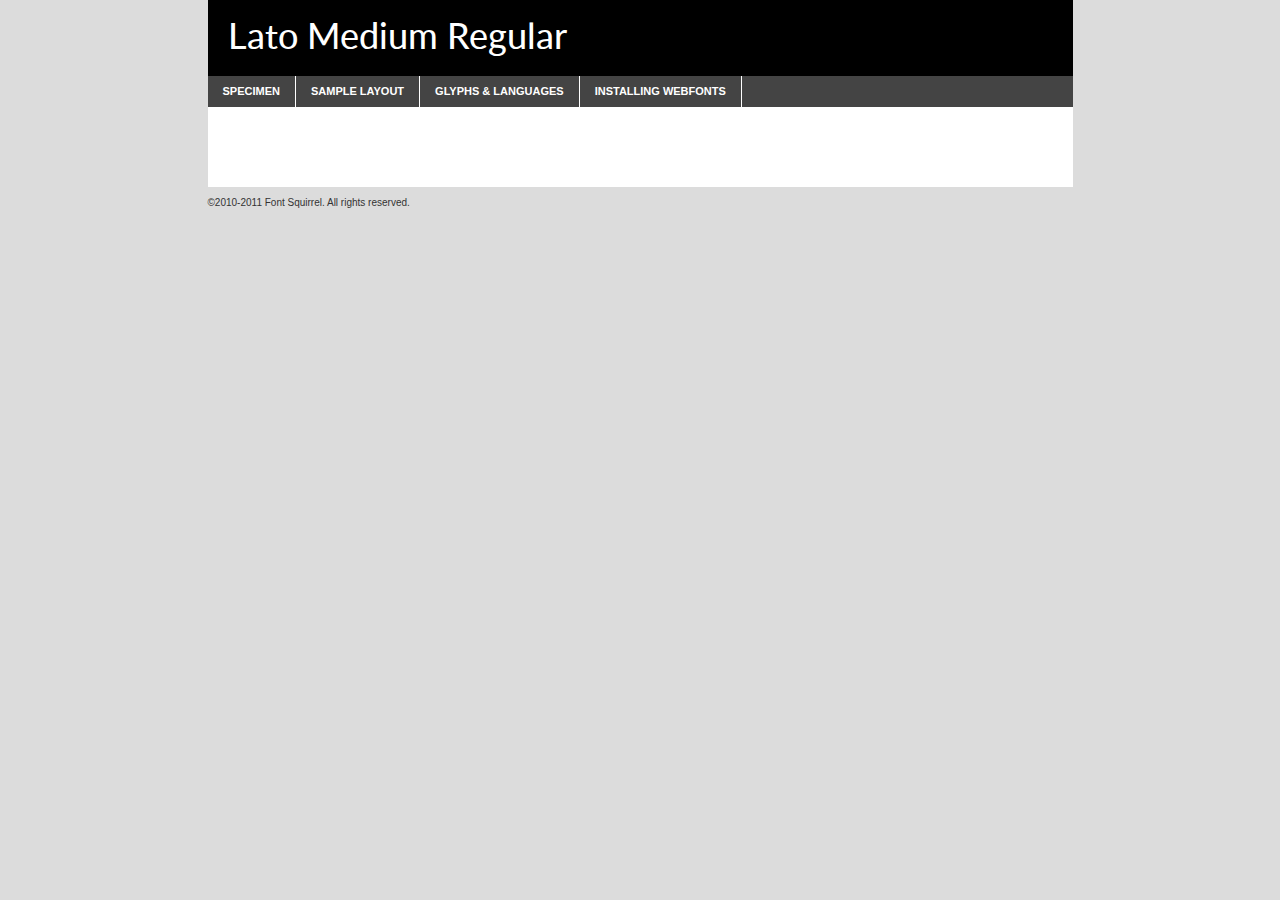
<file: assets/fonts/lato-turkish-font/lato-medium-demo.html>
<!DOCTYPE html PUBLIC "-//W3C//DTD XHTML 1.0 Transitional//EN"
	"http://www.w3.org/TR/xhtml1/DTD/xhtml1-transitional.dtd">

<html xmlns="http://www.w3.org/1999/xhtml" xml:lang="en" lang="en">
<head>
	<meta http-equiv="Content-Type" content="text/html; charset=utf-8" />
	<script src="http://ajax.googleapis.com/ajax/libs/jquery/1.7.2/jquery.min.js" type="text/javascript" charset="utf-8"></script>
	<script src="specimen_files/easytabs.js" type="text/javascript" charset="utf-8"></script>
	<link rel="stylesheet" href="specimen_files/specimen_stylesheet.css" type="text/css" charset="utf-8" />
	<link rel="stylesheet" href="stylesheet.css" type="text/css" charset="utf-8" />

	<style type="text/css">
					body{
				font-family: 'latomedium';
							}
		</style>

	<title>Lato Medium Regular Specimen</title>
	
	
	<script type="text/javascript" charset="utf-8">
		$(document).ready(function() {
			$('#container').easyTabs({defaultContent:1});
		});
	</script>
</head>

<body>
<div id="container">
	<div id="header">
		Lato Medium Regular	</div>
	<ul class="tabs">
		<li><a href="#specimen">Specimen</a></li>
		<li><a href="#layout">Sample Layout</a></li>
				<li><a href="#glyphs">Glyphs &amp; Languages</a></li>
		<li><a href="#installing">Installing Webfonts</a></li>
		
	</ul>
	
	<div id="main_content">

		
			<div id="specimen">
		
				<div class="section">
					<div class="grid12 firstcol">
						<div class="huge">AaBb</div>
					</div>
				</div>
		
				<div class="section">
					<div class="glyph_range">A&#x200B;B&#x200b;C&#x200b;D&#x200b;E&#x200b;F&#x200b;G&#x200b;H&#x200b;I&#x200b;J&#x200b;K&#x200b;L&#x200b;M&#x200b;N&#x200b;O&#x200b;P&#x200b;Q&#x200b;R&#x200b;S&#x200b;T&#x200b;U&#x200b;V&#x200b;W&#x200b;X&#x200b;Y&#x200b;Z&#x200b;a&#x200b;b&#x200b;c&#x200b;d&#x200b;e&#x200b;f&#x200b;g&#x200b;h&#x200b;i&#x200b;j&#x200b;k&#x200b;l&#x200b;m&#x200b;n&#x200b;o&#x200b;p&#x200b;q&#x200b;r&#x200b;s&#x200b;t&#x200b;u&#x200b;v&#x200b;w&#x200b;x&#x200b;y&#x200b;z&#x200b;1&#x200b;2&#x200b;3&#x200b;4&#x200b;5&#x200b;6&#x200b;7&#x200b;8&#x200b;9&#x200b;0&#x200b;&amp;&#x200b;.&#x200b;,&#x200b;?&#x200b;!&#x200b;&#64;&#x200b;(&#x200b;)&#x200b;#&#x200b;$&#x200b;%&#x200b;*&#x200b;+&#x200b;-&#x200b;=&#x200b;:&#x200b;;</div>
				</div>
				<div class="section">
					<div class="grid12 firstcol">
						<table class="sample_table">
							<tr><td>10</td><td class="size10">abcdefghijklmnopqrstuvwxyzABCDEFGHIJKLMNOPQRSTUVWXYZ0123456789abcdefghijklmnopqrstuvwxyzABCDEFGHIJKLMNOPQRSTUVWXYZ0123456789abcdefghijklmnopqrstuvwxyzABCDEFGHIJKLMNOPQRSTUVWXYZ</td></tr>
							<tr><td>11</td><td class="size11">abcdefghijklmnopqrstuvwxyzABCDEFGHIJKLMNOPQRSTUVWXYZ0123456789abcdefghijklmnopqrstuvwxyzABCDEFGHIJKLMNOPQRSTUVWXYZ0123456789abcdefghijklmnopqrstuvwxyzABCDEFGHIJKLMNOPQRSTUVWXYZ</td></tr>
							<tr><td>12</td><td class="size12">abcdefghijklmnopqrstuvwxyzABCDEFGHIJKLMNOPQRSTUVWXYZ0123456789abcdefghijklmnopqrstuvwxyzABCDEFGHIJKLMNOPQRSTUVWXYZ0123456789abcdefghijklmnopqrstuvwxyzABCDEFGHIJKLMNOPQRSTUVWXYZ</td></tr>
							<tr><td>13</td><td class="size13">abcdefghijklmnopqrstuvwxyzABCDEFGHIJKLMNOPQRSTUVWXYZ0123456789abcdefghijklmnopqrstuvwxyzABCDEFGHIJKLMNOPQRSTUVWXYZ0123456789abcdefghijklmnopqrstuvwxyzABCDEFGHIJKLMNOPQRSTUVWXYZ</td></tr>
							<tr><td>14</td><td class="size14">abcdefghijklmnopqrstuvwxyzABCDEFGHIJKLMNOPQRSTUVWXYZ0123456789abcdefghijklmnopqrstuvwxyzABCDEFGHIJKLMNOPQRSTUVWXYZ0123456789abcdefghijklmnopqrstuvwxyzABCDEFGHIJKLMNOPQRSTUVWXYZ</td></tr>
							<tr><td>16</td><td class="size16">abcdefghijklmnopqrstuvwxyzABCDEFGHIJKLMNOPQRSTUVWXYZ0123456789abcdefghijklmnopqrstuvwxyzABCDEFGHIJKLMNOPQRSTUVWXYZ</td></tr>
							<tr><td>18</td><td class="size18">abcdefghijklmnopqrstuvwxyzABCDEFGHIJKLMNOPQRSTUVWXYZ0123456789abcdefghijklmnopqrstuvwxyzABCDEFGHIJKLMNOPQRSTUVWXYZ</td></tr>
							<tr><td>20</td><td class="size20">abcdefghijklmnopqrstuvwxyzABCDEFGHIJKLMNOPQRSTUVWXYZ0123456789abcdefghijklmnopqrstuvwxyzABCDEFGHIJKLMNOPQRSTUVWXYZ</td></tr>
							<tr><td>24</td><td class="size24">abcdefghijklmnopqrstuvwxyzABCDEFGHIJKLMNOPQRSTUVWXYZ0123456789abcdefghijklmnopqrstuvwxyzABCDEFGHIJKLMNOPQRSTUVWXYZ</td></tr>
							<tr><td>30</td><td class="size30">abcdefghijklmnopqrstuvwxyzABCDEFGHIJKLMNOPQRSTUVWXYZ0123456789abcdefghijklmnopqrstuvwxyzABCDEFGHIJKLMNOPQRSTUVWXYZ</td></tr>
							<tr><td>36</td><td class="size36">abcdefghijklmnopqrstuvwxyzABCDEFGHIJKLMNOPQRSTUVWXYZ0123456789abcdefghijklmnopqrstuvwxyzABCDEFGHIJKLMNOPQRSTUVWXYZ</td></tr>
							<tr><td>48</td><td class="size48">abcdefghijklmnopqrstuvwxyzABCDEFGHIJKLMNOPQRSTUVWXYZ0123456789abcdefghijklmnopqrstuvwxyzABCDEFGHIJKLMNOPQRSTUVWXYZ</td></tr>
							<tr><td>60</td><td class="size60">abcdefghijklmnopqrstuvwxyzABCDEFGHIJKLMNOPQRSTUVWXYZ0123456789abcdefghijklmnopqrstuvwxyzABCDEFGHIJKLMNOPQRSTUVWXYZ</td></tr>
							<tr><td>72</td><td class="size72">abcdefghijklmnopqrstuvwxyzABCDEFGHIJKLMNOPQRSTUVWXYZ0123456789abcdefghijklmnopqrstuvwxyzABCDEFGHIJKLMNOPQRSTUVWXYZ</td></tr>
							<tr><td>90</td><td class="size90">abcdefghijklmnopqrstuvwxyzABCDEFGHIJKLMNOPQRSTUVWXYZ0123456789abcdefghijklmnopqrstuvwxyzABCDEFGHIJKLMNOPQRSTUVWXYZ</td></tr>
						</table>
				
					</div>
			
				</div>
		
		
		
								<div class="section" id="bodycomparison">


										<div id="xheight">
				<div class="fontbody">&#x25FC;&#x25FC;&#x25FC;&#x25FC;&#x25FC;&#x25FC;&#x25FC;&#x25FC;&#x25FC;&#x25FC;&#x25FC;&#x25FC;&#x25FC;&#x25FC;&#x25FC;&#x25FC;&#x25FC;&#x25FC;&#x25FC;&#x25FC;&#x25FC;&#x25FC;&#x25FC;&#x25FC;&#x25FC;&#x25FC;&#x25FC;&#x25FC;&#x25FC;&#x25FC;&#x25FC;&#x25FC;&#x25FC;&#x25FC;&#x25FC;&#x25FC;&#x25FC;&#x25FC;&#x25FC;&#x25FC;&#x25FC;&#x25FC;&#x25FC;&#x25FC;&#x25FC;&#x25FC;&#x25FC;&#x25FC;&#x25FC;&#x25FC;&#x25FC;&#x25FC;&#x25FC;&#x25FC;&#x25FC;&#x25FC;&#x25FC;&#x25FC;&#x25FC;&#x25FC;&#x25FC;&#x25FC;&#x25FC;&#x25FC;&#x25FC;&#x25FC;&#x25FC;&#x25FC;&#x25FC;&#x25FC;&#x25FC;&#x25FC;&#x25FC;&#x25FC;&#x25FC;&#x25FC;&#x25FC;&#x25FC;&#x25FC;&#x25FC;&#x25FC;&#x25FC;&#x25FC;&#x25FC;&#x25FC;&#x25FC;&#x25FC;&#x25FC;&#x25FC;&#x25FC;&#x25FC;&#x25FC;&#x25FC;&#x25FC;&#x25FC;&#x25FC;&#x25FC;&#x25FC;&#x25FC;body</div><div class="arialbody">body</div><div class="verdanabody">body</div><div class="georgiabody">body</div></div>
										<div class="fontbody" style="z-index:1">
											body<span>Lato Medium Regular</span>
										</div>
										<div class="arialbody" style="z-index:1">
											body<span>Arial</span>
										</div>
										<div class="verdanabody" style="z-index:1">
											body<span>Verdana</span>
										</div>
										<div class="georgiabody" style="z-index:1">
											body<span>Georgia</span>
										</div>



								</div>
		
		
				<div class="section psample psample_row1" id="">
					
					<div class="grid2 firstcol">
						<p class="size10"><span>10.</span>Aenean lacinia bibendum nulla sed consectetur. Fusce dapibus, tellus ac cursus commodo, tortor mauris condimentum nibh, ut fermentum massa justo sit amet risus. Nullam id dolor id nibh ultricies vehicula ut id elit. Cum sociis natoque penatibus et magnis dis parturient montes, nascetur ridiculus mus. Nulla vitae elit libero, a pharetra augue.</p>
			
					</div>
					<div class="grid3">
						<p class="size11"><span>11.</span>Aenean lacinia bibendum nulla sed consectetur. Fusce dapibus, tellus ac cursus commodo, tortor mauris condimentum nibh, ut fermentum massa justo sit amet risus. Nullam id dolor id nibh ultricies vehicula ut id elit. Cum sociis natoque penatibus et magnis dis parturient montes, nascetur ridiculus mus. Nulla vitae elit libero, a pharetra augue.</p>
			
					</div>
					<div class="grid3">
						<p class="size12"><span>12.</span>Aenean lacinia bibendum nulla sed consectetur. Fusce dapibus, tellus ac cursus commodo, tortor mauris condimentum nibh, ut fermentum massa justo sit amet risus. Nullam id dolor id nibh ultricies vehicula ut id elit. Cum sociis natoque penatibus et magnis dis parturient montes, nascetur ridiculus mus. Nulla vitae elit libero, a pharetra augue.</p>
			
					</div>
					<div class="grid4">
						<p class="size13"><span>13.</span>Aenean lacinia bibendum nulla sed consectetur. Fusce dapibus, tellus ac cursus commodo, tortor mauris condimentum nibh, ut fermentum massa justo sit amet risus. Nullam id dolor id nibh ultricies vehicula ut id elit. Cum sociis natoque penatibus et magnis dis parturient montes, nascetur ridiculus mus. Nulla vitae elit libero, a pharetra augue.</p>
			
					</div>
					<div class="white_blend"></div>
					
				</div>
				<div class="section psample psample_row2" id="">
					<div class="grid3 firstcol">
						<p class="size14"><span>14.</span>Aenean lacinia bibendum nulla sed consectetur. Fusce dapibus, tellus ac cursus commodo, tortor mauris condimentum nibh, ut fermentum massa justo sit amet risus. Nullam id dolor id nibh ultricies vehicula ut id elit. Cum sociis natoque penatibus et magnis dis parturient montes, nascetur ridiculus mus. Nulla vitae elit libero, a pharetra augue.</p>
			
					</div>
					<div class="grid4">
						<p class="size16"><span>16.</span>Aenean lacinia bibendum nulla sed consectetur. Fusce dapibus, tellus ac cursus commodo, tortor mauris condimentum nibh, ut fermentum massa justo sit amet risus. Nullam id dolor id nibh ultricies vehicula ut id elit. Cum sociis natoque penatibus et magnis dis parturient montes, nascetur ridiculus mus. Nulla vitae elit libero, a pharetra augue.</p>
			
					</div>
					<div class="grid5">
						<p class="size18"><span>18.</span>Aenean lacinia bibendum nulla sed consectetur. Fusce dapibus, tellus ac cursus commodo, tortor mauris condimentum nibh, ut fermentum massa justo sit amet risus. Nullam id dolor id nibh ultricies vehicula ut id elit. Cum sociis natoque penatibus et magnis dis parturient montes, nascetur ridiculus mus. Nulla vitae elit libero, a pharetra augue.</p>
			
					</div>

					<div class="white_blend"></div>

				</div>
				
				<div class="section psample psample_row3" id="">
					<div class="grid5 firstcol">
						<p class="size20"><span>20.</span>Aenean lacinia bibendum nulla sed consectetur. Fusce dapibus, tellus ac cursus commodo, tortor mauris condimentum nibh, ut fermentum massa justo sit amet risus. Nullam id dolor id nibh ultricies vehicula ut id elit. Cum sociis natoque penatibus et magnis dis parturient montes, nascetur ridiculus mus. Nulla vitae elit libero, a pharetra augue.</p>
					</div>
					<div class="grid7">
						<p class="size24"><span>24.</span>Aenean lacinia bibendum nulla sed consectetur. Fusce dapibus, tellus ac cursus commodo, tortor mauris condimentum nibh, ut fermentum massa justo sit amet risus. Nullam id dolor id nibh ultricies vehicula ut id elit. Cum sociis natoque penatibus et magnis dis parturient montes, nascetur ridiculus mus. Nulla vitae elit libero, a pharetra augue.</p>
					</div>
					
					<div class="white_blend"></div>
					
				</div>
				
				<div class="section psample psample_row4" id="">
					<div class="grid12 firstcol">
						<p class="size30"><span>30.</span>Aenean lacinia bibendum nulla sed consectetur. Fusce dapibus, tellus ac cursus commodo, tortor mauris condimentum nibh, ut fermentum massa justo sit amet risus. Nullam id dolor id nibh ultricies vehicula ut id elit. Cum sociis natoque penatibus et magnis dis parturient montes, nascetur ridiculus mus. Nulla vitae elit libero, a pharetra augue.</p>
					</div>
					<div class="white_blend"></div>
					
				</div>
				
				
				
				<div class="section psample psample_row1 fullreverse">
					<div class="grid2 firstcol">
						<p class="size10"><span>10.</span>Aenean lacinia bibendum nulla sed consectetur. Fusce dapibus, tellus ac cursus commodo, tortor mauris condimentum nibh, ut fermentum massa justo sit amet risus. Nullam id dolor id nibh ultricies vehicula ut id elit. Cum sociis natoque penatibus et magnis dis parturient montes, nascetur ridiculus mus. Nulla vitae elit libero, a pharetra augue.</p>
			
					</div>
					<div class="grid3">
						<p class="size11"><span>11.</span>Aenean lacinia bibendum nulla sed consectetur. Fusce dapibus, tellus ac cursus commodo, tortor mauris condimentum nibh, ut fermentum massa justo sit amet risus. Nullam id dolor id nibh ultricies vehicula ut id elit. Cum sociis natoque penatibus et magnis dis parturient montes, nascetur ridiculus mus. Nulla vitae elit libero, a pharetra augue.</p>
			
					</div>
					<div class="grid3">
						<p class="size12"><span>12.</span>Aenean lacinia bibendum nulla sed consectetur. Fusce dapibus, tellus ac cursus commodo, tortor mauris condimentum nibh, ut fermentum massa justo sit amet risus. Nullam id dolor id nibh ultricies vehicula ut id elit. Cum sociis natoque penatibus et magnis dis parturient montes, nascetur ridiculus mus. Nulla vitae elit libero, a pharetra augue.</p>
			
					</div>
					<div class="grid4">
						<p class="size13"><span>13.</span>Aenean lacinia bibendum nulla sed consectetur. Fusce dapibus, tellus ac cursus commodo, tortor mauris condimentum nibh, ut fermentum massa justo sit amet risus. Nullam id dolor id nibh ultricies vehicula ut id elit. Cum sociis natoque penatibus et magnis dis parturient montes, nascetur ridiculus mus. Nulla vitae elit libero, a pharetra augue.</p>
			
					</div>
					<div class="black_blend"></div>
					
				</div>
				
				<div class="section psample psample_row2 fullreverse">
					<div class="grid3 firstcol">
						<p class="size14"><span>14.</span>Aenean lacinia bibendum nulla sed consectetur. Fusce dapibus, tellus ac cursus commodo, tortor mauris condimentum nibh, ut fermentum massa justo sit amet risus. Nullam id dolor id nibh ultricies vehicula ut id elit. Cum sociis natoque penatibus et magnis dis parturient montes, nascetur ridiculus mus. Nulla vitae elit libero, a pharetra augue.</p>
			
					</div>
					<div class="grid4">
						<p class="size16"><span>16.</span>Aenean lacinia bibendum nulla sed consectetur. Fusce dapibus, tellus ac cursus commodo, tortor mauris condimentum nibh, ut fermentum massa justo sit amet risus. Nullam id dolor id nibh ultricies vehicula ut id elit. Cum sociis natoque penatibus et magnis dis parturient montes, nascetur ridiculus mus. Nulla vitae elit libero, a pharetra augue.</p>
			
					</div>
					<div class="grid5">
						<p class="size18"><span>18.</span>Aenean lacinia bibendum nulla sed consectetur. Fusce dapibus, tellus ac cursus commodo, tortor mauris condimentum nibh, ut fermentum massa justo sit amet risus. Nullam id dolor id nibh ultricies vehicula ut id elit. Cum sociis natoque penatibus et magnis dis parturient montes, nascetur ridiculus mus. Nulla vitae elit libero, a pharetra augue.</p>
			
					</div>
					<div class="black_blend"></div>

				</div>
				
				<div class="section psample fullreverse psample_row3" id="">
					<div class="grid5 firstcol">
						<p class="size20"><span>20.</span>Aenean lacinia bibendum nulla sed consectetur. Fusce dapibus, tellus ac cursus commodo, tortor mauris condimentum nibh, ut fermentum massa justo sit amet risus. Nullam id dolor id nibh ultricies vehicula ut id elit. Cum sociis natoque penatibus et magnis dis parturient montes, nascetur ridiculus mus. Nulla vitae elit libero, a pharetra augue.</p>
					</div>
					<div class="grid7">
						<p class="size24"><span>24.</span>Aenean lacinia bibendum nulla sed consectetur. Fusce dapibus, tellus ac cursus commodo, tortor mauris condimentum nibh, ut fermentum massa justo sit amet risus. Nullam id dolor id nibh ultricies vehicula ut id elit. Cum sociis natoque penatibus et magnis dis parturient montes, nascetur ridiculus mus. Nulla vitae elit libero, a pharetra augue.</p>
					</div>
					
					<div class="black_blend"></div>
					
				</div>
				
				<div class="section psample fullreverse psample_row4" id="" style="border-bottom: 20px #000 solid;">
					<div class="grid12 firstcol">
						<p class="size30"><span>30.</span>Aenean lacinia bibendum nulla sed consectetur. Fusce dapibus, tellus ac cursus commodo, tortor mauris condimentum nibh, ut fermentum massa justo sit amet risus. Nullam id dolor id nibh ultricies vehicula ut id elit. Cum sociis natoque penatibus et magnis dis parturient montes, nascetur ridiculus mus. Nulla vitae elit libero, a pharetra augue.</p>
					</div>
					<div class="black_blend"></div>
					
				</div>
				
				
				
				
			</div>
			
			<div id="layout">
				
				<div class="section">
					
					<div class="grid12 firstcol">
						<h1>Lorem Ipsum Dolor</h1>
						<h2>Etiam porta sem malesuada magna mollis euismod</h2>
						
						<p class="byline">By <a href="#link">Aenean Lacinia</a></p>
					</div>
				</div>
				<div class="section">
					<div class="grid8 firstcol">
						<p class="large">Donec sed odio dui. Morbi leo risus, porta ac consectetur ac, vestibulum at eros. Fusce dapibus, tellus ac cursus commodo, tortor mauris condimentum nibh, ut fermentum massa justo sit amet risus. </p>

						
						<h3>Pellentesque ornare sem</h3>

						<p>Maecenas sed diam eget risus varius blandit sit amet non magna. Maecenas faucibus mollis interdum. Donec ullamcorper nulla non metus auctor fringilla. Nullam id dolor id nibh ultricies vehicula ut id elit. Nullam id dolor id nibh ultricies vehicula ut id elit. </p>

						<p>Aenean eu leo quam. Pellentesque ornare sem lacinia quam venenatis vestibulum. Lorem ipsum dolor sit amet, consectetur adipiscing elit. Cum sociis natoque penatibus et magnis dis parturient montes, nascetur ridiculus mus. </p>

						<p>Nulla vitae elit libero, a pharetra augue. Praesent commodo cursus magna, vel scelerisque nisl consectetur et. Aenean lacinia bibendum nulla sed consectetur. </p>

						<p>Nullam quis risus eget urna mollis ornare vel eu leo. Nullam quis risus eget urna mollis ornare vel eu leo. Maecenas sed diam eget risus varius blandit sit amet non magna. Donec ullamcorper nulla non metus auctor fringilla. </p>

						<h3>Cras mattis consectetur</h3>

						<p>Aenean eu leo quam. Pellentesque ornare sem lacinia quam venenatis vestibulum. Aenean lacinia bibendum nulla sed consectetur. Integer posuere erat a ante venenatis dapibus posuere velit aliquet. Cras mattis consectetur purus sit amet fermentum. </p>

						<p>Nullam id dolor id nibh ultricies vehicula ut id elit. Nullam quis risus eget urna mollis ornare vel eu leo. Cras mattis consectetur purus sit amet fermentum.</p>
					</div>
					
					<div class="grid4 sidebar">
						
						<div class="box reverse">
							<p class="last">Nullam quis risus eget urna mollis ornare vel eu leo. Donec ullamcorper nulla non metus auctor fringilla. Cras mattis consectetur purus sit amet fermentum. Sed posuere consectetur est at lobortis. Lorem ipsum dolor sit amet, consectetur adipiscing elit. </p>
						</div>
						
						<p class="caption">Maecenas sed diam eget risus varius.</p>

						<p>Vestibulum id ligula porta felis euismod semper. Integer posuere erat a ante venenatis dapibus posuere velit aliquet. Vestibulum id ligula porta felis euismod semper. Sed posuere consectetur est at lobortis. Maecenas sed diam eget risus varius blandit sit amet non magna. Fusce dapibus, tellus ac cursus commodo, tortor mauris condimentum nibh, ut fermentum massa justo sit amet risus. </p>

					

						<p>Duis mollis, est non commodo luctus, nisi erat porttitor ligula, eget lacinia odio sem nec elit. Aenean lacinia bibendum nulla sed consectetur. Vivamus sagittis lacus vel augue laoreet rutrum faucibus dolor auctor. Aenean lacinia bibendum nulla sed consectetur. Nullam quis risus eget urna mollis ornare vel eu leo. </p>

						<p>Praesent commodo cursus magna, vel scelerisque nisl consectetur et. Donec ullamcorper nulla non metus auctor fringilla. Maecenas faucibus mollis interdum. Fusce dapibus, tellus ac cursus commodo, tortor mauris condimentum nibh, ut fermentum massa justo sit amet risus. </p>

					</div>
				</div>
				
			</div>


			



		<div id="glyphs">
			<div class="section">
				<div class="grid12 firstcol">
			
				<h1>Language Support</h1>
				<p>The subset of Lato Medium Regular in this kit supports the following languages:<br />
			
					Albanian, Basque, Breton, Chamorro, Danish, Dutch, English, Faroese, Finnish, French, Frisian, Galician, German, Icelandic, Italian, Malagasy, Norwegian, Portuguese, Spanish, Swedish				</p>
				<h1>Glyph Chart</h1>
				<p>The subset of Lato Medium Regular in this kit includes all the glyphs listed below. Unicode entities are included above each glyph to help you insert individual characters into your layout.</p>
				<div id="glyph_chart">
			
																														 <div><p>&amp;#13;</p>&#13;</div>
																				 <div><p>&amp;#32;</p>&#32;</div>
																				 <div><p>&amp;#33;</p>&#33;</div>
																				 <div><p>&amp;#34;</p>&#34;</div>
																				 <div><p>&amp;#35;</p>&#35;</div>
																				 <div><p>&amp;#36;</p>&#36;</div>
																				 <div><p>&amp;#37;</p>&#37;</div>
																				 <div><p>&amp;#38;</p>&#38;</div>
																				 <div><p>&amp;#39;</p>&#39;</div>
																				 <div><p>&amp;#40;</p>&#40;</div>
																				 <div><p>&amp;#41;</p>&#41;</div>
																				 <div><p>&amp;#42;</p>&#42;</div>
																				 <div><p>&amp;#43;</p>&#43;</div>
																				 <div><p>&amp;#44;</p>&#44;</div>
																				 <div><p>&amp;#45;</p>&#45;</div>
																				 <div><p>&amp;#46;</p>&#46;</div>
																				 <div><p>&amp;#47;</p>&#47;</div>
																				 <div><p>&amp;#48;</p>&#48;</div>
																				 <div><p>&amp;#49;</p>&#49;</div>
																				 <div><p>&amp;#50;</p>&#50;</div>
																				 <div><p>&amp;#51;</p>&#51;</div>
																				 <div><p>&amp;#52;</p>&#52;</div>
																				 <div><p>&amp;#53;</p>&#53;</div>
																				 <div><p>&amp;#54;</p>&#54;</div>
																				 <div><p>&amp;#55;</p>&#55;</div>
																				 <div><p>&amp;#56;</p>&#56;</div>
																				 <div><p>&amp;#57;</p>&#57;</div>
																				 <div><p>&amp;#58;</p>&#58;</div>
																				 <div><p>&amp;#59;</p>&#59;</div>
																				 <div><p>&amp;#60;</p>&#60;</div>
																				 <div><p>&amp;#61;</p>&#61;</div>
																				 <div><p>&amp;#62;</p>&#62;</div>
																				 <div><p>&amp;#63;</p>&#63;</div>
																				 <div><p>&amp;#64;</p>&#64;</div>
																				 <div><p>&amp;#65;</p>&#65;</div>
																				 <div><p>&amp;#66;</p>&#66;</div>
																				 <div><p>&amp;#67;</p>&#67;</div>
																				 <div><p>&amp;#68;</p>&#68;</div>
																				 <div><p>&amp;#69;</p>&#69;</div>
																				 <div><p>&amp;#70;</p>&#70;</div>
																				 <div><p>&amp;#71;</p>&#71;</div>
																				 <div><p>&amp;#72;</p>&#72;</div>
																				 <div><p>&amp;#73;</p>&#73;</div>
																				 <div><p>&amp;#74;</p>&#74;</div>
																				 <div><p>&amp;#75;</p>&#75;</div>
																				 <div><p>&amp;#76;</p>&#76;</div>
																				 <div><p>&amp;#77;</p>&#77;</div>
																				 <div><p>&amp;#78;</p>&#78;</div>
																				 <div><p>&amp;#79;</p>&#79;</div>
																				 <div><p>&amp;#80;</p>&#80;</div>
																				 <div><p>&amp;#81;</p>&#81;</div>
																				 <div><p>&amp;#82;</p>&#82;</div>
																				 <div><p>&amp;#83;</p>&#83;</div>
																				 <div><p>&amp;#84;</p>&#84;</div>
																				 <div><p>&amp;#85;</p>&#85;</div>
																				 <div><p>&amp;#86;</p>&#86;</div>
																				 <div><p>&amp;#87;</p>&#87;</div>
																				 <div><p>&amp;#88;</p>&#88;</div>
																				 <div><p>&amp;#89;</p>&#89;</div>
																				 <div><p>&amp;#90;</p>&#90;</div>
																				 <div><p>&amp;#91;</p>&#91;</div>
																				 <div><p>&amp;#92;</p>&#92;</div>
																				 <div><p>&amp;#93;</p>&#93;</div>
																				 <div><p>&amp;#94;</p>&#94;</div>
																				 <div><p>&amp;#95;</p>&#95;</div>
																				 <div><p>&amp;#96;</p>&#96;</div>
																				 <div><p>&amp;#97;</p>&#97;</div>
																				 <div><p>&amp;#98;</p>&#98;</div>
																				 <div><p>&amp;#99;</p>&#99;</div>
																				 <div><p>&amp;#100;</p>&#100;</div>
																				 <div><p>&amp;#101;</p>&#101;</div>
																				 <div><p>&amp;#102;</p>&#102;</div>
																				 <div><p>&amp;#103;</p>&#103;</div>
																				 <div><p>&amp;#104;</p>&#104;</div>
																				 <div><p>&amp;#105;</p>&#105;</div>
																				 <div><p>&amp;#106;</p>&#106;</div>
																				 <div><p>&amp;#107;</p>&#107;</div>
																				 <div><p>&amp;#108;</p>&#108;</div>
																				 <div><p>&amp;#109;</p>&#109;</div>
																				 <div><p>&amp;#110;</p>&#110;</div>
																				 <div><p>&amp;#111;</p>&#111;</div>
																				 <div><p>&amp;#112;</p>&#112;</div>
																				 <div><p>&amp;#113;</p>&#113;</div>
																				 <div><p>&amp;#114;</p>&#114;</div>
																				 <div><p>&amp;#115;</p>&#115;</div>
																				 <div><p>&amp;#116;</p>&#116;</div>
																				 <div><p>&amp;#117;</p>&#117;</div>
																				 <div><p>&amp;#118;</p>&#118;</div>
																				 <div><p>&amp;#119;</p>&#119;</div>
																				 <div><p>&amp;#120;</p>&#120;</div>
																				 <div><p>&amp;#121;</p>&#121;</div>
																				 <div><p>&amp;#122;</p>&#122;</div>
																				 <div><p>&amp;#123;</p>&#123;</div>
																				 <div><p>&amp;#124;</p>&#124;</div>
																				 <div><p>&amp;#125;</p>&#125;</div>
																				 <div><p>&amp;#126;</p>&#126;</div>
																				 <div><p>&amp;#160;</p>&#160;</div>
																				 <div><p>&amp;#161;</p>&#161;</div>
																				 <div><p>&amp;#162;</p>&#162;</div>
																				 <div><p>&amp;#163;</p>&#163;</div>
																				 <div><p>&amp;#164;</p>&#164;</div>
																				 <div><p>&amp;#165;</p>&#165;</div>
																				 <div><p>&amp;#166;</p>&#166;</div>
																				 <div><p>&amp;#167;</p>&#167;</div>
																				 <div><p>&amp;#168;</p>&#168;</div>
																				 <div><p>&amp;#169;</p>&#169;</div>
																				 <div><p>&amp;#170;</p>&#170;</div>
																				 <div><p>&amp;#171;</p>&#171;</div>
																				 <div><p>&amp;#172;</p>&#172;</div>
																				 <div><p>&amp;#45;</p>&#45;</div>
																				 <div><p>&amp;#174;</p>&#174;</div>
																				 <div><p>&amp;#175;</p>&#175;</div>
																				 <div><p>&amp;#176;</p>&#176;</div>
																				 <div><p>&amp;#177;</p>&#177;</div>
																				 <div><p>&amp;#178;</p>&#178;</div>
																				 <div><p>&amp;#179;</p>&#179;</div>
																				 <div><p>&amp;#180;</p>&#180;</div>
																				 <div><p>&amp;#181;</p>&#181;</div>
																				 <div><p>&amp;#182;</p>&#182;</div>
																				 <div><p>&amp;#183;</p>&#183;</div>
																				 <div><p>&amp;#184;</p>&#184;</div>
																				 <div><p>&amp;#185;</p>&#185;</div>
																				 <div><p>&amp;#186;</p>&#186;</div>
																				 <div><p>&amp;#187;</p>&#187;</div>
																				 <div><p>&amp;#188;</p>&#188;</div>
																				 <div><p>&amp;#189;</p>&#189;</div>
																				 <div><p>&amp;#190;</p>&#190;</div>
																				 <div><p>&amp;#191;</p>&#191;</div>
																				 <div><p>&amp;#192;</p>&#192;</div>
																				 <div><p>&amp;#193;</p>&#193;</div>
																				 <div><p>&amp;#194;</p>&#194;</div>
																				 <div><p>&amp;#195;</p>&#195;</div>
																				 <div><p>&amp;#196;</p>&#196;</div>
																				 <div><p>&amp;#197;</p>&#197;</div>
																				 <div><p>&amp;#198;</p>&#198;</div>
																				 <div><p>&amp;#199;</p>&#199;</div>
																				 <div><p>&amp;#200;</p>&#200;</div>
																				 <div><p>&amp;#201;</p>&#201;</div>
																				 <div><p>&amp;#202;</p>&#202;</div>
																				 <div><p>&amp;#203;</p>&#203;</div>
																				 <div><p>&amp;#204;</p>&#204;</div>
																				 <div><p>&amp;#205;</p>&#205;</div>
																				 <div><p>&amp;#206;</p>&#206;</div>
																				 <div><p>&amp;#207;</p>&#207;</div>
																				 <div><p>&amp;#208;</p>&#208;</div>
																				 <div><p>&amp;#209;</p>&#209;</div>
																				 <div><p>&amp;#210;</p>&#210;</div>
																				 <div><p>&amp;#211;</p>&#211;</div>
																				 <div><p>&amp;#212;</p>&#212;</div>
																				 <div><p>&amp;#213;</p>&#213;</div>
																				 <div><p>&amp;#214;</p>&#214;</div>
																				 <div><p>&amp;#215;</p>&#215;</div>
																				 <div><p>&amp;#216;</p>&#216;</div>
																				 <div><p>&amp;#217;</p>&#217;</div>
																				 <div><p>&amp;#218;</p>&#218;</div>
																				 <div><p>&amp;#219;</p>&#219;</div>
																				 <div><p>&amp;#220;</p>&#220;</div>
																				 <div><p>&amp;#221;</p>&#221;</div>
																				 <div><p>&amp;#222;</p>&#222;</div>
																				 <div><p>&amp;#223;</p>&#223;</div>
																				 <div><p>&amp;#224;</p>&#224;</div>
																				 <div><p>&amp;#225;</p>&#225;</div>
																				 <div><p>&amp;#226;</p>&#226;</div>
																				 <div><p>&amp;#227;</p>&#227;</div>
																				 <div><p>&amp;#228;</p>&#228;</div>
																				 <div><p>&amp;#229;</p>&#229;</div>
																				 <div><p>&amp;#230;</p>&#230;</div>
																				 <div><p>&amp;#231;</p>&#231;</div>
																				 <div><p>&amp;#232;</p>&#232;</div>
																				 <div><p>&amp;#233;</p>&#233;</div>
																				 <div><p>&amp;#234;</p>&#234;</div>
																				 <div><p>&amp;#235;</p>&#235;</div>
																				 <div><p>&amp;#236;</p>&#236;</div>
																				 <div><p>&amp;#237;</p>&#237;</div>
																				 <div><p>&amp;#238;</p>&#238;</div>
																				 <div><p>&amp;#239;</p>&#239;</div>
																				 <div><p>&amp;#240;</p>&#240;</div>
																				 <div><p>&amp;#241;</p>&#241;</div>
																				 <div><p>&amp;#242;</p>&#242;</div>
																				 <div><p>&amp;#243;</p>&#243;</div>
																				 <div><p>&amp;#244;</p>&#244;</div>
																				 <div><p>&amp;#245;</p>&#245;</div>
																				 <div><p>&amp;#246;</p>&#246;</div>
																				 <div><p>&amp;#247;</p>&#247;</div>
																				 <div><p>&amp;#248;</p>&#248;</div>
																				 <div><p>&amp;#249;</p>&#249;</div>
																				 <div><p>&amp;#250;</p>&#250;</div>
																				 <div><p>&amp;#251;</p>&#251;</div>
																				 <div><p>&amp;#252;</p>&#252;</div>
																				 <div><p>&amp;#253;</p>&#253;</div>
																				 <div><p>&amp;#254;</p>&#254;</div>
																				 <div><p>&amp;#255;</p>&#255;</div>
																				 <div><p>&amp;#338;</p>&#338;</div>
																				 <div><p>&amp;#339;</p>&#339;</div>
																				 <div><p>&amp;#376;</p>&#376;</div>
																				 <div><p>&amp;#710;</p>&#710;</div>
																				 <div><p>&amp;#732;</p>&#732;</div>
																				 <div><p>&amp;#8192;</p>&#8192;</div>
																				 <div><p>&amp;#8193;</p>&#8193;</div>
																				 <div><p>&amp;#8194;</p>&#8194;</div>
																				 <div><p>&amp;#8195;</p>&#8195;</div>
																				 <div><p>&amp;#8196;</p>&#8196;</div>
																				 <div><p>&amp;#8197;</p>&#8197;</div>
																				 <div><p>&amp;#8198;</p>&#8198;</div>
																				 <div><p>&amp;#8199;</p>&#8199;</div>
																				 <div><p>&amp;#8200;</p>&#8200;</div>
																				 <div><p>&amp;#8201;</p>&#8201;</div>
																				 <div><p>&amp;#8202;</p>&#8202;</div>
																				 <div><p>&amp;#8208;</p>&#8208;</div>
																				 <div><p>&amp;#8209;</p>&#8209;</div>
																				 <div><p>&amp;#8210;</p>&#8210;</div>
																				 <div><p>&amp;#8211;</p>&#8211;</div>
																				 <div><p>&amp;#8212;</p>&#8212;</div>
																				 <div><p>&amp;#8216;</p>&#8216;</div>
																				 <div><p>&amp;#8217;</p>&#8217;</div>
																				 <div><p>&amp;#8218;</p>&#8218;</div>
																				 <div><p>&amp;#8220;</p>&#8220;</div>
																				 <div><p>&amp;#8221;</p>&#8221;</div>
																				 <div><p>&amp;#8222;</p>&#8222;</div>
																				 <div><p>&amp;#8226;</p>&#8226;</div>
																				 <div><p>&amp;#8230;</p>&#8230;</div>
																				 <div><p>&amp;#8239;</p>&#8239;</div>
																				 <div><p>&amp;#8249;</p>&#8249;</div>
																				 <div><p>&amp;#8250;</p>&#8250;</div>
																				 <div><p>&amp;#8287;</p>&#8287;</div>
																				 <div><p>&amp;#8364;</p>&#8364;</div>
																				 <div><p>&amp;#8482;</p>&#8482;</div>
																				 <div><p>&amp;#9724;</p>&#9724;</div>
																				 <div><p>&amp;#64257;</p>&#64257;</div>
																				 <div><p>&amp;#64258;</p>&#64258;</div>
																				 <div><p>&amp;#64259;</p>&#64259;</div>
																				 <div><p>&amp;#64260;</p>&#64260;</div>
																												</div>	
				</div>
		
		
			</div>
		</div>
		
		
		<div id="specs">
			
		</div>
	
		<div id="installing">
			<div class="section">
				<div class="grid7 firstcol">
					<h1>Installing Webfonts</h1>
					
					<p>Webfonts are supported by all major browser platforms but not all in the same way. There are currently four different font formats that must be included in order to target all browsers. This includes TTF, WOFF, EOT and SVG.</p>
					
					<h2>1. Upload your webfonts</h2>
					<p>You must upload your webfont kit to your website. They should be in or near the same directory as your CSS files.</p>
					
					<h2>2. Include the webfont stylesheet</h2>
					<p>A special CSS @font-face declaration helps the various browsers select the appropriate font it needs without causing you a bunch of headaches. Learn more about this syntax by reading the <a href="http://www.fontspring.com/blog/further-hardening-of-the-bulletproof-syntax">Fontspring blog post</a> about it. The code for it is as follows:</p>


<code>
@font-face{ 
	font-family: 'MyWebFont';
	src: url('WebFont.eot');
	src: url('WebFont.eot?#iefix') format('embedded-opentype'),
	     url('WebFont.woff') format('woff'),
	     url('WebFont.ttf') format('truetype'),
	     url('WebFont.svg#webfont') format('svg');
}
</code>

	<p>We've already gone ahead and generated the code for you. All you have to do is link to the stylesheet in your HTML, like this:</p>
	<code>&lt;link rel=&quot;stylesheet&quot; href=&quot;stylesheet.css&quot; type=&quot;text/css&quot; charset=&quot;utf-8&quot; /&gt;</code>

					<h2>3. Modify your own stylesheet</h2>
					<p>To take advantage of your new fonts, you must tell your stylesheet to use them. Look at the original @font-face declaration above and find the property called "font-family." The name linked there will be what you use to reference the font. Prepend that webfont name to the font stack in the "font-family" property, inside the selector you want to change. For example:</p>
<code>p { font-family: 'WebFont', Arial, sans-serif; }</code>

<h2>4. Test</h2>
<p>Getting webfonts to work cross-browser <em>can</em> be tricky. Use the information in the sidebar to help you if you find that fonts aren't loading in a particular browser.</p>
				</div>
				
				<div class="grid5 sidebar">
					<div class="box">
						<h2>Troubleshooting<br />Font-Face Problems</h2>
						<p>Having trouble getting your webfonts to load in your new website? Here are some tips to sort out what might be the problem.</p>

						<h3>Fonts not showing in any browser</h3>

						<p>This sounds like you need to work on the plumbing. You either did not upload the fonts to the correct directory, or you did not link the fonts properly in the CSS. If you've confirmed that all this is correct and you still have a problem, take a look at your .htaccess file and see if requests are getting intercepted.</p>

						<h3>Fonts not loading in iPhone or iPad</h3>

						<p>The most common problem here is that you are serving the fonts from an IIS server. IIS refuses to serve files that have unknown MIME types. If that is the case, you must set the MIME type for SVG to "image/svg+xml" in the server settings. Follow these instructions from Microsoft if you need help.</p>

						<h3>Fonts not loading in Firefox</h3>

						<p>The primary reason for this failure? You are still using a version Firefox older than 3.5. So upgrade already! If that isn't it, then you are very likely serving fonts from a different domain. Firefox requires that all font assets be served from the same domain. Lastly it is possible that you need to add WOFF to your list of MIME types (if you are serving via IIS.)</p>

						<h3>Fonts not loading in IE</h3>

						<p>Are you looking at Internet Explorer on an actual Windows machine or are you cheating by using a service like Adobe BrowserLab? Many of these screenshot services do not render @font-face for IE. Best to test it on a real machine.</p>

						<h3>Fonts not loading in IE9</h3>

						<p>IE9, like Firefox, requires that fonts be served from the same domain as the website. Make sure that is the case.</p>
					</div>
				</div>
			</div>
			
		</div>
	
	</div>
	<div id="footer">
		<p>&copy;2010-2011 Font Squirrel. All rights reserved.</p>
	</div>
</div>
</body>
</html>
</file>
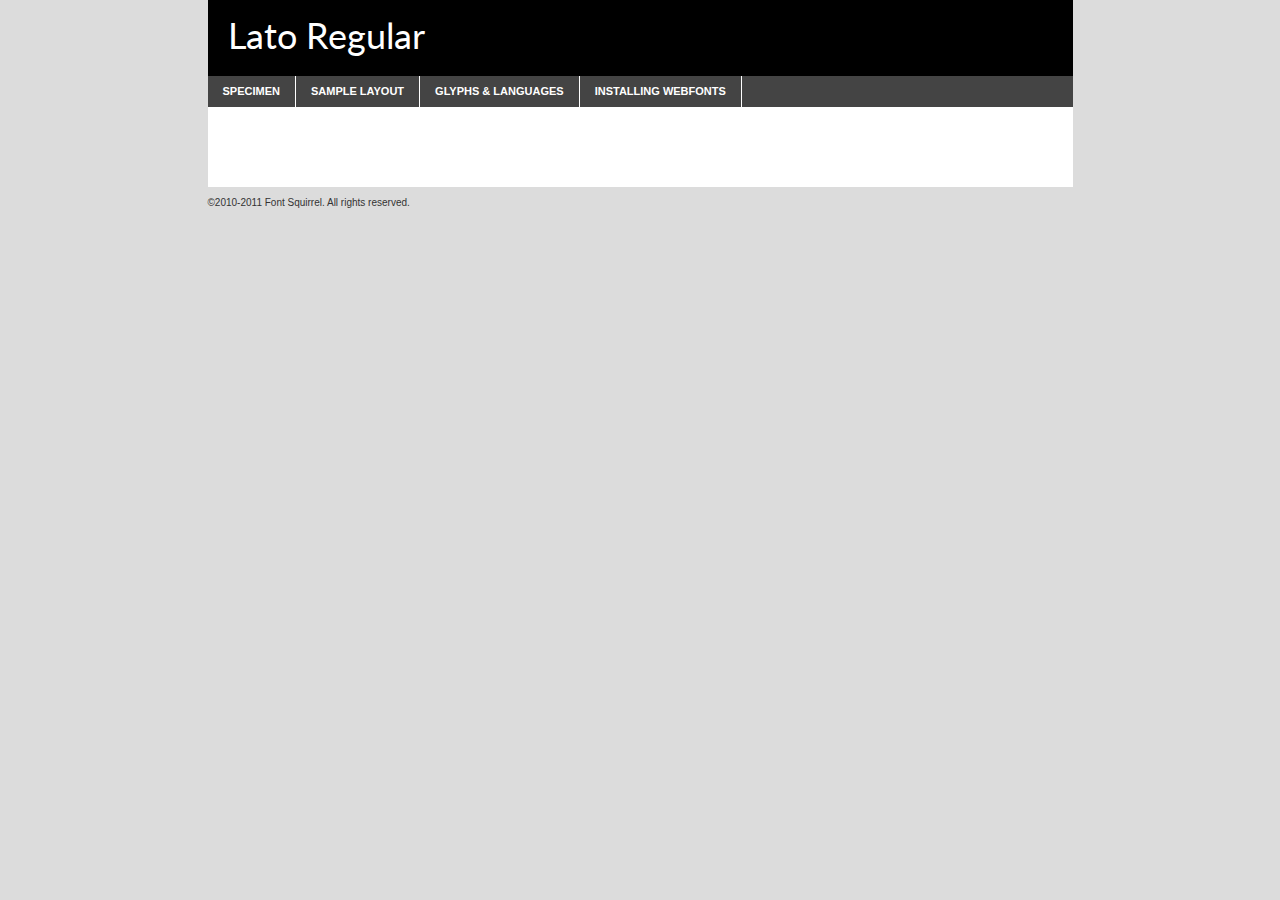
<file: assets/fonts/lato-turkish-font/lato-regular-demo.html>
<!DOCTYPE html PUBLIC "-//W3C//DTD XHTML 1.0 Transitional//EN"
	"http://www.w3.org/TR/xhtml1/DTD/xhtml1-transitional.dtd">

<html xmlns="http://www.w3.org/1999/xhtml" xml:lang="en" lang="en">
<head>
	<meta http-equiv="Content-Type" content="text/html; charset=utf-8" />
	<script src="http://ajax.googleapis.com/ajax/libs/jquery/1.7.2/jquery.min.js" type="text/javascript" charset="utf-8"></script>
	<script src="specimen_files/easytabs.js" type="text/javascript" charset="utf-8"></script>
	<link rel="stylesheet" href="specimen_files/specimen_stylesheet.css" type="text/css" charset="utf-8" />
	<link rel="stylesheet" href="stylesheet.css" type="text/css" charset="utf-8" />

	<style type="text/css">
					body{
				font-family: 'latoregular';
							}
		</style>

	<title>Lato Regular Specimen</title>
	
	
	<script type="text/javascript" charset="utf-8">
		$(document).ready(function() {
			$('#container').easyTabs({defaultContent:1});
		});
	</script>
</head>

<body>
<div id="container">
	<div id="header">
		Lato Regular	</div>
	<ul class="tabs">
		<li><a href="#specimen">Specimen</a></li>
		<li><a href="#layout">Sample Layout</a></li>
				<li><a href="#glyphs">Glyphs &amp; Languages</a></li>
		<li><a href="#installing">Installing Webfonts</a></li>
		
	</ul>
	
	<div id="main_content">

		
			<div id="specimen">
		
				<div class="section">
					<div class="grid12 firstcol">
						<div class="huge">AaBb</div>
					</div>
				</div>
		
				<div class="section">
					<div class="glyph_range">A&#x200B;B&#x200b;C&#x200b;D&#x200b;E&#x200b;F&#x200b;G&#x200b;H&#x200b;I&#x200b;J&#x200b;K&#x200b;L&#x200b;M&#x200b;N&#x200b;O&#x200b;P&#x200b;Q&#x200b;R&#x200b;S&#x200b;T&#x200b;U&#x200b;V&#x200b;W&#x200b;X&#x200b;Y&#x200b;Z&#x200b;a&#x200b;b&#x200b;c&#x200b;d&#x200b;e&#x200b;f&#x200b;g&#x200b;h&#x200b;i&#x200b;j&#x200b;k&#x200b;l&#x200b;m&#x200b;n&#x200b;o&#x200b;p&#x200b;q&#x200b;r&#x200b;s&#x200b;t&#x200b;u&#x200b;v&#x200b;w&#x200b;x&#x200b;y&#x200b;z&#x200b;1&#x200b;2&#x200b;3&#x200b;4&#x200b;5&#x200b;6&#x200b;7&#x200b;8&#x200b;9&#x200b;0&#x200b;&amp;&#x200b;.&#x200b;,&#x200b;?&#x200b;!&#x200b;&#64;&#x200b;(&#x200b;)&#x200b;#&#x200b;$&#x200b;%&#x200b;*&#x200b;+&#x200b;-&#x200b;=&#x200b;:&#x200b;;</div>
				</div>
				<div class="section">
					<div class="grid12 firstcol">
						<table class="sample_table">
							<tr><td>10</td><td class="size10">abcdefghijklmnopqrstuvwxyzABCDEFGHIJKLMNOPQRSTUVWXYZ0123456789abcdefghijklmnopqrstuvwxyzABCDEFGHIJKLMNOPQRSTUVWXYZ0123456789abcdefghijklmnopqrstuvwxyzABCDEFGHIJKLMNOPQRSTUVWXYZ</td></tr>
							<tr><td>11</td><td class="size11">abcdefghijklmnopqrstuvwxyzABCDEFGHIJKLMNOPQRSTUVWXYZ0123456789abcdefghijklmnopqrstuvwxyzABCDEFGHIJKLMNOPQRSTUVWXYZ0123456789abcdefghijklmnopqrstuvwxyzABCDEFGHIJKLMNOPQRSTUVWXYZ</td></tr>
							<tr><td>12</td><td class="size12">abcdefghijklmnopqrstuvwxyzABCDEFGHIJKLMNOPQRSTUVWXYZ0123456789abcdefghijklmnopqrstuvwxyzABCDEFGHIJKLMNOPQRSTUVWXYZ0123456789abcdefghijklmnopqrstuvwxyzABCDEFGHIJKLMNOPQRSTUVWXYZ</td></tr>
							<tr><td>13</td><td class="size13">abcdefghijklmnopqrstuvwxyzABCDEFGHIJKLMNOPQRSTUVWXYZ0123456789abcdefghijklmnopqrstuvwxyzABCDEFGHIJKLMNOPQRSTUVWXYZ0123456789abcdefghijklmnopqrstuvwxyzABCDEFGHIJKLMNOPQRSTUVWXYZ</td></tr>
							<tr><td>14</td><td class="size14">abcdefghijklmnopqrstuvwxyzABCDEFGHIJKLMNOPQRSTUVWXYZ0123456789abcdefghijklmnopqrstuvwxyzABCDEFGHIJKLMNOPQRSTUVWXYZ0123456789abcdefghijklmnopqrstuvwxyzABCDEFGHIJKLMNOPQRSTUVWXYZ</td></tr>
							<tr><td>16</td><td class="size16">abcdefghijklmnopqrstuvwxyzABCDEFGHIJKLMNOPQRSTUVWXYZ0123456789abcdefghijklmnopqrstuvwxyzABCDEFGHIJKLMNOPQRSTUVWXYZ</td></tr>
							<tr><td>18</td><td class="size18">abcdefghijklmnopqrstuvwxyzABCDEFGHIJKLMNOPQRSTUVWXYZ0123456789abcdefghijklmnopqrstuvwxyzABCDEFGHIJKLMNOPQRSTUVWXYZ</td></tr>
							<tr><td>20</td><td class="size20">abcdefghijklmnopqrstuvwxyzABCDEFGHIJKLMNOPQRSTUVWXYZ0123456789abcdefghijklmnopqrstuvwxyzABCDEFGHIJKLMNOPQRSTUVWXYZ</td></tr>
							<tr><td>24</td><td class="size24">abcdefghijklmnopqrstuvwxyzABCDEFGHIJKLMNOPQRSTUVWXYZ0123456789abcdefghijklmnopqrstuvwxyzABCDEFGHIJKLMNOPQRSTUVWXYZ</td></tr>
							<tr><td>30</td><td class="size30">abcdefghijklmnopqrstuvwxyzABCDEFGHIJKLMNOPQRSTUVWXYZ0123456789abcdefghijklmnopqrstuvwxyzABCDEFGHIJKLMNOPQRSTUVWXYZ</td></tr>
							<tr><td>36</td><td class="size36">abcdefghijklmnopqrstuvwxyzABCDEFGHIJKLMNOPQRSTUVWXYZ0123456789abcdefghijklmnopqrstuvwxyzABCDEFGHIJKLMNOPQRSTUVWXYZ</td></tr>
							<tr><td>48</td><td class="size48">abcdefghijklmnopqrstuvwxyzABCDEFGHIJKLMNOPQRSTUVWXYZ0123456789abcdefghijklmnopqrstuvwxyzABCDEFGHIJKLMNOPQRSTUVWXYZ</td></tr>
							<tr><td>60</td><td class="size60">abcdefghijklmnopqrstuvwxyzABCDEFGHIJKLMNOPQRSTUVWXYZ0123456789abcdefghijklmnopqrstuvwxyzABCDEFGHIJKLMNOPQRSTUVWXYZ</td></tr>
							<tr><td>72</td><td class="size72">abcdefghijklmnopqrstuvwxyzABCDEFGHIJKLMNOPQRSTUVWXYZ0123456789abcdefghijklmnopqrstuvwxyzABCDEFGHIJKLMNOPQRSTUVWXYZ</td></tr>
							<tr><td>90</td><td class="size90">abcdefghijklmnopqrstuvwxyzABCDEFGHIJKLMNOPQRSTUVWXYZ0123456789abcdefghijklmnopqrstuvwxyzABCDEFGHIJKLMNOPQRSTUVWXYZ</td></tr>
						</table>
				
					</div>
			
				</div>
		
		
		
								<div class="section" id="bodycomparison">


										<div id="xheight">
				<div class="fontbody">&#x25FC;&#x25FC;&#x25FC;&#x25FC;&#x25FC;&#x25FC;&#x25FC;&#x25FC;&#x25FC;&#x25FC;&#x25FC;&#x25FC;&#x25FC;&#x25FC;&#x25FC;&#x25FC;&#x25FC;&#x25FC;&#x25FC;&#x25FC;&#x25FC;&#x25FC;&#x25FC;&#x25FC;&#x25FC;&#x25FC;&#x25FC;&#x25FC;&#x25FC;&#x25FC;&#x25FC;&#x25FC;&#x25FC;&#x25FC;&#x25FC;&#x25FC;&#x25FC;&#x25FC;&#x25FC;&#x25FC;&#x25FC;&#x25FC;&#x25FC;&#x25FC;&#x25FC;&#x25FC;&#x25FC;&#x25FC;&#x25FC;&#x25FC;&#x25FC;&#x25FC;&#x25FC;&#x25FC;&#x25FC;&#x25FC;&#x25FC;&#x25FC;&#x25FC;&#x25FC;&#x25FC;&#x25FC;&#x25FC;&#x25FC;&#x25FC;&#x25FC;&#x25FC;&#x25FC;&#x25FC;&#x25FC;&#x25FC;&#x25FC;&#x25FC;&#x25FC;&#x25FC;&#x25FC;&#x25FC;&#x25FC;&#x25FC;&#x25FC;&#x25FC;&#x25FC;&#x25FC;&#x25FC;&#x25FC;&#x25FC;&#x25FC;&#x25FC;&#x25FC;&#x25FC;&#x25FC;&#x25FC;&#x25FC;&#x25FC;&#x25FC;&#x25FC;&#x25FC;&#x25FC;&#x25FC;body</div><div class="arialbody">body</div><div class="verdanabody">body</div><div class="georgiabody">body</div></div>
										<div class="fontbody" style="z-index:1">
											body<span>Lato Regular</span>
										</div>
										<div class="arialbody" style="z-index:1">
											body<span>Arial</span>
										</div>
										<div class="verdanabody" style="z-index:1">
											body<span>Verdana</span>
										</div>
										<div class="georgiabody" style="z-index:1">
											body<span>Georgia</span>
										</div>



								</div>
		
		
				<div class="section psample psample_row1" id="">
					
					<div class="grid2 firstcol">
						<p class="size10"><span>10.</span>Aenean lacinia bibendum nulla sed consectetur. Fusce dapibus, tellus ac cursus commodo, tortor mauris condimentum nibh, ut fermentum massa justo sit amet risus. Nullam id dolor id nibh ultricies vehicula ut id elit. Cum sociis natoque penatibus et magnis dis parturient montes, nascetur ridiculus mus. Nulla vitae elit libero, a pharetra augue.</p>
			
					</div>
					<div class="grid3">
						<p class="size11"><span>11.</span>Aenean lacinia bibendum nulla sed consectetur. Fusce dapibus, tellus ac cursus commodo, tortor mauris condimentum nibh, ut fermentum massa justo sit amet risus. Nullam id dolor id nibh ultricies vehicula ut id elit. Cum sociis natoque penatibus et magnis dis parturient montes, nascetur ridiculus mus. Nulla vitae elit libero, a pharetra augue.</p>
			
					</div>
					<div class="grid3">
						<p class="size12"><span>12.</span>Aenean lacinia bibendum nulla sed consectetur. Fusce dapibus, tellus ac cursus commodo, tortor mauris condimentum nibh, ut fermentum massa justo sit amet risus. Nullam id dolor id nibh ultricies vehicula ut id elit. Cum sociis natoque penatibus et magnis dis parturient montes, nascetur ridiculus mus. Nulla vitae elit libero, a pharetra augue.</p>
			
					</div>
					<div class="grid4">
						<p class="size13"><span>13.</span>Aenean lacinia bibendum nulla sed consectetur. Fusce dapibus, tellus ac cursus commodo, tortor mauris condimentum nibh, ut fermentum massa justo sit amet risus. Nullam id dolor id nibh ultricies vehicula ut id elit. Cum sociis natoque penatibus et magnis dis parturient montes, nascetur ridiculus mus. Nulla vitae elit libero, a pharetra augue.</p>
			
					</div>
					<div class="white_blend"></div>
					
				</div>
				<div class="section psample psample_row2" id="">
					<div class="grid3 firstcol">
						<p class="size14"><span>14.</span>Aenean lacinia bibendum nulla sed consectetur. Fusce dapibus, tellus ac cursus commodo, tortor mauris condimentum nibh, ut fermentum massa justo sit amet risus. Nullam id dolor id nibh ultricies vehicula ut id elit. Cum sociis natoque penatibus et magnis dis parturient montes, nascetur ridiculus mus. Nulla vitae elit libero, a pharetra augue.</p>
			
					</div>
					<div class="grid4">
						<p class="size16"><span>16.</span>Aenean lacinia bibendum nulla sed consectetur. Fusce dapibus, tellus ac cursus commodo, tortor mauris condimentum nibh, ut fermentum massa justo sit amet risus. Nullam id dolor id nibh ultricies vehicula ut id elit. Cum sociis natoque penatibus et magnis dis parturient montes, nascetur ridiculus mus. Nulla vitae elit libero, a pharetra augue.</p>
			
					</div>
					<div class="grid5">
						<p class="size18"><span>18.</span>Aenean lacinia bibendum nulla sed consectetur. Fusce dapibus, tellus ac cursus commodo, tortor mauris condimentum nibh, ut fermentum massa justo sit amet risus. Nullam id dolor id nibh ultricies vehicula ut id elit. Cum sociis natoque penatibus et magnis dis parturient montes, nascetur ridiculus mus. Nulla vitae elit libero, a pharetra augue.</p>
			
					</div>

					<div class="white_blend"></div>

				</div>
				
				<div class="section psample psample_row3" id="">
					<div class="grid5 firstcol">
						<p class="size20"><span>20.</span>Aenean lacinia bibendum nulla sed consectetur. Fusce dapibus, tellus ac cursus commodo, tortor mauris condimentum nibh, ut fermentum massa justo sit amet risus. Nullam id dolor id nibh ultricies vehicula ut id elit. Cum sociis natoque penatibus et magnis dis parturient montes, nascetur ridiculus mus. Nulla vitae elit libero, a pharetra augue.</p>
					</div>
					<div class="grid7">
						<p class="size24"><span>24.</span>Aenean lacinia bibendum nulla sed consectetur. Fusce dapibus, tellus ac cursus commodo, tortor mauris condimentum nibh, ut fermentum massa justo sit amet risus. Nullam id dolor id nibh ultricies vehicula ut id elit. Cum sociis natoque penatibus et magnis dis parturient montes, nascetur ridiculus mus. Nulla vitae elit libero, a pharetra augue.</p>
					</div>
					
					<div class="white_blend"></div>
					
				</div>
				
				<div class="section psample psample_row4" id="">
					<div class="grid12 firstcol">
						<p class="size30"><span>30.</span>Aenean lacinia bibendum nulla sed consectetur. Fusce dapibus, tellus ac cursus commodo, tortor mauris condimentum nibh, ut fermentum massa justo sit amet risus. Nullam id dolor id nibh ultricies vehicula ut id elit. Cum sociis natoque penatibus et magnis dis parturient montes, nascetur ridiculus mus. Nulla vitae elit libero, a pharetra augue.</p>
					</div>
					<div class="white_blend"></div>
					
				</div>
				
				
				
				<div class="section psample psample_row1 fullreverse">
					<div class="grid2 firstcol">
						<p class="size10"><span>10.</span>Aenean lacinia bibendum nulla sed consectetur. Fusce dapibus, tellus ac cursus commodo, tortor mauris condimentum nibh, ut fermentum massa justo sit amet risus. Nullam id dolor id nibh ultricies vehicula ut id elit. Cum sociis natoque penatibus et magnis dis parturient montes, nascetur ridiculus mus. Nulla vitae elit libero, a pharetra augue.</p>
			
					</div>
					<div class="grid3">
						<p class="size11"><span>11.</span>Aenean lacinia bibendum nulla sed consectetur. Fusce dapibus, tellus ac cursus commodo, tortor mauris condimentum nibh, ut fermentum massa justo sit amet risus. Nullam id dolor id nibh ultricies vehicula ut id elit. Cum sociis natoque penatibus et magnis dis parturient montes, nascetur ridiculus mus. Nulla vitae elit libero, a pharetra augue.</p>
			
					</div>
					<div class="grid3">
						<p class="size12"><span>12.</span>Aenean lacinia bibendum nulla sed consectetur. Fusce dapibus, tellus ac cursus commodo, tortor mauris condimentum nibh, ut fermentum massa justo sit amet risus. Nullam id dolor id nibh ultricies vehicula ut id elit. Cum sociis natoque penatibus et magnis dis parturient montes, nascetur ridiculus mus. Nulla vitae elit libero, a pharetra augue.</p>
			
					</div>
					<div class="grid4">
						<p class="size13"><span>13.</span>Aenean lacinia bibendum nulla sed consectetur. Fusce dapibus, tellus ac cursus commodo, tortor mauris condimentum nibh, ut fermentum massa justo sit amet risus. Nullam id dolor id nibh ultricies vehicula ut id elit. Cum sociis natoque penatibus et magnis dis parturient montes, nascetur ridiculus mus. Nulla vitae elit libero, a pharetra augue.</p>
			
					</div>
					<div class="black_blend"></div>
					
				</div>
				
				<div class="section psample psample_row2 fullreverse">
					<div class="grid3 firstcol">
						<p class="size14"><span>14.</span>Aenean lacinia bibendum nulla sed consectetur. Fusce dapibus, tellus ac cursus commodo, tortor mauris condimentum nibh, ut fermentum massa justo sit amet risus. Nullam id dolor id nibh ultricies vehicula ut id elit. Cum sociis natoque penatibus et magnis dis parturient montes, nascetur ridiculus mus. Nulla vitae elit libero, a pharetra augue.</p>
			
					</div>
					<div class="grid4">
						<p class="size16"><span>16.</span>Aenean lacinia bibendum nulla sed consectetur. Fusce dapibus, tellus ac cursus commodo, tortor mauris condimentum nibh, ut fermentum massa justo sit amet risus. Nullam id dolor id nibh ultricies vehicula ut id elit. Cum sociis natoque penatibus et magnis dis parturient montes, nascetur ridiculus mus. Nulla vitae elit libero, a pharetra augue.</p>
			
					</div>
					<div class="grid5">
						<p class="size18"><span>18.</span>Aenean lacinia bibendum nulla sed consectetur. Fusce dapibus, tellus ac cursus commodo, tortor mauris condimentum nibh, ut fermentum massa justo sit amet risus. Nullam id dolor id nibh ultricies vehicula ut id elit. Cum sociis natoque penatibus et magnis dis parturient montes, nascetur ridiculus mus. Nulla vitae elit libero, a pharetra augue.</p>
			
					</div>
					<div class="black_blend"></div>

				</div>
				
				<div class="section psample fullreverse psample_row3" id="">
					<div class="grid5 firstcol">
						<p class="size20"><span>20.</span>Aenean lacinia bibendum nulla sed consectetur. Fusce dapibus, tellus ac cursus commodo, tortor mauris condimentum nibh, ut fermentum massa justo sit amet risus. Nullam id dolor id nibh ultricies vehicula ut id elit. Cum sociis natoque penatibus et magnis dis parturient montes, nascetur ridiculus mus. Nulla vitae elit libero, a pharetra augue.</p>
					</div>
					<div class="grid7">
						<p class="size24"><span>24.</span>Aenean lacinia bibendum nulla sed consectetur. Fusce dapibus, tellus ac cursus commodo, tortor mauris condimentum nibh, ut fermentum massa justo sit amet risus. Nullam id dolor id nibh ultricies vehicula ut id elit. Cum sociis natoque penatibus et magnis dis parturient montes, nascetur ridiculus mus. Nulla vitae elit libero, a pharetra augue.</p>
					</div>
					
					<div class="black_blend"></div>
					
				</div>
				
				<div class="section psample fullreverse psample_row4" id="" style="border-bottom: 20px #000 solid;">
					<div class="grid12 firstcol">
						<p class="size30"><span>30.</span>Aenean lacinia bibendum nulla sed consectetur. Fusce dapibus, tellus ac cursus commodo, tortor mauris condimentum nibh, ut fermentum massa justo sit amet risus. Nullam id dolor id nibh ultricies vehicula ut id elit. Cum sociis natoque penatibus et magnis dis parturient montes, nascetur ridiculus mus. Nulla vitae elit libero, a pharetra augue.</p>
					</div>
					<div class="black_blend"></div>
					
				</div>
				
				
				
				
			</div>
			
			<div id="layout">
				
				<div class="section">
					
					<div class="grid12 firstcol">
						<h1>Lorem Ipsum Dolor</h1>
						<h2>Etiam porta sem malesuada magna mollis euismod</h2>
						
						<p class="byline">By <a href="#link">Aenean Lacinia</a></p>
					</div>
				</div>
				<div class="section">
					<div class="grid8 firstcol">
						<p class="large">Donec sed odio dui. Morbi leo risus, porta ac consectetur ac, vestibulum at eros. Fusce dapibus, tellus ac cursus commodo, tortor mauris condimentum nibh, ut fermentum massa justo sit amet risus. </p>

						
						<h3>Pellentesque ornare sem</h3>

						<p>Maecenas sed diam eget risus varius blandit sit amet non magna. Maecenas faucibus mollis interdum. Donec ullamcorper nulla non metus auctor fringilla. Nullam id dolor id nibh ultricies vehicula ut id elit. Nullam id dolor id nibh ultricies vehicula ut id elit. </p>

						<p>Aenean eu leo quam. Pellentesque ornare sem lacinia quam venenatis vestibulum. Lorem ipsum dolor sit amet, consectetur adipiscing elit. Cum sociis natoque penatibus et magnis dis parturient montes, nascetur ridiculus mus. </p>

						<p>Nulla vitae elit libero, a pharetra augue. Praesent commodo cursus magna, vel scelerisque nisl consectetur et. Aenean lacinia bibendum nulla sed consectetur. </p>

						<p>Nullam quis risus eget urna mollis ornare vel eu leo. Nullam quis risus eget urna mollis ornare vel eu leo. Maecenas sed diam eget risus varius blandit sit amet non magna. Donec ullamcorper nulla non metus auctor fringilla. </p>

						<h3>Cras mattis consectetur</h3>

						<p>Aenean eu leo quam. Pellentesque ornare sem lacinia quam venenatis vestibulum. Aenean lacinia bibendum nulla sed consectetur. Integer posuere erat a ante venenatis dapibus posuere velit aliquet. Cras mattis consectetur purus sit amet fermentum. </p>

						<p>Nullam id dolor id nibh ultricies vehicula ut id elit. Nullam quis risus eget urna mollis ornare vel eu leo. Cras mattis consectetur purus sit amet fermentum.</p>
					</div>
					
					<div class="grid4 sidebar">
						
						<div class="box reverse">
							<p class="last">Nullam quis risus eget urna mollis ornare vel eu leo. Donec ullamcorper nulla non metus auctor fringilla. Cras mattis consectetur purus sit amet fermentum. Sed posuere consectetur est at lobortis. Lorem ipsum dolor sit amet, consectetur adipiscing elit. </p>
						</div>
						
						<p class="caption">Maecenas sed diam eget risus varius.</p>

						<p>Vestibulum id ligula porta felis euismod semper. Integer posuere erat a ante venenatis dapibus posuere velit aliquet. Vestibulum id ligula porta felis euismod semper. Sed posuere consectetur est at lobortis. Maecenas sed diam eget risus varius blandit sit amet non magna. Fusce dapibus, tellus ac cursus commodo, tortor mauris condimentum nibh, ut fermentum massa justo sit amet risus. </p>

					

						<p>Duis mollis, est non commodo luctus, nisi erat porttitor ligula, eget lacinia odio sem nec elit. Aenean lacinia bibendum nulla sed consectetur. Vivamus sagittis lacus vel augue laoreet rutrum faucibus dolor auctor. Aenean lacinia bibendum nulla sed consectetur. Nullam quis risus eget urna mollis ornare vel eu leo. </p>

						<p>Praesent commodo cursus magna, vel scelerisque nisl consectetur et. Donec ullamcorper nulla non metus auctor fringilla. Maecenas faucibus mollis interdum. Fusce dapibus, tellus ac cursus commodo, tortor mauris condimentum nibh, ut fermentum massa justo sit amet risus. </p>

					</div>
				</div>
				
			</div>


			



		<div id="glyphs">
			<div class="section">
				<div class="grid12 firstcol">
			
				<h1>Language Support</h1>
				<p>The subset of Lato Regular in this kit supports the following languages:<br />
			
					Albanian, Basque, Breton, Chamorro, Danish, Dutch, English, Faroese, Finnish, French, Frisian, Galician, German, Icelandic, Italian, Malagasy, Norwegian, Portuguese, Spanish, Swedish				</p>
				<h1>Glyph Chart</h1>
				<p>The subset of Lato Regular in this kit includes all the glyphs listed below. Unicode entities are included above each glyph to help you insert individual characters into your layout.</p>
				<div id="glyph_chart">
			
																														 <div><p>&amp;#13;</p>&#13;</div>
																				 <div><p>&amp;#32;</p>&#32;</div>
																				 <div><p>&amp;#33;</p>&#33;</div>
																				 <div><p>&amp;#34;</p>&#34;</div>
																				 <div><p>&amp;#35;</p>&#35;</div>
																				 <div><p>&amp;#36;</p>&#36;</div>
																				 <div><p>&amp;#37;</p>&#37;</div>
																				 <div><p>&amp;#38;</p>&#38;</div>
																				 <div><p>&amp;#39;</p>&#39;</div>
																				 <div><p>&amp;#40;</p>&#40;</div>
																				 <div><p>&amp;#41;</p>&#41;</div>
																				 <div><p>&amp;#42;</p>&#42;</div>
																				 <div><p>&amp;#43;</p>&#43;</div>
																				 <div><p>&amp;#44;</p>&#44;</div>
																				 <div><p>&amp;#45;</p>&#45;</div>
																				 <div><p>&amp;#46;</p>&#46;</div>
																				 <div><p>&amp;#47;</p>&#47;</div>
																				 <div><p>&amp;#48;</p>&#48;</div>
																				 <div><p>&amp;#49;</p>&#49;</div>
																				 <div><p>&amp;#50;</p>&#50;</div>
																				 <div><p>&amp;#51;</p>&#51;</div>
																				 <div><p>&amp;#52;</p>&#52;</div>
																				 <div><p>&amp;#53;</p>&#53;</div>
																				 <div><p>&amp;#54;</p>&#54;</div>
																				 <div><p>&amp;#55;</p>&#55;</div>
																				 <div><p>&amp;#56;</p>&#56;</div>
																				 <div><p>&amp;#57;</p>&#57;</div>
																				 <div><p>&amp;#58;</p>&#58;</div>
																				 <div><p>&amp;#59;</p>&#59;</div>
																				 <div><p>&amp;#60;</p>&#60;</div>
																				 <div><p>&amp;#61;</p>&#61;</div>
																				 <div><p>&amp;#62;</p>&#62;</div>
																				 <div><p>&amp;#63;</p>&#63;</div>
																				 <div><p>&amp;#64;</p>&#64;</div>
																				 <div><p>&amp;#65;</p>&#65;</div>
																				 <div><p>&amp;#66;</p>&#66;</div>
																				 <div><p>&amp;#67;</p>&#67;</div>
																				 <div><p>&amp;#68;</p>&#68;</div>
																				 <div><p>&amp;#69;</p>&#69;</div>
																				 <div><p>&amp;#70;</p>&#70;</div>
																				 <div><p>&amp;#71;</p>&#71;</div>
																				 <div><p>&amp;#72;</p>&#72;</div>
																				 <div><p>&amp;#73;</p>&#73;</div>
																				 <div><p>&amp;#74;</p>&#74;</div>
																				 <div><p>&amp;#75;</p>&#75;</div>
																				 <div><p>&amp;#76;</p>&#76;</div>
																				 <div><p>&amp;#77;</p>&#77;</div>
																				 <div><p>&amp;#78;</p>&#78;</div>
																				 <div><p>&amp;#79;</p>&#79;</div>
																				 <div><p>&amp;#80;</p>&#80;</div>
																				 <div><p>&amp;#81;</p>&#81;</div>
																				 <div><p>&amp;#82;</p>&#82;</div>
																				 <div><p>&amp;#83;</p>&#83;</div>
																				 <div><p>&amp;#84;</p>&#84;</div>
																				 <div><p>&amp;#85;</p>&#85;</div>
																				 <div><p>&amp;#86;</p>&#86;</div>
																				 <div><p>&amp;#87;</p>&#87;</div>
																				 <div><p>&amp;#88;</p>&#88;</div>
																				 <div><p>&amp;#89;</p>&#89;</div>
																				 <div><p>&amp;#90;</p>&#90;</div>
																				 <div><p>&amp;#91;</p>&#91;</div>
																				 <div><p>&amp;#92;</p>&#92;</div>
																				 <div><p>&amp;#93;</p>&#93;</div>
																				 <div><p>&amp;#94;</p>&#94;</div>
																				 <div><p>&amp;#95;</p>&#95;</div>
																				 <div><p>&amp;#96;</p>&#96;</div>
																				 <div><p>&amp;#97;</p>&#97;</div>
																				 <div><p>&amp;#98;</p>&#98;</div>
																				 <div><p>&amp;#99;</p>&#99;</div>
																				 <div><p>&amp;#100;</p>&#100;</div>
																				 <div><p>&amp;#101;</p>&#101;</div>
																				 <div><p>&amp;#102;</p>&#102;</div>
																				 <div><p>&amp;#103;</p>&#103;</div>
																				 <div><p>&amp;#104;</p>&#104;</div>
																				 <div><p>&amp;#105;</p>&#105;</div>
																				 <div><p>&amp;#106;</p>&#106;</div>
																				 <div><p>&amp;#107;</p>&#107;</div>
																				 <div><p>&amp;#108;</p>&#108;</div>
																				 <div><p>&amp;#109;</p>&#109;</div>
																				 <div><p>&amp;#110;</p>&#110;</div>
																				 <div><p>&amp;#111;</p>&#111;</div>
																				 <div><p>&amp;#112;</p>&#112;</div>
																				 <div><p>&amp;#113;</p>&#113;</div>
																				 <div><p>&amp;#114;</p>&#114;</div>
																				 <div><p>&amp;#115;</p>&#115;</div>
																				 <div><p>&amp;#116;</p>&#116;</div>
																				 <div><p>&amp;#117;</p>&#117;</div>
																				 <div><p>&amp;#118;</p>&#118;</div>
																				 <div><p>&amp;#119;</p>&#119;</div>
																				 <div><p>&amp;#120;</p>&#120;</div>
																				 <div><p>&amp;#121;</p>&#121;</div>
																				 <div><p>&amp;#122;</p>&#122;</div>
																				 <div><p>&amp;#123;</p>&#123;</div>
																				 <div><p>&amp;#124;</p>&#124;</div>
																				 <div><p>&amp;#125;</p>&#125;</div>
																				 <div><p>&amp;#126;</p>&#126;</div>
																				 <div><p>&amp;#160;</p>&#160;</div>
																				 <div><p>&amp;#161;</p>&#161;</div>
																				 <div><p>&amp;#162;</p>&#162;</div>
																				 <div><p>&amp;#163;</p>&#163;</div>
																				 <div><p>&amp;#164;</p>&#164;</div>
																				 <div><p>&amp;#165;</p>&#165;</div>
																				 <div><p>&amp;#166;</p>&#166;</div>
																				 <div><p>&amp;#167;</p>&#167;</div>
																				 <div><p>&amp;#168;</p>&#168;</div>
																				 <div><p>&amp;#169;</p>&#169;</div>
																				 <div><p>&amp;#170;</p>&#170;</div>
																				 <div><p>&amp;#171;</p>&#171;</div>
																				 <div><p>&amp;#172;</p>&#172;</div>
																				 <div><p>&amp;#45;</p>&#45;</div>
																				 <div><p>&amp;#174;</p>&#174;</div>
																				 <div><p>&amp;#175;</p>&#175;</div>
																				 <div><p>&amp;#176;</p>&#176;</div>
																				 <div><p>&amp;#177;</p>&#177;</div>
																				 <div><p>&amp;#178;</p>&#178;</div>
																				 <div><p>&amp;#179;</p>&#179;</div>
																				 <div><p>&amp;#180;</p>&#180;</div>
																				 <div><p>&amp;#181;</p>&#181;</div>
																				 <div><p>&amp;#182;</p>&#182;</div>
																				 <div><p>&amp;#183;</p>&#183;</div>
																				 <div><p>&amp;#184;</p>&#184;</div>
																				 <div><p>&amp;#185;</p>&#185;</div>
																				 <div><p>&amp;#186;</p>&#186;</div>
																				 <div><p>&amp;#187;</p>&#187;</div>
																				 <div><p>&amp;#188;</p>&#188;</div>
																				 <div><p>&amp;#189;</p>&#189;</div>
																				 <div><p>&amp;#190;</p>&#190;</div>
																				 <div><p>&amp;#191;</p>&#191;</div>
																				 <div><p>&amp;#192;</p>&#192;</div>
																				 <div><p>&amp;#193;</p>&#193;</div>
																				 <div><p>&amp;#194;</p>&#194;</div>
																				 <div><p>&amp;#195;</p>&#195;</div>
																				 <div><p>&amp;#196;</p>&#196;</div>
																				 <div><p>&amp;#197;</p>&#197;</div>
																				 <div><p>&amp;#198;</p>&#198;</div>
																				 <div><p>&amp;#199;</p>&#199;</div>
																				 <div><p>&amp;#200;</p>&#200;</div>
																				 <div><p>&amp;#201;</p>&#201;</div>
																				 <div><p>&amp;#202;</p>&#202;</div>
																				 <div><p>&amp;#203;</p>&#203;</div>
																				 <div><p>&amp;#204;</p>&#204;</div>
																				 <div><p>&amp;#205;</p>&#205;</div>
																				 <div><p>&amp;#206;</p>&#206;</div>
																				 <div><p>&amp;#207;</p>&#207;</div>
																				 <div><p>&amp;#208;</p>&#208;</div>
																				 <div><p>&amp;#209;</p>&#209;</div>
																				 <div><p>&amp;#210;</p>&#210;</div>
																				 <div><p>&amp;#211;</p>&#211;</div>
																				 <div><p>&amp;#212;</p>&#212;</div>
																				 <div><p>&amp;#213;</p>&#213;</div>
																				 <div><p>&amp;#214;</p>&#214;</div>
																				 <div><p>&amp;#215;</p>&#215;</div>
																				 <div><p>&amp;#216;</p>&#216;</div>
																				 <div><p>&amp;#217;</p>&#217;</div>
																				 <div><p>&amp;#218;</p>&#218;</div>
																				 <div><p>&amp;#219;</p>&#219;</div>
																				 <div><p>&amp;#220;</p>&#220;</div>
																				 <div><p>&amp;#221;</p>&#221;</div>
																				 <div><p>&amp;#222;</p>&#222;</div>
																				 <div><p>&amp;#223;</p>&#223;</div>
																				 <div><p>&amp;#224;</p>&#224;</div>
																				 <div><p>&amp;#225;</p>&#225;</div>
																				 <div><p>&amp;#226;</p>&#226;</div>
																				 <div><p>&amp;#227;</p>&#227;</div>
																				 <div><p>&amp;#228;</p>&#228;</div>
																				 <div><p>&amp;#229;</p>&#229;</div>
																				 <div><p>&amp;#230;</p>&#230;</div>
																				 <div><p>&amp;#231;</p>&#231;</div>
																				 <div><p>&amp;#232;</p>&#232;</div>
																				 <div><p>&amp;#233;</p>&#233;</div>
																				 <div><p>&amp;#234;</p>&#234;</div>
																				 <div><p>&amp;#235;</p>&#235;</div>
																				 <div><p>&amp;#236;</p>&#236;</div>
																				 <div><p>&amp;#237;</p>&#237;</div>
																				 <div><p>&amp;#238;</p>&#238;</div>
																				 <div><p>&amp;#239;</p>&#239;</div>
																				 <div><p>&amp;#240;</p>&#240;</div>
																				 <div><p>&amp;#241;</p>&#241;</div>
																				 <div><p>&amp;#242;</p>&#242;</div>
																				 <div><p>&amp;#243;</p>&#243;</div>
																				 <div><p>&amp;#244;</p>&#244;</div>
																				 <div><p>&amp;#245;</p>&#245;</div>
																				 <div><p>&amp;#246;</p>&#246;</div>
																				 <div><p>&amp;#247;</p>&#247;</div>
																				 <div><p>&amp;#248;</p>&#248;</div>
																				 <div><p>&amp;#249;</p>&#249;</div>
																				 <div><p>&amp;#250;</p>&#250;</div>
																				 <div><p>&amp;#251;</p>&#251;</div>
																				 <div><p>&amp;#252;</p>&#252;</div>
																				 <div><p>&amp;#253;</p>&#253;</div>
																				 <div><p>&amp;#254;</p>&#254;</div>
																				 <div><p>&amp;#255;</p>&#255;</div>
																				 <div><p>&amp;#338;</p>&#338;</div>
																				 <div><p>&amp;#339;</p>&#339;</div>
																				 <div><p>&amp;#376;</p>&#376;</div>
																				 <div><p>&amp;#710;</p>&#710;</div>
																				 <div><p>&amp;#732;</p>&#732;</div>
																				 <div><p>&amp;#8192;</p>&#8192;</div>
																				 <div><p>&amp;#8193;</p>&#8193;</div>
																				 <div><p>&amp;#8194;</p>&#8194;</div>
																				 <div><p>&amp;#8195;</p>&#8195;</div>
																				 <div><p>&amp;#8196;</p>&#8196;</div>
																				 <div><p>&amp;#8197;</p>&#8197;</div>
																				 <div><p>&amp;#8198;</p>&#8198;</div>
																				 <div><p>&amp;#8199;</p>&#8199;</div>
																				 <div><p>&amp;#8200;</p>&#8200;</div>
																				 <div><p>&amp;#8201;</p>&#8201;</div>
																				 <div><p>&amp;#8202;</p>&#8202;</div>
																				 <div><p>&amp;#8208;</p>&#8208;</div>
																				 <div><p>&amp;#8209;</p>&#8209;</div>
																				 <div><p>&amp;#8210;</p>&#8210;</div>
																				 <div><p>&amp;#8211;</p>&#8211;</div>
																				 <div><p>&amp;#8212;</p>&#8212;</div>
																				 <div><p>&amp;#8216;</p>&#8216;</div>
																				 <div><p>&amp;#8217;</p>&#8217;</div>
																				 <div><p>&amp;#8218;</p>&#8218;</div>
																				 <div><p>&amp;#8220;</p>&#8220;</div>
																				 <div><p>&amp;#8221;</p>&#8221;</div>
																				 <div><p>&amp;#8222;</p>&#8222;</div>
																				 <div><p>&amp;#8226;</p>&#8226;</div>
																				 <div><p>&amp;#8230;</p>&#8230;</div>
																				 <div><p>&amp;#8239;</p>&#8239;</div>
																				 <div><p>&amp;#8249;</p>&#8249;</div>
																				 <div><p>&amp;#8250;</p>&#8250;</div>
																				 <div><p>&amp;#8287;</p>&#8287;</div>
																				 <div><p>&amp;#8364;</p>&#8364;</div>
																				 <div><p>&amp;#8482;</p>&#8482;</div>
																				 <div><p>&amp;#9724;</p>&#9724;</div>
																				 <div><p>&amp;#64257;</p>&#64257;</div>
																				 <div><p>&amp;#64258;</p>&#64258;</div>
																				 <div><p>&amp;#64259;</p>&#64259;</div>
																				 <div><p>&amp;#64260;</p>&#64260;</div>
																												</div>	
				</div>
		
		
			</div>
		</div>
		
		
		<div id="specs">
			
		</div>
	
		<div id="installing">
			<div class="section">
				<div class="grid7 firstcol">
					<h1>Installing Webfonts</h1>
					
					<p>Webfonts are supported by all major browser platforms but not all in the same way. There are currently four different font formats that must be included in order to target all browsers. This includes TTF, WOFF, EOT and SVG.</p>
					
					<h2>1. Upload your webfonts</h2>
					<p>You must upload your webfont kit to your website. They should be in or near the same directory as your CSS files.</p>
					
					<h2>2. Include the webfont stylesheet</h2>
					<p>A special CSS @font-face declaration helps the various browsers select the appropriate font it needs without causing you a bunch of headaches. Learn more about this syntax by reading the <a href="http://www.fontspring.com/blog/further-hardening-of-the-bulletproof-syntax">Fontspring blog post</a> about it. The code for it is as follows:</p>


<code>
@font-face{ 
	font-family: 'MyWebFont';
	src: url('WebFont.eot');
	src: url('WebFont.eot?#iefix') format('embedded-opentype'),
	     url('WebFont.woff') format('woff'),
	     url('WebFont.ttf') format('truetype'),
	     url('WebFont.svg#webfont') format('svg');
}
</code>

	<p>We've already gone ahead and generated the code for you. All you have to do is link to the stylesheet in your HTML, like this:</p>
	<code>&lt;link rel=&quot;stylesheet&quot; href=&quot;stylesheet.css&quot; type=&quot;text/css&quot; charset=&quot;utf-8&quot; /&gt;</code>

					<h2>3. Modify your own stylesheet</h2>
					<p>To take advantage of your new fonts, you must tell your stylesheet to use them. Look at the original @font-face declaration above and find the property called "font-family." The name linked there will be what you use to reference the font. Prepend that webfont name to the font stack in the "font-family" property, inside the selector you want to change. For example:</p>
<code>p { font-family: 'WebFont', Arial, sans-serif; }</code>

<h2>4. Test</h2>
<p>Getting webfonts to work cross-browser <em>can</em> be tricky. Use the information in the sidebar to help you if you find that fonts aren't loading in a particular browser.</p>
				</div>
				
				<div class="grid5 sidebar">
					<div class="box">
						<h2>Troubleshooting<br />Font-Face Problems</h2>
						<p>Having trouble getting your webfonts to load in your new website? Here are some tips to sort out what might be the problem.</p>

						<h3>Fonts not showing in any browser</h3>

						<p>This sounds like you need to work on the plumbing. You either did not upload the fonts to the correct directory, or you did not link the fonts properly in the CSS. If you've confirmed that all this is correct and you still have a problem, take a look at your .htaccess file and see if requests are getting intercepted.</p>

						<h3>Fonts not loading in iPhone or iPad</h3>

						<p>The most common problem here is that you are serving the fonts from an IIS server. IIS refuses to serve files that have unknown MIME types. If that is the case, you must set the MIME type for SVG to "image/svg+xml" in the server settings. Follow these instructions from Microsoft if you need help.</p>

						<h3>Fonts not loading in Firefox</h3>

						<p>The primary reason for this failure? You are still using a version Firefox older than 3.5. So upgrade already! If that isn't it, then you are very likely serving fonts from a different domain. Firefox requires that all font assets be served from the same domain. Lastly it is possible that you need to add WOFF to your list of MIME types (if you are serving via IIS.)</p>

						<h3>Fonts not loading in IE</h3>

						<p>Are you looking at Internet Explorer on an actual Windows machine or are you cheating by using a service like Adobe BrowserLab? Many of these screenshot services do not render @font-face for IE. Best to test it on a real machine.</p>

						<h3>Fonts not loading in IE9</h3>

						<p>IE9, like Firefox, requires that fonts be served from the same domain as the website. Make sure that is the case.</p>
					</div>
				</div>
			</div>
			
		</div>
	
	</div>
	<div id="footer">
		<p>&copy;2010-2011 Font Squirrel. All rights reserved.</p>
	</div>
</div>
</body>
</html>
</file>
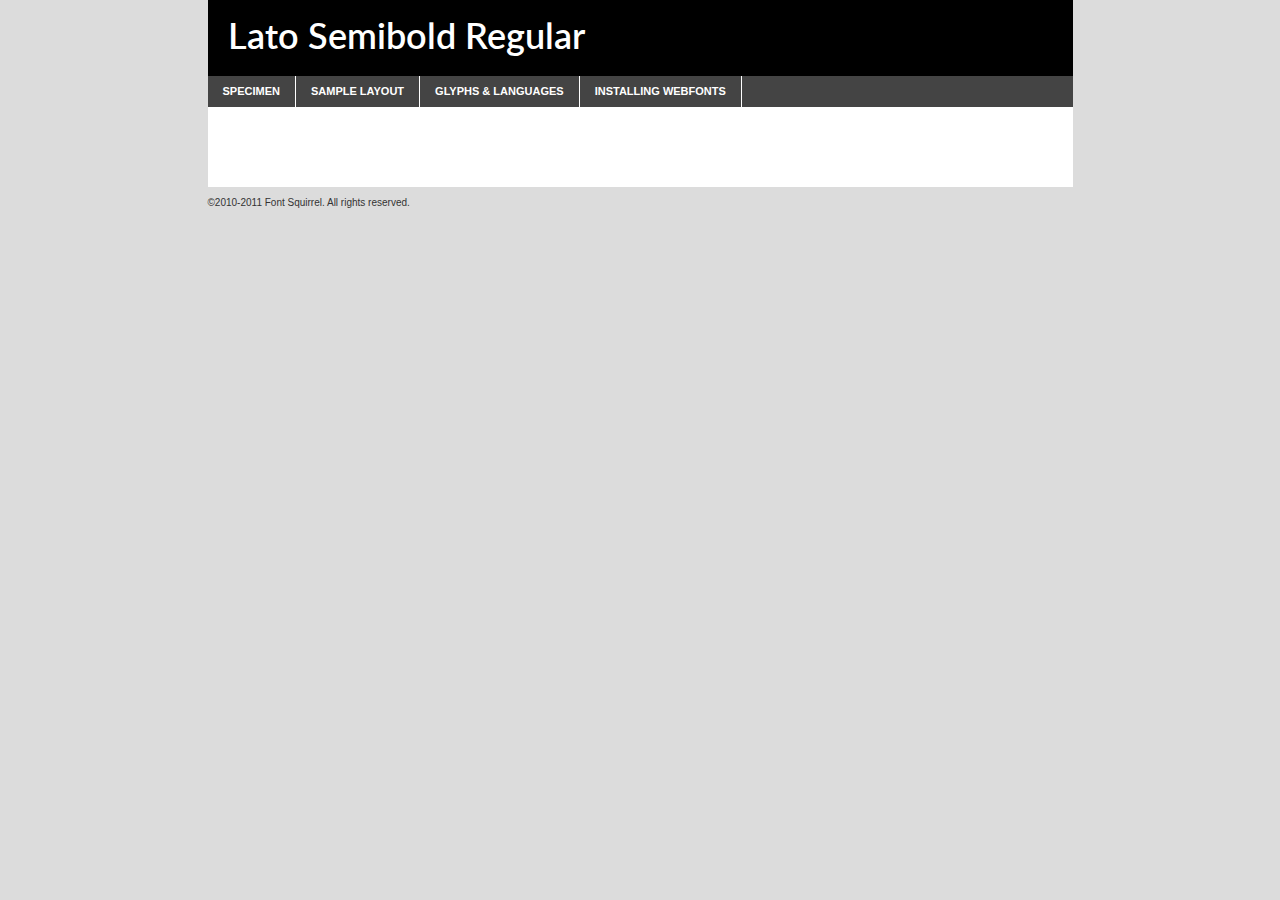
<file: assets/fonts/lato-turkish-font/lato-semibold-demo.html>
<!DOCTYPE html PUBLIC "-//W3C//DTD XHTML 1.0 Transitional//EN"
	"http://www.w3.org/TR/xhtml1/DTD/xhtml1-transitional.dtd">

<html xmlns="http://www.w3.org/1999/xhtml" xml:lang="en" lang="en">
<head>
	<meta http-equiv="Content-Type" content="text/html; charset=utf-8" />
	<script src="http://ajax.googleapis.com/ajax/libs/jquery/1.7.2/jquery.min.js" type="text/javascript" charset="utf-8"></script>
	<script src="specimen_files/easytabs.js" type="text/javascript" charset="utf-8"></script>
	<link rel="stylesheet" href="specimen_files/specimen_stylesheet.css" type="text/css" charset="utf-8" />
	<link rel="stylesheet" href="stylesheet.css" type="text/css" charset="utf-8" />

	<style type="text/css">
					body{
				font-family: 'latosemibold';
							}
		</style>

	<title>Lato Semibold Regular Specimen</title>
	
	
	<script type="text/javascript" charset="utf-8">
		$(document).ready(function() {
			$('#container').easyTabs({defaultContent:1});
		});
	</script>
</head>

<body>
<div id="container">
	<div id="header">
		Lato Semibold Regular	</div>
	<ul class="tabs">
		<li><a href="#specimen">Specimen</a></li>
		<li><a href="#layout">Sample Layout</a></li>
				<li><a href="#glyphs">Glyphs &amp; Languages</a></li>
		<li><a href="#installing">Installing Webfonts</a></li>
		
	</ul>
	
	<div id="main_content">

		
			<div id="specimen">
		
				<div class="section">
					<div class="grid12 firstcol">
						<div class="huge">AaBb</div>
					</div>
				</div>
		
				<div class="section">
					<div class="glyph_range">A&#x200B;B&#x200b;C&#x200b;D&#x200b;E&#x200b;F&#x200b;G&#x200b;H&#x200b;I&#x200b;J&#x200b;K&#x200b;L&#x200b;M&#x200b;N&#x200b;O&#x200b;P&#x200b;Q&#x200b;R&#x200b;S&#x200b;T&#x200b;U&#x200b;V&#x200b;W&#x200b;X&#x200b;Y&#x200b;Z&#x200b;a&#x200b;b&#x200b;c&#x200b;d&#x200b;e&#x200b;f&#x200b;g&#x200b;h&#x200b;i&#x200b;j&#x200b;k&#x200b;l&#x200b;m&#x200b;n&#x200b;o&#x200b;p&#x200b;q&#x200b;r&#x200b;s&#x200b;t&#x200b;u&#x200b;v&#x200b;w&#x200b;x&#x200b;y&#x200b;z&#x200b;1&#x200b;2&#x200b;3&#x200b;4&#x200b;5&#x200b;6&#x200b;7&#x200b;8&#x200b;9&#x200b;0&#x200b;&amp;&#x200b;.&#x200b;,&#x200b;?&#x200b;!&#x200b;&#64;&#x200b;(&#x200b;)&#x200b;#&#x200b;$&#x200b;%&#x200b;*&#x200b;+&#x200b;-&#x200b;=&#x200b;:&#x200b;;</div>
				</div>
				<div class="section">
					<div class="grid12 firstcol">
						<table class="sample_table">
							<tr><td>10</td><td class="size10">abcdefghijklmnopqrstuvwxyzABCDEFGHIJKLMNOPQRSTUVWXYZ0123456789abcdefghijklmnopqrstuvwxyzABCDEFGHIJKLMNOPQRSTUVWXYZ0123456789abcdefghijklmnopqrstuvwxyzABCDEFGHIJKLMNOPQRSTUVWXYZ</td></tr>
							<tr><td>11</td><td class="size11">abcdefghijklmnopqrstuvwxyzABCDEFGHIJKLMNOPQRSTUVWXYZ0123456789abcdefghijklmnopqrstuvwxyzABCDEFGHIJKLMNOPQRSTUVWXYZ0123456789abcdefghijklmnopqrstuvwxyzABCDEFGHIJKLMNOPQRSTUVWXYZ</td></tr>
							<tr><td>12</td><td class="size12">abcdefghijklmnopqrstuvwxyzABCDEFGHIJKLMNOPQRSTUVWXYZ0123456789abcdefghijklmnopqrstuvwxyzABCDEFGHIJKLMNOPQRSTUVWXYZ0123456789abcdefghijklmnopqrstuvwxyzABCDEFGHIJKLMNOPQRSTUVWXYZ</td></tr>
							<tr><td>13</td><td class="size13">abcdefghijklmnopqrstuvwxyzABCDEFGHIJKLMNOPQRSTUVWXYZ0123456789abcdefghijklmnopqrstuvwxyzABCDEFGHIJKLMNOPQRSTUVWXYZ0123456789abcdefghijklmnopqrstuvwxyzABCDEFGHIJKLMNOPQRSTUVWXYZ</td></tr>
							<tr><td>14</td><td class="size14">abcdefghijklmnopqrstuvwxyzABCDEFGHIJKLMNOPQRSTUVWXYZ0123456789abcdefghijklmnopqrstuvwxyzABCDEFGHIJKLMNOPQRSTUVWXYZ0123456789abcdefghijklmnopqrstuvwxyzABCDEFGHIJKLMNOPQRSTUVWXYZ</td></tr>
							<tr><td>16</td><td class="size16">abcdefghijklmnopqrstuvwxyzABCDEFGHIJKLMNOPQRSTUVWXYZ0123456789abcdefghijklmnopqrstuvwxyzABCDEFGHIJKLMNOPQRSTUVWXYZ</td></tr>
							<tr><td>18</td><td class="size18">abcdefghijklmnopqrstuvwxyzABCDEFGHIJKLMNOPQRSTUVWXYZ0123456789abcdefghijklmnopqrstuvwxyzABCDEFGHIJKLMNOPQRSTUVWXYZ</td></tr>
							<tr><td>20</td><td class="size20">abcdefghijklmnopqrstuvwxyzABCDEFGHIJKLMNOPQRSTUVWXYZ0123456789abcdefghijklmnopqrstuvwxyzABCDEFGHIJKLMNOPQRSTUVWXYZ</td></tr>
							<tr><td>24</td><td class="size24">abcdefghijklmnopqrstuvwxyzABCDEFGHIJKLMNOPQRSTUVWXYZ0123456789abcdefghijklmnopqrstuvwxyzABCDEFGHIJKLMNOPQRSTUVWXYZ</td></tr>
							<tr><td>30</td><td class="size30">abcdefghijklmnopqrstuvwxyzABCDEFGHIJKLMNOPQRSTUVWXYZ0123456789abcdefghijklmnopqrstuvwxyzABCDEFGHIJKLMNOPQRSTUVWXYZ</td></tr>
							<tr><td>36</td><td class="size36">abcdefghijklmnopqrstuvwxyzABCDEFGHIJKLMNOPQRSTUVWXYZ0123456789abcdefghijklmnopqrstuvwxyzABCDEFGHIJKLMNOPQRSTUVWXYZ</td></tr>
							<tr><td>48</td><td class="size48">abcdefghijklmnopqrstuvwxyzABCDEFGHIJKLMNOPQRSTUVWXYZ0123456789abcdefghijklmnopqrstuvwxyzABCDEFGHIJKLMNOPQRSTUVWXYZ</td></tr>
							<tr><td>60</td><td class="size60">abcdefghijklmnopqrstuvwxyzABCDEFGHIJKLMNOPQRSTUVWXYZ0123456789abcdefghijklmnopqrstuvwxyzABCDEFGHIJKLMNOPQRSTUVWXYZ</td></tr>
							<tr><td>72</td><td class="size72">abcdefghijklmnopqrstuvwxyzABCDEFGHIJKLMNOPQRSTUVWXYZ0123456789abcdefghijklmnopqrstuvwxyzABCDEFGHIJKLMNOPQRSTUVWXYZ</td></tr>
							<tr><td>90</td><td class="size90">abcdefghijklmnopqrstuvwxyzABCDEFGHIJKLMNOPQRSTUVWXYZ0123456789abcdefghijklmnopqrstuvwxyzABCDEFGHIJKLMNOPQRSTUVWXYZ</td></tr>
						</table>
				
					</div>
			
				</div>
		
		
		
								<div class="section" id="bodycomparison">


										<div id="xheight">
				<div class="fontbody">&#x25FC;&#x25FC;&#x25FC;&#x25FC;&#x25FC;&#x25FC;&#x25FC;&#x25FC;&#x25FC;&#x25FC;&#x25FC;&#x25FC;&#x25FC;&#x25FC;&#x25FC;&#x25FC;&#x25FC;&#x25FC;&#x25FC;&#x25FC;&#x25FC;&#x25FC;&#x25FC;&#x25FC;&#x25FC;&#x25FC;&#x25FC;&#x25FC;&#x25FC;&#x25FC;&#x25FC;&#x25FC;&#x25FC;&#x25FC;&#x25FC;&#x25FC;&#x25FC;&#x25FC;&#x25FC;&#x25FC;&#x25FC;&#x25FC;&#x25FC;&#x25FC;&#x25FC;&#x25FC;&#x25FC;&#x25FC;&#x25FC;&#x25FC;&#x25FC;&#x25FC;&#x25FC;&#x25FC;&#x25FC;&#x25FC;&#x25FC;&#x25FC;&#x25FC;&#x25FC;&#x25FC;&#x25FC;&#x25FC;&#x25FC;&#x25FC;&#x25FC;&#x25FC;&#x25FC;&#x25FC;&#x25FC;&#x25FC;&#x25FC;&#x25FC;&#x25FC;&#x25FC;&#x25FC;&#x25FC;&#x25FC;&#x25FC;&#x25FC;&#x25FC;&#x25FC;&#x25FC;&#x25FC;&#x25FC;&#x25FC;&#x25FC;&#x25FC;&#x25FC;&#x25FC;&#x25FC;&#x25FC;&#x25FC;&#x25FC;&#x25FC;&#x25FC;&#x25FC;&#x25FC;&#x25FC;body</div><div class="arialbody">body</div><div class="verdanabody">body</div><div class="georgiabody">body</div></div>
										<div class="fontbody" style="z-index:1">
											body<span>Lato Semibold Regular</span>
										</div>
										<div class="arialbody" style="z-index:1">
											body<span>Arial</span>
										</div>
										<div class="verdanabody" style="z-index:1">
											body<span>Verdana</span>
										</div>
										<div class="georgiabody" style="z-index:1">
											body<span>Georgia</span>
										</div>



								</div>
		
		
				<div class="section psample psample_row1" id="">
					
					<div class="grid2 firstcol">
						<p class="size10"><span>10.</span>Aenean lacinia bibendum nulla sed consectetur. Fusce dapibus, tellus ac cursus commodo, tortor mauris condimentum nibh, ut fermentum massa justo sit amet risus. Nullam id dolor id nibh ultricies vehicula ut id elit. Cum sociis natoque penatibus et magnis dis parturient montes, nascetur ridiculus mus. Nulla vitae elit libero, a pharetra augue.</p>
			
					</div>
					<div class="grid3">
						<p class="size11"><span>11.</span>Aenean lacinia bibendum nulla sed consectetur. Fusce dapibus, tellus ac cursus commodo, tortor mauris condimentum nibh, ut fermentum massa justo sit amet risus. Nullam id dolor id nibh ultricies vehicula ut id elit. Cum sociis natoque penatibus et magnis dis parturient montes, nascetur ridiculus mus. Nulla vitae elit libero, a pharetra augue.</p>
			
					</div>
					<div class="grid3">
						<p class="size12"><span>12.</span>Aenean lacinia bibendum nulla sed consectetur. Fusce dapibus, tellus ac cursus commodo, tortor mauris condimentum nibh, ut fermentum massa justo sit amet risus. Nullam id dolor id nibh ultricies vehicula ut id elit. Cum sociis natoque penatibus et magnis dis parturient montes, nascetur ridiculus mus. Nulla vitae elit libero, a pharetra augue.</p>
			
					</div>
					<div class="grid4">
						<p class="size13"><span>13.</span>Aenean lacinia bibendum nulla sed consectetur. Fusce dapibus, tellus ac cursus commodo, tortor mauris condimentum nibh, ut fermentum massa justo sit amet risus. Nullam id dolor id nibh ultricies vehicula ut id elit. Cum sociis natoque penatibus et magnis dis parturient montes, nascetur ridiculus mus. Nulla vitae elit libero, a pharetra augue.</p>
			
					</div>
					<div class="white_blend"></div>
					
				</div>
				<div class="section psample psample_row2" id="">
					<div class="grid3 firstcol">
						<p class="size14"><span>14.</span>Aenean lacinia bibendum nulla sed consectetur. Fusce dapibus, tellus ac cursus commodo, tortor mauris condimentum nibh, ut fermentum massa justo sit amet risus. Nullam id dolor id nibh ultricies vehicula ut id elit. Cum sociis natoque penatibus et magnis dis parturient montes, nascetur ridiculus mus. Nulla vitae elit libero, a pharetra augue.</p>
			
					</div>
					<div class="grid4">
						<p class="size16"><span>16.</span>Aenean lacinia bibendum nulla sed consectetur. Fusce dapibus, tellus ac cursus commodo, tortor mauris condimentum nibh, ut fermentum massa justo sit amet risus. Nullam id dolor id nibh ultricies vehicula ut id elit. Cum sociis natoque penatibus et magnis dis parturient montes, nascetur ridiculus mus. Nulla vitae elit libero, a pharetra augue.</p>
			
					</div>
					<div class="grid5">
						<p class="size18"><span>18.</span>Aenean lacinia bibendum nulla sed consectetur. Fusce dapibus, tellus ac cursus commodo, tortor mauris condimentum nibh, ut fermentum massa justo sit amet risus. Nullam id dolor id nibh ultricies vehicula ut id elit. Cum sociis natoque penatibus et magnis dis parturient montes, nascetur ridiculus mus. Nulla vitae elit libero, a pharetra augue.</p>
			
					</div>

					<div class="white_blend"></div>

				</div>
				
				<div class="section psample psample_row3" id="">
					<div class="grid5 firstcol">
						<p class="size20"><span>20.</span>Aenean lacinia bibendum nulla sed consectetur. Fusce dapibus, tellus ac cursus commodo, tortor mauris condimentum nibh, ut fermentum massa justo sit amet risus. Nullam id dolor id nibh ultricies vehicula ut id elit. Cum sociis natoque penatibus et magnis dis parturient montes, nascetur ridiculus mus. Nulla vitae elit libero, a pharetra augue.</p>
					</div>
					<div class="grid7">
						<p class="size24"><span>24.</span>Aenean lacinia bibendum nulla sed consectetur. Fusce dapibus, tellus ac cursus commodo, tortor mauris condimentum nibh, ut fermentum massa justo sit amet risus. Nullam id dolor id nibh ultricies vehicula ut id elit. Cum sociis natoque penatibus et magnis dis parturient montes, nascetur ridiculus mus. Nulla vitae elit libero, a pharetra augue.</p>
					</div>
					
					<div class="white_blend"></div>
					
				</div>
				
				<div class="section psample psample_row4" id="">
					<div class="grid12 firstcol">
						<p class="size30"><span>30.</span>Aenean lacinia bibendum nulla sed consectetur. Fusce dapibus, tellus ac cursus commodo, tortor mauris condimentum nibh, ut fermentum massa justo sit amet risus. Nullam id dolor id nibh ultricies vehicula ut id elit. Cum sociis natoque penatibus et magnis dis parturient montes, nascetur ridiculus mus. Nulla vitae elit libero, a pharetra augue.</p>
					</div>
					<div class="white_blend"></div>
					
				</div>
				
				
				
				<div class="section psample psample_row1 fullreverse">
					<div class="grid2 firstcol">
						<p class="size10"><span>10.</span>Aenean lacinia bibendum nulla sed consectetur. Fusce dapibus, tellus ac cursus commodo, tortor mauris condimentum nibh, ut fermentum massa justo sit amet risus. Nullam id dolor id nibh ultricies vehicula ut id elit. Cum sociis natoque penatibus et magnis dis parturient montes, nascetur ridiculus mus. Nulla vitae elit libero, a pharetra augue.</p>
			
					</div>
					<div class="grid3">
						<p class="size11"><span>11.</span>Aenean lacinia bibendum nulla sed consectetur. Fusce dapibus, tellus ac cursus commodo, tortor mauris condimentum nibh, ut fermentum massa justo sit amet risus. Nullam id dolor id nibh ultricies vehicula ut id elit. Cum sociis natoque penatibus et magnis dis parturient montes, nascetur ridiculus mus. Nulla vitae elit libero, a pharetra augue.</p>
			
					</div>
					<div class="grid3">
						<p class="size12"><span>12.</span>Aenean lacinia bibendum nulla sed consectetur. Fusce dapibus, tellus ac cursus commodo, tortor mauris condimentum nibh, ut fermentum massa justo sit amet risus. Nullam id dolor id nibh ultricies vehicula ut id elit. Cum sociis natoque penatibus et magnis dis parturient montes, nascetur ridiculus mus. Nulla vitae elit libero, a pharetra augue.</p>
			
					</div>
					<div class="grid4">
						<p class="size13"><span>13.</span>Aenean lacinia bibendum nulla sed consectetur. Fusce dapibus, tellus ac cursus commodo, tortor mauris condimentum nibh, ut fermentum massa justo sit amet risus. Nullam id dolor id nibh ultricies vehicula ut id elit. Cum sociis natoque penatibus et magnis dis parturient montes, nascetur ridiculus mus. Nulla vitae elit libero, a pharetra augue.</p>
			
					</div>
					<div class="black_blend"></div>
					
				</div>
				
				<div class="section psample psample_row2 fullreverse">
					<div class="grid3 firstcol">
						<p class="size14"><span>14.</span>Aenean lacinia bibendum nulla sed consectetur. Fusce dapibus, tellus ac cursus commodo, tortor mauris condimentum nibh, ut fermentum massa justo sit amet risus. Nullam id dolor id nibh ultricies vehicula ut id elit. Cum sociis natoque penatibus et magnis dis parturient montes, nascetur ridiculus mus. Nulla vitae elit libero, a pharetra augue.</p>
			
					</div>
					<div class="grid4">
						<p class="size16"><span>16.</span>Aenean lacinia bibendum nulla sed consectetur. Fusce dapibus, tellus ac cursus commodo, tortor mauris condimentum nibh, ut fermentum massa justo sit amet risus. Nullam id dolor id nibh ultricies vehicula ut id elit. Cum sociis natoque penatibus et magnis dis parturient montes, nascetur ridiculus mus. Nulla vitae elit libero, a pharetra augue.</p>
			
					</div>
					<div class="grid5">
						<p class="size18"><span>18.</span>Aenean lacinia bibendum nulla sed consectetur. Fusce dapibus, tellus ac cursus commodo, tortor mauris condimentum nibh, ut fermentum massa justo sit amet risus. Nullam id dolor id nibh ultricies vehicula ut id elit. Cum sociis natoque penatibus et magnis dis parturient montes, nascetur ridiculus mus. Nulla vitae elit libero, a pharetra augue.</p>
			
					</div>
					<div class="black_blend"></div>

				</div>
				
				<div class="section psample fullreverse psample_row3" id="">
					<div class="grid5 firstcol">
						<p class="size20"><span>20.</span>Aenean lacinia bibendum nulla sed consectetur. Fusce dapibus, tellus ac cursus commodo, tortor mauris condimentum nibh, ut fermentum massa justo sit amet risus. Nullam id dolor id nibh ultricies vehicula ut id elit. Cum sociis natoque penatibus et magnis dis parturient montes, nascetur ridiculus mus. Nulla vitae elit libero, a pharetra augue.</p>
					</div>
					<div class="grid7">
						<p class="size24"><span>24.</span>Aenean lacinia bibendum nulla sed consectetur. Fusce dapibus, tellus ac cursus commodo, tortor mauris condimentum nibh, ut fermentum massa justo sit amet risus. Nullam id dolor id nibh ultricies vehicula ut id elit. Cum sociis natoque penatibus et magnis dis parturient montes, nascetur ridiculus mus. Nulla vitae elit libero, a pharetra augue.</p>
					</div>
					
					<div class="black_blend"></div>
					
				</div>
				
				<div class="section psample fullreverse psample_row4" id="" style="border-bottom: 20px #000 solid;">
					<div class="grid12 firstcol">
						<p class="size30"><span>30.</span>Aenean lacinia bibendum nulla sed consectetur. Fusce dapibus, tellus ac cursus commodo, tortor mauris condimentum nibh, ut fermentum massa justo sit amet risus. Nullam id dolor id nibh ultricies vehicula ut id elit. Cum sociis natoque penatibus et magnis dis parturient montes, nascetur ridiculus mus. Nulla vitae elit libero, a pharetra augue.</p>
					</div>
					<div class="black_blend"></div>
					
				</div>
				
				
				
				
			</div>
			
			<div id="layout">
				
				<div class="section">
					
					<div class="grid12 firstcol">
						<h1>Lorem Ipsum Dolor</h1>
						<h2>Etiam porta sem malesuada magna mollis euismod</h2>
						
						<p class="byline">By <a href="#link">Aenean Lacinia</a></p>
					</div>
				</div>
				<div class="section">
					<div class="grid8 firstcol">
						<p class="large">Donec sed odio dui. Morbi leo risus, porta ac consectetur ac, vestibulum at eros. Fusce dapibus, tellus ac cursus commodo, tortor mauris condimentum nibh, ut fermentum massa justo sit amet risus. </p>

						
						<h3>Pellentesque ornare sem</h3>

						<p>Maecenas sed diam eget risus varius blandit sit amet non magna. Maecenas faucibus mollis interdum. Donec ullamcorper nulla non metus auctor fringilla. Nullam id dolor id nibh ultricies vehicula ut id elit. Nullam id dolor id nibh ultricies vehicula ut id elit. </p>

						<p>Aenean eu leo quam. Pellentesque ornare sem lacinia quam venenatis vestibulum. Lorem ipsum dolor sit amet, consectetur adipiscing elit. Cum sociis natoque penatibus et magnis dis parturient montes, nascetur ridiculus mus. </p>

						<p>Nulla vitae elit libero, a pharetra augue. Praesent commodo cursus magna, vel scelerisque nisl consectetur et. Aenean lacinia bibendum nulla sed consectetur. </p>

						<p>Nullam quis risus eget urna mollis ornare vel eu leo. Nullam quis risus eget urna mollis ornare vel eu leo. Maecenas sed diam eget risus varius blandit sit amet non magna. Donec ullamcorper nulla non metus auctor fringilla. </p>

						<h3>Cras mattis consectetur</h3>

						<p>Aenean eu leo quam. Pellentesque ornare sem lacinia quam venenatis vestibulum. Aenean lacinia bibendum nulla sed consectetur. Integer posuere erat a ante venenatis dapibus posuere velit aliquet. Cras mattis consectetur purus sit amet fermentum. </p>

						<p>Nullam id dolor id nibh ultricies vehicula ut id elit. Nullam quis risus eget urna mollis ornare vel eu leo. Cras mattis consectetur purus sit amet fermentum.</p>
					</div>
					
					<div class="grid4 sidebar">
						
						<div class="box reverse">
							<p class="last">Nullam quis risus eget urna mollis ornare vel eu leo. Donec ullamcorper nulla non metus auctor fringilla. Cras mattis consectetur purus sit amet fermentum. Sed posuere consectetur est at lobortis. Lorem ipsum dolor sit amet, consectetur adipiscing elit. </p>
						</div>
						
						<p class="caption">Maecenas sed diam eget risus varius.</p>

						<p>Vestibulum id ligula porta felis euismod semper. Integer posuere erat a ante venenatis dapibus posuere velit aliquet. Vestibulum id ligula porta felis euismod semper. Sed posuere consectetur est at lobortis. Maecenas sed diam eget risus varius blandit sit amet non magna. Fusce dapibus, tellus ac cursus commodo, tortor mauris condimentum nibh, ut fermentum massa justo sit amet risus. </p>

					

						<p>Duis mollis, est non commodo luctus, nisi erat porttitor ligula, eget lacinia odio sem nec elit. Aenean lacinia bibendum nulla sed consectetur. Vivamus sagittis lacus vel augue laoreet rutrum faucibus dolor auctor. Aenean lacinia bibendum nulla sed consectetur. Nullam quis risus eget urna mollis ornare vel eu leo. </p>

						<p>Praesent commodo cursus magna, vel scelerisque nisl consectetur et. Donec ullamcorper nulla non metus auctor fringilla. Maecenas faucibus mollis interdum. Fusce dapibus, tellus ac cursus commodo, tortor mauris condimentum nibh, ut fermentum massa justo sit amet risus. </p>

					</div>
				</div>
				
			</div>


			



		<div id="glyphs">
			<div class="section">
				<div class="grid12 firstcol">
			
				<h1>Language Support</h1>
				<p>The subset of Lato Semibold Regular in this kit supports the following languages:<br />
			
					Albanian, Basque, Breton, Chamorro, Danish, Dutch, English, Faroese, Finnish, French, Frisian, Galician, German, Icelandic, Italian, Malagasy, Norwegian, Portuguese, Spanish, Swedish				</p>
				<h1>Glyph Chart</h1>
				<p>The subset of Lato Semibold Regular in this kit includes all the glyphs listed below. Unicode entities are included above each glyph to help you insert individual characters into your layout.</p>
				<div id="glyph_chart">
			
																														 <div><p>&amp;#13;</p>&#13;</div>
																				 <div><p>&amp;#32;</p>&#32;</div>
																				 <div><p>&amp;#33;</p>&#33;</div>
																				 <div><p>&amp;#34;</p>&#34;</div>
																				 <div><p>&amp;#35;</p>&#35;</div>
																				 <div><p>&amp;#36;</p>&#36;</div>
																				 <div><p>&amp;#37;</p>&#37;</div>
																				 <div><p>&amp;#38;</p>&#38;</div>
																				 <div><p>&amp;#39;</p>&#39;</div>
																				 <div><p>&amp;#40;</p>&#40;</div>
																				 <div><p>&amp;#41;</p>&#41;</div>
																				 <div><p>&amp;#42;</p>&#42;</div>
																				 <div><p>&amp;#43;</p>&#43;</div>
																				 <div><p>&amp;#44;</p>&#44;</div>
																				 <div><p>&amp;#45;</p>&#45;</div>
																				 <div><p>&amp;#46;</p>&#46;</div>
																				 <div><p>&amp;#47;</p>&#47;</div>
																				 <div><p>&amp;#48;</p>&#48;</div>
																				 <div><p>&amp;#49;</p>&#49;</div>
																				 <div><p>&amp;#50;</p>&#50;</div>
																				 <div><p>&amp;#51;</p>&#51;</div>
																				 <div><p>&amp;#52;</p>&#52;</div>
																				 <div><p>&amp;#53;</p>&#53;</div>
																				 <div><p>&amp;#54;</p>&#54;</div>
																				 <div><p>&amp;#55;</p>&#55;</div>
																				 <div><p>&amp;#56;</p>&#56;</div>
																				 <div><p>&amp;#57;</p>&#57;</div>
																				 <div><p>&amp;#58;</p>&#58;</div>
																				 <div><p>&amp;#59;</p>&#59;</div>
																				 <div><p>&amp;#60;</p>&#60;</div>
																				 <div><p>&amp;#61;</p>&#61;</div>
																				 <div><p>&amp;#62;</p>&#62;</div>
																				 <div><p>&amp;#63;</p>&#63;</div>
																				 <div><p>&amp;#64;</p>&#64;</div>
																				 <div><p>&amp;#65;</p>&#65;</div>
																				 <div><p>&amp;#66;</p>&#66;</div>
																				 <div><p>&amp;#67;</p>&#67;</div>
																				 <div><p>&amp;#68;</p>&#68;</div>
																				 <div><p>&amp;#69;</p>&#69;</div>
																				 <div><p>&amp;#70;</p>&#70;</div>
																				 <div><p>&amp;#71;</p>&#71;</div>
																				 <div><p>&amp;#72;</p>&#72;</div>
																				 <div><p>&amp;#73;</p>&#73;</div>
																				 <div><p>&amp;#74;</p>&#74;</div>
																				 <div><p>&amp;#75;</p>&#75;</div>
																				 <div><p>&amp;#76;</p>&#76;</div>
																				 <div><p>&amp;#77;</p>&#77;</div>
																				 <div><p>&amp;#78;</p>&#78;</div>
																				 <div><p>&amp;#79;</p>&#79;</div>
																				 <div><p>&amp;#80;</p>&#80;</div>
																				 <div><p>&amp;#81;</p>&#81;</div>
																				 <div><p>&amp;#82;</p>&#82;</div>
																				 <div><p>&amp;#83;</p>&#83;</div>
																				 <div><p>&amp;#84;</p>&#84;</div>
																				 <div><p>&amp;#85;</p>&#85;</div>
																				 <div><p>&amp;#86;</p>&#86;</div>
																				 <div><p>&amp;#87;</p>&#87;</div>
																				 <div><p>&amp;#88;</p>&#88;</div>
																				 <div><p>&amp;#89;</p>&#89;</div>
																				 <div><p>&amp;#90;</p>&#90;</div>
																				 <div><p>&amp;#91;</p>&#91;</div>
																				 <div><p>&amp;#92;</p>&#92;</div>
																				 <div><p>&amp;#93;</p>&#93;</div>
																				 <div><p>&amp;#94;</p>&#94;</div>
																				 <div><p>&amp;#95;</p>&#95;</div>
																				 <div><p>&amp;#96;</p>&#96;</div>
																				 <div><p>&amp;#97;</p>&#97;</div>
																				 <div><p>&amp;#98;</p>&#98;</div>
																				 <div><p>&amp;#99;</p>&#99;</div>
																				 <div><p>&amp;#100;</p>&#100;</div>
																				 <div><p>&amp;#101;</p>&#101;</div>
																				 <div><p>&amp;#102;</p>&#102;</div>
																				 <div><p>&amp;#103;</p>&#103;</div>
																				 <div><p>&amp;#104;</p>&#104;</div>
																				 <div><p>&amp;#105;</p>&#105;</div>
																				 <div><p>&amp;#106;</p>&#106;</div>
																				 <div><p>&amp;#107;</p>&#107;</div>
																				 <div><p>&amp;#108;</p>&#108;</div>
																				 <div><p>&amp;#109;</p>&#109;</div>
																				 <div><p>&amp;#110;</p>&#110;</div>
																				 <div><p>&amp;#111;</p>&#111;</div>
																				 <div><p>&amp;#112;</p>&#112;</div>
																				 <div><p>&amp;#113;</p>&#113;</div>
																				 <div><p>&amp;#114;</p>&#114;</div>
																				 <div><p>&amp;#115;</p>&#115;</div>
																				 <div><p>&amp;#116;</p>&#116;</div>
																				 <div><p>&amp;#117;</p>&#117;</div>
																				 <div><p>&amp;#118;</p>&#118;</div>
																				 <div><p>&amp;#119;</p>&#119;</div>
																				 <div><p>&amp;#120;</p>&#120;</div>
																				 <div><p>&amp;#121;</p>&#121;</div>
																				 <div><p>&amp;#122;</p>&#122;</div>
																				 <div><p>&amp;#123;</p>&#123;</div>
																				 <div><p>&amp;#124;</p>&#124;</div>
																				 <div><p>&amp;#125;</p>&#125;</div>
																				 <div><p>&amp;#126;</p>&#126;</div>
																				 <div><p>&amp;#160;</p>&#160;</div>
																				 <div><p>&amp;#161;</p>&#161;</div>
																				 <div><p>&amp;#162;</p>&#162;</div>
																				 <div><p>&amp;#163;</p>&#163;</div>
																				 <div><p>&amp;#164;</p>&#164;</div>
																				 <div><p>&amp;#165;</p>&#165;</div>
																				 <div><p>&amp;#166;</p>&#166;</div>
																				 <div><p>&amp;#167;</p>&#167;</div>
																				 <div><p>&amp;#168;</p>&#168;</div>
																				 <div><p>&amp;#169;</p>&#169;</div>
																				 <div><p>&amp;#170;</p>&#170;</div>
																				 <div><p>&amp;#171;</p>&#171;</div>
																				 <div><p>&amp;#172;</p>&#172;</div>
																				 <div><p>&amp;#45;</p>&#45;</div>
																				 <div><p>&amp;#174;</p>&#174;</div>
																				 <div><p>&amp;#175;</p>&#175;</div>
																				 <div><p>&amp;#176;</p>&#176;</div>
																				 <div><p>&amp;#177;</p>&#177;</div>
																				 <div><p>&amp;#178;</p>&#178;</div>
																				 <div><p>&amp;#179;</p>&#179;</div>
																				 <div><p>&amp;#180;</p>&#180;</div>
																				 <div><p>&amp;#181;</p>&#181;</div>
																				 <div><p>&amp;#182;</p>&#182;</div>
																				 <div><p>&amp;#183;</p>&#183;</div>
																				 <div><p>&amp;#184;</p>&#184;</div>
																				 <div><p>&amp;#185;</p>&#185;</div>
																				 <div><p>&amp;#186;</p>&#186;</div>
																				 <div><p>&amp;#187;</p>&#187;</div>
																				 <div><p>&amp;#188;</p>&#188;</div>
																				 <div><p>&amp;#189;</p>&#189;</div>
																				 <div><p>&amp;#190;</p>&#190;</div>
																				 <div><p>&amp;#191;</p>&#191;</div>
																				 <div><p>&amp;#192;</p>&#192;</div>
																				 <div><p>&amp;#193;</p>&#193;</div>
																				 <div><p>&amp;#194;</p>&#194;</div>
																				 <div><p>&amp;#195;</p>&#195;</div>
																				 <div><p>&amp;#196;</p>&#196;</div>
																				 <div><p>&amp;#197;</p>&#197;</div>
																				 <div><p>&amp;#198;</p>&#198;</div>
																				 <div><p>&amp;#199;</p>&#199;</div>
																				 <div><p>&amp;#200;</p>&#200;</div>
																				 <div><p>&amp;#201;</p>&#201;</div>
																				 <div><p>&amp;#202;</p>&#202;</div>
																				 <div><p>&amp;#203;</p>&#203;</div>
																				 <div><p>&amp;#204;</p>&#204;</div>
																				 <div><p>&amp;#205;</p>&#205;</div>
																				 <div><p>&amp;#206;</p>&#206;</div>
																				 <div><p>&amp;#207;</p>&#207;</div>
																				 <div><p>&amp;#208;</p>&#208;</div>
																				 <div><p>&amp;#209;</p>&#209;</div>
																				 <div><p>&amp;#210;</p>&#210;</div>
																				 <div><p>&amp;#211;</p>&#211;</div>
																				 <div><p>&amp;#212;</p>&#212;</div>
																				 <div><p>&amp;#213;</p>&#213;</div>
																				 <div><p>&amp;#214;</p>&#214;</div>
																				 <div><p>&amp;#215;</p>&#215;</div>
																				 <div><p>&amp;#216;</p>&#216;</div>
																				 <div><p>&amp;#217;</p>&#217;</div>
																				 <div><p>&amp;#218;</p>&#218;</div>
																				 <div><p>&amp;#219;</p>&#219;</div>
																				 <div><p>&amp;#220;</p>&#220;</div>
																				 <div><p>&amp;#221;</p>&#221;</div>
																				 <div><p>&amp;#222;</p>&#222;</div>
																				 <div><p>&amp;#223;</p>&#223;</div>
																				 <div><p>&amp;#224;</p>&#224;</div>
																				 <div><p>&amp;#225;</p>&#225;</div>
																				 <div><p>&amp;#226;</p>&#226;</div>
																				 <div><p>&amp;#227;</p>&#227;</div>
																				 <div><p>&amp;#228;</p>&#228;</div>
																				 <div><p>&amp;#229;</p>&#229;</div>
																				 <div><p>&amp;#230;</p>&#230;</div>
																				 <div><p>&amp;#231;</p>&#231;</div>
																				 <div><p>&amp;#232;</p>&#232;</div>
																				 <div><p>&amp;#233;</p>&#233;</div>
																				 <div><p>&amp;#234;</p>&#234;</div>
																				 <div><p>&amp;#235;</p>&#235;</div>
																				 <div><p>&amp;#236;</p>&#236;</div>
																				 <div><p>&amp;#237;</p>&#237;</div>
																				 <div><p>&amp;#238;</p>&#238;</div>
																				 <div><p>&amp;#239;</p>&#239;</div>
																				 <div><p>&amp;#240;</p>&#240;</div>
																				 <div><p>&amp;#241;</p>&#241;</div>
																				 <div><p>&amp;#242;</p>&#242;</div>
																				 <div><p>&amp;#243;</p>&#243;</div>
																				 <div><p>&amp;#244;</p>&#244;</div>
																				 <div><p>&amp;#245;</p>&#245;</div>
																				 <div><p>&amp;#246;</p>&#246;</div>
																				 <div><p>&amp;#247;</p>&#247;</div>
																				 <div><p>&amp;#248;</p>&#248;</div>
																				 <div><p>&amp;#249;</p>&#249;</div>
																				 <div><p>&amp;#250;</p>&#250;</div>
																				 <div><p>&amp;#251;</p>&#251;</div>
																				 <div><p>&amp;#252;</p>&#252;</div>
																				 <div><p>&amp;#253;</p>&#253;</div>
																				 <div><p>&amp;#254;</p>&#254;</div>
																				 <div><p>&amp;#255;</p>&#255;</div>
																				 <div><p>&amp;#338;</p>&#338;</div>
																				 <div><p>&amp;#339;</p>&#339;</div>
																				 <div><p>&amp;#376;</p>&#376;</div>
																				 <div><p>&amp;#710;</p>&#710;</div>
																				 <div><p>&amp;#732;</p>&#732;</div>
																				 <div><p>&amp;#8192;</p>&#8192;</div>
																				 <div><p>&amp;#8193;</p>&#8193;</div>
																				 <div><p>&amp;#8194;</p>&#8194;</div>
																				 <div><p>&amp;#8195;</p>&#8195;</div>
																				 <div><p>&amp;#8196;</p>&#8196;</div>
																				 <div><p>&amp;#8197;</p>&#8197;</div>
																				 <div><p>&amp;#8198;</p>&#8198;</div>
																				 <div><p>&amp;#8199;</p>&#8199;</div>
																				 <div><p>&amp;#8200;</p>&#8200;</div>
																				 <div><p>&amp;#8201;</p>&#8201;</div>
																				 <div><p>&amp;#8202;</p>&#8202;</div>
																				 <div><p>&amp;#8208;</p>&#8208;</div>
																				 <div><p>&amp;#8209;</p>&#8209;</div>
																				 <div><p>&amp;#8210;</p>&#8210;</div>
																				 <div><p>&amp;#8211;</p>&#8211;</div>
																				 <div><p>&amp;#8212;</p>&#8212;</div>
																				 <div><p>&amp;#8216;</p>&#8216;</div>
																				 <div><p>&amp;#8217;</p>&#8217;</div>
																				 <div><p>&amp;#8218;</p>&#8218;</div>
																				 <div><p>&amp;#8220;</p>&#8220;</div>
																				 <div><p>&amp;#8221;</p>&#8221;</div>
																				 <div><p>&amp;#8222;</p>&#8222;</div>
																				 <div><p>&amp;#8226;</p>&#8226;</div>
																				 <div><p>&amp;#8230;</p>&#8230;</div>
																				 <div><p>&amp;#8239;</p>&#8239;</div>
																				 <div><p>&amp;#8249;</p>&#8249;</div>
																				 <div><p>&amp;#8250;</p>&#8250;</div>
																				 <div><p>&amp;#8287;</p>&#8287;</div>
																				 <div><p>&amp;#8364;</p>&#8364;</div>
																				 <div><p>&amp;#8482;</p>&#8482;</div>
																				 <div><p>&amp;#9724;</p>&#9724;</div>
																				 <div><p>&amp;#64257;</p>&#64257;</div>
																				 <div><p>&amp;#64258;</p>&#64258;</div>
																				 <div><p>&amp;#64259;</p>&#64259;</div>
																				 <div><p>&amp;#64260;</p>&#64260;</div>
																												</div>	
				</div>
		
		
			</div>
		</div>
		
		
		<div id="specs">
			
		</div>
	
		<div id="installing">
			<div class="section">
				<div class="grid7 firstcol">
					<h1>Installing Webfonts</h1>
					
					<p>Webfonts are supported by all major browser platforms but not all in the same way. There are currently four different font formats that must be included in order to target all browsers. This includes TTF, WOFF, EOT and SVG.</p>
					
					<h2>1. Upload your webfonts</h2>
					<p>You must upload your webfont kit to your website. They should be in or near the same directory as your CSS files.</p>
					
					<h2>2. Include the webfont stylesheet</h2>
					<p>A special CSS @font-face declaration helps the various browsers select the appropriate font it needs without causing you a bunch of headaches. Learn more about this syntax by reading the <a href="http://www.fontspring.com/blog/further-hardening-of-the-bulletproof-syntax">Fontspring blog post</a> about it. The code for it is as follows:</p>


<code>
@font-face{ 
	font-family: 'MyWebFont';
	src: url('WebFont.eot');
	src: url('WebFont.eot?#iefix') format('embedded-opentype'),
	     url('WebFont.woff') format('woff'),
	     url('WebFont.ttf') format('truetype'),
	     url('WebFont.svg#webfont') format('svg');
}
</code>

	<p>We've already gone ahead and generated the code for you. All you have to do is link to the stylesheet in your HTML, like this:</p>
	<code>&lt;link rel=&quot;stylesheet&quot; href=&quot;stylesheet.css&quot; type=&quot;text/css&quot; charset=&quot;utf-8&quot; /&gt;</code>

					<h2>3. Modify your own stylesheet</h2>
					<p>To take advantage of your new fonts, you must tell your stylesheet to use them. Look at the original @font-face declaration above and find the property called "font-family." The name linked there will be what you use to reference the font. Prepend that webfont name to the font stack in the "font-family" property, inside the selector you want to change. For example:</p>
<code>p { font-family: 'WebFont', Arial, sans-serif; }</code>

<h2>4. Test</h2>
<p>Getting webfonts to work cross-browser <em>can</em> be tricky. Use the information in the sidebar to help you if you find that fonts aren't loading in a particular browser.</p>
				</div>
				
				<div class="grid5 sidebar">
					<div class="box">
						<h2>Troubleshooting<br />Font-Face Problems</h2>
						<p>Having trouble getting your webfonts to load in your new website? Here are some tips to sort out what might be the problem.</p>

						<h3>Fonts not showing in any browser</h3>

						<p>This sounds like you need to work on the plumbing. You either did not upload the fonts to the correct directory, or you did not link the fonts properly in the CSS. If you've confirmed that all this is correct and you still have a problem, take a look at your .htaccess file and see if requests are getting intercepted.</p>

						<h3>Fonts not loading in iPhone or iPad</h3>

						<p>The most common problem here is that you are serving the fonts from an IIS server. IIS refuses to serve files that have unknown MIME types. If that is the case, you must set the MIME type for SVG to "image/svg+xml" in the server settings. Follow these instructions from Microsoft if you need help.</p>

						<h3>Fonts not loading in Firefox</h3>

						<p>The primary reason for this failure? You are still using a version Firefox older than 3.5. So upgrade already! If that isn't it, then you are very likely serving fonts from a different domain. Firefox requires that all font assets be served from the same domain. Lastly it is possible that you need to add WOFF to your list of MIME types (if you are serving via IIS.)</p>

						<h3>Fonts not loading in IE</h3>

						<p>Are you looking at Internet Explorer on an actual Windows machine or are you cheating by using a service like Adobe BrowserLab? Many of these screenshot services do not render @font-face for IE. Best to test it on a real machine.</p>

						<h3>Fonts not loading in IE9</h3>

						<p>IE9, like Firefox, requires that fonts be served from the same domain as the website. Make sure that is the case.</p>
					</div>
				</div>
			</div>
			
		</div>
	
	</div>
	<div id="footer">
		<p>&copy;2010-2011 Font Squirrel. All rights reserved.</p>
	</div>
</div>
</body>
</html>
</file>
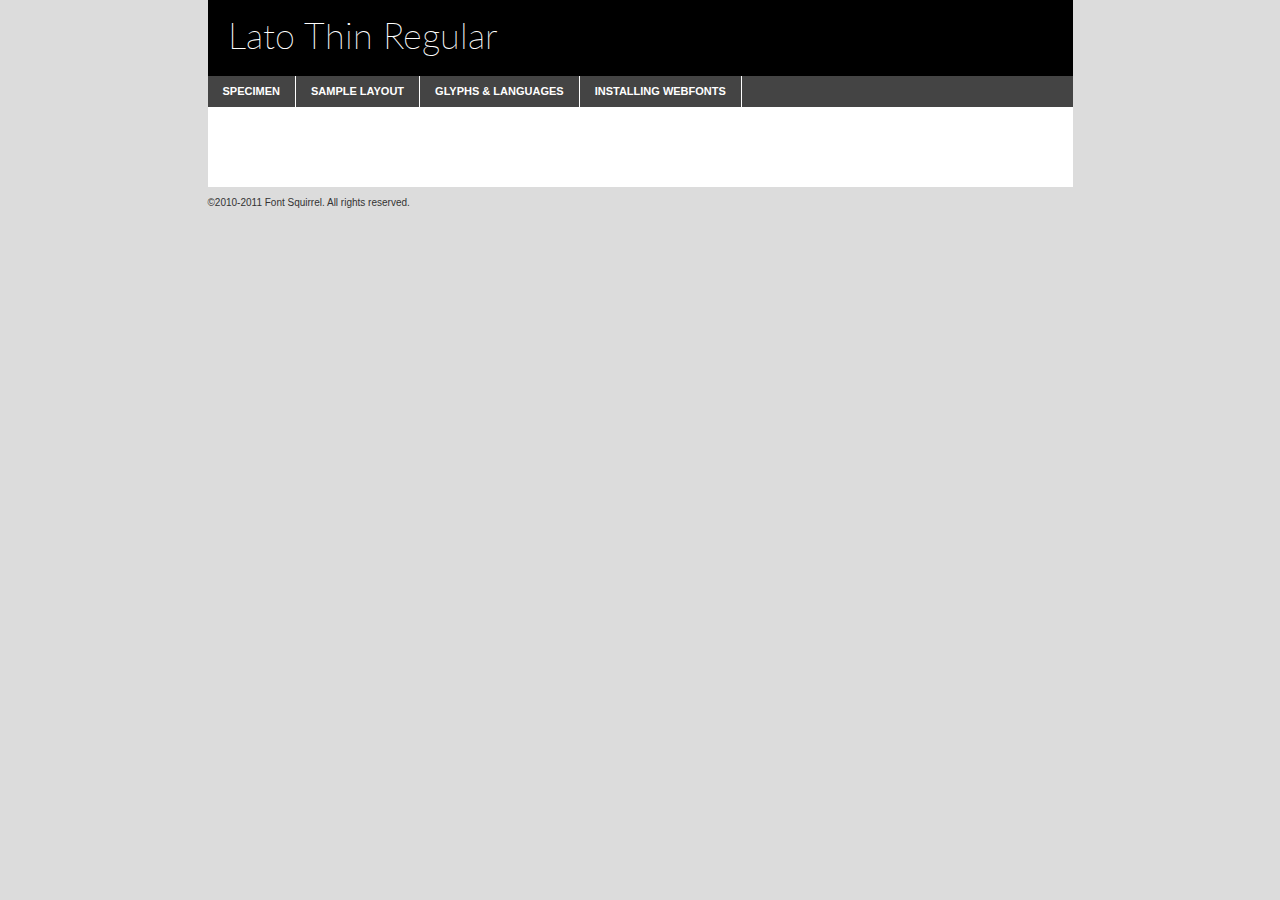
<file: assets/fonts/lato-turkish-font/lato-thin-demo.html>
<!DOCTYPE html PUBLIC "-//W3C//DTD XHTML 1.0 Transitional//EN"
	"http://www.w3.org/TR/xhtml1/DTD/xhtml1-transitional.dtd">

<html xmlns="http://www.w3.org/1999/xhtml" xml:lang="en" lang="en">
<head>
	<meta http-equiv="Content-Type" content="text/html; charset=utf-8" />
	<script src="http://ajax.googleapis.com/ajax/libs/jquery/1.7.2/jquery.min.js" type="text/javascript" charset="utf-8"></script>
	<script src="specimen_files/easytabs.js" type="text/javascript" charset="utf-8"></script>
	<link rel="stylesheet" href="specimen_files/specimen_stylesheet.css" type="text/css" charset="utf-8" />
	<link rel="stylesheet" href="stylesheet.css" type="text/css" charset="utf-8" />

	<style type="text/css">
					body{
				font-family: 'latothin';
							}
		</style>

	<title>Lato Thin Regular Specimen</title>
	
	
	<script type="text/javascript" charset="utf-8">
		$(document).ready(function() {
			$('#container').easyTabs({defaultContent:1});
		});
	</script>
</head>

<body>
<div id="container">
	<div id="header">
		Lato Thin Regular	</div>
	<ul class="tabs">
		<li><a href="#specimen">Specimen</a></li>
		<li><a href="#layout">Sample Layout</a></li>
				<li><a href="#glyphs">Glyphs &amp; Languages</a></li>
		<li><a href="#installing">Installing Webfonts</a></li>
		
	</ul>
	
	<div id="main_content">

		
			<div id="specimen">
		
				<div class="section">
					<div class="grid12 firstcol">
						<div class="huge">AaBb</div>
					</div>
				</div>
		
				<div class="section">
					<div class="glyph_range">A&#x200B;B&#x200b;C&#x200b;D&#x200b;E&#x200b;F&#x200b;G&#x200b;H&#x200b;I&#x200b;J&#x200b;K&#x200b;L&#x200b;M&#x200b;N&#x200b;O&#x200b;P&#x200b;Q&#x200b;R&#x200b;S&#x200b;T&#x200b;U&#x200b;V&#x200b;W&#x200b;X&#x200b;Y&#x200b;Z&#x200b;a&#x200b;b&#x200b;c&#x200b;d&#x200b;e&#x200b;f&#x200b;g&#x200b;h&#x200b;i&#x200b;j&#x200b;k&#x200b;l&#x200b;m&#x200b;n&#x200b;o&#x200b;p&#x200b;q&#x200b;r&#x200b;s&#x200b;t&#x200b;u&#x200b;v&#x200b;w&#x200b;x&#x200b;y&#x200b;z&#x200b;1&#x200b;2&#x200b;3&#x200b;4&#x200b;5&#x200b;6&#x200b;7&#x200b;8&#x200b;9&#x200b;0&#x200b;&amp;&#x200b;.&#x200b;,&#x200b;?&#x200b;!&#x200b;&#64;&#x200b;(&#x200b;)&#x200b;#&#x200b;$&#x200b;%&#x200b;*&#x200b;+&#x200b;-&#x200b;=&#x200b;:&#x200b;;</div>
				</div>
				<div class="section">
					<div class="grid12 firstcol">
						<table class="sample_table">
							<tr><td>10</td><td class="size10">abcdefghijklmnopqrstuvwxyzABCDEFGHIJKLMNOPQRSTUVWXYZ0123456789abcdefghijklmnopqrstuvwxyzABCDEFGHIJKLMNOPQRSTUVWXYZ0123456789abcdefghijklmnopqrstuvwxyzABCDEFGHIJKLMNOPQRSTUVWXYZ</td></tr>
							<tr><td>11</td><td class="size11">abcdefghijklmnopqrstuvwxyzABCDEFGHIJKLMNOPQRSTUVWXYZ0123456789abcdefghijklmnopqrstuvwxyzABCDEFGHIJKLMNOPQRSTUVWXYZ0123456789abcdefghijklmnopqrstuvwxyzABCDEFGHIJKLMNOPQRSTUVWXYZ</td></tr>
							<tr><td>12</td><td class="size12">abcdefghijklmnopqrstuvwxyzABCDEFGHIJKLMNOPQRSTUVWXYZ0123456789abcdefghijklmnopqrstuvwxyzABCDEFGHIJKLMNOPQRSTUVWXYZ0123456789abcdefghijklmnopqrstuvwxyzABCDEFGHIJKLMNOPQRSTUVWXYZ</td></tr>
							<tr><td>13</td><td class="size13">abcdefghijklmnopqrstuvwxyzABCDEFGHIJKLMNOPQRSTUVWXYZ0123456789abcdefghijklmnopqrstuvwxyzABCDEFGHIJKLMNOPQRSTUVWXYZ0123456789abcdefghijklmnopqrstuvwxyzABCDEFGHIJKLMNOPQRSTUVWXYZ</td></tr>
							<tr><td>14</td><td class="size14">abcdefghijklmnopqrstuvwxyzABCDEFGHIJKLMNOPQRSTUVWXYZ0123456789abcdefghijklmnopqrstuvwxyzABCDEFGHIJKLMNOPQRSTUVWXYZ0123456789abcdefghijklmnopqrstuvwxyzABCDEFGHIJKLMNOPQRSTUVWXYZ</td></tr>
							<tr><td>16</td><td class="size16">abcdefghijklmnopqrstuvwxyzABCDEFGHIJKLMNOPQRSTUVWXYZ0123456789abcdefghijklmnopqrstuvwxyzABCDEFGHIJKLMNOPQRSTUVWXYZ</td></tr>
							<tr><td>18</td><td class="size18">abcdefghijklmnopqrstuvwxyzABCDEFGHIJKLMNOPQRSTUVWXYZ0123456789abcdefghijklmnopqrstuvwxyzABCDEFGHIJKLMNOPQRSTUVWXYZ</td></tr>
							<tr><td>20</td><td class="size20">abcdefghijklmnopqrstuvwxyzABCDEFGHIJKLMNOPQRSTUVWXYZ0123456789abcdefghijklmnopqrstuvwxyzABCDEFGHIJKLMNOPQRSTUVWXYZ</td></tr>
							<tr><td>24</td><td class="size24">abcdefghijklmnopqrstuvwxyzABCDEFGHIJKLMNOPQRSTUVWXYZ0123456789abcdefghijklmnopqrstuvwxyzABCDEFGHIJKLMNOPQRSTUVWXYZ</td></tr>
							<tr><td>30</td><td class="size30">abcdefghijklmnopqrstuvwxyzABCDEFGHIJKLMNOPQRSTUVWXYZ0123456789abcdefghijklmnopqrstuvwxyzABCDEFGHIJKLMNOPQRSTUVWXYZ</td></tr>
							<tr><td>36</td><td class="size36">abcdefghijklmnopqrstuvwxyzABCDEFGHIJKLMNOPQRSTUVWXYZ0123456789abcdefghijklmnopqrstuvwxyzABCDEFGHIJKLMNOPQRSTUVWXYZ</td></tr>
							<tr><td>48</td><td class="size48">abcdefghijklmnopqrstuvwxyzABCDEFGHIJKLMNOPQRSTUVWXYZ0123456789abcdefghijklmnopqrstuvwxyzABCDEFGHIJKLMNOPQRSTUVWXYZ</td></tr>
							<tr><td>60</td><td class="size60">abcdefghijklmnopqrstuvwxyzABCDEFGHIJKLMNOPQRSTUVWXYZ0123456789abcdefghijklmnopqrstuvwxyzABCDEFGHIJKLMNOPQRSTUVWXYZ</td></tr>
							<tr><td>72</td><td class="size72">abcdefghijklmnopqrstuvwxyzABCDEFGHIJKLMNOPQRSTUVWXYZ0123456789abcdefghijklmnopqrstuvwxyzABCDEFGHIJKLMNOPQRSTUVWXYZ</td></tr>
							<tr><td>90</td><td class="size90">abcdefghijklmnopqrstuvwxyzABCDEFGHIJKLMNOPQRSTUVWXYZ0123456789abcdefghijklmnopqrstuvwxyzABCDEFGHIJKLMNOPQRSTUVWXYZ</td></tr>
						</table>
				
					</div>
			
				</div>
		
		
		
								<div class="section" id="bodycomparison">


										<div id="xheight">
				<div class="fontbody">&#x25FC;&#x25FC;&#x25FC;&#x25FC;&#x25FC;&#x25FC;&#x25FC;&#x25FC;&#x25FC;&#x25FC;&#x25FC;&#x25FC;&#x25FC;&#x25FC;&#x25FC;&#x25FC;&#x25FC;&#x25FC;&#x25FC;&#x25FC;&#x25FC;&#x25FC;&#x25FC;&#x25FC;&#x25FC;&#x25FC;&#x25FC;&#x25FC;&#x25FC;&#x25FC;&#x25FC;&#x25FC;&#x25FC;&#x25FC;&#x25FC;&#x25FC;&#x25FC;&#x25FC;&#x25FC;&#x25FC;&#x25FC;&#x25FC;&#x25FC;&#x25FC;&#x25FC;&#x25FC;&#x25FC;&#x25FC;&#x25FC;&#x25FC;&#x25FC;&#x25FC;&#x25FC;&#x25FC;&#x25FC;&#x25FC;&#x25FC;&#x25FC;&#x25FC;&#x25FC;&#x25FC;&#x25FC;&#x25FC;&#x25FC;&#x25FC;&#x25FC;&#x25FC;&#x25FC;&#x25FC;&#x25FC;&#x25FC;&#x25FC;&#x25FC;&#x25FC;&#x25FC;&#x25FC;&#x25FC;&#x25FC;&#x25FC;&#x25FC;&#x25FC;&#x25FC;&#x25FC;&#x25FC;&#x25FC;&#x25FC;&#x25FC;&#x25FC;&#x25FC;&#x25FC;&#x25FC;&#x25FC;&#x25FC;&#x25FC;&#x25FC;&#x25FC;&#x25FC;&#x25FC;&#x25FC;body</div><div class="arialbody">body</div><div class="verdanabody">body</div><div class="georgiabody">body</div></div>
										<div class="fontbody" style="z-index:1">
											body<span>Lato Thin Regular</span>
										</div>
										<div class="arialbody" style="z-index:1">
											body<span>Arial</span>
										</div>
										<div class="verdanabody" style="z-index:1">
											body<span>Verdana</span>
										</div>
										<div class="georgiabody" style="z-index:1">
											body<span>Georgia</span>
										</div>



								</div>
		
		
				<div class="section psample psample_row1" id="">
					
					<div class="grid2 firstcol">
						<p class="size10"><span>10.</span>Aenean lacinia bibendum nulla sed consectetur. Fusce dapibus, tellus ac cursus commodo, tortor mauris condimentum nibh, ut fermentum massa justo sit amet risus. Nullam id dolor id nibh ultricies vehicula ut id elit. Cum sociis natoque penatibus et magnis dis parturient montes, nascetur ridiculus mus. Nulla vitae elit libero, a pharetra augue.</p>
			
					</div>
					<div class="grid3">
						<p class="size11"><span>11.</span>Aenean lacinia bibendum nulla sed consectetur. Fusce dapibus, tellus ac cursus commodo, tortor mauris condimentum nibh, ut fermentum massa justo sit amet risus. Nullam id dolor id nibh ultricies vehicula ut id elit. Cum sociis natoque penatibus et magnis dis parturient montes, nascetur ridiculus mus. Nulla vitae elit libero, a pharetra augue.</p>
			
					</div>
					<div class="grid3">
						<p class="size12"><span>12.</span>Aenean lacinia bibendum nulla sed consectetur. Fusce dapibus, tellus ac cursus commodo, tortor mauris condimentum nibh, ut fermentum massa justo sit amet risus. Nullam id dolor id nibh ultricies vehicula ut id elit. Cum sociis natoque penatibus et magnis dis parturient montes, nascetur ridiculus mus. Nulla vitae elit libero, a pharetra augue.</p>
			
					</div>
					<div class="grid4">
						<p class="size13"><span>13.</span>Aenean lacinia bibendum nulla sed consectetur. Fusce dapibus, tellus ac cursus commodo, tortor mauris condimentum nibh, ut fermentum massa justo sit amet risus. Nullam id dolor id nibh ultricies vehicula ut id elit. Cum sociis natoque penatibus et magnis dis parturient montes, nascetur ridiculus mus. Nulla vitae elit libero, a pharetra augue.</p>
			
					</div>
					<div class="white_blend"></div>
					
				</div>
				<div class="section psample psample_row2" id="">
					<div class="grid3 firstcol">
						<p class="size14"><span>14.</span>Aenean lacinia bibendum nulla sed consectetur. Fusce dapibus, tellus ac cursus commodo, tortor mauris condimentum nibh, ut fermentum massa justo sit amet risus. Nullam id dolor id nibh ultricies vehicula ut id elit. Cum sociis natoque penatibus et magnis dis parturient montes, nascetur ridiculus mus. Nulla vitae elit libero, a pharetra augue.</p>
			
					</div>
					<div class="grid4">
						<p class="size16"><span>16.</span>Aenean lacinia bibendum nulla sed consectetur. Fusce dapibus, tellus ac cursus commodo, tortor mauris condimentum nibh, ut fermentum massa justo sit amet risus. Nullam id dolor id nibh ultricies vehicula ut id elit. Cum sociis natoque penatibus et magnis dis parturient montes, nascetur ridiculus mus. Nulla vitae elit libero, a pharetra augue.</p>
			
					</div>
					<div class="grid5">
						<p class="size18"><span>18.</span>Aenean lacinia bibendum nulla sed consectetur. Fusce dapibus, tellus ac cursus commodo, tortor mauris condimentum nibh, ut fermentum massa justo sit amet risus. Nullam id dolor id nibh ultricies vehicula ut id elit. Cum sociis natoque penatibus et magnis dis parturient montes, nascetur ridiculus mus. Nulla vitae elit libero, a pharetra augue.</p>
			
					</div>

					<div class="white_blend"></div>

				</div>
				
				<div class="section psample psample_row3" id="">
					<div class="grid5 firstcol">
						<p class="size20"><span>20.</span>Aenean lacinia bibendum nulla sed consectetur. Fusce dapibus, tellus ac cursus commodo, tortor mauris condimentum nibh, ut fermentum massa justo sit amet risus. Nullam id dolor id nibh ultricies vehicula ut id elit. Cum sociis natoque penatibus et magnis dis parturient montes, nascetur ridiculus mus. Nulla vitae elit libero, a pharetra augue.</p>
					</div>
					<div class="grid7">
						<p class="size24"><span>24.</span>Aenean lacinia bibendum nulla sed consectetur. Fusce dapibus, tellus ac cursus commodo, tortor mauris condimentum nibh, ut fermentum massa justo sit amet risus. Nullam id dolor id nibh ultricies vehicula ut id elit. Cum sociis natoque penatibus et magnis dis parturient montes, nascetur ridiculus mus. Nulla vitae elit libero, a pharetra augue.</p>
					</div>
					
					<div class="white_blend"></div>
					
				</div>
				
				<div class="section psample psample_row4" id="">
					<div class="grid12 firstcol">
						<p class="size30"><span>30.</span>Aenean lacinia bibendum nulla sed consectetur. Fusce dapibus, tellus ac cursus commodo, tortor mauris condimentum nibh, ut fermentum massa justo sit amet risus. Nullam id dolor id nibh ultricies vehicula ut id elit. Cum sociis natoque penatibus et magnis dis parturient montes, nascetur ridiculus mus. Nulla vitae elit libero, a pharetra augue.</p>
					</div>
					<div class="white_blend"></div>
					
				</div>
				
				
				
				<div class="section psample psample_row1 fullreverse">
					<div class="grid2 firstcol">
						<p class="size10"><span>10.</span>Aenean lacinia bibendum nulla sed consectetur. Fusce dapibus, tellus ac cursus commodo, tortor mauris condimentum nibh, ut fermentum massa justo sit amet risus. Nullam id dolor id nibh ultricies vehicula ut id elit. Cum sociis natoque penatibus et magnis dis parturient montes, nascetur ridiculus mus. Nulla vitae elit libero, a pharetra augue.</p>
			
					</div>
					<div class="grid3">
						<p class="size11"><span>11.</span>Aenean lacinia bibendum nulla sed consectetur. Fusce dapibus, tellus ac cursus commodo, tortor mauris condimentum nibh, ut fermentum massa justo sit amet risus. Nullam id dolor id nibh ultricies vehicula ut id elit. Cum sociis natoque penatibus et magnis dis parturient montes, nascetur ridiculus mus. Nulla vitae elit libero, a pharetra augue.</p>
			
					</div>
					<div class="grid3">
						<p class="size12"><span>12.</span>Aenean lacinia bibendum nulla sed consectetur. Fusce dapibus, tellus ac cursus commodo, tortor mauris condimentum nibh, ut fermentum massa justo sit amet risus. Nullam id dolor id nibh ultricies vehicula ut id elit. Cum sociis natoque penatibus et magnis dis parturient montes, nascetur ridiculus mus. Nulla vitae elit libero, a pharetra augue.</p>
			
					</div>
					<div class="grid4">
						<p class="size13"><span>13.</span>Aenean lacinia bibendum nulla sed consectetur. Fusce dapibus, tellus ac cursus commodo, tortor mauris condimentum nibh, ut fermentum massa justo sit amet risus. Nullam id dolor id nibh ultricies vehicula ut id elit. Cum sociis natoque penatibus et magnis dis parturient montes, nascetur ridiculus mus. Nulla vitae elit libero, a pharetra augue.</p>
			
					</div>
					<div class="black_blend"></div>
					
				</div>
				
				<div class="section psample psample_row2 fullreverse">
					<div class="grid3 firstcol">
						<p class="size14"><span>14.</span>Aenean lacinia bibendum nulla sed consectetur. Fusce dapibus, tellus ac cursus commodo, tortor mauris condimentum nibh, ut fermentum massa justo sit amet risus. Nullam id dolor id nibh ultricies vehicula ut id elit. Cum sociis natoque penatibus et magnis dis parturient montes, nascetur ridiculus mus. Nulla vitae elit libero, a pharetra augue.</p>
			
					</div>
					<div class="grid4">
						<p class="size16"><span>16.</span>Aenean lacinia bibendum nulla sed consectetur. Fusce dapibus, tellus ac cursus commodo, tortor mauris condimentum nibh, ut fermentum massa justo sit amet risus. Nullam id dolor id nibh ultricies vehicula ut id elit. Cum sociis natoque penatibus et magnis dis parturient montes, nascetur ridiculus mus. Nulla vitae elit libero, a pharetra augue.</p>
			
					</div>
					<div class="grid5">
						<p class="size18"><span>18.</span>Aenean lacinia bibendum nulla sed consectetur. Fusce dapibus, tellus ac cursus commodo, tortor mauris condimentum nibh, ut fermentum massa justo sit amet risus. Nullam id dolor id nibh ultricies vehicula ut id elit. Cum sociis natoque penatibus et magnis dis parturient montes, nascetur ridiculus mus. Nulla vitae elit libero, a pharetra augue.</p>
			
					</div>
					<div class="black_blend"></div>

				</div>
				
				<div class="section psample fullreverse psample_row3" id="">
					<div class="grid5 firstcol">
						<p class="size20"><span>20.</span>Aenean lacinia bibendum nulla sed consectetur. Fusce dapibus, tellus ac cursus commodo, tortor mauris condimentum nibh, ut fermentum massa justo sit amet risus. Nullam id dolor id nibh ultricies vehicula ut id elit. Cum sociis natoque penatibus et magnis dis parturient montes, nascetur ridiculus mus. Nulla vitae elit libero, a pharetra augue.</p>
					</div>
					<div class="grid7">
						<p class="size24"><span>24.</span>Aenean lacinia bibendum nulla sed consectetur. Fusce dapibus, tellus ac cursus commodo, tortor mauris condimentum nibh, ut fermentum massa justo sit amet risus. Nullam id dolor id nibh ultricies vehicula ut id elit. Cum sociis natoque penatibus et magnis dis parturient montes, nascetur ridiculus mus. Nulla vitae elit libero, a pharetra augue.</p>
					</div>
					
					<div class="black_blend"></div>
					
				</div>
				
				<div class="section psample fullreverse psample_row4" id="" style="border-bottom: 20px #000 solid;">
					<div class="grid12 firstcol">
						<p class="size30"><span>30.</span>Aenean lacinia bibendum nulla sed consectetur. Fusce dapibus, tellus ac cursus commodo, tortor mauris condimentum nibh, ut fermentum massa justo sit amet risus. Nullam id dolor id nibh ultricies vehicula ut id elit. Cum sociis natoque penatibus et magnis dis parturient montes, nascetur ridiculus mus. Nulla vitae elit libero, a pharetra augue.</p>
					</div>
					<div class="black_blend"></div>
					
				</div>
				
				
				
				
			</div>
			
			<div id="layout">
				
				<div class="section">
					
					<div class="grid12 firstcol">
						<h1>Lorem Ipsum Dolor</h1>
						<h2>Etiam porta sem malesuada magna mollis euismod</h2>
						
						<p class="byline">By <a href="#link">Aenean Lacinia</a></p>
					</div>
				</div>
				<div class="section">
					<div class="grid8 firstcol">
						<p class="large">Donec sed odio dui. Morbi leo risus, porta ac consectetur ac, vestibulum at eros. Fusce dapibus, tellus ac cursus commodo, tortor mauris condimentum nibh, ut fermentum massa justo sit amet risus. </p>

						
						<h3>Pellentesque ornare sem</h3>

						<p>Maecenas sed diam eget risus varius blandit sit amet non magna. Maecenas faucibus mollis interdum. Donec ullamcorper nulla non metus auctor fringilla. Nullam id dolor id nibh ultricies vehicula ut id elit. Nullam id dolor id nibh ultricies vehicula ut id elit. </p>

						<p>Aenean eu leo quam. Pellentesque ornare sem lacinia quam venenatis vestibulum. Lorem ipsum dolor sit amet, consectetur adipiscing elit. Cum sociis natoque penatibus et magnis dis parturient montes, nascetur ridiculus mus. </p>

						<p>Nulla vitae elit libero, a pharetra augue. Praesent commodo cursus magna, vel scelerisque nisl consectetur et. Aenean lacinia bibendum nulla sed consectetur. </p>

						<p>Nullam quis risus eget urna mollis ornare vel eu leo. Nullam quis risus eget urna mollis ornare vel eu leo. Maecenas sed diam eget risus varius blandit sit amet non magna. Donec ullamcorper nulla non metus auctor fringilla. </p>

						<h3>Cras mattis consectetur</h3>

						<p>Aenean eu leo quam. Pellentesque ornare sem lacinia quam venenatis vestibulum. Aenean lacinia bibendum nulla sed consectetur. Integer posuere erat a ante venenatis dapibus posuere velit aliquet. Cras mattis consectetur purus sit amet fermentum. </p>

						<p>Nullam id dolor id nibh ultricies vehicula ut id elit. Nullam quis risus eget urna mollis ornare vel eu leo. Cras mattis consectetur purus sit amet fermentum.</p>
					</div>
					
					<div class="grid4 sidebar">
						
						<div class="box reverse">
							<p class="last">Nullam quis risus eget urna mollis ornare vel eu leo. Donec ullamcorper nulla non metus auctor fringilla. Cras mattis consectetur purus sit amet fermentum. Sed posuere consectetur est at lobortis. Lorem ipsum dolor sit amet, consectetur adipiscing elit. </p>
						</div>
						
						<p class="caption">Maecenas sed diam eget risus varius.</p>

						<p>Vestibulum id ligula porta felis euismod semper. Integer posuere erat a ante venenatis dapibus posuere velit aliquet. Vestibulum id ligula porta felis euismod semper. Sed posuere consectetur est at lobortis. Maecenas sed diam eget risus varius blandit sit amet non magna. Fusce dapibus, tellus ac cursus commodo, tortor mauris condimentum nibh, ut fermentum massa justo sit amet risus. </p>

					

						<p>Duis mollis, est non commodo luctus, nisi erat porttitor ligula, eget lacinia odio sem nec elit. Aenean lacinia bibendum nulla sed consectetur. Vivamus sagittis lacus vel augue laoreet rutrum faucibus dolor auctor. Aenean lacinia bibendum nulla sed consectetur. Nullam quis risus eget urna mollis ornare vel eu leo. </p>

						<p>Praesent commodo cursus magna, vel scelerisque nisl consectetur et. Donec ullamcorper nulla non metus auctor fringilla. Maecenas faucibus mollis interdum. Fusce dapibus, tellus ac cursus commodo, tortor mauris condimentum nibh, ut fermentum massa justo sit amet risus. </p>

					</div>
				</div>
				
			</div>


			



		<div id="glyphs">
			<div class="section">
				<div class="grid12 firstcol">
			
				<h1>Language Support</h1>
				<p>The subset of Lato Thin Regular in this kit supports the following languages:<br />
			
					Albanian, Basque, Breton, Chamorro, Danish, Dutch, English, Faroese, Finnish, French, Frisian, Galician, German, Icelandic, Italian, Malagasy, Norwegian, Portuguese, Spanish, Swedish				</p>
				<h1>Glyph Chart</h1>
				<p>The subset of Lato Thin Regular in this kit includes all the glyphs listed below. Unicode entities are included above each glyph to help you insert individual characters into your layout.</p>
				<div id="glyph_chart">
			
																														 <div><p>&amp;#13;</p>&#13;</div>
																				 <div><p>&amp;#32;</p>&#32;</div>
																				 <div><p>&amp;#33;</p>&#33;</div>
																				 <div><p>&amp;#34;</p>&#34;</div>
																				 <div><p>&amp;#35;</p>&#35;</div>
																				 <div><p>&amp;#36;</p>&#36;</div>
																				 <div><p>&amp;#37;</p>&#37;</div>
																				 <div><p>&amp;#38;</p>&#38;</div>
																				 <div><p>&amp;#39;</p>&#39;</div>
																				 <div><p>&amp;#40;</p>&#40;</div>
																				 <div><p>&amp;#41;</p>&#41;</div>
																				 <div><p>&amp;#42;</p>&#42;</div>
																				 <div><p>&amp;#43;</p>&#43;</div>
																				 <div><p>&amp;#44;</p>&#44;</div>
																				 <div><p>&amp;#45;</p>&#45;</div>
																				 <div><p>&amp;#46;</p>&#46;</div>
																				 <div><p>&amp;#47;</p>&#47;</div>
																				 <div><p>&amp;#48;</p>&#48;</div>
																				 <div><p>&amp;#49;</p>&#49;</div>
																				 <div><p>&amp;#50;</p>&#50;</div>
																				 <div><p>&amp;#51;</p>&#51;</div>
																				 <div><p>&amp;#52;</p>&#52;</div>
																				 <div><p>&amp;#53;</p>&#53;</div>
																				 <div><p>&amp;#54;</p>&#54;</div>
																				 <div><p>&amp;#55;</p>&#55;</div>
																				 <div><p>&amp;#56;</p>&#56;</div>
																				 <div><p>&amp;#57;</p>&#57;</div>
																				 <div><p>&amp;#58;</p>&#58;</div>
																				 <div><p>&amp;#59;</p>&#59;</div>
																				 <div><p>&amp;#60;</p>&#60;</div>
																				 <div><p>&amp;#61;</p>&#61;</div>
																				 <div><p>&amp;#62;</p>&#62;</div>
																				 <div><p>&amp;#63;</p>&#63;</div>
																				 <div><p>&amp;#64;</p>&#64;</div>
																				 <div><p>&amp;#65;</p>&#65;</div>
																				 <div><p>&amp;#66;</p>&#66;</div>
																				 <div><p>&amp;#67;</p>&#67;</div>
																				 <div><p>&amp;#68;</p>&#68;</div>
																				 <div><p>&amp;#69;</p>&#69;</div>
																				 <div><p>&amp;#70;</p>&#70;</div>
																				 <div><p>&amp;#71;</p>&#71;</div>
																				 <div><p>&amp;#72;</p>&#72;</div>
																				 <div><p>&amp;#73;</p>&#73;</div>
																				 <div><p>&amp;#74;</p>&#74;</div>
																				 <div><p>&amp;#75;</p>&#75;</div>
																				 <div><p>&amp;#76;</p>&#76;</div>
																				 <div><p>&amp;#77;</p>&#77;</div>
																				 <div><p>&amp;#78;</p>&#78;</div>
																				 <div><p>&amp;#79;</p>&#79;</div>
																				 <div><p>&amp;#80;</p>&#80;</div>
																				 <div><p>&amp;#81;</p>&#81;</div>
																				 <div><p>&amp;#82;</p>&#82;</div>
																				 <div><p>&amp;#83;</p>&#83;</div>
																				 <div><p>&amp;#84;</p>&#84;</div>
																				 <div><p>&amp;#85;</p>&#85;</div>
																				 <div><p>&amp;#86;</p>&#86;</div>
																				 <div><p>&amp;#87;</p>&#87;</div>
																				 <div><p>&amp;#88;</p>&#88;</div>
																				 <div><p>&amp;#89;</p>&#89;</div>
																				 <div><p>&amp;#90;</p>&#90;</div>
																				 <div><p>&amp;#91;</p>&#91;</div>
																				 <div><p>&amp;#92;</p>&#92;</div>
																				 <div><p>&amp;#93;</p>&#93;</div>
																				 <div><p>&amp;#94;</p>&#94;</div>
																				 <div><p>&amp;#95;</p>&#95;</div>
																				 <div><p>&amp;#96;</p>&#96;</div>
																				 <div><p>&amp;#97;</p>&#97;</div>
																				 <div><p>&amp;#98;</p>&#98;</div>
																				 <div><p>&amp;#99;</p>&#99;</div>
																				 <div><p>&amp;#100;</p>&#100;</div>
																				 <div><p>&amp;#101;</p>&#101;</div>
																				 <div><p>&amp;#102;</p>&#102;</div>
																				 <div><p>&amp;#103;</p>&#103;</div>
																				 <div><p>&amp;#104;</p>&#104;</div>
																				 <div><p>&amp;#105;</p>&#105;</div>
																				 <div><p>&amp;#106;</p>&#106;</div>
																				 <div><p>&amp;#107;</p>&#107;</div>
																				 <div><p>&amp;#108;</p>&#108;</div>
																				 <div><p>&amp;#109;</p>&#109;</div>
																				 <div><p>&amp;#110;</p>&#110;</div>
																				 <div><p>&amp;#111;</p>&#111;</div>
																				 <div><p>&amp;#112;</p>&#112;</div>
																				 <div><p>&amp;#113;</p>&#113;</div>
																				 <div><p>&amp;#114;</p>&#114;</div>
																				 <div><p>&amp;#115;</p>&#115;</div>
																				 <div><p>&amp;#116;</p>&#116;</div>
																				 <div><p>&amp;#117;</p>&#117;</div>
																				 <div><p>&amp;#118;</p>&#118;</div>
																				 <div><p>&amp;#119;</p>&#119;</div>
																				 <div><p>&amp;#120;</p>&#120;</div>
																				 <div><p>&amp;#121;</p>&#121;</div>
																				 <div><p>&amp;#122;</p>&#122;</div>
																				 <div><p>&amp;#123;</p>&#123;</div>
																				 <div><p>&amp;#124;</p>&#124;</div>
																				 <div><p>&amp;#125;</p>&#125;</div>
																				 <div><p>&amp;#126;</p>&#126;</div>
																				 <div><p>&amp;#160;</p>&#160;</div>
																				 <div><p>&amp;#161;</p>&#161;</div>
																				 <div><p>&amp;#162;</p>&#162;</div>
																				 <div><p>&amp;#163;</p>&#163;</div>
																				 <div><p>&amp;#164;</p>&#164;</div>
																				 <div><p>&amp;#165;</p>&#165;</div>
																				 <div><p>&amp;#166;</p>&#166;</div>
																				 <div><p>&amp;#167;</p>&#167;</div>
																				 <div><p>&amp;#168;</p>&#168;</div>
																				 <div><p>&amp;#169;</p>&#169;</div>
																				 <div><p>&amp;#170;</p>&#170;</div>
																				 <div><p>&amp;#171;</p>&#171;</div>
																				 <div><p>&amp;#172;</p>&#172;</div>
																				 <div><p>&amp;#45;</p>&#45;</div>
																				 <div><p>&amp;#174;</p>&#174;</div>
																				 <div><p>&amp;#175;</p>&#175;</div>
																				 <div><p>&amp;#176;</p>&#176;</div>
																				 <div><p>&amp;#177;</p>&#177;</div>
																				 <div><p>&amp;#178;</p>&#178;</div>
																				 <div><p>&amp;#179;</p>&#179;</div>
																				 <div><p>&amp;#180;</p>&#180;</div>
																				 <div><p>&amp;#181;</p>&#181;</div>
																				 <div><p>&amp;#182;</p>&#182;</div>
																				 <div><p>&amp;#183;</p>&#183;</div>
																				 <div><p>&amp;#184;</p>&#184;</div>
																				 <div><p>&amp;#185;</p>&#185;</div>
																				 <div><p>&amp;#186;</p>&#186;</div>
																				 <div><p>&amp;#187;</p>&#187;</div>
																				 <div><p>&amp;#188;</p>&#188;</div>
																				 <div><p>&amp;#189;</p>&#189;</div>
																				 <div><p>&amp;#190;</p>&#190;</div>
																				 <div><p>&amp;#191;</p>&#191;</div>
																				 <div><p>&amp;#192;</p>&#192;</div>
																				 <div><p>&amp;#193;</p>&#193;</div>
																				 <div><p>&amp;#194;</p>&#194;</div>
																				 <div><p>&amp;#195;</p>&#195;</div>
																				 <div><p>&amp;#196;</p>&#196;</div>
																				 <div><p>&amp;#197;</p>&#197;</div>
																				 <div><p>&amp;#198;</p>&#198;</div>
																				 <div><p>&amp;#199;</p>&#199;</div>
																				 <div><p>&amp;#200;</p>&#200;</div>
																				 <div><p>&amp;#201;</p>&#201;</div>
																				 <div><p>&amp;#202;</p>&#202;</div>
																				 <div><p>&amp;#203;</p>&#203;</div>
																				 <div><p>&amp;#204;</p>&#204;</div>
																				 <div><p>&amp;#205;</p>&#205;</div>
																				 <div><p>&amp;#206;</p>&#206;</div>
																				 <div><p>&amp;#207;</p>&#207;</div>
																				 <div><p>&amp;#208;</p>&#208;</div>
																				 <div><p>&amp;#209;</p>&#209;</div>
																				 <div><p>&amp;#210;</p>&#210;</div>
																				 <div><p>&amp;#211;</p>&#211;</div>
																				 <div><p>&amp;#212;</p>&#212;</div>
																				 <div><p>&amp;#213;</p>&#213;</div>
																				 <div><p>&amp;#214;</p>&#214;</div>
																				 <div><p>&amp;#215;</p>&#215;</div>
																				 <div><p>&amp;#216;</p>&#216;</div>
																				 <div><p>&amp;#217;</p>&#217;</div>
																				 <div><p>&amp;#218;</p>&#218;</div>
																				 <div><p>&amp;#219;</p>&#219;</div>
																				 <div><p>&amp;#220;</p>&#220;</div>
																				 <div><p>&amp;#221;</p>&#221;</div>
																				 <div><p>&amp;#222;</p>&#222;</div>
																				 <div><p>&amp;#223;</p>&#223;</div>
																				 <div><p>&amp;#224;</p>&#224;</div>
																				 <div><p>&amp;#225;</p>&#225;</div>
																				 <div><p>&amp;#226;</p>&#226;</div>
																				 <div><p>&amp;#227;</p>&#227;</div>
																				 <div><p>&amp;#228;</p>&#228;</div>
																				 <div><p>&amp;#229;</p>&#229;</div>
																				 <div><p>&amp;#230;</p>&#230;</div>
																				 <div><p>&amp;#231;</p>&#231;</div>
																				 <div><p>&amp;#232;</p>&#232;</div>
																				 <div><p>&amp;#233;</p>&#233;</div>
																				 <div><p>&amp;#234;</p>&#234;</div>
																				 <div><p>&amp;#235;</p>&#235;</div>
																				 <div><p>&amp;#236;</p>&#236;</div>
																				 <div><p>&amp;#237;</p>&#237;</div>
																				 <div><p>&amp;#238;</p>&#238;</div>
																				 <div><p>&amp;#239;</p>&#239;</div>
																				 <div><p>&amp;#240;</p>&#240;</div>
																				 <div><p>&amp;#241;</p>&#241;</div>
																				 <div><p>&amp;#242;</p>&#242;</div>
																				 <div><p>&amp;#243;</p>&#243;</div>
																				 <div><p>&amp;#244;</p>&#244;</div>
																				 <div><p>&amp;#245;</p>&#245;</div>
																				 <div><p>&amp;#246;</p>&#246;</div>
																				 <div><p>&amp;#247;</p>&#247;</div>
																				 <div><p>&amp;#248;</p>&#248;</div>
																				 <div><p>&amp;#249;</p>&#249;</div>
																				 <div><p>&amp;#250;</p>&#250;</div>
																				 <div><p>&amp;#251;</p>&#251;</div>
																				 <div><p>&amp;#252;</p>&#252;</div>
																				 <div><p>&amp;#253;</p>&#253;</div>
																				 <div><p>&amp;#254;</p>&#254;</div>
																				 <div><p>&amp;#255;</p>&#255;</div>
																				 <div><p>&amp;#338;</p>&#338;</div>
																				 <div><p>&amp;#339;</p>&#339;</div>
																				 <div><p>&amp;#376;</p>&#376;</div>
																				 <div><p>&amp;#710;</p>&#710;</div>
																				 <div><p>&amp;#732;</p>&#732;</div>
																				 <div><p>&amp;#8192;</p>&#8192;</div>
																				 <div><p>&amp;#8193;</p>&#8193;</div>
																				 <div><p>&amp;#8194;</p>&#8194;</div>
																				 <div><p>&amp;#8195;</p>&#8195;</div>
																				 <div><p>&amp;#8196;</p>&#8196;</div>
																				 <div><p>&amp;#8197;</p>&#8197;</div>
																				 <div><p>&amp;#8198;</p>&#8198;</div>
																				 <div><p>&amp;#8199;</p>&#8199;</div>
																				 <div><p>&amp;#8200;</p>&#8200;</div>
																				 <div><p>&amp;#8201;</p>&#8201;</div>
																				 <div><p>&amp;#8202;</p>&#8202;</div>
																				 <div><p>&amp;#8208;</p>&#8208;</div>
																				 <div><p>&amp;#8209;</p>&#8209;</div>
																				 <div><p>&amp;#8210;</p>&#8210;</div>
																				 <div><p>&amp;#8211;</p>&#8211;</div>
																				 <div><p>&amp;#8212;</p>&#8212;</div>
																				 <div><p>&amp;#8216;</p>&#8216;</div>
																				 <div><p>&amp;#8217;</p>&#8217;</div>
																				 <div><p>&amp;#8218;</p>&#8218;</div>
																				 <div><p>&amp;#8220;</p>&#8220;</div>
																				 <div><p>&amp;#8221;</p>&#8221;</div>
																				 <div><p>&amp;#8222;</p>&#8222;</div>
																				 <div><p>&amp;#8226;</p>&#8226;</div>
																				 <div><p>&amp;#8230;</p>&#8230;</div>
																				 <div><p>&amp;#8239;</p>&#8239;</div>
																				 <div><p>&amp;#8249;</p>&#8249;</div>
																				 <div><p>&amp;#8250;</p>&#8250;</div>
																				 <div><p>&amp;#8287;</p>&#8287;</div>
																				 <div><p>&amp;#8364;</p>&#8364;</div>
																				 <div><p>&amp;#8482;</p>&#8482;</div>
																				 <div><p>&amp;#9724;</p>&#9724;</div>
																				 <div><p>&amp;#64257;</p>&#64257;</div>
																				 <div><p>&amp;#64258;</p>&#64258;</div>
																				 <div><p>&amp;#64259;</p>&#64259;</div>
																				 <div><p>&amp;#64260;</p>&#64260;</div>
																												</div>	
				</div>
		
		
			</div>
		</div>
		
		
		<div id="specs">
			
		</div>
	
		<div id="installing">
			<div class="section">
				<div class="grid7 firstcol">
					<h1>Installing Webfonts</h1>
					
					<p>Webfonts are supported by all major browser platforms but not all in the same way. There are currently four different font formats that must be included in order to target all browsers. This includes TTF, WOFF, EOT and SVG.</p>
					
					<h2>1. Upload your webfonts</h2>
					<p>You must upload your webfont kit to your website. They should be in or near the same directory as your CSS files.</p>
					
					<h2>2. Include the webfont stylesheet</h2>
					<p>A special CSS @font-face declaration helps the various browsers select the appropriate font it needs without causing you a bunch of headaches. Learn more about this syntax by reading the <a href="http://www.fontspring.com/blog/further-hardening-of-the-bulletproof-syntax">Fontspring blog post</a> about it. The code for it is as follows:</p>


<code>
@font-face{ 
	font-family: 'MyWebFont';
	src: url('WebFont.eot');
	src: url('WebFont.eot?#iefix') format('embedded-opentype'),
	     url('WebFont.woff') format('woff'),
	     url('WebFont.ttf') format('truetype'),
	     url('WebFont.svg#webfont') format('svg');
}
</code>

	<p>We've already gone ahead and generated the code for you. All you have to do is link to the stylesheet in your HTML, like this:</p>
	<code>&lt;link rel=&quot;stylesheet&quot; href=&quot;stylesheet.css&quot; type=&quot;text/css&quot; charset=&quot;utf-8&quot; /&gt;</code>

					<h2>3. Modify your own stylesheet</h2>
					<p>To take advantage of your new fonts, you must tell your stylesheet to use them. Look at the original @font-face declaration above and find the property called "font-family." The name linked there will be what you use to reference the font. Prepend that webfont name to the font stack in the "font-family" property, inside the selector you want to change. For example:</p>
<code>p { font-family: 'WebFont', Arial, sans-serif; }</code>

<h2>4. Test</h2>
<p>Getting webfonts to work cross-browser <em>can</em> be tricky. Use the information in the sidebar to help you if you find that fonts aren't loading in a particular browser.</p>
				</div>
				
				<div class="grid5 sidebar">
					<div class="box">
						<h2>Troubleshooting<br />Font-Face Problems</h2>
						<p>Having trouble getting your webfonts to load in your new website? Here are some tips to sort out what might be the problem.</p>

						<h3>Fonts not showing in any browser</h3>

						<p>This sounds like you need to work on the plumbing. You either did not upload the fonts to the correct directory, or you did not link the fonts properly in the CSS. If you've confirmed that all this is correct and you still have a problem, take a look at your .htaccess file and see if requests are getting intercepted.</p>

						<h3>Fonts not loading in iPhone or iPad</h3>

						<p>The most common problem here is that you are serving the fonts from an IIS server. IIS refuses to serve files that have unknown MIME types. If that is the case, you must set the MIME type for SVG to "image/svg+xml" in the server settings. Follow these instructions from Microsoft if you need help.</p>

						<h3>Fonts not loading in Firefox</h3>

						<p>The primary reason for this failure? You are still using a version Firefox older than 3.5. So upgrade already! If that isn't it, then you are very likely serving fonts from a different domain. Firefox requires that all font assets be served from the same domain. Lastly it is possible that you need to add WOFF to your list of MIME types (if you are serving via IIS.)</p>

						<h3>Fonts not loading in IE</h3>

						<p>Are you looking at Internet Explorer on an actual Windows machine or are you cheating by using a service like Adobe BrowserLab? Many of these screenshot services do not render @font-face for IE. Best to test it on a real machine.</p>

						<h3>Fonts not loading in IE9</h3>

						<p>IE9, like Firefox, requires that fonts be served from the same domain as the website. Make sure that is the case.</p>
					</div>
				</div>
			</div>
			
		</div>
	
	</div>
	<div id="footer">
		<p>&copy;2010-2011 Font Squirrel. All rights reserved.</p>
	</div>
</div>
</body>
</html>
</file>
<file: assets/fonts/lato-turkish-font/stylesheet.css>
/* Generated by Font Squirrel (http://www.fontsquirrel.com) on May 28, 2014 */



@font-face {
    font-family: 'latohairline';
    src: url('lato-hairline-webfont.eot');
    src: url('lato-hairline-webfont.eot?#iefix') format('embedded-opentype'),
         url('lato-hairline-webfont.woff') format('woff'),
         url('lato-hairline-webfont.ttf') format('truetype'),
         url('lato-hairline-webfont.svg#latohairline') format('svg');
    font-weight: normal;
    font-style: normal;

}




@font-face {
    font-family: 'latoheavy';
    src: url('lato-heavy-webfont.eot');
    src: url('lato-heavy-webfont.eot?#iefix') format('embedded-opentype'),
         url('lato-heavy-webfont.woff') format('woff'),
         url('lato-heavy-webfont.ttf') format('truetype'),
         url('lato-heavy-webfont.svg#latoheavy') format('svg');
    font-weight: normal;
    font-style: normal;

}




@font-face {
    font-family: 'latomedium';
    src: url('lato-medium-webfont.eot');
    src: url('lato-medium-webfont.eot?#iefix') format('embedded-opentype'),
         url('lato-medium-webfont.woff') format('woff'),
         url('lato-medium-webfont.ttf') format('truetype'),
         url('lato-medium-webfont.svg#latomedium') format('svg');
    font-weight: normal;
    font-style: normal;

}




@font-face {
    font-family: 'latoregular';
    src: url('lato-regular-webfont.eot');
    src: url('lato-regular-webfont.eot?#iefix') format('embedded-opentype'),
         url('lato-regular-webfont.woff') format('woff'),
         url('lato-regular-webfont.ttf') format('truetype'),
         url('lato-regular-webfont.svg#latoregular') format('svg');
    font-weight: normal;
    font-style: normal;

}




@font-face {
    font-family: 'latosemibold';
    src: url('lato-semibold-webfont.eot');
    src: url('lato-semibold-webfont.eot?#iefix') format('embedded-opentype'),
         url('lato-semibold-webfont.woff') format('woff'),
         url('lato-semibold-webfont.ttf') format('truetype'),
         url('lato-semibold-webfont.svg#latosemibold') format('svg');
    font-weight: normal;
    font-style: normal;

}




@font-face {
    font-family: 'latothin';
    src: url('lato-thin-webfont.eot');
    src: url('lato-thin-webfont.eot?#iefix') format('embedded-opentype'),
         url('lato-thin-webfont.woff') format('woff'),
         url('lato-thin-webfont.ttf') format('truetype'),
         url('lato-thin-webfont.svg#latothin') format('svg');
    font-weight: normal;
    font-style: normal;

}




@font-face {
    font-family: 'latoblack';
    src: url('lato-black-webfont.eot');
    src: url('lato-black-webfont.eot?#iefix') format('embedded-opentype'),
         url('lato-black-webfont.woff') format('woff'),
         url('lato-black-webfont.ttf') format('truetype'),
         url('lato-black-webfont.svg#latoblack') format('svg');
    font-weight: normal;
    font-style: normal;

}




@font-face {
    font-family: 'latobold';
    src: url('lato-bold-webfont.eot');
    src: url('lato-bold-webfont.eot?#iefix') format('embedded-opentype'),
         url('lato-bold-webfont.woff') format('woff'),
         url('lato-bold-webfont.ttf') format('truetype'),
         url('lato-bold-webfont.svg#latobold') format('svg');
    font-weight: normal;
    font-style: normal;

}




@font-face {
    font-family: 'latolight';
    src: url('lato-light-webfont.eot');
    src: url('lato-light-webfont.eot?#iefix') format('embedded-opentype'),
         url('lato-light-webfont.woff') format('woff'),
         url('lato-light-webfont.ttf') format('truetype'),
         url('lato-light-webfont.svg#latolight') format('svg');
    font-weight: normal;
    font-style: normal;

}
</file>
<file: assets/fonts/lato-turkish-font/specimen_files/specimen_stylesheet.css>
@import url('grid_12-825-55-15.css');

/*  
	CSS Reset by Eric Meyer - Released under Public Domain
    http://meyerweb.com/eric/tools/css/reset/
*/
html, body, div, span, applet, object, iframe,
h1, h2, h3, h4, h5, h6, p, blockquote, pre,
a, abbr, acronym, address, big, cite, code,
del, dfn, em, font, img, ins, kbd, q, s, samp,
small, strike, strong, sub, sup, tt, var,
b, u, i, center, dl, dt, dd, ol, ul, li,
fieldset, form, label, legend, table, 
caption, tbody, tfoot, thead, tr, th, td 
                  {margin: 0;padding: 0;border: 0;outline: 0;
                  font-size: 100%;vertical-align: baseline;
                  background: transparent;}
body              {line-height: 1;}
ol, ul            {list-style: none;}
blockquote, q     {quotes: none;}
blockquote:before, blockquote:after,
q:before, q:after {content: '';	content: none;}
:focus            {outline: 0;}
ins               {text-decoration: none;}
del               {text-decoration: line-through;}
table             {border-collapse: collapse;border-spacing: 0;}




body {
	color: #000;
	background-color: #dcdcdc;
}

a {
	text-decoration: none;
	color: #1883ba;
}

h1{
	font-size: 32px;
	font-weight: normal;
	font-style: normal;
	margin-bottom: 18px;
}

h2{
	font-size: 18px;
}

#container {
	width: 865px;
	margin: 0px auto;
}


#header {
	padding: 20px;
	font-size: 36px;
	background-color: #000;
	color: #fff;
}

#header span {
	color: #666;
}
#main_content {
	background-color: #fff;
	padding: 60px 20px 20px;
}


#footer p {
	margin: 0;
	padding-top: 10px;
	padding-bottom: 50px;
	color: #333;
	font: 10px Arial, sans-serif;
}

.tabs {
	width: 100%;
	height: 31px;
	background-color: #444;
}
.tabs li {
	float:  left;
	margin: 0;
	overflow: hidden;
	background-color: #444;
}
.tabs li a {
	display: block;
	color: #fff;
	text-decoration: none;
	font: bold 11px/11px 'Arial';
	text-transform: uppercase;
	padding: 10px 15px;
	border-right: 1px solid #fff;
}

.tabs li a:hover {
		background-color: #00b3ff;

}

.tabs li.active a {
	color:  #000;
	background-color: #fff;
}



div.huge {
	
	font-size: 300px;
	line-height: 1em;
	padding: 0;
	letter-spacing: -.02em;
	overflow: hidden;
}
div.glyph_range {
	font-size: 72px;
	line-height: 1.1em;
}

.size10{ font-size: 10px; }
.size11{ font-size: 11px; }
.size12{ font-size: 12px; }
.size13{ font-size: 13px; }
.size14{ font-size: 14px; }
.size16{ font-size: 16px; }
.size18{ font-size: 18px; }
.size20{ font-size: 20px; }
.size24{ font-size: 24px; }
.size30{ font-size: 30px; }
.size36{ font-size: 36px; }
.size48{ font-size: 48px; }
.size60{ font-size: 60px; }
.size72{ font-size: 72px; }
.size90{ font-size: 90px; }


.psample_row1 {	height: 120px;}
.psample_row1 {	height: 120px;}
.psample_row2 {	height: 160px;}
.psample_row3 {	height: 160px;}
.psample_row4 {	height: 160px;}

.psample {
	overflow: hidden;
	position: relative;
}
.psample p {
	line-height: 1.3em;
	display: block;
	overflow: hidden;
	margin: 0;
}

.psample span {
	margin-right: .5em;
}

.white_blend {
	width: 100%;
	height: 61px;
	background-image: url([data-uri]);
	position: absolute;
	bottom: 0;
}
.black_blend {
	width: 100%;
	height: 61px;
	background-image: url([data-uri]);
	position: absolute;
	bottom: 0;
}
.fullreverse {
	background:  #000 !important;
	color:  #fff !important;
	margin-left: -20px;
	padding-left: 20px;
	margin-right: -20px;
	padding-right: 20px;
	padding: 20px;
	margin-bottom:0;
}


.sample_table td {
	padding-top: 3px;
	padding-bottom:5px;
	padding-left: 5px;
	vertical-align: middle;
	line-height: 1.2em;
}

.sample_table td:first-child {
	background-color: #eee;
	text-align: right;
	padding-right: 5px;
	padding-left: 0;
	padding: 5px;
	font: 11px/12px "Courier New", Courier, mono;
}

code {
	white-space: pre;
	background-color: #eee;
	display: block;
	padding: 10px;
	margin-bottom: 18px;
	overflow: auto;
}


.bottom,.last 	{margin-bottom:0 !important; padding-bottom:0 !important;}

.box  { 
  padding: 18px; 
  margin-bottom: 18px; 
  background: #eee; 
}

.reverse,.reversed { background:  #000 !important;color:  #fff !important; border: none !important;}

#bodycomparison {
	position: relative;
	overflow: hidden;
	font-size: 72px;
	height: 90px;
	white-space: nowrap;
}

#bodycomparison div{
	font-size: 72px;
	line-height: 90px;
	display: inline;
	margin: 0 15px 0 0;
	padding: 0;
}

#bodycomparison div span{
	font: 10px Arial;
	position: absolute;
	left: 0;
}
#xheight {
	float: none;
	position: absolute;
	color: #d9f3ff;
	font-size: 72px;
	line-height: 90px;
}

.fontbody {
 position: relative;
}
.arialbody{
	font-family: Arial;
	position: relative;
}
.verdanabody{
	font-family: Verdana;
	position: relative;
}
.georgiabody{
	font-family: Georgia;
	position: relative;
}

/* @group Layout page
 */

#layout h1 {
	font-size: 36px;
	line-height: 42px;
	font-weight: normal;
	font-style: normal;
}

#layout h2 {
	font-size: 24px;
	line-height: 23px;
	font-weight: normal;
	font-style: normal;
}

#layout h3 {
	font-size: 22px;
	line-height: 1.4em;
	margin-top: 1em;
	font-weight: normal;
	font-style: normal;
}


#layout p.byline {
	font-size: 12px;
	margin-top: 18px;
	line-height: 12px;
	margin-bottom: 0;
}
#layout p {
	font-size: 14px;
	line-height: 21px;
	margin-bottom: .5em;
}

#layout p.large{
	font-size: 18px;
	line-height: 26px;
}

#layout .sidebar p{
	font-size: 12px;
	line-height: 1.4em;
}

#layout p.caption {
	font-size: 10px;
	margin-top: -16px;
	margin-bottom: 18px;
}

/* @end */

/* @group Glyphs */

#glyph_chart div{
	background-color: #d9f3ff;
	color: black;
	float: left;
	font-size: 36px;
	height: 1.2em;
	line-height: 1.2em;
	margin-bottom: 1px;
	margin-right: 1px;
	text-align: center;
	width: 1.2em;
	position: relative;
	padding: .6em .2em .2em;
}

#glyph_chart div p {
	position: absolute;
	left: 0;
	top: 0;
	display: block;
	text-align: center;
	font: bold 9px Arial, sans-serif;
	background-color: #3a768f;
	width: 100%;
	color: #fff;
	padding: 2px 0;
}


#glyphs h1 {
	font-family: Arial, sans-serif;
}
/* @end */

/* @group Installing */

#installing {
	font: 13px Arial, sans-serif;
}

#installing p,
#glyphs p{
	line-height: 1.2em;
	margin-bottom: 18px;
	font: 13px Arial, sans-serif;
}



#installing h3{
	font-size: 15px;
	margin-top: 18px;
}

/* @end */

#rendering h1 {
	font-family: Arial, sans-serif;
}
.render_table td {
	font: 11px "Courier New", Courier, mono;
	vertical-align: middle;
}
</file>
